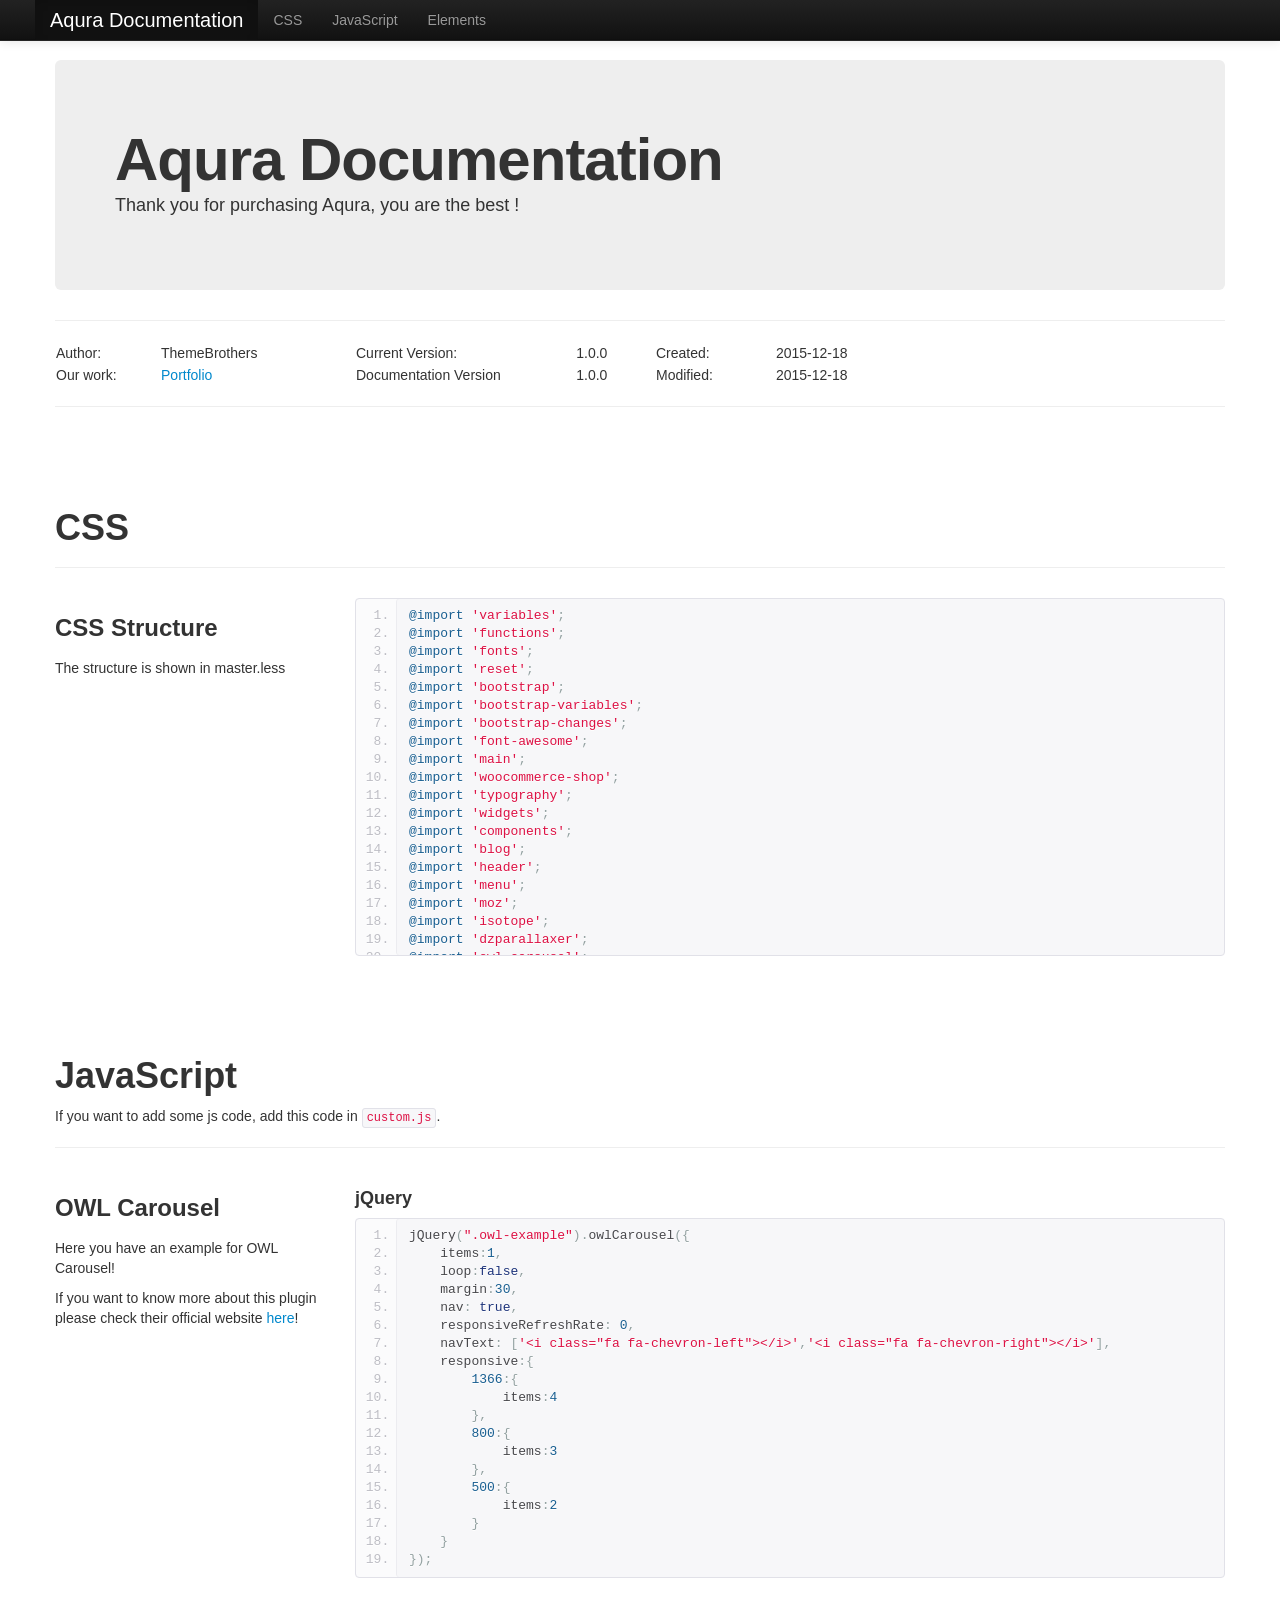
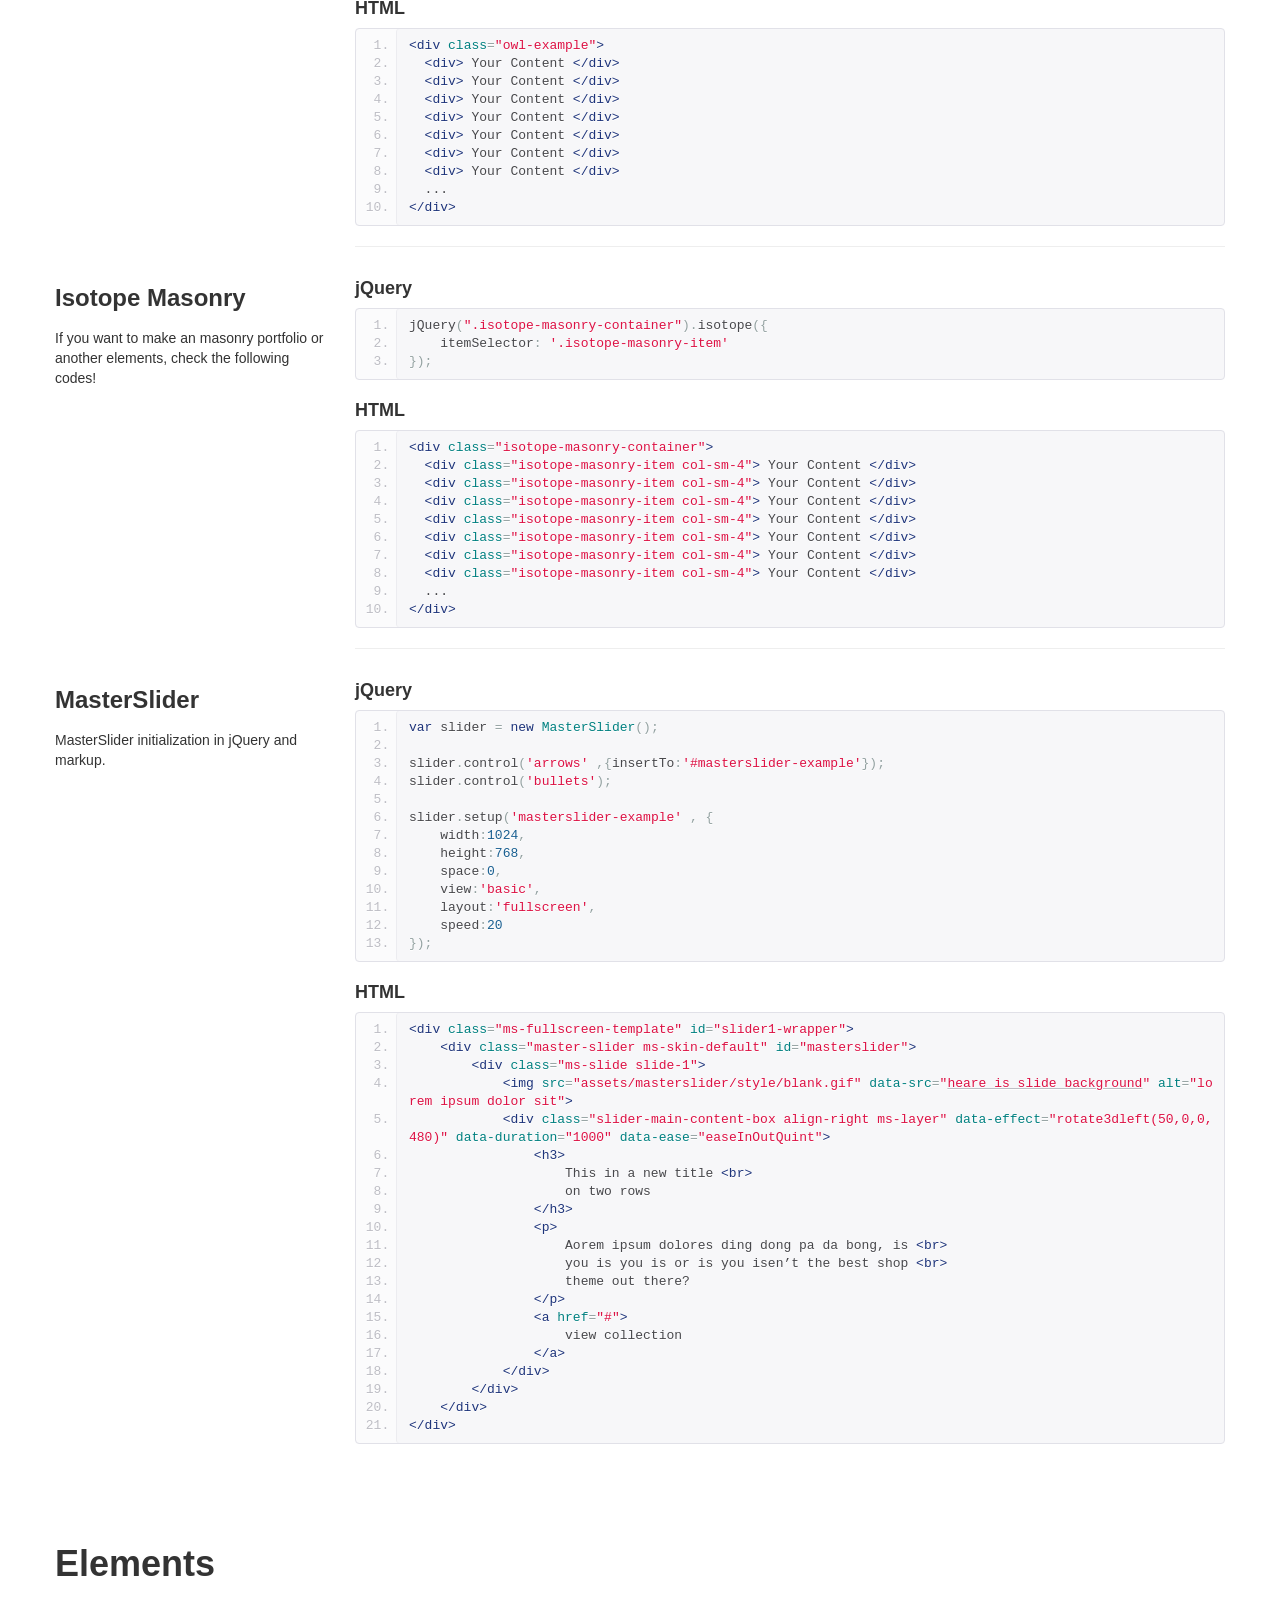
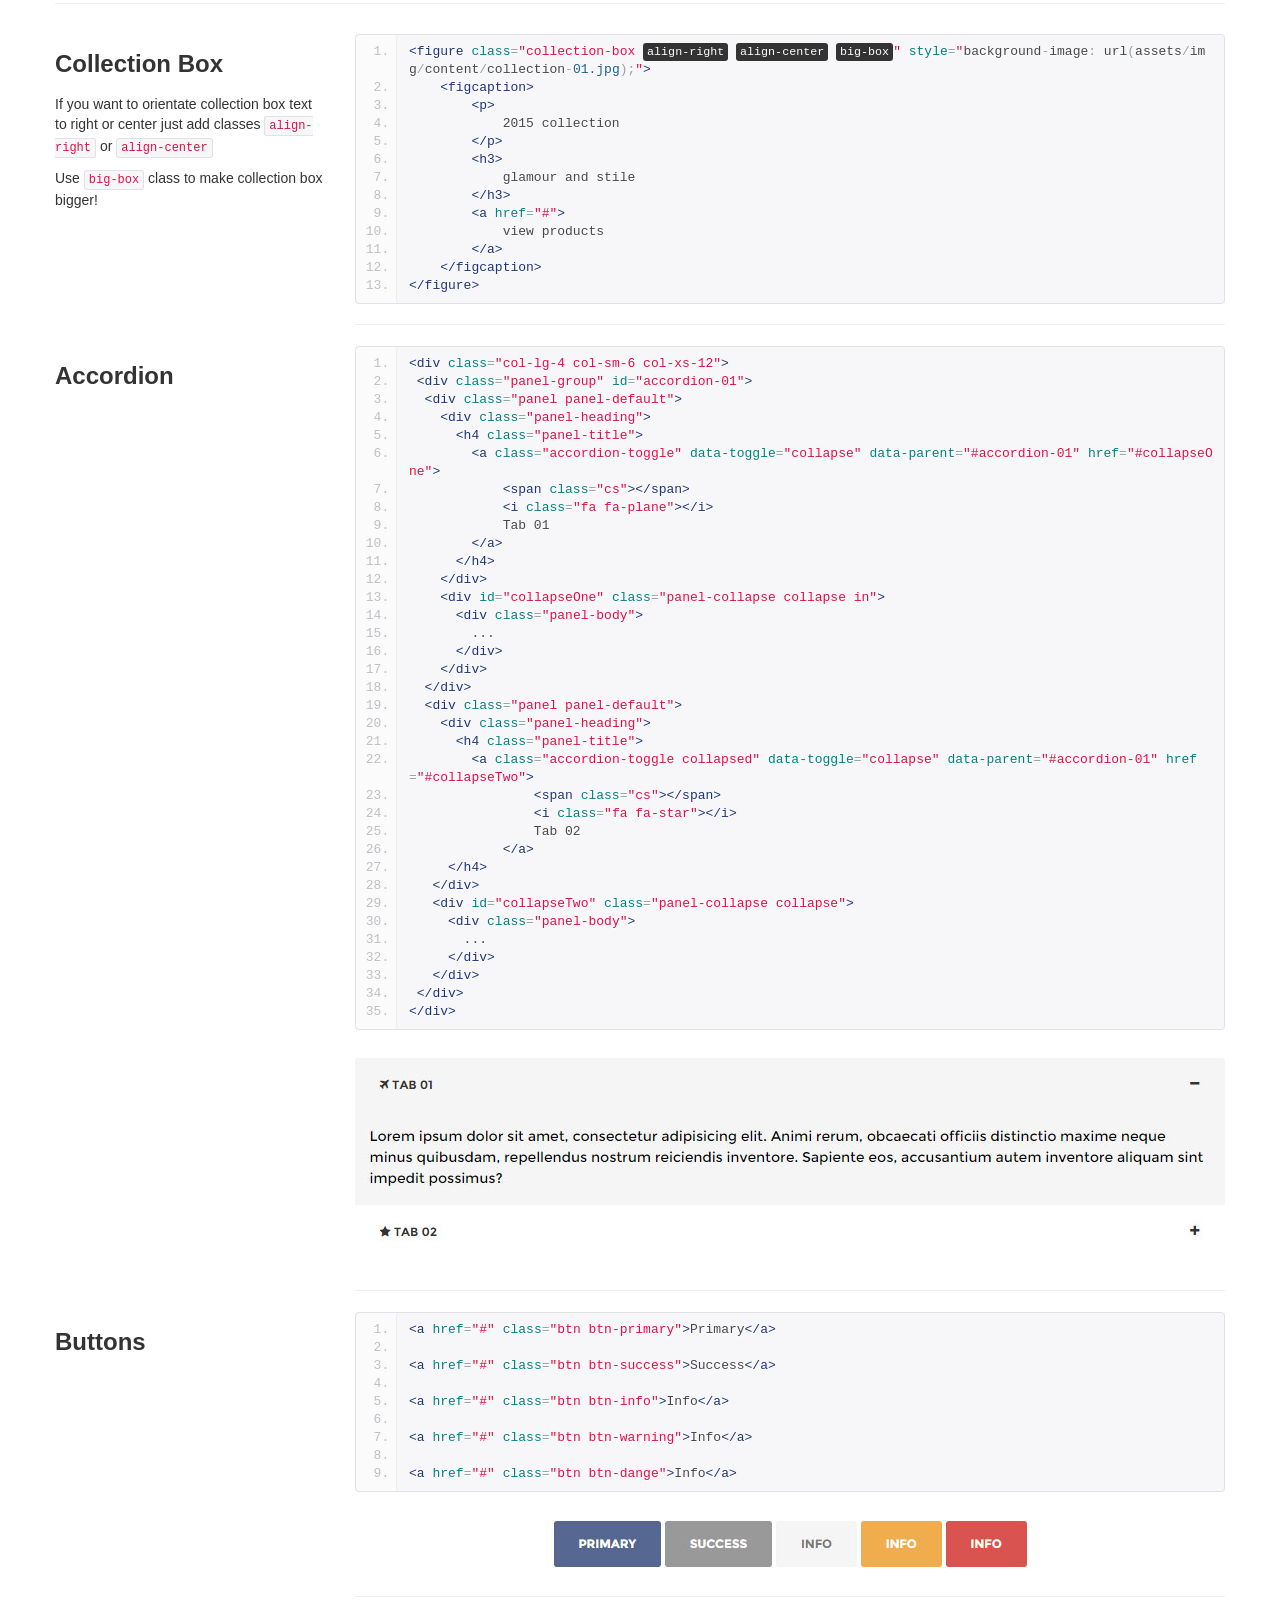
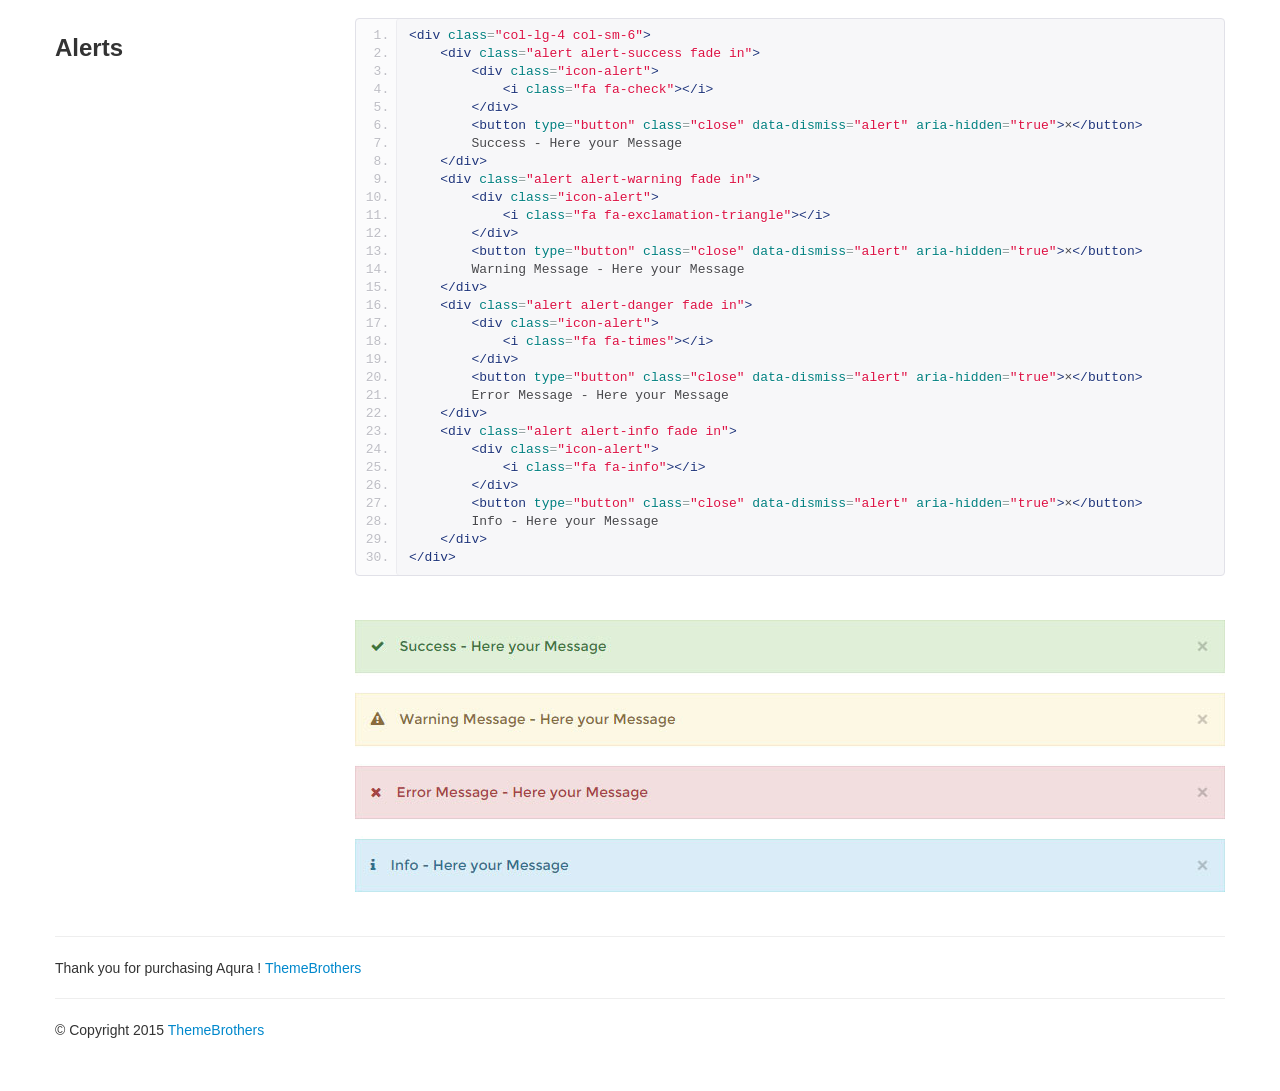
<file: AquraDocumentation/index.html>
<!DOCTYPE html>
<html lang="en">

    <head>
        <meta charset="utf-8">
        <title>Aqura Documentation</title>
        <meta name="viewport" content="width=device-width, initial-scale=1.0">
        <meta name="description" content="Description">
        <meta name="author" content="Autor">
    
        <!-- loading the css -->
        <link href="assets/css/bootstrap.css" rel="stylesheet">
        <link href="assets/css/bootstrap-responsive.css" rel="stylesheet">

        <link href="assets/js/google-code-prettify/prettify.css" rel="stylesheet">
        
		<style type="text/css">
        body {
            padding-bottom: 40px;
        }
		
		section {padding: 60px 0 0 0;}
        </style>
        
        <!--[if lt IE 9]>
          <script src="//html5shim.googlecode.com/svn/trunk/html5.js"></script>
        <![endif]-->
    
        <!-- Various Icons (Favicon, Touch Icon,... -->
        <link rel="shortcut icon" href="assets/img/favicon.ico">
        <link rel="apple-touch-icon" href="assets/img/apple-touch-icon.png">
        <link rel="apple-touch-icon" sizes="72x72" href="assets/img/apple-touch-icon-72x72.png">
        <link rel="apple-touch-icon" sizes="114x114" href="assets/img/apple-touch-icon-114x114.png">
        
    </head>
    
    
        
    <body data-spy="scroll" data-target=".navbar" id="top">
    
        <!-- ========================= NAVIGATION BAR >> START ========================= -->
        <div class="navbar navbar-fixed-top navbar-inverse">
            <div class="navbar-inner">
                <div class="container">
                    <a class="btn btn-navbar" data-toggle="collapse" data-target=".nav-collapse"> <span class="icon-bar"></span> <span class="icon-bar"></span> <span class="icon-bar"></span> </a>
                    <div class="nav-collapse">
                        <ul class="nav">
                            <li><a class="brand" href="#overview">Aqura Documentation</a></li>
                            <li><a href="#css">CSS</a></li>
                            <li><a href="#javascript">JavaScript</a></li>
                            <li><a href="#elements">Elements</a></li>
                        </ul>
                    </div>
                </div>
            </div>
        </div>
        
        <!-- ========================= NAVIGATION BAR >> END ========================= -->
    
    
    
        <!-- ========================= MAIN CONTAINER >> START ========================= -->
        <div class="container">
        
            <!-- ========================= SECTION: OVERVIEW >> START ========================= -->
            <section id="overview">
            
                <div class="hero-unit">
                    <h1>Aqura Documentation</h1>
                    <p>
                        Thank you for purchasing Aqura, you are the best !
                    </p>
    
                </div>
                
                <hr>
                
                <div class="row-fluid">
                    <div class="span3">
                        <table width="100%">
                            <tr>
                                <td>Author:</td>
                                <td>ThemeBrothers</td>
                            </tr>
                            <tr>
                                <td>Our work:</td>
                                <td><a href="#">Portfolio</a></td>
                            </tr>
                        </table>
                    </div>
                    <div class="span3">
                        <table width="100%">
                            <tr>
                                <td>Current Version:</td>
                                <td>1.0.0</td>
                            </tr>
                            <tr>
                                <td>Documentation Version</td>
                                <td>1.0.0</td>
                            </tr>
                        </table>
                    </div>
                    <div class="span3">
                        <table width="100%">
                            <tr>
                                <td>Created:</td>
                                <td>2015-12-18</td>
                            </tr>
                            <tr>
                                <td>Modified:</td>
                                <td>2015-12-18</td>
                            </tr>
                        </table>
                    </div>
                </div>
                
                <hr>
                
            </section>

            <section id="css">
                <div class="page-header">
                    <h1>CSS</h1>
                </div>
                
                <div class="row">
                    <div class="span3">
                        <h3>CSS Structure</h3>
                        <p>The structure is shown in master.less</p>
                    </div>
                
                    <div class="span9">
                    
<!-- Code Block >> Start -->                   
<pre class="pre-scrollable prettyprint linenums">
@import 'variables';
@import 'functions';
@import 'fonts';
@import 'reset';
@import 'bootstrap';
@import 'bootstrap-variables';
@import 'bootstrap-changes';
@import 'font-awesome';
@import 'main';
@import 'woocommerce-shop';
@import 'typography';
@import 'widgets';
@import 'components';
@import 'blog';
@import 'header';
@import 'menu';
@import 'moz';
@import 'isotope';
@import 'dzparallaxer';
@import 'owl-carousel';
@import 'ui-slider';
@import 'master-slider';
@import 'prettyPhoto';
@import 'chosen';
</pre>
<!-- Code Block >> End -->                   

                    </div>
                </div>
                
            </section>
            

            <section id="javascript">
            
                <div class="page-header">
                    <h1>JavaScript</h1>
                    <p>
                        If you want to add some js code, add this code in <code>custom.js</code>. <br>
                    </p>
                </div>

                <div class="row">
                    <div class="span3">
                        <h3>OWL Carousel</h3>
                        <p>
                            Here you have an example for OWL Carousel!
                        </p>
                        <p>
                            If you want to know more about this plugin please check their official website <a href="http://www.owlgraphic.com/owlcarousel/" target="_blank">here</a>!
                        </p>
                    </div>
                    <div class="span9">
                    <h4>jQuery</h4>
<!-- Code Block >> Start -->                   
<pre class="prettyprint js linenums">
jQuery(".owl-example").owlCarousel({
    items:1,
    loop:false,
    margin:30,
    nav: true,
    responsiveRefreshRate: 0,
    navText: ['&lt;i class="fa fa-chevron-left"&gt;&lt;/i&gt;','&lt;i class="fa fa-chevron-right"&gt;&lt;/i&gt;'],
    responsive:{
        1366:{
            items:4
        },
        800:{
            items:3
        },
        500:{
            items:2
        }
    }
});
</pre>
<!-- Code Block >> End --> 
                    <h4>HTML</h4>
<pre class="prettyprint js linenums">
&lt;div class="owl-example"&gt;
  &lt;div&gt; Your Content &lt;/div&gt;
  &lt;div&gt; Your Content &lt;/div&gt;
  &lt;div&gt; Your Content &lt;/div&gt;
  &lt;div&gt; Your Content &lt;/div&gt;
  &lt;div&gt; Your Content &lt;/div&gt;
  &lt;div&gt; Your Content &lt;/div&gt;
  &lt;div&gt; Your Content &lt;/div&gt;
  ...
&lt;/div&gt;
</pre>
<hr>
                </div>

                    <div class="span3">
                        <h3>Isotope Masonry</h3>
                        <p>
                            If you want to make an masonry portfolio or another elements, check the following codes!
                        </p>
                    </div>
                    <div class="span9">
                    <h4>jQuery</h4>
<!-- Code Block >> Start -->                   
<pre class="prettyprint js linenums">
jQuery(".isotope-masonry-container").isotope({
    itemSelector: '.isotope-masonry-item'
});
</pre>
<!-- Code Block >> End --> 
                    <h4>HTML</h4>
<pre class="prettyprint js linenums">
&lt;div class="isotope-masonry-container"&gt;
  &lt;div class="isotope-masonry-item col-sm-4"&gt; Your Content &lt;/div&gt;
  &lt;div class="isotope-masonry-item col-sm-4"&gt; Your Content &lt;/div&gt;
  &lt;div class="isotope-masonry-item col-sm-4"&gt; Your Content &lt;/div&gt;
  &lt;div class="isotope-masonry-item col-sm-4"&gt; Your Content &lt;/div&gt;
  &lt;div class="isotope-masonry-item col-sm-4"&gt; Your Content &lt;/div&gt;
  &lt;div class="isotope-masonry-item col-sm-4"&gt; Your Content &lt;/div&gt;
  &lt;div class="isotope-masonry-item col-sm-4"&gt; Your Content &lt;/div&gt;
  ...
&lt;/div&gt;
</pre>
<hr>
                </div>

                <div class="span3">
                        <h3>MasterSlider</h3>
                        <p>
                            MasterSlider initialization in jQuery and markup.
                        </p>
                    </div>
                    <div class="span9">
                    <h4>jQuery</h4>
<!-- Code Block >> Start -->                   
<pre class="prettyprint js linenums">
var slider = new MasterSlider();

slider.control('arrows' ,{insertTo:'#masterslider-example'}); 
slider.control('bullets'); 

slider.setup('masterslider-example' , {
    width:1024,
    height:768,
    space:0,
    view:'basic',
    layout:'fullscreen',
    speed:20
});
</pre>
<!-- Code Block >> End --> 
                    <h4>HTML</h4>
<pre class="prettyprint js linenums">
&lt;div class="ms-fullscreen-template" id="slider1-wrapper"&gt;
    &lt;div class="master-slider ms-skin-default" id="masterslider"&gt;
        &lt;div class="ms-slide slide-1"&gt;
            &lt;img src="assets/masterslider/style/blank.gif" data-src="<u>heare is slide background</u>" alt="lorem ipsum dolor sit"&gt;
            &lt;div class="slider-main-content-box align-right ms-layer" data-effect="rotate3dleft(50,0,0,480)" data-duration="1000" data-ease="easeInOutQuint"&gt;
                &lt;h3&gt;
                    This in a new title &lt;br&gt;
                    on two rows
                &lt;/h3&gt;
                &lt;p&gt;
                    Aorem ipsum dolores ding dong pa da bong, is &lt;br&gt;
                    you is you is or is you isen’t the best shop &lt;br&gt;
                    theme out there?
                &lt;/p&gt;
                &lt;a href="#"&gt;
                    view collection
                &lt;/a&gt;
            &lt;/div&gt;
        &lt;/div&gt;
    &lt;/div&gt;
&lt;/div&gt;
</pre>
                </div>
                
            </section>

                
                
                
                

            <section id="elements">
                <div class="page-header">
                    <h1>Elements</h1>
                </div>
                <div class="row">
                    <div class="span3">
                        <h3>Collection Box</h3>
                        <p>
                            If you want to orientate collection box text to right or center just add classes <code>align-right</code> or <code>align-center</code>
                        </p>
                        <p>
                            Use <code>big-box</code> class to make collection box bigger!
                        </p>
                    </div>
                    <div class="span9">
                    
<!-- Code Block >> Start -->                   
<pre class="prettyprint js linenums">
&lt;figure class="collection-box <kbd>align-right</kbd> <kbd>align-center</kbd> <kbd>big-box</kbd>" style="background-image: url(assets/img/content/collection-01.jpg);"&gt;
    &lt;figcaption&gt;
        &lt;p&gt;
            2015 collection
        &lt;/p&gt;
        &lt;h3&gt;
            glamour and stile
        &lt;/h3&gt;
        &lt;a href="#"&gt;
            view products
        &lt;/a&gt;
    &lt;/figcaption&gt;
&lt;/figure&gt;
</pre>
<!-- Code Block >> End -->
<hr>
                    </div>
                </div>

                <div class="row">
                    <div class="span3">
                        <h3>Accordion</h3>
                    </div>
                    <div class="span9">
                    
<!-- Code Block >> Start -->                   
<pre class="prettyprint js linenums">
&lt;div class=&quot;col-lg-4 col-sm-6 col-xs-12&quot;&gt;
 &lt;div class=&quot;panel-group&quot; id=&quot;accordion-01&quot;&gt;
  &lt;div class=&quot;panel panel-default&quot;&gt;
    &lt;div class=&quot;panel-heading&quot;&gt;
      &lt;h4 class=&quot;panel-title&quot;&gt;
        &lt;a class=&quot;accordion-toggle&quot; data-toggle=&quot;collapse&quot; data-parent=&quot;#accordion-01&quot; href=&quot;#collapseOne&quot;&gt;
            &lt;span class=&quot;cs&quot;&gt;&lt;/span&gt;
            &lt;i class=&quot;fa fa-plane&quot;&gt;&lt;/i&gt;
            Tab 01
        &lt;/a&gt;
      &lt;/h4&gt;
    &lt;/div&gt;
    &lt;div id=&quot;collapseOne&quot; class=&quot;panel-collapse collapse in&quot;&gt;
      &lt;div class=&quot;panel-body&quot;&gt;
        ...
      &lt;/div&gt;
    &lt;/div&gt;
  &lt;/div&gt;
  &lt;div class=&quot;panel panel-default&quot;&gt;
    &lt;div class=&quot;panel-heading&quot;&gt;
      &lt;h4 class=&quot;panel-title&quot;&gt;
        &lt;a class=&quot;accordion-toggle collapsed&quot; data-toggle=&quot;collapse&quot; data-parent=&quot;#accordion-01&quot; href=&quot;#collapseTwo&quot;&gt;
                &lt;span class=&quot;cs&quot;&gt;&lt;/span&gt;
                &lt;i class=&quot;fa fa-star&quot;&gt;&lt;/i&gt;
                Tab 02
            &lt;/a&gt;
     &lt;/h4&gt;
   &lt;/div&gt;
   &lt;div id=&quot;collapseTwo&quot; class=&quot;panel-collapse collapse&quot;&gt;
     &lt;div class=&quot;panel-body&quot;&gt;
       ...
     &lt;/div&gt;
   &lt;/div&gt;
 &lt;/div&gt;
&lt;/div&gt;
</pre>
<!-- Code Block >> End -->
<img src="assets/img/tabs.jpg" alt="">
<hr>
                    </div>
                </div>

                <div class="row">
                    <div class="span3">
                        <h3>Buttons</h3>
                    </div>
                    <div class="span9">
                    
<!-- Code Block >> Start -->                   
<pre class="prettyprint js linenums">
&lt;a href="#" class="btn btn-primary"&gt;Primary&lt;/a&gt;

&lt;a href="#" class="btn btn-success"&gt;Success&lt;/a&gt;

&lt;a href="#" class="btn btn-info"&gt;Info&lt;/a&gt;

&lt;a href="#" class="btn btn-warning"&gt;Info&lt;/a&gt;

&lt;a href="#" class="btn btn-dange"&gt;Info&lt;/a&gt;
</pre>
<!-- Code Block >> End --> 
<img src="assets/img/buttons.jpg" alt="">
                       <hr>
                    </div>
                </div>
                
            </section>
            
            <div class="row">
                    <div class="span3">
                        <h3>Alerts</h3>
                    </div>
                    <div class="span9">
                    
<!-- Code Block >> Start -->                   
<pre class="prettyprint js linenums">
&lt;div class=&quot;col-lg-4 col-sm-6&quot;&gt;
    &lt;div class=&quot;alert alert-success fade in&quot;&gt;
        &lt;div class=&quot;icon-alert&quot;&gt;
            &lt;i class=&quot;fa fa-check&quot;&gt;&lt;/i&gt;
        &lt;/div&gt;
        &lt;button type=&quot;button&quot; class=&quot;close&quot; data-dismiss=&quot;alert&quot; aria-hidden=&quot;true&quot;&gt;×&lt;/button&gt;
        Success - Here your Message
    &lt;/div&gt;
    &lt;div class=&quot;alert alert-warning fade in&quot;&gt;
        &lt;div class=&quot;icon-alert&quot;&gt;
            &lt;i class=&quot;fa fa-exclamation-triangle&quot;&gt;&lt;/i&gt;
        &lt;/div&gt;
        &lt;button type=&quot;button&quot; class=&quot;close&quot; data-dismiss=&quot;alert&quot; aria-hidden=&quot;true&quot;&gt;×&lt;/button&gt;
        Warning Message - Here your Message
    &lt;/div&gt;
    &lt;div class=&quot;alert alert-danger fade in&quot;&gt;
        &lt;div class=&quot;icon-alert&quot;&gt;
            &lt;i class=&quot;fa fa-times&quot;&gt;&lt;/i&gt;
        &lt;/div&gt;
        &lt;button type=&quot;button&quot; class=&quot;close&quot; data-dismiss=&quot;alert&quot; aria-hidden=&quot;true&quot;&gt;×&lt;/button&gt;
        Error Message - Here your Message
    &lt;/div&gt;
    &lt;div class=&quot;alert alert-info fade in&quot;&gt;
        &lt;div class=&quot;icon-alert&quot;&gt;
            &lt;i class=&quot;fa fa-info&quot;&gt;&lt;/i&gt;
        &lt;/div&gt;
        &lt;button type=&quot;button&quot; class=&quot;close&quot; data-dismiss=&quot;alert&quot; aria-hidden=&quot;true&quot;&gt;×&lt;/button&gt;
        Info - Here your Message
    &lt;/div&gt;
&lt;/div&gt;
</pre>
<img src="assets/img/alerts.jpg" alt="">
                    </div>
                </div>
                
            </section>

            <hr>
    
            <div class="goodbye">
                <p>Thank you for purchasing Aqura ! <a href="#">ThemeBrothers</a></p>
            </div>
        
            <hr />
        
            <footer>
                <p>&copy; Copyright 2015 <a href="#">ThemeBrothers</a></p>
            </footer>
            
        </div>
        
        <!-- CREDITS >> START -->
        <div class="modal hide fade" id="credits" tabindex="-1" role="dialog" aria-labelledby="credits-label" aria-hidden="true">
            <div class="modal-header">
                <button type="button" class="close" data-dismiss="modal" aria-hidden="true">×</button>
                <h3 id="credits-label">Credits</h3>
            </div>
            <div class="modal-body">
                <p>I've used the following images, icons or other files as listed.</p>
                <h3>JavaScript</h3>
                <ol>
                    <li><a href="#">jQuery</a> <small>&mdash; Nullam quis risus eget urna mollis ornare vel eu leo. </small></li>
                    <li><a href="#">jCarousel</a> <small>&mdash; Nullam quis risus eget urna mollis ornare vel eu leo. </small></li>
                    <li><a href="#">CodeCanyon</a> <small>&mdash; Nullam quis risus eget urna mollis ornare vel eu leo. </small></li>
                </ol>
                <h3>CSS</h3>
                <ol>
                    <li><a href="#">960.gs</a> <small>&mdash; Nullam quis risus eget urna mollis ornare vel eu leo.</small> </li>
                </ol>
                <h3>Images</h3>
                <ol>
                    <li><a href="#">PhotoDune</a> <small>&mdash; Nullam quis risus eget urna mollis ornare vel eu leo. </small></li>
                </ol>
            </div>
            <div class="modal-footer">
                <button class="btn" data-dismiss="modal" aria-hidden="true">Close</button>
            </div>
        </div>
        <!-- CREDITS >> END -->

        <!-- loading javascripts -->
		<script src="assets/js/jquery.js"></script> 
        <script src="assets/js/bootstrap.min.js"></script>
        <script src="assets/js/google-code-prettify/prettify.js"></script>
        
        <!-- init javascripts -->
        <script src="assets/js/init.js"></script>
         
    </body>
    
</html>
</file>
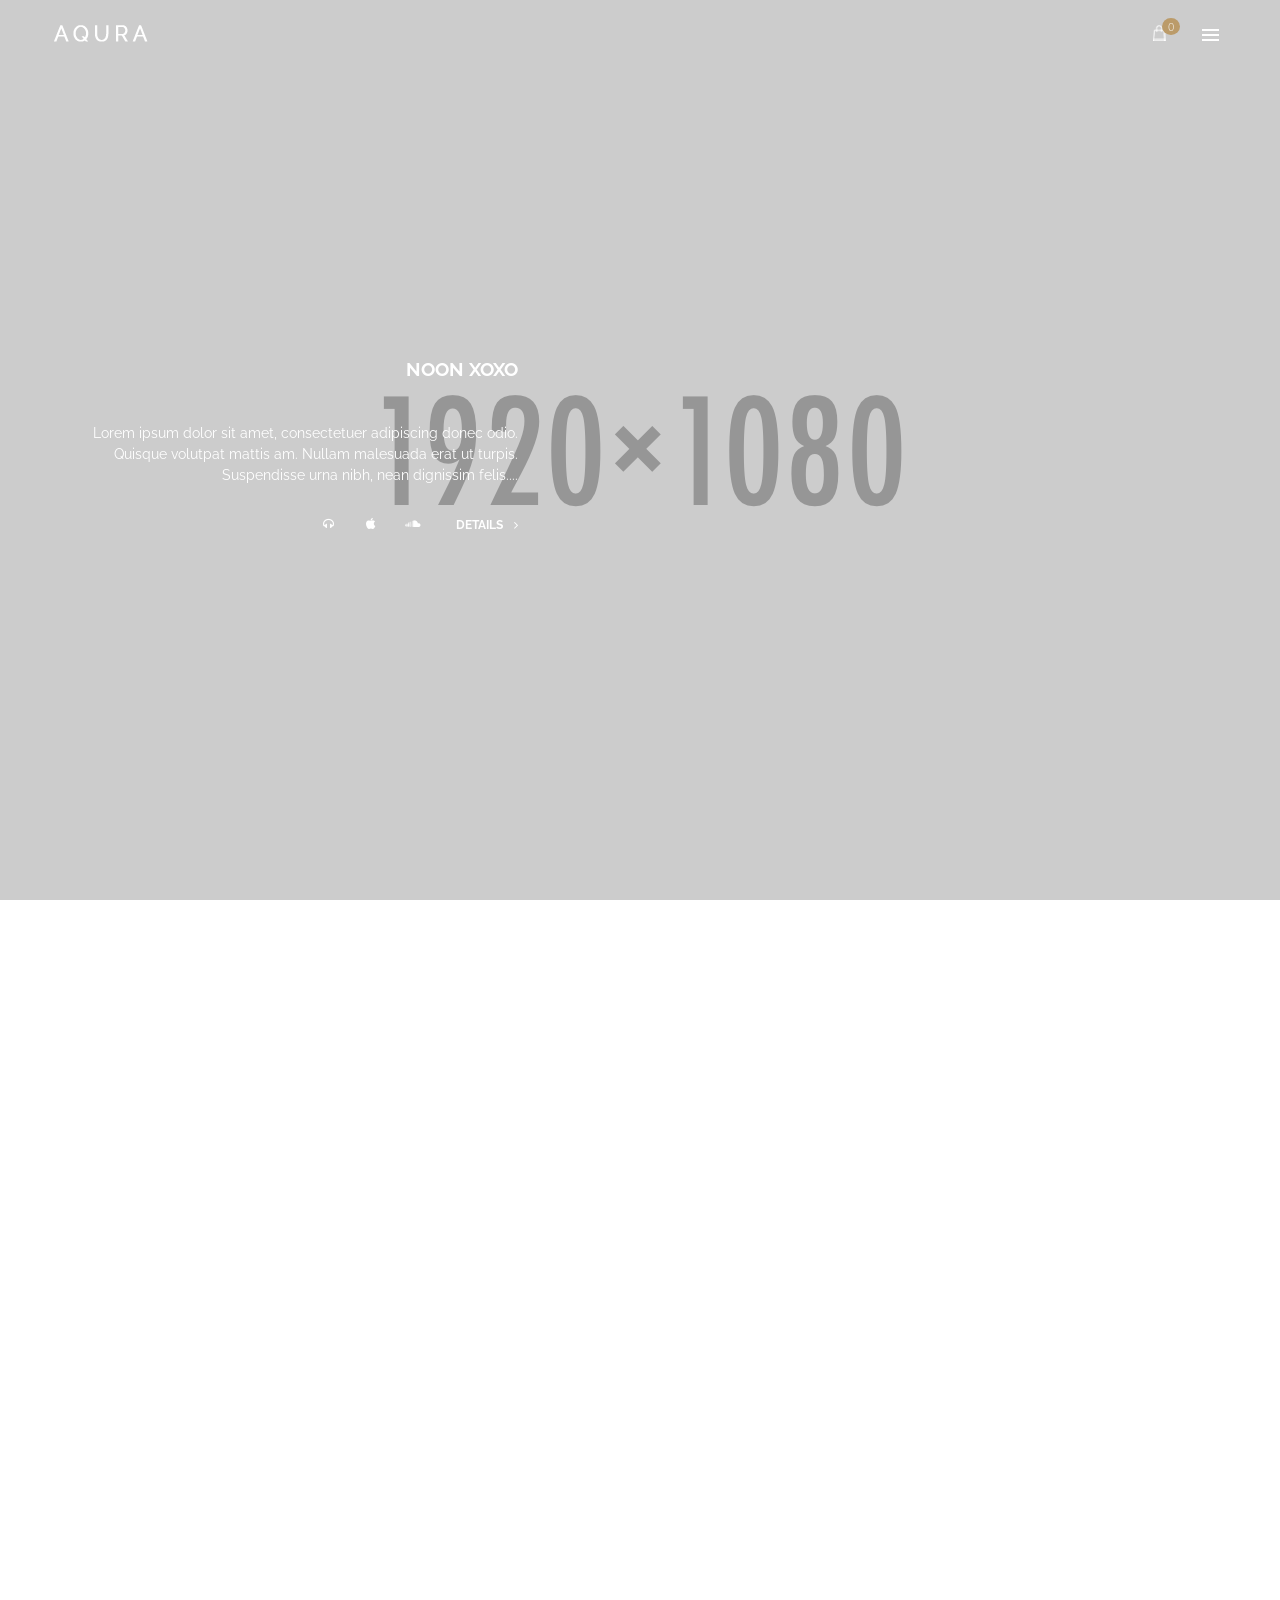
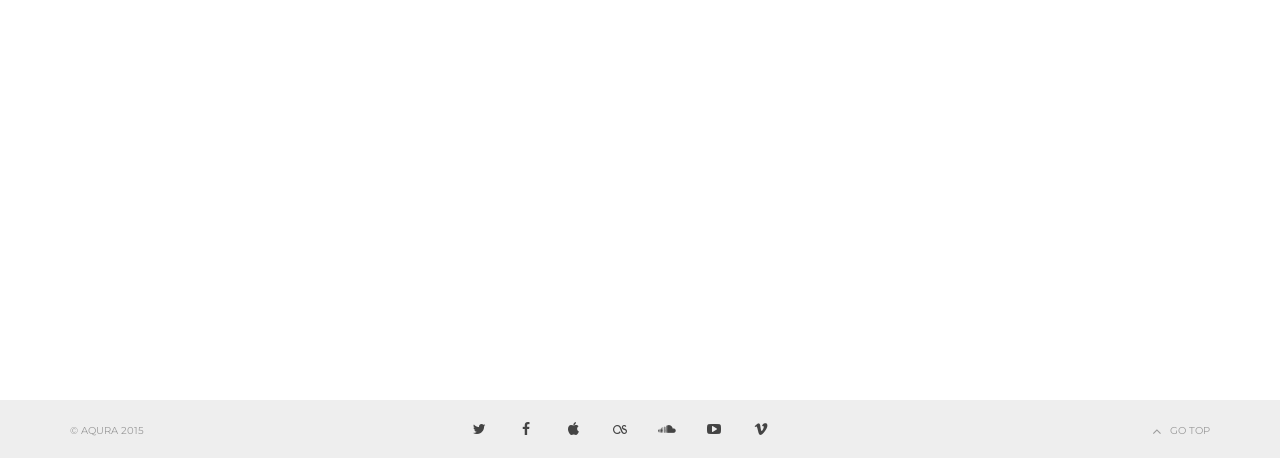
<file: albumsFullBackground.html>
<!DOCTYPE html>
<html lang="en">
<head>
	<meta charset="UTF-8">
	<meta name="HandheldFriendly" content="true" />
	<meta name="viewport" content="width=device-width, initial-scale=1.0, maximum-scale=1.0, user-scalable=no" />
	<title>Albums-Full-Background</title>
	<link rel="icon" href="assets/img/content/icon.png">
	<!-- ========== CSS INCLUDES ========== -->
	<link rel="stylesheet" href="assets/css/master.css">
</head>
<body>
	<div class="page-loader">
	     <div class="vertical-align align-center">
	          <img src="assets/loader/loader.gif" alt="" class="loader-img">
	     </div>
    </div>

	<!-- =============== START TOP HEADER ================ -->
	<div class="topHeader" >
		<div class="header">
			<div class="rightTopHeader">
				<div class="cartContainer">
					<div class="myCart">
						<ul>
							<li class="cartTitle"><img src="assets/img/shop/cart.png" alt=""><span>0</span></li>
						</ul>
					</div><!-- end myCart -->
					<div class="cartParent">
						<div class="cartItems">
							<ul>
								<li>
									<div class="priceCart">
										<img src="assets/img/shop/cartContainer.png" alt="">
										<a href="#">Hoodie T.Brothers <!-- <span><i class="fa fa-times"></i></span> --></a>
										<p>Price:&nbsp;<span>&pound;15,99</span></p>
										<p class="quantity">Quantity: <span>1</span></p>
									</div>
								</li>
								<li>
									<div class="priceCart">
										<img src="assets/img/shop/cartContainer.png" alt="">
										<a href="#">Hoodie T.Brothers <!-- <span><i class="fa fa-times"></i></span> --></a>
										<p>Price:&nbsp;<span>&pound;15,99</span></p>
										<p class="quantity">Quantity: <span>1</span></p>
									</div>						
								</li>
								<li>
									<div class="total">
										<a href="#">Sub Total<span>31,98&pound;</span></a>
									</div>
								</li>
							</ul>
							<button type="submit" class="single_add_to_cart_button button alt buttonView">
												View Cart
							</button>
							<button type="submit" class="single_add_to_cart_button button alt buttonCheck">
								Checkout
							</button>
						</div><!-- end cartItems -->
					</div><!-- end cartParent -->
				</div><!--end cartContainer  -->
				<!-- Open Menu Button -->
				<a class="open-menu">
					<!-- Buttons Bars -->
					<span class="span-1"></span>
					<span class="span-2"></span>
					<span class="span-3"></span>
				</a>
			</div><!-- end rightTopHeader -->
		</div><!-- end header -->
		<!-- Menu Fixed Container -->
		<div class="menu-fixed-container">
			<!-- Menu Fixed Centred Container -->
			<nav>
				<!-- Menu Fixed Close Button -->
				<div class="x-filter">
					<span></span>
					<span></span>
				</div>
				<!-- Menu Fixed Primary List -->
				<ul>
					<!-- Menu Fixed Item -->
					<li>
						<a href="index.html">
							home
						</a>
						<ul class="sub-menu">
							<!-- Menu Fixed Sub Menu Item -->
							<li>
								<a href="index.html">
									home star
								</a>
							</li>
							<li>
								<a href="index-royal-slider.html">
									home royal slider
								</a>
							</li>
							<!-- Menu Fixed Sub Menu Item -->
							<li>
								<a href="index-video.html">
									home video 
								</a>
							</li>
						</ul>
					</li>
					<li>
						<a href="albumsGrid.html">
							discography
						</a>
						<ul class="sub-menu">
							<!-- Menu Fixed Sub Menu Item -->
							<li>
								<a href="albumsFullBackground.html">
									albums full background
								</a>
							</li>
							<!-- Menu Fixed Sub Menu Item -->
							<li>
								<a href="albumsGrid.html">
									albums grid
								</a>
							</li>
							<!-- Menu Fixed Sub Menu Item -->
							<li>
								<a href="albumsSingle1.html">
									album description
								</a>
							</li>
						</ul>
					</li>
					<!-- Menu Fixed Item -->
					<li>
						<a href="events.html">
							events
						</a>
					</li>
					<!-- Menu Fixed Item -->
					<li>
						<a href="#">
							blog
						</a>
						<ul class="sub-menu">
							<!-- Menu Fixed Sub Menu Item -->
							<li>
								<a href="blogGrid.html">
									blog grid
								</a>
							</li>
							<!-- Menu Fixed Sub Menu Item -->
							<li>
								<a href="blogSidebarRight.html">
									blog sidebar
								</a>
							</li>
							<!-- Menu Fixed Sub Menu Item -->
							<li>
								<a href="blogSingle.html">
									blog single
								</a>
							</li>
						</ul>
					</li>
					<!-- Menu Fixed Item -->
					<li>
						<a href="#">
							gallery
						</a>
						<ul class="sub-menu">
							<!-- Menu Fixed Sub Menu Item -->
							<li>
								<a href="galleryGrid.html">
									albums grid
								</a>
							</li>
							<!-- Menu Fixed Sub Menu Item -->
							<li>
								<a href="galleryScroll.html">
									albums scroll
								</a>
							</li>
							<!-- Menu Fixed Sub Menu Item -->
							<li>
								<a href="gallerySingle.html">
									gallery single
								</a>
							</li>
						</ul>
					</li>
					<!-- Menu Fixed Item -->
					<li>
						<a href="#">
							Other Pages
						</a>
						<ul class="sub-menu">
							<!-- Menu Fixed Sub Menu Item -->
							<li>
								<a href="biography.html">
									Biography
								</a>
							</li>
							<!-- Menu Fixed Sub Menu Item -->
							<li>
								<a href="video.html">
									Video
								</a>
							</li>
						</ul>
					</li>
					<!-- Menu Fixed Item -->
					<li>
						<a href="contact.html">
							contact
						</a>
					</li>
					<!-- Menu Fixed Item -->
					<li>
						<a href="shop.html">
							shop
						</a>
					</li>
				</ul>
				<!-- Menu Fixed Close Button -->
				<div class="x-filter">
					<span></span>
					<span></span>
				</div>
			</nav>
		</div><!-- end menu-fixed-container -->
		<!-- =============== STAR LOGO ================ -->
		<div class="logo-container-top">
			<a href="index.html"><img src="assets/img/logo/whiteLogo.png" alt="Aqura"></a>
		</div><!-- end logo-container-top -->
		<!-- =============== END LOGO ================ -->
</div><!-- end topHeader -->
	<!-- =============== END TOP HEADER ================ -->

	<!-- =============== START ALBUMS SECTION ================ -->
	<section class="fullAlbums" style="background-image:url(assets/img/header/header.png);">
		<div class="fullAlbumsContent col-sm-5">
			<h1>Noon Xoxo</h1>
			<p>Lorem ipsum dolor sit amet, consectetuer adipiscing donec odio.<br>
			&nbsp;&nbsp;&nbsp;Quisque volutpat mattis am. Nullam malesuada erat ut turpis.<br> 
			&nbsp;&nbsp;&nbsp;&nbsp;&nbsp;&nbsp;&nbsp;&nbsp;&nbsp;&nbsp;&nbsp;&nbsp;Suspendisse urna nibh, nean dignissim felis....</p>
			<div class="social-icons">
				<a href="#" class="icon-button shopIcon" target="_blank"><i class="fa fa-headphones"></i><span></span></a>
				<a href="#" class="icon-button shopIcon" target="_blank"><i class="fa fa-apple"></i><span></span></a>
				<a href="#" class="icon-button shopIcon" target="_blank"><i class="fa fa-soundcloud"></i><span></span></a>   
				<a href="albumsSingle1.html" class="detailsSocial">Details <i class="fa fa-angle-right"></i></a>
			</div>
		</div><!-- end fullAlbumsContent -->
	</section>

	<section class="fullAlbums" style="background-image:url(assets/img/header/header.png);">
		<div class="fullAlbumsContent col-sm-5">
			<h1>Stunt Vibe</h1>
			<p>Lorem ipsum dolor sit amet, consectetuer adipiscing donec odio.<br>
			&nbsp;&nbsp;&nbsp;Quisque volutpat mattis am. Nullam malesuada erat ut turpis.<br> 
			&nbsp;&nbsp;&nbsp;&nbsp;&nbsp;&nbsp;&nbsp;&nbsp;&nbsp;&nbsp;&nbsp;&nbsp;Suspendisse urna nibh, nean dignissim felis....</p>
			<div class="social-icons">
				<a href="#" class="icon-button shopIcon" target="_blank"><i class="fa fa-headphones"></i><span></span></a>
				<a href="#" class="icon-button shopIcon" target="_blank"><i class="fa fa-apple"></i><span></span></a>
				<a href="#" class="icon-button shopIcon" target="_blank"><i class="fa fa-soundcloud"></i><span></span></a>   
				<a href="albumsSingle4.html" class="detailsSocial">Details <i class="fa fa-angle-right"></i></a>
			</div>
		</div><!-- end fullAlbumsContent -->
	</section>

	<section class="fullAlbums" style="background-image:url(assets/img/header/header.png);">
		<div class="fullAlbumsContent col-sm-5">
			<h1>Strange Clouds</h1>
			<p>Lorem ipsum dolor sit amet, consectetuer adipiscing donec odio.<br>
			&nbsp;&nbsp;&nbsp;Quisque volutpat mattis am. Nullam malesuada erat ut turpis.<br> 
			&nbsp;&nbsp;&nbsp;&nbsp;&nbsp;&nbsp;&nbsp;&nbsp;&nbsp;&nbsp;&nbsp;&nbsp;Suspendisse urna nibh, nean dignissim felis....</p>
			<div class="social-icons">
				<a href="#" class="icon-button shopIcon" target="_blank"><i class="fa fa-headphones"></i><span></span></a>
				<a href="#" class="icon-button shopIcon" target="_blank"><i class="fa fa-apple"></i><span></span></a>
				<a href="#" class="icon-button shopIcon" target="_blank"><i class="fa fa-soundcloud"></i><span></span></a>   
				<a href="albumsSingle3.html" class="detailsSocial">Details <i class="fa fa-angle-right"></i></a>
			</div>
		</div><!-- end fullAlbumsContent -->
	</section>

	<section class="fullAlbums" style="background-image:url(assets/img/header/header.png);">
		<div class="fullAlbumsContent col-sm-5">
			<h1>Natural Earth</h1>
			<p>Lorem ipsum dolor sit amet, consectetuer adipiscing donec odio.<br>
			&nbsp;&nbsp;&nbsp;Quisque volutpat mattis am. Nullam malesuada erat ut turpis.<br> 
			&nbsp;&nbsp;&nbsp;&nbsp;&nbsp;&nbsp;&nbsp;&nbsp;&nbsp;&nbsp;&nbsp;&nbsp;Suspendisse urna nibh, nean dignissim felis....</p>
			<div class="social-icons">
				<a href="#" class="icon-button shopIcon" target="_blank"><i class="fa fa-headphones"></i><span></span></a>
				<a href="#" class="icon-button shopIcon" target="_blank"><i class="fa fa-apple"></i><span></span></a>
				<a href="#" class="icon-button shopIcon" target="_blank"><i class="fa fa-soundcloud"></i><span></span></a>   
				<a href="albumsSingle2.html" class="detailsSocial">Details <i class="fa fa-angle-right"></i></a>
			</div>
		</div><!-- end fullAlbumsContent -->
	</section>
	<!-- =============== END ALBUMS SECTION ================ -->

	<!-- =============== START FOOTER ================ -->
	<section style="background-color:#eeeeee;">
		<div class="footer footerPadding">
			<div class="container">
				<div class="row">
					<div class="col-sm-4">
						<div class="copyFooter">
							<a href="#">&copy; Aqura 2015</a>
						</div>
					</div>
					<div class="col-sm-4">
						<nav class="social-icons">
							<ul class="clearfix">
	                			<li><a href="#" class="icon-button shopIcon"><i class="fa fa-twitter"></i><span></span></a></li>
	                			<li><a href="#" class="icon-button shopIcon"><i class="fa fa-facebook"></i><span></span></a></li>
	                			<li><a href="#" class="icon-button shopIcon"><i class="fa fa-apple"></i><span></span></a></li>
	                			<li><a href="#" class="icon-button shopIcon"><i class="fa fa-lastfm"></i><span></span></a></li>
	                			<li><a href="#" class="icon-button shopIcon"><i class="fa fa-soundcloud"></i><span></span></a></li>
	                			<li><a href="#" class="icon-button shopIcon"><i class="fa fa-youtube-play"></i><span></span></a></li>
	                			<li><a href="#" class="icon-button shopIcon"><i class="fa fa-vimeo"></i><span></span></a></li>  
                			</ul>
						</nav>
					</div>
					<div class="col-sm-4">
						<div class="goTop" id="back-to-top">
							<i class="fa fa-angle-up"></i>
							<a href="#">Go Top</a>
						</div>
					</div>
				</div>
			</div>
		</div>
	</section>
	<!-- =============== END FOOTER ================ -->

	<!-- ================================================== -->
	<!-- =============== START JQUERY SCRIPTS ================ -->
	<!-- ================================================== -->

	<script src="assets/js/jquery.js"></script>
	<script src="assets/js/bootstrap.min.js"></script>
	<script src="assets/js/plugins.js"></script>
	<script src="assets/js/main.js"></script>

	<!--[if lte IE 9 ]>
		<script src="assets/js/placeholder.js"></script>
		<script>
			jQuery(function() {
				jQuery('input, textarea').placeholder();
			});
		</script>
	<![endif]-->
	
	<!-- ================================================== -->
	<!-- =============== END JQUERY SCRIPTS ================ -->
	<!-- ================================================== -->
</body>
</html>
</file>
<file: AquraDocumentation/assets/js/google-code-prettify/prettify.css>
.com { color: #93a1a1; }
.lit { color: #195f91; }
.pun, .opn, .clo { color: #93a1a1; }
.fun { color: #dc322f; }
.str, .atv { color: #D14; }
kbd .str, kbd .atv { color: #fff; }
.kwd, .linenums .tag { color: #1e347b; }
.typ, .atn, .dec, .var { color: teal; }
.pln { color: #48484c; }

.prettyprint {
  padding: 8px;
  background-color: #f7f7f9;
  border: 1px solid #e1e1e8;
}
.prettyprint.linenums {
  -webkit-box-shadow: inset 40px 0 0 #fbfbfc, inset 41px 0 0 #ececf0;
     -moz-box-shadow: inset 40px 0 0 #fbfbfc, inset 41px 0 0 #ececf0;
          box-shadow: inset 40px 0 0 #fbfbfc, inset 41px 0 0 #ececf0;
}

/* Specify class=linenums on a pre to get line numbering */
ol.linenums {
  margin: 0 0 0 33px; /* IE indents via margin-left */
} 
ol.linenums li {
  padding-left: 12px;
  color: #bebec5;
  line-height: 18px;
  text-shadow: 0 1px 0 #fff;
}
</file>
<file: assets/css/master.css>
@charset "UTF-8";
@import url(https://fonts.googleapis.com/css?family=Montserrat:400,700);
@import url(http://fonts.googleapis.com/css?family=Open+Sans:400,300,600,700,800&subset=latin,latin-ext);
@import url(https://fonts.googleapis.com/css?family=Lekton);
@import url(https://fonts.googleapis.com/css?family=PT+Sans:400,700);
@import url(https://fonts.googleapis.com/css?family=Libre+Baskerville:400,700);
@import url(https://fonts.googleapis.com/css?family=Abel);
@import url(https://fonts.googleapis.com/css?family=Karla:400,700);
@import url(https://fonts.googleapis.com/css?family=Raleway:400,300,500,400italic,300italic,500italic,600,600italic,700,700italic);
@import url(http://fonts.googleapis.com/css?family=Raleway+Dots);
@import url(http://fonts.googleapis.com/css?family=Advent+Pro:400,200,700);
@font-face {
  font-family: codeBold;
  src: url(../fonts/codeBold.otf);
}
@font-face {
  font-family: codeLight;
  src: url(../fonts/codeLight.otf);
}
.padding {
  padding: 18rem 0;
}
.paddingBottom {
  padding-bottom: 14rem;
}
.shopHomePadding {
  padding-bottom: 8rem;
  padding-top: 18rem;
}
.paddingHomeEvents {
  padding: 18rem 0;
}
.paddingShopSingle {
  padding: 10rem 0;
}
.paddingTop {
  padding-top: 14rem;
}
.paddingGrid {
  padding: 18rem 0 12.5rem 0;
}
html,
body,
div,
span,
applet,
object,
iframe,
h1,
h2,
h3,
h4,
h5,
h6,
p,
blockquote,
pre,
a,
abbr,
acronym,
address,
big,
cite,
code,
del,
dfn,
em,
img,
ins,
kbd,
q,
s,
samp,
small,
strike,
strong,
tt,
var,
b,
u,
i,
center,
dl,
dt,
dd,
ol,
ul,
li,
fieldset,
form,
label,
legend,
table,
caption,
tbody,
tfoot,
thead,
tr,
th,
td,
article,
aside,
canvas,
details,
embed,
figure,
figcaption,
footer,
header,
hgroup,
menu,
nav,
output,
ruby,
section,
summary,
time,
mark,
audio,
video {
  margin: 0;
  padding: 0;
  border: 0;
  font-size: 1rem;
  font: inherit;
  font-family: 'Open Sans', Helvetica, Arial, sans-serif;
  font-weight: 300;
}
article,
aside,
details,
figcaption,
figure,
footer,
header,
hgroup,
menu,
nav,
section {
  display: block;
}
ol,
ul {
  padding-left: 2rem;
}
ul {
  list-style-type: square;
}
ol {
  list-style-type: decimal;
}
body {
  line-height: 1;
}
blockquote > p:before,
blockquote > p:after,
q > p:before,
q > p:after {
  content: '"';
  margin: 0 3px;
}
dd {
  margin-bottom: 1rem;
}
table {
  border-collapse: collapse;
  border-spacing: 0;
}
img {
  height: auto;
  max-width: 100%;
}
*,
*:focus,
*:active {
  outline: none;
}
/*! normalize.css v3.0.3 | MIT License | github.com/necolas/normalize.css */
html {
  font-family: sans-serif;
  -ms-text-size-adjust: 100%;
  -webkit-text-size-adjust: 100%;
}
body {
  margin: 0;
}
article,
aside,
details,
figcaption,
figure,
footer,
header,
hgroup,
main,
menu,
nav,
section,
summary {
  display: block;
}
audio,
canvas,
progress,
video {
  display: inline-block;
  vertical-align: baseline;
}
audio:not([controls]) {
  display: none;
  height: 0;
}
[hidden],
template {
  display: none;
}
a {
  background-color: transparent;
}
a:active,
a:hover {
  outline: 0;
}
abbr[title] {
  border-bottom: 1px dotted;
}
b,
strong {
  font-weight: bold;
}
dfn {
  font-style: italic;
}
h1 {
  font-size: 2em;
  margin: 0.67em 0;
}
mark {
  background: #ff0;
  color: #000;
}
small {
  font-size: 80%;
}
sub,
sup {
  font-size: 75%;
  line-height: 0;
  position: relative;
  vertical-align: baseline;
}
sup {
  top: -0.5em;
}
sub {
  bottom: -0.25em;
}
img {
  border: 0;
}
svg:not(:root) {
  overflow: hidden;
}
figure {
  margin: 1em 40px;
}
hr {
  box-sizing: content-box;
  height: 0;
}
pre {
  overflow: auto;
}
code,
kbd,
pre,
samp {
  font-family: monospace, monospace;
  font-size: 1em;
}
button,
input,
optgroup,
select,
textarea {
  color: inherit;
  font: inherit;
  margin: 0;
}
button {
  overflow: visible;
}
button,
select {
  text-transform: none;
}
button,
html input[type="button"],
input[type="reset"],
input[type="submit"] {
  -webkit-appearance: button;
  cursor: pointer;
}
button[disabled],
html input[disabled] {
  cursor: default;
}
button::-moz-focus-inner,
input::-moz-focus-inner {
  border: 0;
  padding: 0;
}
input {
  line-height: normal;
}
input[type="checkbox"],
input[type="radio"] {
  box-sizing: border-box;
  padding: 0;
}
input[type="number"]::-webkit-inner-spin-button,
input[type="number"]::-webkit-outer-spin-button {
  height: auto;
}
input[type="search"] {
  -webkit-appearance: textfield;
  box-sizing: content-box;
}
input[type="search"]::-webkit-search-cancel-button,
input[type="search"]::-webkit-search-decoration {
  -webkit-appearance: none;
}
fieldset {
  border: 1px solid #c0c0c0;
  margin: 0 2px;
  padding: 0.35em 0.625em 0.75em;
}
legend {
  border: 0;
  padding: 0;
}
textarea {
  overflow: auto;
}
optgroup {
  font-weight: bold;
}
table {
  border-collapse: collapse;
  border-spacing: 0;
}
td,
th {
  padding: 0;
}
/*! Source: https://github.com/h5bp/html5-boilerplate/blob/master/src/css/main.css */
@media print {
  *,
  *:before,
  *:after {
    background: transparent !important;
    color: #000 !important;
    box-shadow: none !important;
    text-shadow: none !important;
  }
  a,
  a:visited {
    text-decoration: underline;
  }
  a[href]:after {
    content: " (" attr(href) ")";
  }
  abbr[title]:after {
    content: " (" attr(title) ")";
  }
  a[href^="#"]:after,
  a[href^="javascript:"]:after {
    content: "";
  }
  pre,
  blockquote {
    border: 1px solid #999;
    page-break-inside: avoid;
  }
  thead {
    display: table-header-group;
  }
  tr,
  img {
    page-break-inside: avoid;
  }
  img {
    max-width: 100% !important;
  }
  p,
  h2,
  h3 {
    orphans: 3;
    widows: 3;
  }
  h2,
  h3 {
    page-break-after: avoid;
  }
  .navbar {
    display: none;
  }
  .btn > .caret,
  .dropup > .btn > .caret {
    border-top-color: #000 !important;
  }
  .label {
    border: 1px solid #000;
  }
  .table {
    border-collapse: collapse !important;
  }
  .table td,
  .table th {
    background-color: #fff !important;
  }
  .table-bordered th,
  .table-bordered td {
    border: 1px solid #ddd !important;
  }
}
@font-face {
  font-family: 'Glyphicons Halflings';
  src: url('../fonts/glyphicons-halflings-regular.eot');
  src: url('../fonts/glyphicons-halflings-regular.eot?#iefix') format('embedded-opentype'), url('../fonts/glyphicons-halflings-regular.woff2') format('woff2'), url('../fonts/glyphicons-halflings-regular.woff') format('woff'), url('../fonts/glyphicons-halflings-regular.ttf') format('truetype'), url('../fonts/glyphicons-halflings-regular.svg#glyphicons_halflingsregular') format('svg');
}
.glyphicon {
  position: relative;
  top: 1px;
  display: inline-block;
  font-family: 'Glyphicons Halflings';
  font-style: normal;
  font-weight: normal;
  line-height: 1;
  -webkit-font-smoothing: antialiased;
  -moz-osx-font-smoothing: grayscale;
}
.glyphicon-asterisk:before {
  content: "\2a";
}
.glyphicon-plus:before {
  content: "\2b";
}
.glyphicon-euro:before,
.glyphicon-eur:before {
  content: "\20ac";
}
.glyphicon-minus:before {
  content: "\2212";
}
.glyphicon-cloud:before {
  content: "\2601";
}
.glyphicon-envelope:before {
  content: "\2709";
}
.glyphicon-pencil:before {
  content: "\270f";
}
.glyphicon-glass:before {
  content: "\e001";
}
.glyphicon-music:before {
  content: "\e002";
}
.glyphicon-search:before {
  content: "\e003";
}
.glyphicon-heart:before {
  content: "\e005";
}
.glyphicon-star:before {
  content: "\e006";
}
.glyphicon-star-empty:before {
  content: "\e007";
}
.glyphicon-user:before {
  content: "\e008";
}
.glyphicon-film:before {
  content: "\e009";
}
.glyphicon-th-large:before {
  content: "\e010";
}
.glyphicon-th:before {
  content: "\e011";
}
.glyphicon-th-list:before {
  content: "\e012";
}
.glyphicon-ok:before {
  content: "\e013";
}
.glyphicon-remove:before {
  content: "\e014";
}
.glyphicon-zoom-in:before {
  content: "\e015";
}
.glyphicon-zoom-out:before {
  content: "\e016";
}
.glyphicon-off:before {
  content: "\e017";
}
.glyphicon-signal:before {
  content: "\e018";
}
.glyphicon-cog:before {
  content: "\e019";
}
.glyphicon-trash:before {
  content: "\e020";
}
.glyphicon-home:before {
  content: "\e021";
}
.glyphicon-file:before {
  content: "\e022";
}
.glyphicon-time:before {
  content: "\e023";
}
.glyphicon-road:before {
  content: "\e024";
}
.glyphicon-download-alt:before {
  content: "\e025";
}
.glyphicon-download:before {
  content: "\e026";
}
.glyphicon-upload:before {
  content: "\e027";
}
.glyphicon-inbox:before {
  content: "\e028";
}
.glyphicon-play-circle:before {
  content: "\e029";
}
.glyphicon-repeat:before {
  content: "\e030";
}
.glyphicon-refresh:before {
  content: "\e031";
}
.glyphicon-list-alt:before {
  content: "\e032";
}
.glyphicon-lock:before {
  content: "\e033";
}
.glyphicon-flag:before {
  content: "\e034";
}
.glyphicon-headphones:before {
  content: "\e035";
}
.glyphicon-volume-off:before {
  content: "\e036";
}
.glyphicon-volume-down:before {
  content: "\e037";
}
.glyphicon-volume-up:before {
  content: "\e038";
}
.glyphicon-qrcode:before {
  content: "\e039";
}
.glyphicon-barcode:before {
  content: "\e040";
}
.glyphicon-tag:before {
  content: "\e041";
}
.glyphicon-tags:before {
  content: "\e042";
}
.glyphicon-book:before {
  content: "\e043";
}
.glyphicon-bookmark:before {
  content: "\e044";
}
.glyphicon-print:before {
  content: "\e045";
}
.glyphicon-camera:before {
  content: "\e046";
}
.glyphicon-font:before {
  content: "\e047";
}
.glyphicon-bold:before {
  content: "\e048";
}
.glyphicon-italic:before {
  content: "\e049";
}
.glyphicon-text-height:before {
  content: "\e050";
}
.glyphicon-text-width:before {
  content: "\e051";
}
.glyphicon-align-left:before {
  content: "\e052";
}
.glyphicon-align-center:before {
  content: "\e053";
}
.glyphicon-align-right:before {
  content: "\e054";
}
.glyphicon-align-justify:before {
  content: "\e055";
}
.glyphicon-list:before {
  content: "\e056";
}
.glyphicon-indent-left:before {
  content: "\e057";
}
.glyphicon-indent-right:before {
  content: "\e058";
}
.glyphicon-facetime-video:before {
  content: "\e059";
}
.glyphicon-picture:before {
  content: "\e060";
}
.glyphicon-map-marker:before {
  content: "\e062";
}
.glyphicon-adjust:before {
  content: "\e063";
}
.glyphicon-tint:before {
  content: "\e064";
}
.glyphicon-edit:before {
  content: "\e065";
}
.glyphicon-share:before {
  content: "\e066";
}
.glyphicon-check:before {
  content: "\e067";
}
.glyphicon-move:before {
  content: "\e068";
}
.glyphicon-step-backward:before {
  content: "\e069";
}
.glyphicon-fast-backward:before {
  content: "\e070";
}
.glyphicon-backward:before {
  content: "\e071";
}
.glyphicon-play:before {
  content: "\e072";
}
.glyphicon-pause:before {
  content: "\e073";
}
.glyphicon-stop:before {
  content: "\e074";
}
.glyphicon-forward:before {
  content: "\e075";
}
.glyphicon-fast-forward:before {
  content: "\e076";
}
.glyphicon-step-forward:before {
  content: "\e077";
}
.glyphicon-eject:before {
  content: "\e078";
}
.glyphicon-chevron-left:before {
  content: "\e079";
}
.glyphicon-chevron-right:before {
  content: "\e080";
}
.glyphicon-plus-sign:before {
  content: "\e081";
}
.glyphicon-minus-sign:before {
  content: "\e082";
}
.glyphicon-remove-sign:before {
  content: "\e083";
}
.glyphicon-ok-sign:before {
  content: "\e084";
}
.glyphicon-question-sign:before {
  content: "\e085";
}
.glyphicon-info-sign:before {
  content: "\e086";
}
.glyphicon-screenshot:before {
  content: "\e087";
}
.glyphicon-remove-circle:before {
  content: "\e088";
}
.glyphicon-ok-circle:before {
  content: "\e089";
}
.glyphicon-ban-circle:before {
  content: "\e090";
}
.glyphicon-arrow-left:before {
  content: "\e091";
}
.glyphicon-arrow-right:before {
  content: "\e092";
}
.glyphicon-arrow-up:before {
  content: "\e093";
}
.glyphicon-arrow-down:before {
  content: "\e094";
}
.glyphicon-share-alt:before {
  content: "\e095";
}
.glyphicon-resize-full:before {
  content: "\e096";
}
.glyphicon-resize-small:before {
  content: "\e097";
}
.glyphicon-exclamation-sign:before {
  content: "\e101";
}
.glyphicon-gift:before {
  content: "\e102";
}
.glyphicon-leaf:before {
  content: "\e103";
}
.glyphicon-fire:before {
  content: "\e104";
}
.glyphicon-eye-open:before {
  content: "\e105";
}
.glyphicon-eye-close:before {
  content: "\e106";
}
.glyphicon-warning-sign:before {
  content: "\e107";
}
.glyphicon-plane:before {
  content: "\e108";
}
.glyphicon-calendar:before {
  content: "\e109";
}
.glyphicon-random:before {
  content: "\e110";
}
.glyphicon-comment:before {
  content: "\e111";
}
.glyphicon-magnet:before {
  content: "\e112";
}
.glyphicon-chevron-up:before {
  content: "\e113";
}
.glyphicon-chevron-down:before {
  content: "\e114";
}
.glyphicon-retweet:before {
  content: "\e115";
}
.glyphicon-shopping-cart:before {
  content: "\e116";
}
.glyphicon-folder-close:before {
  content: "\e117";
}
.glyphicon-folder-open:before {
  content: "\e118";
}
.glyphicon-resize-vertical:before {
  content: "\e119";
}
.glyphicon-resize-horizontal:before {
  content: "\e120";
}
.glyphicon-hdd:before {
  content: "\e121";
}
.glyphicon-bullhorn:before {
  content: "\e122";
}
.glyphicon-bell:before {
  content: "\e123";
}
.glyphicon-certificate:before {
  content: "\e124";
}
.glyphicon-thumbs-up:before {
  content: "\e125";
}
.glyphicon-thumbs-down:before {
  content: "\e126";
}
.glyphicon-hand-right:before {
  content: "\e127";
}
.glyphicon-hand-left:before {
  content: "\e128";
}
.glyphicon-hand-up:before {
  content: "\e129";
}
.glyphicon-hand-down:before {
  content: "\e130";
}
.glyphicon-circle-arrow-right:before {
  content: "\e131";
}
.glyphicon-circle-arrow-left:before {
  content: "\e132";
}
.glyphicon-circle-arrow-up:before {
  content: "\e133";
}
.glyphicon-circle-arrow-down:before {
  content: "\e134";
}
.glyphicon-globe:before {
  content: "\e135";
}
.glyphicon-wrench:before {
  content: "\e136";
}
.glyphicon-tasks:before {
  content: "\e137";
}
.glyphicon-filter:before {
  content: "\e138";
}
.glyphicon-briefcase:before {
  content: "\e139";
}
.glyphicon-fullscreen:before {
  content: "\e140";
}
.glyphicon-dashboard:before {
  content: "\e141";
}
.glyphicon-paperclip:before {
  content: "\e142";
}
.glyphicon-heart-empty:before {
  content: "\e143";
}
.glyphicon-link:before {
  content: "\e144";
}
.glyphicon-phone:before {
  content: "\e145";
}
.glyphicon-pushpin:before {
  content: "\e146";
}
.glyphicon-usd:before {
  content: "\e148";
}
.glyphicon-gbp:before {
  content: "\e149";
}
.glyphicon-sort:before {
  content: "\e150";
}
.glyphicon-sort-by-alphabet:before {
  content: "\e151";
}
.glyphicon-sort-by-alphabet-alt:before {
  content: "\e152";
}
.glyphicon-sort-by-order:before {
  content: "\e153";
}
.glyphicon-sort-by-order-alt:before {
  content: "\e154";
}
.glyphicon-sort-by-attributes:before {
  content: "\e155";
}
.glyphicon-sort-by-attributes-alt:before {
  content: "\e156";
}
.glyphicon-unchecked:before {
  content: "\e157";
}
.glyphicon-expand:before {
  content: "\e158";
}
.glyphicon-collapse-down:before {
  content: "\e159";
}
.glyphicon-collapse-up:before {
  content: "\e160";
}
.glyphicon-log-in:before {
  content: "\e161";
}
.glyphicon-flash:before {
  content: "\e162";
}
.glyphicon-log-out:before {
  content: "\e163";
}
.glyphicon-new-window:before {
  content: "\e164";
}
.glyphicon-record:before {
  content: "\e165";
}
.glyphicon-save:before {
  content: "\e166";
}
.glyphicon-open:before {
  content: "\e167";
}
.glyphicon-saved:before {
  content: "\e168";
}
.glyphicon-import:before {
  content: "\e169";
}
.glyphicon-export:before {
  content: "\e170";
}
.glyphicon-send:before {
  content: "\e171";
}
.glyphicon-floppy-disk:before {
  content: "\e172";
}
.glyphicon-floppy-saved:before {
  content: "\e173";
}
.glyphicon-floppy-remove:before {
  content: "\e174";
}
.glyphicon-floppy-save:before {
  content: "\e175";
}
.glyphicon-floppy-open:before {
  content: "\e176";
}
.glyphicon-credit-card:before {
  content: "\e177";
}
.glyphicon-transfer:before {
  content: "\e178";
}
.glyphicon-cutlery:before {
  content: "\e179";
}
.glyphicon-header:before {
  content: "\e180";
}
.glyphicon-compressed:before {
  content: "\e181";
}
.glyphicon-earphone:before {
  content: "\e182";
}
.glyphicon-phone-alt:before {
  content: "\e183";
}
.glyphicon-tower:before {
  content: "\e184";
}
.glyphicon-stats:before {
  content: "\e185";
}
.glyphicon-sd-video:before {
  content: "\e186";
}
.glyphicon-hd-video:before {
  content: "\e187";
}
.glyphicon-subtitles:before {
  content: "\e188";
}
.glyphicon-sound-stereo:before {
  content: "\e189";
}
.glyphicon-sound-dolby:before {
  content: "\e190";
}
.glyphicon-sound-5-1:before {
  content: "\e191";
}
.glyphicon-sound-6-1:before {
  content: "\e192";
}
.glyphicon-sound-7-1:before {
  content: "\e193";
}
.glyphicon-copyright-mark:before {
  content: "\e194";
}
.glyphicon-registration-mark:before {
  content: "\e195";
}
.glyphicon-cloud-download:before {
  content: "\e197";
}
.glyphicon-cloud-upload:before {
  content: "\e198";
}
.glyphicon-tree-conifer:before {
  content: "\e199";
}
.glyphicon-tree-deciduous:before {
  content: "\e200";
}
.glyphicon-cd:before {
  content: "\e201";
}
.glyphicon-save-file:before {
  content: "\e202";
}
.glyphicon-open-file:before {
  content: "\e203";
}
.glyphicon-level-up:before {
  content: "\e204";
}
.glyphicon-copy:before {
  content: "\e205";
}
.glyphicon-paste:before {
  content: "\e206";
}
.glyphicon-alert:before {
  content: "\e209";
}
.glyphicon-equalizer:before {
  content: "\e210";
}
.glyphicon-king:before {
  content: "\e211";
}
.glyphicon-queen:before {
  content: "\e212";
}
.glyphicon-pawn:before {
  content: "\e213";
}
.glyphicon-bishop:before {
  content: "\e214";
}
.glyphicon-knight:before {
  content: "\e215";
}
.glyphicon-baby-formula:before {
  content: "\e216";
}
.glyphicon-tent:before {
  content: "\26fa";
}
.glyphicon-blackboard:before {
  content: "\e218";
}
.glyphicon-bed:before {
  content: "\e219";
}
.glyphicon-apple:before {
  content: "\f8ff";
}
.glyphicon-erase:before {
  content: "\e221";
}
.glyphicon-hourglass:before {
  content: "\231b";
}
.glyphicon-lamp:before {
  content: "\e223";
}
.glyphicon-duplicate:before {
  content: "\e224";
}
.glyphicon-piggy-bank:before {
  content: "\e225";
}
.glyphicon-scissors:before {
  content: "\e226";
}
.glyphicon-bitcoin:before {
  content: "\e227";
}
.glyphicon-btc:before {
  content: "\e227";
}
.glyphicon-xbt:before {
  content: "\e227";
}
.glyphicon-yen:before {
  content: "\00a5";
}
.glyphicon-jpy:before {
  content: "\00a5";
}
.glyphicon-ruble:before {
  content: "\20bd";
}
.glyphicon-rub:before {
  content: "\20bd";
}
.glyphicon-scale:before {
  content: "\e230";
}
.glyphicon-ice-lolly:before {
  content: "\e231";
}
.glyphicon-ice-lolly-tasted:before {
  content: "\e232";
}
.glyphicon-education:before {
  content: "\e233";
}
.glyphicon-option-horizontal:before {
  content: "\e234";
}
.glyphicon-option-vertical:before {
  content: "\e235";
}
.glyphicon-menu-hamburger:before {
  content: "\e236";
}
.glyphicon-modal-window:before {
  content: "\e237";
}
.glyphicon-oil:before {
  content: "\e238";
}
.glyphicon-grain:before {
  content: "\e239";
}
.glyphicon-sunglasses:before {
  content: "\e240";
}
.glyphicon-text-size:before {
  content: "\e241";
}
.glyphicon-text-color:before {
  content: "\e242";
}
.glyphicon-text-background:before {
  content: "\e243";
}
.glyphicon-object-align-top:before {
  content: "\e244";
}
.glyphicon-object-align-bottom:before {
  content: "\e245";
}
.glyphicon-object-align-horizontal:before {
  content: "\e246";
}
.glyphicon-object-align-left:before {
  content: "\e247";
}
.glyphicon-object-align-vertical:before {
  content: "\e248";
}
.glyphicon-object-align-right:before {
  content: "\e249";
}
.glyphicon-triangle-right:before {
  content: "\e250";
}
.glyphicon-triangle-left:before {
  content: "\e251";
}
.glyphicon-triangle-bottom:before {
  content: "\e252";
}
.glyphicon-triangle-top:before {
  content: "\e253";
}
.glyphicon-console:before {
  content: "\e254";
}
.glyphicon-superscript:before {
  content: "\e255";
}
.glyphicon-subscript:before {
  content: "\e256";
}
.glyphicon-menu-left:before {
  content: "\e257";
}
.glyphicon-menu-right:before {
  content: "\e258";
}
.glyphicon-menu-down:before {
  content: "\e259";
}
.glyphicon-menu-up:before {
  content: "\e260";
}
* {
  -webkit-box-sizing: border-box;
  -moz-box-sizing: border-box;
  box-sizing: border-box;
}
*:before,
*:after {
  -webkit-box-sizing: border-box;
  -moz-box-sizing: border-box;
  box-sizing: border-box;
}
html {
  font-size: 10px;
  -webkit-tap-highlight-color: rgba(0, 0, 0, 0);
}
body {
  font-family: "Open Sans", Helvetica, Arial, sans-serif;
  font-size: 14px;
  line-height: 1.42857143;
  color: #333333;
  background-color: #fff;
}
input,
button,
select,
textarea {
  font-family: inherit;
  font-size: inherit;
  line-height: inherit;
}
a {
  color: #337ab7;
  text-decoration: none;
}
a:hover,
a:focus {
  color: #23527c;
  text-decoration: underline;
}
a:focus {
  outline: thin dotted;
  outline: 5px auto -webkit-focus-ring-color;
  outline-offset: -2px;
}
figure {
  margin: 0;
}
img {
  vertical-align: middle;
}
.img-responsive {
  display: block;
  object-fit: cover;
  height: 540px;
}
.thumbnail > img,
.thumbnail a > img,
.carousel-inner > .item > img,
.carousel-inner > .item > a > img {
  display: block;
  max-width: 100%;
  height: auto;
}
.img-rounded {
  border-radius: 6px;
}
.img-thumbnail {
  padding: 4px;
  line-height: 1.42857143;
  background-color: #fff;
  border: 1px solid #ddd;
  border-radius: 0;
  -webkit-transition-delay: 0;
  transition-delay: 0;
  -webkit-transition-property: all;
  -webkit-transition-duration: all 0.2s ease-in-out;
  -webkit-transition-timing-function: ease-in-out;
  transition-property: all;
  transition-duration: all 0.2s ease-in-out;
  transition-timing-function: ease-in-out;
  -webkit-transition: all 0.2s ease-in-out;
  -o-transition: all 0.2s ease-in-out;
  transition: all 0.2s ease-in-out;
  display: inline-block;
  max-width: 100%;
  height: auto;
}
.img-circle {
  border-radius: 50%;
}
hr {
  margin-top: 20px;
  margin-bottom: 20px;
  border: 0;
  border-top: 1px solid #eeeeee;
}
.sr-only {
  position: absolute;
  width: 1px;
  height: 1px;
  margin: -1px;
  padding: 0;
  overflow: hidden;
  clip: rect(0, 0, 0, 0);
  border: 0;
}
.sr-only-focusable:active,
.sr-only-focusable:focus {
  position: static;
  width: auto;
  height: auto;
  margin: 0;
  overflow: visible;
  clip: auto;
}
[role="button"] {
  cursor: pointer;
}
h1,
h2,
h3,
h4,
h5,
h6,
.h1,
.h2,
.h3,
.h4,
.h5,
.h6 {
  font-family: "Open Sans", Helvetica, Arial, sans-serif;
  font-weight: 400;
  line-height: 1.1;
  color: inherit;
}
h1 small,
h2 small,
h3 small,
h4 small,
h5 small,
h6 small,
.h1 small,
.h2 small,
.h3 small,
.h4 small,
.h5 small,
.h6 small,
h1 .small,
h2 .small,
h3 .small,
h4 .small,
h5 .small,
h6 .small,
.h1 .small,
.h2 .small,
.h3 .small,
.h4 .small,
.h5 .small,
.h6 .small {
  font-weight: normal;
  line-height: 1;
  color: #777777;
}
h1,
.h1,
h2,
.h2,
h3,
.h3 {
  margin-top: 20px;
  margin-bottom: 10px;
}
h1 small,
.h1 small,
h2 small,
.h2 small,
h3 small,
.h3 small,
h1 .small,
.h1 .small,
h2 .small,
.h2 .small,
h3 .small,
.h3 .small {
  font-size: 65%;
}
h4,
.h4,
h5,
.h5,
h6,
.h6 {
  margin-top: 10px;
  margin-bottom: 10px;
}
h4 small,
.h4 small,
h5 small,
.h5 small,
h6 small,
.h6 small,
h4 .small,
.h4 .small,
h5 .small,
.h5 .small,
h6 .small,
.h6 .small {
  font-size: 75%;
}
h1,
.h1 {
  font-size: 36px;
}
h2,
.h2 {
  font-size: 30px;
}
h3,
.h3 {
  font-size: 24px;
}
h4,
.h4 {
  font-size: 18px;
}
h5,
.h5 {
  font-size: 14px;
}
h6,
.h6 {
  font-size: 12px;
}
p {
  margin: 0 0 10px;
}
.lead {
  margin-bottom: 20px;
  font-size: 16px;
  font-weight: 300;
  line-height: 1.4;
}
@media (min-width: 800px) {
  .lead {
    font-size: 21px;
  }
}
small,
.small {
  font-size: 85%;
}
mark,
.mark {
  background-color: #fcf8e3;
  padding: .2em;
}
.text-left {
  text-align: left;
}
.text-right {
  text-align: right;
}
.text-center {
  text-align: center;
}
.text-justify {
  text-align: justify;
}
.text-nowrap {
  white-space: nowrap;
}
.text-lowercase {
  text-transform: lowercase;
}
.text-uppercase {
  text-transform: uppercase;
}
.text-capitalize {
  text-transform: capitalize;
}
.text-muted {
  color: #777777;
}
.text-primary {
  color: #337ab7;
}
a.text-primary:hover,
a.text-primary:focus {
  color: #286090;
}
.text-success {
  color: #3c763d;
}
a.text-success:hover,
a.text-success:focus {
  color: #2b542c;
}
.text-info {
  color: #31708f;
}
a.text-info:hover,
a.text-info:focus {
  color: #245269;
}
.text-warning {
  color: #8a6d3b;
}
a.text-warning:hover,
a.text-warning:focus {
  color: #66512c;
}
.text-danger {
  color: #a94442;
}
a.text-danger:hover,
a.text-danger:focus {
  color: #843534;
}
.bg-primary {
  color: #fff;
  background-color: #337ab7;
}
a.bg-primary:hover,
a.bg-primary:focus {
  background-color: #286090;
}
.bg-success {
  background-color: #dff0d8;
}
a.bg-success:hover,
a.bg-success:focus {
  background-color: #c1e2b3;
}
.bg-info {
  background-color: #d9edf7;
}
a.bg-info:hover,
a.bg-info:focus {
  background-color: #afd9ee;
}
.bg-warning {
  background-color: #fcf8e3;
}
a.bg-warning:hover,
a.bg-warning:focus {
  background-color: #f7ecb5;
}
.bg-danger {
  background-color: #f2dede;
}
a.bg-danger:hover,
a.bg-danger:focus {
  background-color: #e4b9b9;
}
.page-header {
  padding-bottom: 9px;
  margin: 40px 0 20px;
  border-bottom: 1px solid #eeeeee;
}
ul,
ol {
  margin-top: 0;
  margin-bottom: 10px;
}
ul ul,
ol ul,
ul ol,
ol ol {
  margin-bottom: 0;
}
.list-unstyled {
  padding-left: 0;
  list-style: none;
}
.list-inline {
  padding-left: 0;
  list-style: none;
  margin-left: -5px;
}
.list-inline > li {
  display: inline-block;
  padding-left: 5px;
  padding-right: 5px;
}
dl {
  margin-top: 0;
  margin-bottom: 20px;
}
dt,
dd {
  line-height: 1.42857143;
}
dt {
  font-weight: bold;
}
dd {
  margin-left: 0;
}
@media (min-width: 800px) {
  .dl-horizontal dt {
    float: left;
    width: 160px;
    clear: left;
    text-align: right;
    overflow: hidden;
    text-overflow: ellipsis;
    white-space: nowrap;
  }
  .dl-horizontal dd {
    margin-left: 180px;
  }
}
abbr[title],
abbr[data-original-title] {
  cursor: help;
  border-bottom: 1px dotted #777777;
}
.initialism {
  font-size: 90%;
  text-transform: uppercase;
}
blockquote {
  padding: 10px 20px;
  margin: 0 0 20px;
  font-size: 17.5px;
  border-left: 5px solid #eeeeee;
}
blockquote p:last-child,
blockquote ul:last-child,
blockquote ol:last-child {
  margin-bottom: 0;
}
blockquote footer,
blockquote small,
blockquote .small {
  display: block;
  font-size: 80%;
  line-height: 1.42857143;
  color: #777777;
}
blockquote footer:before,
blockquote small:before,
blockquote .small:before {
  content: '\2014 \00A0';
}
.blockquote-reverse,
blockquote.pull-right {
  padding-right: 15px;
  padding-left: 0;
  border-right: 5px solid #eeeeee;
  border-left: 0;
  text-align: right;
}
.blockquote-reverse footer:before,
blockquote.pull-right footer:before,
.blockquote-reverse small:before,
blockquote.pull-right small:before,
.blockquote-reverse .small:before,
blockquote.pull-right .small:before {
  content: '';
}
.blockquote-reverse footer:after,
blockquote.pull-right footer:after,
.blockquote-reverse small:after,
blockquote.pull-right small:after,
.blockquote-reverse .small:after,
blockquote.pull-right .small:after {
  content: '\00A0 \2014';
}
address {
  margin-bottom: 20px;
  font-style: normal;
  line-height: 1.42857143;
}
code,
kbd,
pre,
samp {
  font-family: Menlo, Monaco, Consolas, "Open Sans", Helvetica, Arial, sans-serif, monospace;
}
code {
  padding: 2px 4px;
  font-size: 90%;
  color: #c7254e;
  background-color: #f9f2f4;
  border-radius: 0;
}
kbd {
  padding: 2px 4px;
  font-size: 90%;
  color: #fff;
  background-color: #333;
  border-radius: 3px;
  box-shadow: inset 0 -1px 0 rgba(0, 0, 0, 0.25);
}
kbd kbd {
  padding: 0;
  font-size: 100%;
  font-weight: bold;
  box-shadow: none;
}
pre {
  display: block;
  padding: 9.5px;
  margin: 0 0 10px;
  font-size: 13px;
  line-height: 1.42857143;
  word-break: break-all;
  word-wrap: break-word;
  color: #333333;
  background-color: #f5f5f5;
  border: 1px solid #ccc;
  border-radius: 0;
}
pre code {
  padding: 0;
  font-size: inherit;
  color: inherit;
  white-space: pre-wrap;
  background-color: transparent;
  border-radius: 0;
}
.pre-scrollable {
  max-height: 340px;
  overflow-y: scroll;
}
.container {
  margin-right: auto;
  margin-left: auto;
  padding-left: 15px;
  padding-right: 15px;
}
@media (min-width: 800px) {
  .container {
    width: 750px;
  }
}
@media (min-width: 1030px) {
  .container {
    width: 970px;
  }
}
@media (min-width: 1200px) {
  .container {
    width: 1170px;
  }
}
.container-fluid {
  margin-right: auto;
  margin-left: auto;
  padding-left: 15px;
  padding-right: 15px;
}
.row {
  margin-left: -15px;
  margin-right: -15px;
}
.col-xs-1, .col-sm-1, .col-md-1, .col-lg-1, .col-xs-2, .col-sm-2, .col-md-2, .col-lg-2, .col-xs-3, .col-sm-3, .col-md-3, .col-lg-3, .col-xs-4, .col-sm-4, .col-md-4, .col-lg-4, .col-xs-5, .col-sm-5, .col-md-5, .col-lg-5, .col-xs-6, .col-sm-6, .col-md-6, .col-lg-6, .col-xs-7, .col-sm-7, .col-md-7, .col-lg-7, .col-xs-8, .col-sm-8, .col-md-8, .col-lg-8, .col-xs-9, .col-sm-9, .col-md-9, .col-lg-9, .col-xs-10, .col-sm-10, .col-md-10, .col-lg-10, .col-xs-11, .col-sm-11, .col-md-11, .col-lg-11, .col-xs-12, .col-sm-12, .col-md-12, .col-lg-12 {
  position: relative;
  min-height: 1px;
  padding-left: 15px;
  padding-right: 15px;
}
.col-xs-1, .col-xs-2, .col-xs-3, .col-xs-4, .col-xs-5, .col-xs-6, .col-xs-7, .col-xs-8, .col-xs-9, .col-xs-10, .col-xs-11, .col-xs-12 {
  float: left;
}
.col-xs-12 {
  width: 100%;
}
.col-xs-11 {
  width: 91.66666667%;
}
.col-xs-10 {
  width: 83.33333333%;
}
.col-xs-9 {
  width: 75%;
}
.col-xs-8 {
  width: 66.66666667%;
}
.col-xs-7 {
  width: 58.33333333%;
}
.col-xs-6 {
  width: 50%;
}
.col-xs-5 {
  width: 41.66666667%;
}
.col-xs-4 {
  width: 33.33333333%;
}
.col-xs-3 {
  width: 25%;
}
.col-xs-2 {
  width: 16.66666667%;
}
.col-xs-1 {
  width: 8.33333333%;
}
.col-xs-pull-12 {
  right: 100%;
}
.col-xs-pull-11 {
  right: 91.66666667%;
}
.col-xs-pull-10 {
  right: 83.33333333%;
}
.col-xs-pull-9 {
  right: 75%;
}
.col-xs-pull-8 {
  right: 66.66666667%;
}
.col-xs-pull-7 {
  right: 58.33333333%;
}
.col-xs-pull-6 {
  right: 50%;
}
.col-xs-pull-5 {
  right: 41.66666667%;
}
.col-xs-pull-4 {
  right: 33.33333333%;
}
.col-xs-pull-3 {
  right: 25%;
}
.col-xs-pull-2 {
  right: 16.66666667%;
}
.col-xs-pull-1 {
  right: 8.33333333%;
}
.col-xs-pull-0 {
  right: auto;
}
.col-xs-push-12 {
  left: 100%;
}
.col-xs-push-11 {
  left: 91.66666667%;
}
.col-xs-push-10 {
  left: 83.33333333%;
}
.col-xs-push-9 {
  left: 75%;
}
.col-xs-push-8 {
  left: 66.66666667%;
}
.col-xs-push-7 {
  left: 58.33333333%;
}
.col-xs-push-6 {
  left: 50%;
}
.col-xs-push-5 {
  left: 41.66666667%;
}
.col-xs-push-4 {
  left: 33.33333333%;
}
.col-xs-push-3 {
  left: 25%;
}
.col-xs-push-2 {
  left: 16.66666667%;
}
.col-xs-push-1 {
  left: 8.33333333%;
}
.col-xs-push-0 {
  left: auto;
}
.col-xs-offset-12 {
  margin-left: 100%;
}
.col-xs-offset-11 {
  margin-left: 91.66666667%;
}
.col-xs-offset-10 {
  margin-left: 83.33333333%;
}
.col-xs-offset-9 {
  margin-left: 75%;
}
.col-xs-offset-8 {
  margin-left: 66.66666667%;
}
.col-xs-offset-7 {
  margin-left: 58.33333333%;
}
.col-xs-offset-6 {
  margin-left: 50%;
}
.col-xs-offset-5 {
  margin-left: 41.66666667%;
}
.col-xs-offset-4 {
  margin-left: 33.33333333%;
}
.col-xs-offset-3 {
  margin-left: 25%;
}
.col-xs-offset-2 {
  margin-left: 16.66666667%;
}
.col-xs-offset-1 {
  margin-left: 8.33333333%;
}
.col-xs-offset-0 {
  margin-left: 0%;
}
@media (min-width: 800px) {
  .col-sm-1, .col-sm-2, .col-sm-3, .col-sm-4, .col-sm-5, .col-sm-6, .col-sm-7, .col-sm-8, .col-sm-9, .col-sm-10, .col-sm-11, .col-sm-12 {
    float: left;
  }
  .col-sm-12 {
    width: 100%;
  }
  .col-sm-11 {
    width: 91.66666667%;
  }
  .col-sm-10 {
    width: 83.33333333%;
  }
  .col-sm-9 {
    width: 75%;
  }
  .col-sm-8 {
    width: 66.66666667%;
  }
  .col-sm-7 {
    width: 58.33333333%;
  }
  .col-sm-6 {
    width: 50%;
  }
  .col-sm-5 {
    width: 41.66666667%;
  }
  .col-sm-4 {
    width: 33.33333333%;
  }
  .col-sm-3 {
    width: 25%;
  }
  .col-sm-2 {
    width: 16.66666667%;
  }
  .col-sm-1 {
    width: 8.33333333%;
  }
  .col-sm-pull-12 {
    right: 100%;
  }
  .col-sm-pull-11 {
    right: 91.66666667%;
  }
  .col-sm-pull-10 {
    right: 83.33333333%;
  }
  .col-sm-pull-9 {
    right: 75%;
  }
  .col-sm-pull-8 {
    right: 66.66666667%;
  }
  .col-sm-pull-7 {
    right: 58.33333333%;
  }
  .col-sm-pull-6 {
    right: 50%;
  }
  .col-sm-pull-5 {
    right: 41.66666667%;
  }
  .col-sm-pull-4 {
    right: 33.33333333%;
  }
  .col-sm-pull-3 {
    right: 25%;
  }
  .col-sm-pull-2 {
    right: 16.66666667%;
  }
  .col-sm-pull-1 {
    right: 8.33333333%;
  }
  .col-sm-pull-0 {
    right: auto;
  }
  .col-sm-push-12 {
    left: 100%;
  }
  .col-sm-push-11 {
    left: 91.66666667%;
  }
  .col-sm-push-10 {
    left: 83.33333333%;
  }
  .col-sm-push-9 {
    left: 75%;
  }
  .col-sm-push-8 {
    left: 66.66666667%;
  }
  .col-sm-push-7 {
    left: 58.33333333%;
  }
  .col-sm-push-6 {
    left: 50%;
  }
  .col-sm-push-5 {
    left: 41.66666667%;
  }
  .col-sm-push-4 {
    left: 33.33333333%;
  }
  .col-sm-push-3 {
    left: 25%;
  }
  .col-sm-push-2 {
    left: 16.66666667%;
  }
  .col-sm-push-1 {
    left: 8.33333333%;
  }
  .col-sm-push-0 {
    left: auto;
  }
  .col-sm-offset-12 {
    margin-left: 100%;
  }
  .col-sm-offset-11 {
    margin-left: 91.66666667%;
  }
  .col-sm-offset-10 {
    margin-left: 83.33333333%;
  }
  .col-sm-offset-9 {
    margin-left: 75%;
  }
  .col-sm-offset-8 {
    margin-left: 66.66666667%;
  }
  .col-sm-offset-7 {
    margin-left: 58.33333333%;
  }
  .col-sm-offset-6 {
    margin-left: 50%;
  }
  .col-sm-offset-5 {
    margin-left: 41.66666667%;
  }
  .col-sm-offset-4 {
    margin-left: 33.33333333%;
  }
  .col-sm-offset-3 {
    margin-left: 25%;
  }
  .col-sm-offset-2 {
    margin-left: 16.66666667%;
  }
  .col-sm-offset-1 {
    margin-left: 8.33333333%;
  }
  .col-sm-offset-0 {
    margin-left: 0%;
  }
}
@media (min-width: 1030px) {
  .col-md-1, .col-md-2, .col-md-3, .col-md-4, .col-md-5, .col-md-6, .col-md-7, .col-md-8, .col-md-9, .col-md-10, .col-md-11, .col-md-12 {
    float: left;
  }
  .col-md-12 {
    width: 100%;
  }
  .col-md-11 {
    width: 91.66666667%;
  }
  .col-md-10 {
    width: 83.33333333%;
  }
  .col-md-9 {
    width: 75%;
  }
  .col-md-8 {
    width: 66.66666667%;
  }
  .col-md-7 {
    width: 58.33333333%;
  }
  .col-md-6 {
    width: 50%;
  }
  .col-md-5 {
    width: 41.66666667%;
  }
  .col-md-4 {
    width: 33.33333333%;
  }
  .col-md-3 {
    width: 25%;
  }
  .col-md-2 {
    width: 16.66666667%;
  }
  .col-md-1 {
    width: 8.33333333%;
  }
  .col-md-pull-12 {
    right: 100%;
  }
  .col-md-pull-11 {
    right: 91.66666667%;
  }
  .col-md-pull-10 {
    right: 83.33333333%;
  }
  .col-md-pull-9 {
    right: 75%;
  }
  .col-md-pull-8 {
    right: 66.66666667%;
  }
  .col-md-pull-7 {
    right: 58.33333333%;
  }
  .col-md-pull-6 {
    right: 50%;
  }
  .col-md-pull-5 {
    right: 41.66666667%;
  }
  .col-md-pull-4 {
    right: 33.33333333%;
  }
  .col-md-pull-3 {
    right: 25%;
  }
  .col-md-pull-2 {
    right: 16.66666667%;
  }
  .col-md-pull-1 {
    right: 8.33333333%;
  }
  .col-md-pull-0 {
    right: auto;
  }
  .col-md-push-12 {
    left: 100%;
  }
  .col-md-push-11 {
    left: 91.66666667%;
  }
  .col-md-push-10 {
    left: 83.33333333%;
  }
  .col-md-push-9 {
    left: 75%;
  }
  .col-md-push-8 {
    left: 66.66666667%;
  }
  .col-md-push-7 {
    left: 58.33333333%;
  }
  .col-md-push-6 {
    left: 50%;
  }
  .col-md-push-5 {
    left: 41.66666667%;
  }
  .col-md-push-4 {
    left: 33.33333333%;
  }
  .col-md-push-3 {
    left: 25%;
  }
  .col-md-push-2 {
    left: 16.66666667%;
  }
  .col-md-push-1 {
    left: 8.33333333%;
  }
  .col-md-push-0 {
    left: auto;
  }
  .col-md-offset-12 {
    margin-left: 100%;
  }
  .col-md-offset-11 {
    margin-left: 91.66666667%;
  }
  .col-md-offset-10 {
    margin-left: 83.33333333%;
  }
  .col-md-offset-9 {
    margin-left: 75%;
  }
  .col-md-offset-8 {
    margin-left: 66.66666667%;
  }
  .col-md-offset-7 {
    margin-left: 58.33333333%;
  }
  .col-md-offset-6 {
    margin-left: 50%;
  }
  .col-md-offset-5 {
    margin-left: 41.66666667%;
  }
  .col-md-offset-4 {
    margin-left: 33.33333333%;
  }
  .col-md-offset-3 {
    margin-left: 25%;
  }
  .col-md-offset-2 {
    margin-left: 16.66666667%;
  }
  .col-md-offset-1 {
    margin-left: 8.33333333%;
  }
  .col-md-offset-0 {
    margin-left: 0%;
  }
}
@media (min-width: 1200px) {
  .col-lg-1, .col-lg-2, .col-lg-3, .col-lg-4, .col-lg-5, .col-lg-6, .col-lg-7, .col-lg-8, .col-lg-9, .col-lg-10, .col-lg-11, .col-lg-12 {
    float: left;
  }
  .col-lg-12 {
    width: 100%;
  }
  .col-lg-11 {
    width: 91.66666667%;
  }
  .col-lg-10 {
    width: 83.33333333%;
  }
  .col-lg-9 {
    width: 75%;
  }
  .col-lg-8 {
    width: 66.66666667%;
  }
  .col-lg-7 {
    width: 58.33333333%;
  }
  .col-lg-6 {
    width: 50%;
  }
  .col-lg-5 {
    width: 41.66666667%;
  }
  .col-lg-4 {
    width: 33.33333333%;
  }
  .col-lg-3 {
    width: 25%;
  }
  .col-lg-2 {
    width: 16.66666667%;
  }
  .col-lg-1 {
    width: 8.33333333%;
  }
  .col-lg-pull-12 {
    right: 100%;
  }
  .col-lg-pull-11 {
    right: 91.66666667%;
  }
  .col-lg-pull-10 {
    right: 83.33333333%;
  }
  .col-lg-pull-9 {
    right: 75%;
  }
  .col-lg-pull-8 {
    right: 66.66666667%;
  }
  .col-lg-pull-7 {
    right: 58.33333333%;
  }
  .col-lg-pull-6 {
    right: 50%;
  }
  .col-lg-pull-5 {
    right: 41.66666667%;
  }
  .col-lg-pull-4 {
    right: 33.33333333%;
  }
  .col-lg-pull-3 {
    right: 25%;
  }
  .col-lg-pull-2 {
    right: 16.66666667%;
  }
  .col-lg-pull-1 {
    right: 8.33333333%;
  }
  .col-lg-pull-0 {
    right: auto;
  }
  .col-lg-push-12 {
    left: 100%;
  }
  .col-lg-push-11 {
    left: 91.66666667%;
  }
  .col-lg-push-10 {
    left: 83.33333333%;
  }
  .col-lg-push-9 {
    left: 75%;
  }
  .col-lg-push-8 {
    left: 66.66666667%;
  }
  .col-lg-push-7 {
    left: 58.33333333%;
  }
  .col-lg-push-6 {
    left: 50%;
  }
  .col-lg-push-5 {
    left: 41.66666667%;
  }
  .col-lg-push-4 {
    left: 33.33333333%;
  }
  .col-lg-push-3 {
    left: 25%;
  }
  .col-lg-push-2 {
    left: 16.66666667%;
  }
  .col-lg-push-1 {
    left: 8.33333333%;
  }
  .col-lg-push-0 {
    left: auto;
  }
  .col-lg-offset-12 {
    margin-left: 100%;
  }
  .col-lg-offset-11 {
    margin-left: 91.66666667%;
  }
  .col-lg-offset-10 {
    margin-left: 83.33333333%;
  }
  .col-lg-offset-9 {
    margin-left: 75%;
  }
  .col-lg-offset-8 {
    margin-left: 66.66666667%;
  }
  .col-lg-offset-7 {
    margin-left: 58.33333333%;
  }
  .col-lg-offset-6 {
    margin-left: 50%;
  }
  .col-lg-offset-5 {
    margin-left: 41.66666667%;
  }
  .col-lg-offset-4 {
    margin-left: 33.33333333%;
  }
  .col-lg-offset-3 {
    margin-left: 25%;
  }
  .col-lg-offset-2 {
    margin-left: 16.66666667%;
  }
  .col-lg-offset-1 {
    margin-left: 8.33333333%;
  }
  .col-lg-offset-0 {
    margin-left: 0%;
  }
}
table {
  background-color: transparent;
}
caption {
  padding-top: 8px;
  padding-bottom: 8px;
  color: #777777;
  text-align: left;
}
th {
  text-align: left;
}
.table {
  width: 100%;
  max-width: 100%;
  margin-bottom: 20px;
}
.table > thead > tr > th,
.table > tbody > tr > th,
.table > tfoot > tr > th,
.table > thead > tr > td,
.table > tbody > tr > td,
.table > tfoot > tr > td {
  padding: 8px;
  line-height: 1.42857143;
  vertical-align: top;
  border-top: 1px solid #ddd;
}
.table > thead > tr > th {
  vertical-align: bottom;
  border-bottom: 2px solid #ddd;
}
.table > caption + thead > tr:first-child > th,
.table > colgroup + thead > tr:first-child > th,
.table > thead:first-child > tr:first-child > th,
.table > caption + thead > tr:first-child > td,
.table > colgroup + thead > tr:first-child > td,
.table > thead:first-child > tr:first-child > td {
  border-top: 0;
}
.table > tbody + tbody {
  border-top: 2px solid #ddd;
}
.table .table {
  background-color: #fff;
}
.table-condensed > thead > tr > th,
.table-condensed > tbody > tr > th,
.table-condensed > tfoot > tr > th,
.table-condensed > thead > tr > td,
.table-condensed > tbody > tr > td,
.table-condensed > tfoot > tr > td {
  padding: 5px;
}
.table-bordered {
  border: 1px solid #ddd;
}
.table-bordered > thead > tr > th,
.table-bordered > tbody > tr > th,
.table-bordered > tfoot > tr > th,
.table-bordered > thead > tr > td,
.table-bordered > tbody > tr > td,
.table-bordered > tfoot > tr > td {
  border: 1px solid #ddd;
}
.table-bordered > thead > tr > th,
.table-bordered > thead > tr > td {
  border-bottom-width: 2px;
}
.table-striped > tbody > tr:nth-of-type(odd) {
  background-color: #f9f9f9;
}
.table-hover > tbody > tr:hover {
  background-color: #f5f5f5;
}
table col[class*="col-"] {
  position: static;
  float: none;
  display: table-column;
}
table td[class*="col-"],
table th[class*="col-"] {
  position: static;
  float: none;
  display: table-cell;
}
.table > thead > tr > td.active,
.table > tbody > tr > td.active,
.table > tfoot > tr > td.active,
.table > thead > tr > th.active,
.table > tbody > tr > th.active,
.table > tfoot > tr > th.active,
.table > thead > tr.active > td,
.table > tbody > tr.active > td,
.table > tfoot > tr.active > td,
.table > thead > tr.active > th,
.table > tbody > tr.active > th,
.table > tfoot > tr.active > th {
  background-color: #f5f5f5;
}
.table-hover > tbody > tr > td.active:hover,
.table-hover > tbody > tr > th.active:hover,
.table-hover > tbody > tr.active:hover > td,
.table-hover > tbody > tr:hover > .active,
.table-hover > tbody > tr.active:hover > th {
  background-color: #e8e8e8;
}
.table > thead > tr > td.success,
.table > tbody > tr > td.success,
.table > tfoot > tr > td.success,
.table > thead > tr > th.success,
.table > tbody > tr > th.success,
.table > tfoot > tr > th.success,
.table > thead > tr.success > td,
.table > tbody > tr.success > td,
.table > tfoot > tr.success > td,
.table > thead > tr.success > th,
.table > tbody > tr.success > th,
.table > tfoot > tr.success > th {
  background-color: #dff0d8;
}
.table-hover > tbody > tr > td.success:hover,
.table-hover > tbody > tr > th.success:hover,
.table-hover > tbody > tr.success:hover > td,
.table-hover > tbody > tr:hover > .success,
.table-hover > tbody > tr.success:hover > th {
  background-color: #d0e9c6;
}
.table > thead > tr > td.info,
.table > tbody > tr > td.info,
.table > tfoot > tr > td.info,
.table > thead > tr > th.info,
.table > tbody > tr > th.info,
.table > tfoot > tr > th.info,
.table > thead > tr.info > td,
.table > tbody > tr.info > td,
.table > tfoot > tr.info > td,
.table > thead > tr.info > th,
.table > tbody > tr.info > th,
.table > tfoot > tr.info > th {
  background-color: #d9edf7;
}
.table-hover > tbody > tr > td.info:hover,
.table-hover > tbody > tr > th.info:hover,
.table-hover > tbody > tr.info:hover > td,
.table-hover > tbody > tr:hover > .info,
.table-hover > tbody > tr.info:hover > th {
  background-color: #c4e3f3;
}
.table > thead > tr > td.warning,
.table > tbody > tr > td.warning,
.table > tfoot > tr > td.warning,
.table > thead > tr > th.warning,
.table > tbody > tr > th.warning,
.table > tfoot > tr > th.warning,
.table > thead > tr.warning > td,
.table > tbody > tr.warning > td,
.table > tfoot > tr.warning > td,
.table > thead > tr.warning > th,
.table > tbody > tr.warning > th,
.table > tfoot > tr.warning > th {
  background-color: #fcf8e3;
}
.table-hover > tbody > tr > td.warning:hover,
.table-hover > tbody > tr > th.warning:hover,
.table-hover > tbody > tr.warning:hover > td,
.table-hover > tbody > tr:hover > .warning,
.table-hover > tbody > tr.warning:hover > th {
  background-color: #faf2cc;
}
.table > thead > tr > td.danger,
.table > tbody > tr > td.danger,
.table > tfoot > tr > td.danger,
.table > thead > tr > th.danger,
.table > tbody > tr > th.danger,
.table > tfoot > tr > th.danger,
.table > thead > tr.danger > td,
.table > tbody > tr.danger > td,
.table > tfoot > tr.danger > td,
.table > thead > tr.danger > th,
.table > tbody > tr.danger > th,
.table > tfoot > tr.danger > th {
  background-color: #f2dede;
}
.table-hover > tbody > tr > td.danger:hover,
.table-hover > tbody > tr > th.danger:hover,
.table-hover > tbody > tr.danger:hover > td,
.table-hover > tbody > tr:hover > .danger,
.table-hover > tbody > tr.danger:hover > th {
  background-color: #ebcccc;
}
.table-responsive {
  overflow-x: auto;
  min-height: 0.01%;
}
@media screen and (max-width: 799px) {
  .table-responsive {
    width: 100%;
    margin-bottom: 15px;
    overflow-y: hidden;
    -ms-overflow-style: -ms-autohiding-scrollbar;
    border: 1px solid #ddd;
  }
  .table-responsive > .table {
    margin-bottom: 0;
  }
  .table-responsive > .table > thead > tr > th,
  .table-responsive > .table > tbody > tr > th,
  .table-responsive > .table > tfoot > tr > th,
  .table-responsive > .table > thead > tr > td,
  .table-responsive > .table > tbody > tr > td,
  .table-responsive > .table > tfoot > tr > td {
    white-space: nowrap;
  }
  .table-responsive > .table-bordered {
    border: 0;
  }
  .table-responsive > .table-bordered > thead > tr > th:first-child,
  .table-responsive > .table-bordered > tbody > tr > th:first-child,
  .table-responsive > .table-bordered > tfoot > tr > th:first-child,
  .table-responsive > .table-bordered > thead > tr > td:first-child,
  .table-responsive > .table-bordered > tbody > tr > td:first-child,
  .table-responsive > .table-bordered > tfoot > tr > td:first-child {
    border-left: 0;
  }
  .table-responsive > .table-bordered > thead > tr > th:last-child,
  .table-responsive > .table-bordered > tbody > tr > th:last-child,
  .table-responsive > .table-bordered > tfoot > tr > th:last-child,
  .table-responsive > .table-bordered > thead > tr > td:last-child,
  .table-responsive > .table-bordered > tbody > tr > td:last-child,
  .table-responsive > .table-bordered > tfoot > tr > td:last-child {
    border-right: 0;
  }
  .table-responsive > .table-bordered > tbody > tr:last-child > th,
  .table-responsive > .table-bordered > tfoot > tr:last-child > th,
  .table-responsive > .table-bordered > tbody > tr:last-child > td,
  .table-responsive > .table-bordered > tfoot > tr:last-child > td {
    border-bottom: 0;
  }
}
fieldset {
  padding: 0;
  margin: 0;
  border: 0;
  min-width: 0;
}
legend {
  display: block;
  width: 100%;
  padding: 0;
  margin-bottom: 20px;
  font-size: 21px;
  line-height: inherit;
  color: #333333;
  border: 0;
  border-bottom: 1px solid #e5e5e5;
}
label {
  display: inline-block;
  max-width: 100%;
  margin-bottom: 5px;
  font-weight: bold;
}
input[type="search"] {
  -webkit-box-sizing: border-box;
  -moz-box-sizing: border-box;
  box-sizing: border-box;
}
input[type="radio"],
input[type="checkbox"] {
  margin: 4px 0 0;
  margin-top: 1px \9;
  line-height: normal;
}
input[type="file"] {
  display: block;
}
input[type="range"] {
  display: block;
  width: 100%;
}
select[multiple],
select[size] {
  height: auto;
}
input[type="file"]:focus,
input[type="radio"]:focus,
input[type="checkbox"]:focus {
  outline: thin dotted;
  outline: 5px auto -webkit-focus-ring-color;
  outline-offset: -2px;
}
output {
  display: block;
  padding-top: 7px;
  font-size: 14px;
  line-height: 1.42857143;
  color: #555555;
}
.form-control {
  display: block;
  width: 100%;
  height: 34px;
  padding: 6px 12px;
  font-size: 14px;
  line-height: 1.42857143;
  color: #555555;
  background-color: #fff;
  background-image: none;
  border: 1px solid #ccc;
  border-radius: 0;
  -webkit-box-shadow: inset 0 1px 1px rgba(0, 0, 0, 0.075);
  box-shadow: inset 0 1px 1px rgba(0, 0, 0, 0.075);
  -webkit-transition-delay: 0;
  transition-delay: 0;
  -webkit-transition-property: all;
  -webkit-transition-duration: border-color ease-in-out .15s, box-shadow ease-in-out .15s;
  -webkit-transition-timing-function: ease-in-out;
  transition-property: all;
  transition-duration: border-color ease-in-out .15s, box-shadow ease-in-out .15s;
  transition-timing-function: ease-in-out;
  -webkit-transition: border-color ease-in-out .15s, box-shadow ease-in-out .15s;
  -o-transition: border-color ease-in-out .15s, box-shadow ease-in-out .15s;
  transition: border-color ease-in-out .15s, box-shadow ease-in-out .15s;
}
.form-control:focus {
  border-color: #66afe9;
  outline: 0;
  -webkit-box-shadow: inset 0 1px 1px rgba(0,0,0,.075), 0 0 8px rgba(102, 175, 233, 0.6);
  box-shadow: inset 0 1px 1px rgba(0,0,0,.075), 0 0 8px rgba(102, 175, 233, 0.6);
}
.form-control::-moz-placeholder {
  color: #999;
  opacity: 1;
}
.form-control:-ms-input-placeholder {
  color: #999;
}
.form-control::-webkit-input-placeholder {
  color: #999;
}
.form-control[disabled],
.form-control[readonly],
fieldset[disabled] .form-control {
  background-color: #eeeeee;
  opacity: 1;
}
.form-control[disabled],
fieldset[disabled] .form-control {
  cursor: not-allowed;
}
textarea.form-control {
  height: auto;
}
input[type="search"] {
  -webkit-appearance: none;
}
@media screen and (-webkit-min-device-pixel-ratio: 0) {
  input[type="date"].form-control,
  input[type="time"].form-control,
  input[type="datetime-local"].form-control,
  input[type="month"].form-control {
    line-height: 34px;
  }
  input[type="date"].input-sm,
  input[type="time"].input-sm,
  input[type="datetime-local"].input-sm,
  input[type="month"].input-sm,
  .input-group-sm input[type="date"],
  .input-group-sm input[type="time"],
  .input-group-sm input[type="datetime-local"],
  .input-group-sm input[type="month"] {
    line-height: 30px;
  }
  input[type="date"].input-lg,
  input[type="time"].input-lg,
  input[type="datetime-local"].input-lg,
  input[type="month"].input-lg,
  .input-group-lg input[type="date"],
  .input-group-lg input[type="time"],
  .input-group-lg input[type="datetime-local"],
  .input-group-lg input[type="month"] {
    line-height: 46px;
  }
}
.form-group {
  margin-bottom: 15px;
}
.radio,
.checkbox {
  position: relative;
  display: block;
  margin-top: 10px;
  margin-bottom: 10px;
}
.radio label,
.checkbox label {
  min-height: 20px;
  padding-left: 20px;
  margin-bottom: 0;
  cursor: pointer;
}
.radio input[type="radio"],
.radio-inline input[type="radio"],
.checkbox input[type="checkbox"],
.checkbox-inline input[type="checkbox"] {
  position: absolute;
  margin-left: -20px;
  margin-top: 4px \9;
}
.radio + .radio,
.checkbox + .checkbox {
  margin-top: -5px;
}
.radio-inline,
.checkbox-inline {
  position: relative;
  display: inline-block;
  padding-left: 20px;
  margin-bottom: 0;
  vertical-align: middle;
  font-weight: normal;
  cursor: pointer;
}
.radio-inline + .radio-inline,
.checkbox-inline + .checkbox-inline {
  margin-top: 0;
  margin-left: 10px;
}
input[type="radio"][disabled],
input[type="checkbox"][disabled],
input[type="radio"].disabled,
input[type="checkbox"].disabled,
fieldset[disabled] input[type="radio"],
fieldset[disabled] input[type="checkbox"] {
  cursor: not-allowed;
}
.radio-inline.disabled,
.checkbox-inline.disabled,
fieldset[disabled] .radio-inline,
fieldset[disabled] .checkbox-inline {
  cursor: not-allowed;
}
.radio.disabled label,
.checkbox.disabled label,
fieldset[disabled] .radio label,
fieldset[disabled] .checkbox label {
  cursor: not-allowed;
}
.form-control-static {
  padding-top: 7px;
  padding-bottom: 7px;
  margin-bottom: 0;
  min-height: 34px;
}
.form-control-static.input-lg,
.form-control-static.input-sm {
  padding-left: 0;
  padding-right: 0;
}
.input-sm {
  height: 30px;
  padding: 5px 10px;
  font-size: 12px;
  line-height: 1.5;
  border-radius: 3px;
}
select.input-sm {
  height: 30px;
  line-height: 30px;
}
textarea.input-sm,
select[multiple].input-sm {
  height: auto;
}
.form-group-sm .form-control {
  height: 30px;
  padding: 5px 10px;
  font-size: 12px;
  line-height: 1.5;
  border-radius: 3px;
}
.form-group-sm select.form-control {
  height: 30px;
  line-height: 30px;
}
.form-group-sm textarea.form-control,
.form-group-sm select[multiple].form-control {
  height: auto;
}
.form-group-sm .form-control-static {
  height: 30px;
  min-height: 32px;
  padding: 6px 10px;
  font-size: 12px;
  line-height: 1.5;
}
.input-lg {
  height: 46px;
  padding: 10px 16px;
  font-size: 18px;
  line-height: 1.3333333;
  border-radius: 6px;
}
select.input-lg {
  height: 46px;
  line-height: 46px;
}
textarea.input-lg,
select[multiple].input-lg {
  height: auto;
}
.form-group-lg .form-control {
  height: 46px;
  padding: 10px 16px;
  font-size: 18px;
  line-height: 1.3333333;
  border-radius: 6px;
}
.form-group-lg select.form-control {
  height: 46px;
  line-height: 46px;
}
.form-group-lg textarea.form-control,
.form-group-lg select[multiple].form-control {
  height: auto;
}
.form-group-lg .form-control-static {
  height: 46px;
  min-height: 38px;
  padding: 11px 16px;
  font-size: 18px;
  line-height: 1.3333333;
}
.has-feedback {
  position: relative;
}
.has-feedback .form-control {
  padding-right: 42.5px;
}
.form-control-feedback {
  position: absolute;
  top: 0;
  right: 0;
  z-index: 2;
  display: block;
  width: 34px;
  height: 34px;
  line-height: 34px;
  text-align: center;
  pointer-events: none;
}
.input-lg + .form-control-feedback,
.input-group-lg + .form-control-feedback,
.form-group-lg .form-control + .form-control-feedback {
  width: 46px;
  height: 46px;
  line-height: 46px;
}
.input-sm + .form-control-feedback,
.input-group-sm + .form-control-feedback,
.form-group-sm .form-control + .form-control-feedback {
  width: 30px;
  height: 30px;
  line-height: 30px;
}
.has-success .help-block,
.has-success .control-label,
.has-success .radio,
.has-success .checkbox,
.has-success .radio-inline,
.has-success .checkbox-inline,
.has-success.radio label,
.has-success.checkbox label,
.has-success.radio-inline label,
.has-success.checkbox-inline label {
  color: #3c763d;
}
.has-success .form-control {
  border-color: #3c763d;
  -webkit-box-shadow: inset 0 1px 1px rgba(0, 0, 0, 0.075);
  box-shadow: inset 0 1px 1px rgba(0, 0, 0, 0.075);
}
.has-success .form-control:focus {
  border-color: #2b542c;
  -webkit-box-shadow: inset 0 1px 1px rgba(0, 0, 0, 0.075), 0 0 6px #67b168;
  box-shadow: inset 0 1px 1px rgba(0, 0, 0, 0.075), 0 0 6px #67b168;
}
.has-success .input-group-addon {
  color: #3c763d;
  border-color: #3c763d;
  background-color: #dff0d8;
}
.has-success .form-control-feedback {
  color: #3c763d;
}
.has-warning .help-block,
.has-warning .control-label,
.has-warning .radio,
.has-warning .checkbox,
.has-warning .radio-inline,
.has-warning .checkbox-inline,
.has-warning.radio label,
.has-warning.checkbox label,
.has-warning.radio-inline label,
.has-warning.checkbox-inline label {
  color: #8a6d3b;
}
.has-warning .form-control {
  border-color: #8a6d3b;
  -webkit-box-shadow: inset 0 1px 1px rgba(0, 0, 0, 0.075);
  box-shadow: inset 0 1px 1px rgba(0, 0, 0, 0.075);
}
.has-warning .form-control:focus {
  border-color: #66512c;
  -webkit-box-shadow: inset 0 1px 1px rgba(0, 0, 0, 0.075), 0 0 6px #c0a16b;
  box-shadow: inset 0 1px 1px rgba(0, 0, 0, 0.075), 0 0 6px #c0a16b;
}
.has-warning .input-group-addon {
  color: #8a6d3b;
  border-color: #8a6d3b;
  background-color: #fcf8e3;
}
.has-warning .form-control-feedback {
  color: #8a6d3b;
}
.has-error .help-block,
.has-error .control-label,
.has-error .radio,
.has-error .checkbox,
.has-error .radio-inline,
.has-error .checkbox-inline,
.has-error.radio label,
.has-error.checkbox label,
.has-error.radio-inline label,
.has-error.checkbox-inline label {
  color: #a94442;
}
.has-error .form-control {
  border-color: #a94442;
  -webkit-box-shadow: inset 0 1px 1px rgba(0, 0, 0, 0.075);
  box-shadow: inset 0 1px 1px rgba(0, 0, 0, 0.075);
}
.has-error .form-control:focus {
  border-color: #843534;
  -webkit-box-shadow: inset 0 1px 1px rgba(0, 0, 0, 0.075), 0 0 6px #ce8483;
  box-shadow: inset 0 1px 1px rgba(0, 0, 0, 0.075), 0 0 6px #ce8483;
}
.has-error .input-group-addon {
  color: #a94442;
  border-color: #a94442;
  background-color: #f2dede;
}
.has-error .form-control-feedback {
  color: #a94442;
}
.has-feedback label ~ .form-control-feedback {
  top: 25px;
}
.has-feedback label.sr-only ~ .form-control-feedback {
  top: 0;
}
.help-block {
  display: block;
  margin-top: 5px;
  margin-bottom: 10px;
  color: #737373;
}
@media (min-width: 800px) {
  .form-inline .form-group {
    display: inline-block;
    margin-bottom: 0;
    vertical-align: middle;
  }
  .form-inline .form-control {
    display: inline-block;
    width: auto;
    vertical-align: middle;
  }
  .form-inline .form-control-static {
    display: inline-block;
  }
  .form-inline .input-group {
    display: inline-table;
    vertical-align: middle;
  }
  .form-inline .input-group .input-group-addon,
  .form-inline .input-group .input-group-btn,
  .form-inline .input-group .form-control {
    width: auto;
  }
  .form-inline .input-group > .form-control {
    width: 100%;
  }
  .form-inline .control-label {
    margin-bottom: 0;
    vertical-align: middle;
  }
  .form-inline .radio,
  .form-inline .checkbox {
    display: inline-block;
    margin-top: 0;
    margin-bottom: 0;
    vertical-align: middle;
  }
  .form-inline .radio label,
  .form-inline .checkbox label {
    padding-left: 0;
  }
  .form-inline .radio input[type="radio"],
  .form-inline .checkbox input[type="checkbox"] {
    position: relative;
    margin-left: 0;
  }
  .form-inline .has-feedback .form-control-feedback {
    top: 0;
  }
}
.form-horizontal .radio,
.form-horizontal .checkbox,
.form-horizontal .radio-inline,
.form-horizontal .checkbox-inline {
  margin-top: 0;
  margin-bottom: 0;
  padding-top: 7px;
}
.form-horizontal .radio,
.form-horizontal .checkbox {
  min-height: 27px;
}
.form-horizontal .form-group {
  margin-left: -15px;
  margin-right: -15px;
}
@media (min-width: 800px) {
  .form-horizontal .control-label {
    text-align: right;
    margin-bottom: 0;
    padding-top: 7px;
  }
}
.form-horizontal .has-feedback .form-control-feedback {
  right: 15px;
}
@media (min-width: 800px) {
  .form-horizontal .form-group-lg .control-label {
    padding-top: 14.333333px;
    font-size: 18px;
  }
}
@media (min-width: 800px) {
  .form-horizontal .form-group-sm .control-label {
    padding-top: 6px;
    font-size: 12px;
  }
}
.btn {
  display: inline-block;
  margin-bottom: 0;
  font-weight: normal;
  text-align: center;
  vertical-align: middle;
  touch-action: manipulation;
  cursor: pointer;
  background-image: none;
  border: 1px solid transparent;
  white-space: nowrap;
  padding: 6px 12px;
  font-size: 14px;
  line-height: 1.42857143;
  border-radius: 0;
  -webkit-user-select: none;
  -moz-user-select: none;
  -ms-user-select: none;
  user-select: none;
}
.btn:focus,
.btn:active:focus,
.btn.active:focus,
.btn.focus,
.btn:active.focus,
.btn.active.focus {
  outline: thin dotted;
  outline: 5px auto -webkit-focus-ring-color;
  outline-offset: -2px;
}
.btn:hover,
.btn:focus,
.btn.focus {
  color: #333;
  text-decoration: none;
}
.btn:active,
.btn.active {
  outline: 0;
  background-image: none;
  -webkit-box-shadow: inset 0 3px 5px rgba(0, 0, 0, 0.125);
  box-shadow: inset 0 3px 5px rgba(0, 0, 0, 0.125);
}
.btn.disabled,
.btn[disabled],
fieldset[disabled] .btn {
  cursor: not-allowed;
  opacity: 0.65;
  filter: alpha(opacity=65);
  -webkit-box-shadow: none;
  box-shadow: none;
}
a.btn.disabled,
fieldset[disabled] a.btn {
  pointer-events: none;
}
.btn-default {
  color: #333;
  background-color: #fff;
  border-color: #ccc;
}
.btn-default:focus,
.btn-default.focus {
  color: #333;
  background-color: #e6e6e6;
  border-color: #8c8c8c;
}
.btn-default:hover {
  color: #333;
  background-color: #e6e6e6;
  border-color: #adadad;
}
.btn-default:active,
.btn-default.active,
.open > .dropdown-toggle.btn-default {
  color: #333;
  background-color: #e6e6e6;
  border-color: #adadad;
}
.btn-default:active:hover,
.btn-default.active:hover,
.open > .dropdown-toggle.btn-default:hover,
.btn-default:active:focus,
.btn-default.active:focus,
.open > .dropdown-toggle.btn-default:focus,
.btn-default:active.focus,
.btn-default.active.focus,
.open > .dropdown-toggle.btn-default.focus {
  color: #333;
  background-color: #d4d4d4;
  border-color: #8c8c8c;
}
.btn-default:active,
.btn-default.active,
.open > .dropdown-toggle.btn-default {
  background-image: none;
}
.btn-default.disabled,
.btn-default[disabled],
fieldset[disabled] .btn-default,
.btn-default.disabled:hover,
.btn-default[disabled]:hover,
fieldset[disabled] .btn-default:hover,
.btn-default.disabled:focus,
.btn-default[disabled]:focus,
fieldset[disabled] .btn-default:focus,
.btn-default.disabled.focus,
.btn-default[disabled].focus,
fieldset[disabled] .btn-default.focus,
.btn-default.disabled:active,
.btn-default[disabled]:active,
fieldset[disabled] .btn-default:active,
.btn-default.disabled.active,
.btn-default[disabled].active,
fieldset[disabled] .btn-default.active {
  background-color: #fff;
  border-color: #ccc;
}
.btn-default .badge {
  color: #fff;
  background-color: #333;
}
.btn-primary {
  color: #fff;
  background-color: #337ab7;
  border-color: #2e6da4;
}
.btn-primary:focus,
.btn-primary.focus {
  color: #fff;
  background-color: #286090;
  border-color: #122b40;
}
.btn-primary:hover {
  color: #fff;
  background-color: #286090;
  border-color: #204d74;
}
.btn-primary:active,
.btn-primary.active,
.open > .dropdown-toggle.btn-primary {
  color: #fff;
  background-color: #286090;
  border-color: #204d74;
}
.btn-primary:active:hover,
.btn-primary.active:hover,
.open > .dropdown-toggle.btn-primary:hover,
.btn-primary:active:focus,
.btn-primary.active:focus,
.open > .dropdown-toggle.btn-primary:focus,
.btn-primary:active.focus,
.btn-primary.active.focus,
.open > .dropdown-toggle.btn-primary.focus {
  color: #fff;
  background-color: #204d74;
  border-color: #122b40;
}
.btn-primary:active,
.btn-primary.active,
.open > .dropdown-toggle.btn-primary {
  background-image: none;
}
.btn-primary.disabled,
.btn-primary[disabled],
fieldset[disabled] .btn-primary,
.btn-primary.disabled:hover,
.btn-primary[disabled]:hover,
fieldset[disabled] .btn-primary:hover,
.btn-primary.disabled:focus,
.btn-primary[disabled]:focus,
fieldset[disabled] .btn-primary:focus,
.btn-primary.disabled.focus,
.btn-primary[disabled].focus,
fieldset[disabled] .btn-primary.focus,
.btn-primary.disabled:active,
.btn-primary[disabled]:active,
fieldset[disabled] .btn-primary:active,
.btn-primary.disabled.active,
.btn-primary[disabled].active,
fieldset[disabled] .btn-primary.active {
  background-color: #337ab7;
  border-color: #2e6da4;
}
.btn-primary .badge {
  color: #337ab7;
  background-color: #fff;
}
.btn-success {
  color: #fff;
  background-color: #5cb85c;
  border-color: #4cae4c;
}
.btn-success:focus,
.btn-success.focus {
  color: #fff;
  background-color: #449d44;
  border-color: #255625;
}
.btn-success:hover {
  color: #fff;
  background-color: #449d44;
  border-color: #398439;
}
.btn-success:active,
.btn-success.active,
.open > .dropdown-toggle.btn-success {
  color: #fff;
  background-color: #449d44;
  border-color: #398439;
}
.btn-success:active:hover,
.btn-success.active:hover,
.open > .dropdown-toggle.btn-success:hover,
.btn-success:active:focus,
.btn-success.active:focus,
.open > .dropdown-toggle.btn-success:focus,
.btn-success:active.focus,
.btn-success.active.focus,
.open > .dropdown-toggle.btn-success.focus {
  color: #fff;
  background-color: #398439;
  border-color: #255625;
}
.btn-success:active,
.btn-success.active,
.open > .dropdown-toggle.btn-success {
  background-image: none;
}
.btn-success.disabled,
.btn-success[disabled],
fieldset[disabled] .btn-success,
.btn-success.disabled:hover,
.btn-success[disabled]:hover,
fieldset[disabled] .btn-success:hover,
.btn-success.disabled:focus,
.btn-success[disabled]:focus,
fieldset[disabled] .btn-success:focus,
.btn-success.disabled.focus,
.btn-success[disabled].focus,
fieldset[disabled] .btn-success.focus,
.btn-success.disabled:active,
.btn-success[disabled]:active,
fieldset[disabled] .btn-success:active,
.btn-success.disabled.active,
.btn-success[disabled].active,
fieldset[disabled] .btn-success.active {
  background-color: #5cb85c;
  border-color: #4cae4c;
}
.btn-success .badge {
  color: #5cb85c;
  background-color: #fff;
}
.btn-info {
  color: #fff;
  background-color: #5bc0de;
  border-color: #46b8da;
}
.btn-info:focus,
.btn-info.focus {
  color: #fff;
  background-color: #31b0d5;
  border-color: #1b6d85;
}
.btn-info:hover {
  color: #fff;
  background-color: #31b0d5;
  border-color: #269abc;
}
.btn-info:active,
.btn-info.active,
.open > .dropdown-toggle.btn-info {
  color: #fff;
  background-color: #31b0d5;
  border-color: #269abc;
}
.btn-info:active:hover,
.btn-info.active:hover,
.open > .dropdown-toggle.btn-info:hover,
.btn-info:active:focus,
.btn-info.active:focus,
.open > .dropdown-toggle.btn-info:focus,
.btn-info:active.focus,
.btn-info.active.focus,
.open > .dropdown-toggle.btn-info.focus {
  color: #fff;
  background-color: #269abc;
  border-color: #1b6d85;
}
.btn-info:active,
.btn-info.active,
.open > .dropdown-toggle.btn-info {
  background-image: none;
}
.btn-info.disabled,
.btn-info[disabled],
fieldset[disabled] .btn-info,
.btn-info.disabled:hover,
.btn-info[disabled]:hover,
fieldset[disabled] .btn-info:hover,
.btn-info.disabled:focus,
.btn-info[disabled]:focus,
fieldset[disabled] .btn-info:focus,
.btn-info.disabled.focus,
.btn-info[disabled].focus,
fieldset[disabled] .btn-info.focus,
.btn-info.disabled:active,
.btn-info[disabled]:active,
fieldset[disabled] .btn-info:active,
.btn-info.disabled.active,
.btn-info[disabled].active,
fieldset[disabled] .btn-info.active {
  background-color: #5bc0de;
  border-color: #46b8da;
}
.btn-info .badge {
  color: #5bc0de;
  background-color: #fff;
}
.btn-warning {
  color: #fff;
  background-color: #f0ad4e;
  border-color: #eea236;
}
.btn-warning:focus,
.btn-warning.focus {
  color: #fff;
  background-color: #ec971f;
  border-color: #985f0d;
}
.btn-warning:hover {
  color: #fff;
  background-color: #ec971f;
  border-color: #d58512;
}
.btn-warning:active,
.btn-warning.active,
.open > .dropdown-toggle.btn-warning {
  color: #fff;
  background-color: #ec971f;
  border-color: #d58512;
}
.btn-warning:active:hover,
.btn-warning.active:hover,
.open > .dropdown-toggle.btn-warning:hover,
.btn-warning:active:focus,
.btn-warning.active:focus,
.open > .dropdown-toggle.btn-warning:focus,
.btn-warning:active.focus,
.btn-warning.active.focus,
.open > .dropdown-toggle.btn-warning.focus {
  color: #fff;
  background-color: #d58512;
  border-color: #985f0d;
}
.btn-warning:active,
.btn-warning.active,
.open > .dropdown-toggle.btn-warning {
  background-image: none;
}
.btn-warning.disabled,
.btn-warning[disabled],
fieldset[disabled] .btn-warning,
.btn-warning.disabled:hover,
.btn-warning[disabled]:hover,
fieldset[disabled] .btn-warning:hover,
.btn-warning.disabled:focus,
.btn-warning[disabled]:focus,
fieldset[disabled] .btn-warning:focus,
.btn-warning.disabled.focus,
.btn-warning[disabled].focus,
fieldset[disabled] .btn-warning.focus,
.btn-warning.disabled:active,
.btn-warning[disabled]:active,
fieldset[disabled] .btn-warning:active,
.btn-warning.disabled.active,
.btn-warning[disabled].active,
fieldset[disabled] .btn-warning.active {
  background-color: #f0ad4e;
  border-color: #eea236;
}
.btn-warning .badge {
  color: #f0ad4e;
  background-color: #fff;
}
.btn-danger {
  color: #fff;
  background-color: #d9534f;
  border-color: #d43f3a;
}
.btn-danger:focus,
.btn-danger.focus {
  color: #fff;
  background-color: #c9302c;
  border-color: #761c19;
}
.btn-danger:hover {
  color: #fff;
  background-color: #c9302c;
  border-color: #ac2925;
}
.btn-danger:active,
.btn-danger.active,
.open > .dropdown-toggle.btn-danger {
  color: #fff;
  background-color: #c9302c;
  border-color: #ac2925;
}
.btn-danger:active:hover,
.btn-danger.active:hover,
.open > .dropdown-toggle.btn-danger:hover,
.btn-danger:active:focus,
.btn-danger.active:focus,
.open > .dropdown-toggle.btn-danger:focus,
.btn-danger:active.focus,
.btn-danger.active.focus,
.open > .dropdown-toggle.btn-danger.focus {
  color: #fff;
  background-color: #ac2925;
  border-color: #761c19;
}
.btn-danger:active,
.btn-danger.active,
.open > .dropdown-toggle.btn-danger {
  background-image: none;
}
.btn-danger.disabled,
.btn-danger[disabled],
fieldset[disabled] .btn-danger,
.btn-danger.disabled:hover,
.btn-danger[disabled]:hover,
fieldset[disabled] .btn-danger:hover,
.btn-danger.disabled:focus,
.btn-danger[disabled]:focus,
fieldset[disabled] .btn-danger:focus,
.btn-danger.disabled.focus,
.btn-danger[disabled].focus,
fieldset[disabled] .btn-danger.focus,
.btn-danger.disabled:active,
.btn-danger[disabled]:active,
fieldset[disabled] .btn-danger:active,
.btn-danger.disabled.active,
.btn-danger[disabled].active,
fieldset[disabled] .btn-danger.active {
  background-color: #d9534f;
  border-color: #d43f3a;
}
.btn-danger .badge {
  color: #d9534f;
  background-color: #fff;
}
.btn-link {
  color: #337ab7;
  font-weight: normal;
  border-radius: 0;
}
.btn-link,
.btn-link:active,
.btn-link.active,
.btn-link[disabled],
fieldset[disabled] .btn-link {
  background-color: transparent;
  -webkit-box-shadow: none;
  box-shadow: none;
}
.btn-link,
.btn-link:hover,
.btn-link:focus,
.btn-link:active {
  border-color: transparent;
}
.btn-link:hover,
.btn-link:focus {
  color: #23527c;
  text-decoration: underline;
  background-color: transparent;
}
.btn-link[disabled]:hover,
fieldset[disabled] .btn-link:hover,
.btn-link[disabled]:focus,
fieldset[disabled] .btn-link:focus {
  color: #777777;
  text-decoration: none;
}
.btn-lg,
.btn-group-lg > .btn {
  padding: 10px 16px;
  font-size: 18px;
  line-height: 1.3333333;
  border-radius: 6px;
}
.btn-sm,
.btn-group-sm > .btn {
  padding: 5px 10px;
  font-size: 12px;
  line-height: 1.5;
  border-radius: 3px;
}
.btn-xs,
.btn-group-xs > .btn {
  padding: 1px 5px;
  font-size: 12px;
  line-height: 1.5;
  border-radius: 3px;
}
.btn-block {
  display: block;
  width: 100%;
}
.btn-block + .btn-block {
  margin-top: 5px;
}
input[type="submit"].btn-block,
input[type="reset"].btn-block,
input[type="button"].btn-block {
  width: 100%;
}
.fade {
  opacity: 0;
  -webkit-transition-delay: 0;
  transition-delay: 0;
  -webkit-transition-property: all;
  -webkit-transition-duration: opacity 0.15s linear;
  -webkit-transition-timing-function: ease-in-out;
  transition-property: all;
  transition-duration: opacity 0.15s linear;
  transition-timing-function: ease-in-out;
  -webkit-transition: opacity 0.15s linear;
  -o-transition: opacity 0.15s linear;
  transition: opacity 0.15s linear;
}
.fade.in {
  opacity: 1;
}
.collapse {
  display: none;
}
.collapse.in {
  display: block;
}
tr.collapse.in {
  display: table-row;
}
tbody.collapse.in {
  display: table-row-group;
}
.collapsing {
  position: relative;
  height: 0;
  overflow: hidden;
  -webkit-transition-property: height, visibility;
  transition-property: height, visibility;
  -webkit-transition-duration: 0.35s;
  transition-duration: 0.35s;
  -webkit-transition-timing-function: ease;
  transition-timing-function: ease;
}
.caret {
  display: inline-block;
  width: 0;
  height: 0;
  margin-left: 2px;
  vertical-align: middle;
  border-top: 4px dashed;
  border-top: 4px solid \9;
  border-right: 4px solid transparent;
  border-left: 4px solid transparent;
}
.dropup,
.dropdown {
  position: relative;
}
.dropdown-toggle:focus {
  outline: 0;
}
.dropdown-menu {
  position: absolute;
  top: 100%;
  left: 0;
  z-index: 1000;
  display: none;
  float: left;
  min-width: 160px;
  padding: 5px 0;
  margin: 2px 0 0;
  list-style: none;
  font-size: 14px;
  text-align: left;
  background-color: #fff;
  border: 1px solid #ccc;
  border: 1px solid rgba(0, 0, 0, 0.15);
  border-radius: 0;
  -webkit-box-shadow: 0 6px 12px rgba(0, 0, 0, 0.175);
  box-shadow: 0 6px 12px rgba(0, 0, 0, 0.175);
  background-clip: padding-box;
}
.dropdown-menu.pull-right {
  right: 0;
  left: auto;
}
.dropdown-menu .divider {
  height: 1px;
  margin: 9px 0;
  overflow: hidden;
  background-color: #e5e5e5;
}
.dropdown-menu > li > a {
  display: block;
  padding: 3px 20px;
  clear: both;
  font-weight: normal;
  line-height: 1.42857143;
  color: #333333;
  white-space: nowrap;
}
.dropdown-menu > li > a:hover,
.dropdown-menu > li > a:focus {
  text-decoration: none;
  color: #262626;
  background-color: #f5f5f5;
}
.dropdown-menu > .active > a,
.dropdown-menu > .active > a:hover,
.dropdown-menu > .active > a:focus {
  color: #fff;
  text-decoration: none;
  outline: 0;
  background-color: #337ab7;
}
.dropdown-menu > .disabled > a,
.dropdown-menu > .disabled > a:hover,
.dropdown-menu > .disabled > a:focus {
  color: #777777;
}
.dropdown-menu > .disabled > a:hover,
.dropdown-menu > .disabled > a:focus {
  text-decoration: none;
  background-color: transparent;
  background-image: none;
  filter: progid:DXImageTransform.Microsoft.gradient(enabled = false);
  cursor: not-allowed;
}
.open > .dropdown-menu {
  display: block;
}
.open > a {
  outline: 0;
}
.dropdown-menu-right {
  left: auto;
  right: 0;
}
.dropdown-menu-left {
  left: 0;
  right: auto;
}
.dropdown-header {
  display: block;
  padding: 3px 20px;
  font-size: 12px;
  line-height: 1.42857143;
  color: #777777;
  white-space: nowrap;
}
.dropdown-backdrop {
  position: fixed;
  left: 0;
  right: 0;
  bottom: 0;
  top: 0;
  z-index: 990;
}
.pull-right > .dropdown-menu {
  right: 0;
  left: auto;
}
.dropup .caret,
.navbar-fixed-bottom .dropdown .caret {
  border-top: 0;
  border-bottom: 4px dashed;
  border-bottom: 4px solid \9;
  content: "";
}
.dropup .dropdown-menu,
.navbar-fixed-bottom .dropdown .dropdown-menu {
  top: auto;
  bottom: 100%;
  margin-bottom: 2px;
}
@media (min-width: 800px) {
  .navbar-right .dropdown-menu {
    left: auto;
    right: 0;
  }
  .navbar-right .dropdown-menu-left {
    left: 0;
    right: auto;
  }
}
.btn-group,
.btn-group-vertical {
  position: relative;
  display: inline-block;
  vertical-align: middle;
}
.btn-group > .btn,
.btn-group-vertical > .btn {
  position: relative;
  float: left;
}
.btn-group > .btn:hover,
.btn-group-vertical > .btn:hover,
.btn-group > .btn:focus,
.btn-group-vertical > .btn:focus,
.btn-group > .btn:active,
.btn-group-vertical > .btn:active,
.btn-group > .btn.active,
.btn-group-vertical > .btn.active {
  z-index: 2;
}
.btn-group .btn + .btn,
.btn-group .btn + .btn-group,
.btn-group .btn-group + .btn,
.btn-group .btn-group + .btn-group {
  margin-left: -1px;
}
.btn-toolbar {
  margin-left: -5px;
}
.btn-toolbar .btn,
.btn-toolbar .btn-group,
.btn-toolbar .input-group {
  float: left;
}
.btn-toolbar > .btn,
.btn-toolbar > .btn-group,
.btn-toolbar > .input-group {
  margin-left: 5px;
}
.btn-group > .btn:not(:first-child):not(:last-child):not(.dropdown-toggle) {
  border-radius: 0;
}
.btn-group > .btn:first-child {
  margin-left: 0;
}
.btn-group > .btn:first-child:not(:last-child):not(.dropdown-toggle) {
  border-bottom-right-radius: 0;
  border-top-right-radius: 0;
}
.btn-group > .btn:last-child:not(:first-child),
.btn-group > .dropdown-toggle:not(:first-child) {
  border-bottom-left-radius: 0;
  border-top-left-radius: 0;
}
.btn-group > .btn-group {
  float: left;
}
.btn-group > .btn-group:not(:first-child):not(:last-child) > .btn {
  border-radius: 0;
}
.btn-group > .btn-group:first-child:not(:last-child) > .btn:last-child,
.btn-group > .btn-group:first-child:not(:last-child) > .dropdown-toggle {
  border-bottom-right-radius: 0;
  border-top-right-radius: 0;
}
.btn-group > .btn-group:last-child:not(:first-child) > .btn:first-child {
  border-bottom-left-radius: 0;
  border-top-left-radius: 0;
}
.btn-group .dropdown-toggle:active,
.btn-group.open .dropdown-toggle {
  outline: 0;
}
.btn-group > .btn + .dropdown-toggle {
  padding-left: 8px;
  padding-right: 8px;
}
.btn-group > .btn-lg + .dropdown-toggle {
  padding-left: 12px;
  padding-right: 12px;
}
.btn-group.open .dropdown-toggle {
  -webkit-box-shadow: inset 0 3px 5px rgba(0, 0, 0, 0.125);
  box-shadow: inset 0 3px 5px rgba(0, 0, 0, 0.125);
}
.btn-group.open .dropdown-toggle.btn-link {
  -webkit-box-shadow: none;
  box-shadow: none;
}
.btn .caret {
  margin-left: 0;
}
.btn-lg .caret {
  border-width: 5px 5px 0;
  border-bottom-width: 0;
}
.dropup .btn-lg .caret {
  border-width: 0 5px 5px;
}
.btn-group-vertical > .btn,
.btn-group-vertical > .btn-group,
.btn-group-vertical > .btn-group > .btn {
  display: block;
  float: none;
  width: 100%;
  max-width: 100%;
}
.btn-group-vertical > .btn-group > .btn {
  float: none;
}
.btn-group-vertical > .btn + .btn,
.btn-group-vertical > .btn + .btn-group,
.btn-group-vertical > .btn-group + .btn,
.btn-group-vertical > .btn-group + .btn-group {
  margin-top: -1px;
  margin-left: 0;
}
.btn-group-vertical > .btn:not(:first-child):not(:last-child) {
  border-radius: 0;
}
.btn-group-vertical > .btn:first-child:not(:last-child) {
  border-top-right-radius: 0;
  border-bottom-right-radius: 0;
  border-bottom-left-radius: 0;
}
.btn-group-vertical > .btn:last-child:not(:first-child) {
  border-bottom-left-radius: 0;
  border-top-right-radius: 0;
  border-top-left-radius: 0;
}
.btn-group-vertical > .btn-group:not(:first-child):not(:last-child) > .btn {
  border-radius: 0;
}
.btn-group-vertical > .btn-group:first-child:not(:last-child) > .btn:last-child,
.btn-group-vertical > .btn-group:first-child:not(:last-child) > .dropdown-toggle {
  border-bottom-right-radius: 0;
  border-bottom-left-radius: 0;
}
.btn-group-vertical > .btn-group:last-child:not(:first-child) > .btn:first-child {
  border-top-right-radius: 0;
  border-top-left-radius: 0;
}
.btn-group-justified {
  display: table;
  width: 100%;
  table-layout: fixed;
  border-collapse: separate;
}
.btn-group-justified > .btn,
.btn-group-justified > .btn-group {
  float: none;
  display: table-cell;
  width: 1%;
}
.btn-group-justified > .btn-group .btn {
  width: 100%;
}
.btn-group-justified > .btn-group .dropdown-menu {
  left: auto;
}
[data-toggle="buttons"] > .btn input[type="radio"],
[data-toggle="buttons"] > .btn-group > .btn input[type="radio"],
[data-toggle="buttons"] > .btn input[type="checkbox"],
[data-toggle="buttons"] > .btn-group > .btn input[type="checkbox"] {
  position: absolute;
  clip: rect(0, 0, 0, 0);
  pointer-events: none;
}
.input-group {
  position: relative;
  display: table;
  border-collapse: separate;
}
.input-group[class*="col-"] {
  float: none;
  padding-left: 0;
  padding-right: 0;
}
.input-group .form-control {
  position: relative;
  z-index: 2;
  float: left;
  width: 100%;
  margin-bottom: 0;
}
.input-group-lg > .form-control,
.input-group-lg > .input-group-addon,
.input-group-lg > .input-group-btn > .btn {
  height: 46px;
  padding: 10px 16px;
  font-size: 18px;
  line-height: 1.3333333;
  border-radius: 6px;
}
select.input-group-lg > .form-control,
select.input-group-lg > .input-group-addon,
select.input-group-lg > .input-group-btn > .btn {
  height: 46px;
  line-height: 46px;
}
textarea.input-group-lg > .form-control,
textarea.input-group-lg > .input-group-addon,
textarea.input-group-lg > .input-group-btn > .btn,
select[multiple].input-group-lg > .form-control,
select[multiple].input-group-lg > .input-group-addon,
select[multiple].input-group-lg > .input-group-btn > .btn {
  height: auto;
}
.input-group-sm > .form-control,
.input-group-sm > .input-group-addon,
.input-group-sm > .input-group-btn > .btn {
  height: 30px;
  padding: 5px 10px;
  font-size: 12px;
  line-height: 1.5;
  border-radius: 3px;
}
select.input-group-sm > .form-control,
select.input-group-sm > .input-group-addon,
select.input-group-sm > .input-group-btn > .btn {
  height: 30px;
  line-height: 30px;
}
textarea.input-group-sm > .form-control,
textarea.input-group-sm > .input-group-addon,
textarea.input-group-sm > .input-group-btn > .btn,
select[multiple].input-group-sm > .form-control,
select[multiple].input-group-sm > .input-group-addon,
select[multiple].input-group-sm > .input-group-btn > .btn {
  height: auto;
}
.input-group-addon,
.input-group-btn,
.input-group .form-control {
  display: table-cell;
}
.input-group-addon:not(:first-child):not(:last-child),
.input-group-btn:not(:first-child):not(:last-child),
.input-group .form-control:not(:first-child):not(:last-child) {
  border-radius: 0;
}
.input-group-addon,
.input-group-btn {
  width: 1%;
  white-space: nowrap;
  vertical-align: middle;
}
.input-group-addon {
  padding: 6px 12px;
  font-size: 14px;
  font-weight: normal;
  line-height: 1;
  color: #555555;
  text-align: center;
  background-color: #eeeeee;
  border: 1px solid #ccc;
  border-radius: 0;
}
.input-group-addon.input-sm {
  padding: 5px 10px;
  font-size: 12px;
  border-radius: 3px;
}
.input-group-addon.input-lg {
  padding: 10px 16px;
  font-size: 18px;
  border-radius: 6px;
}
.input-group-addon input[type="radio"],
.input-group-addon input[type="checkbox"] {
  margin-top: 0;
}
.input-group .form-control:first-child,
.input-group-addon:first-child,
.input-group-btn:first-child > .btn,
.input-group-btn:first-child > .btn-group > .btn,
.input-group-btn:first-child > .dropdown-toggle,
.input-group-btn:last-child > .btn:not(:last-child):not(.dropdown-toggle),
.input-group-btn:last-child > .btn-group:not(:last-child) > .btn {
  border-bottom-right-radius: 0;
  border-top-right-radius: 0;
}
.input-group-addon:first-child {
  border-right: 0;
}
.input-group .form-control:last-child,
.input-group-addon:last-child,
.input-group-btn:last-child > .btn,
.input-group-btn:last-child > .btn-group > .btn,
.input-group-btn:last-child > .dropdown-toggle,
.input-group-btn:first-child > .btn:not(:first-child),
.input-group-btn:first-child > .btn-group:not(:first-child) > .btn {
  border-bottom-left-radius: 0;
  border-top-left-radius: 0;
}
.input-group-addon:last-child {
  border-left: 0;
}
.input-group-btn {
  position: relative;
  font-size: 0;
  white-space: nowrap;
}
.input-group-btn > .btn {
  position: relative;
}
.input-group-btn > .btn + .btn {
  margin-left: -1px;
}
.input-group-btn > .btn:hover,
.input-group-btn > .btn:focus,
.input-group-btn > .btn:active {
  z-index: 2;
}
.input-group-btn:first-child > .btn,
.input-group-btn:first-child > .btn-group {
  margin-right: -1px;
}
.input-group-btn:last-child > .btn,
.input-group-btn:last-child > .btn-group {
  z-index: 2;
  margin-left: -1px;
}
.nav {
  margin-bottom: 0;
  padding-left: 0;
  list-style: none;
}
.nav > li {
  position: relative;
  display: block;
}
.nav > li > a {
  position: relative;
  display: block;
  padding: 10px 15px;
}
.nav > li > a:hover,
.nav > li > a:focus {
  text-decoration: none;
  background-color: #eeeeee;
}
.nav > li.disabled > a {
  color: #777777;
}
.nav > li.disabled > a:hover,
.nav > li.disabled > a:focus {
  color: #777777;
  text-decoration: none;
  background-color: transparent;
  cursor: not-allowed;
}
.nav .open > a,
.nav .open > a:hover,
.nav .open > a:focus {
  background-color: #eeeeee;
  border-color: #337ab7;
}
.nav .nav-divider {
  height: 1px;
  margin: 9px 0;
  overflow: hidden;
  background-color: #e5e5e5;
}
.nav > li > a > img {
  max-width: none;
}
.nav-tabs {
  border-bottom: 1px solid #ddd;
}
.nav-tabs > li {
  float: left;
  margin-bottom: -1px;
}
.nav-tabs > li > a {
  margin-right: 2px;
  line-height: 1.42857143;
  border: 1px solid transparent;
  border-radius: 0 0 0 0;
}
.nav-tabs > li > a:hover {
  border-color: #eeeeee #eeeeee #ddd;
}
.nav-tabs > li.active > a,
.nav-tabs > li.active > a:hover,
.nav-tabs > li.active > a:focus {
  color: #555555;
  background-color: #fff;
  border: 1px solid #ddd;
  border-bottom-color: transparent;
  cursor: default;
}
.nav-tabs.nav-justified {
  width: 100%;
  border-bottom: 0;
}
.nav-tabs.nav-justified > li {
  float: none;
}
.nav-tabs.nav-justified > li > a {
  text-align: center;
  margin-bottom: 5px;
}
.nav-tabs.nav-justified > .dropdown .dropdown-menu {
  top: auto;
  left: auto;
}
@media (min-width: 800px) {
  .nav-tabs.nav-justified > li {
    display: table-cell;
    width: 1%;
  }
  .nav-tabs.nav-justified > li > a {
    margin-bottom: 0;
  }
}
.nav-tabs.nav-justified > li > a {
  margin-right: 0;
  border-radius: 0;
}
.nav-tabs.nav-justified > .active > a,
.nav-tabs.nav-justified > .active > a:hover,
.nav-tabs.nav-justified > .active > a:focus {
  border: 1px solid #ddd;
}
@media (min-width: 800px) {
  .nav-tabs.nav-justified > li > a {
    border-bottom: 1px solid #ddd;
    border-radius: 0 0 0 0;
  }
  .nav-tabs.nav-justified > .active > a,
  .nav-tabs.nav-justified > .active > a:hover,
  .nav-tabs.nav-justified > .active > a:focus {
    border-bottom-color: #fff;
  }
}
.nav-pills > li {
  float: left;
}
.nav-pills > li > a {
  border-radius: 0;
}
.nav-pills > li + li {
  margin-left: 2px;
}
.nav-pills > li.active > a,
.nav-pills > li.active > a:hover,
.nav-pills > li.active > a:focus {
  color: #fff;
  background-color: #337ab7;
}
.nav-stacked > li {
  float: none;
}
.nav-stacked > li + li {
  margin-top: 2px;
  margin-left: 0;
}
.nav-justified {
  width: 100%;
}
.nav-justified > li {
  float: none;
}
.nav-justified > li > a {
  text-align: center;
  margin-bottom: 5px;
}
.nav-justified > .dropdown .dropdown-menu {
  top: auto;
  left: auto;
}
@media (min-width: 800px) {
  .nav-justified > li {
    display: table-cell;
    width: 1%;
  }
  .nav-justified > li > a {
    margin-bottom: 0;
  }
}
.nav-tabs-justified {
  border-bottom: 0;
}
.nav-tabs-justified > li > a {
  margin-right: 0;
  border-radius: 0;
}
.nav-tabs-justified > .active > a,
.nav-tabs-justified > .active > a:hover,
.nav-tabs-justified > .active > a:focus {
  border: 1px solid #ddd;
}
@media (min-width: 800px) {
  .nav-tabs-justified > li > a {
    border-bottom: 1px solid #ddd;
    border-radius: 0 0 0 0;
  }
  .nav-tabs-justified > .active > a,
  .nav-tabs-justified > .active > a:hover,
  .nav-tabs-justified > .active > a:focus {
    border-bottom-color: #fff;
  }
}
.tab-content > .tab-pane {
  display: none;
}
.tab-content > .active {
  display: block;
}
.nav-tabs .dropdown-menu {
  margin-top: -1px;
  border-top-right-radius: 0;
  border-top-left-radius: 0;
}
.navbar {
  position: relative;
  min-height: 50px;
  margin-bottom: 20px;
  border: 1px solid transparent;
}
@media (min-width: 800px) {
  .navbar {
    border-radius: 0;
  }
}
@media (min-width: 800px) {
  .navbar-header {
    float: left;
  }
}
.navbar-collapse {
  overflow-x: visible;
  padding-right: 15px;
  padding-left: 15px;
  border-top: 1px solid transparent;
  box-shadow: inset 0 1px 0 rgba(255, 255, 255, 0.1);
  -webkit-overflow-scrolling: touch;
}
.navbar-collapse.in {
  overflow-y: auto;
}
@media (min-width: 800px) {
  .navbar-collapse {
    width: auto;
    border-top: 0;
    box-shadow: none;
  }
  .navbar-collapse.collapse {
    display: block !important;
    height: auto !important;
    padding-bottom: 0;
    overflow: visible !important;
  }
  .navbar-collapse.in {
    overflow-y: visible;
  }
  .navbar-fixed-top .navbar-collapse,
  .navbar-static-top .navbar-collapse,
  .navbar-fixed-bottom .navbar-collapse {
    padding-left: 0;
    padding-right: 0;
  }
}
.navbar-fixed-top .navbar-collapse,
.navbar-fixed-bottom .navbar-collapse {
  max-height: 340px;
}
@media (max-device-width: 500px) and (orientation: landscape) {
  .navbar-fixed-top .navbar-collapse,
  .navbar-fixed-bottom .navbar-collapse {
    max-height: 200px;
  }
}
.container > .navbar-header,
.container-fluid > .navbar-header,
.container > .navbar-collapse,
.container-fluid > .navbar-collapse {
  margin-right: -15px;
  margin-left: -15px;
}
@media (min-width: 800px) {
  .container > .navbar-header,
  .container-fluid > .navbar-header,
  .container > .navbar-collapse,
  .container-fluid > .navbar-collapse {
    margin-right: 0;
    margin-left: 0;
  }
}
.navbar-static-top {
  z-index: 1000;
  border-width: 0 0 1px;
}
@media (min-width: 800px) {
  .navbar-static-top {
    border-radius: 0;
  }
}
.navbar-fixed-top,
.navbar-fixed-bottom {
  position: fixed;
  right: 0;
  left: 0;
  z-index: 1030;
}
@media (min-width: 800px) {
  .navbar-fixed-top,
  .navbar-fixed-bottom {
    border-radius: 0;
  }
}
.navbar-fixed-top {
  top: 0;
  border-width: 0 0 1px;
}
.navbar-fixed-bottom {
  bottom: 0;
  margin-bottom: 0;
  border-width: 1px 0 0;
}
.navbar-brand {
  float: left;
  padding: 15px 15px;
  font-size: 18px;
  line-height: 20px;
  height: 50px;
}
.navbar-brand:hover,
.navbar-brand:focus {
  text-decoration: none;
}
.navbar-brand > img {
  display: block;
}
@media (min-width: 800px) {
  .navbar > .container .navbar-brand,
  .navbar > .container-fluid .navbar-brand {
    margin-left: -15px;
  }
}
.navbar-toggle {
  position: relative;
  float: right;
  margin-right: 15px;
  padding: 9px 10px;
  margin-top: 8px;
  margin-bottom: 8px;
  background-color: transparent;
  background-image: none;
  border: 1px solid transparent;
  border-radius: 0;
}
.navbar-toggle:focus {
  outline: 0;
}
.navbar-toggle .icon-bar {
  display: block;
  width: 22px;
  height: 2px;
  border-radius: 1px;
}
.navbar-toggle .icon-bar + .icon-bar {
  margin-top: 4px;
}
@media (min-width: 800px) {
  .navbar-toggle {
    display: none;
  }
}
.navbar-nav {
  margin: 7.5px -15px;
}
.navbar-nav > li > a {
  padding-top: 10px;
  padding-bottom: 10px;
  line-height: 20px;
}
@media (max-width: 799px) {
  .navbar-nav .open .dropdown-menu {
    position: static;
    float: none;
    width: auto;
    margin-top: 0;
    background-color: transparent;
    border: 0;
    box-shadow: none;
  }
  .navbar-nav .open .dropdown-menu > li > a,
  .navbar-nav .open .dropdown-menu .dropdown-header {
    padding: 5px 15px 5px 25px;
  }
  .navbar-nav .open .dropdown-menu > li > a {
    line-height: 20px;
  }
  .navbar-nav .open .dropdown-menu > li > a:hover,
  .navbar-nav .open .dropdown-menu > li > a:focus {
    background-image: none;
  }
}
@media (min-width: 800px) {
  .navbar-nav {
    float: left;
    margin: 0;
  }
  .navbar-nav > li {
    float: left;
  }
  .navbar-nav > li > a {
    padding-top: 15px;
    padding-bottom: 15px;
  }
}
.navbar-form {
  margin-left: -15px;
  margin-right: -15px;
  padding: 10px 15px;
  border-top: 1px solid transparent;
  border-bottom: 1px solid transparent;
  -webkit-box-shadow: inset 0 1px 0 rgba(255, 255, 255, 0.1), 0 1px 0 rgba(255, 255, 255, 0.1);
  box-shadow: inset 0 1px 0 rgba(255, 255, 255, 0.1), 0 1px 0 rgba(255, 255, 255, 0.1);
  margin-top: 8px;
  margin-bottom: 8px;
}
@media (min-width: 800px) {
  .navbar-form .form-group {
    display: inline-block;
    margin-bottom: 0;
    vertical-align: middle;
  }
  .navbar-form .form-control {
    display: inline-block;
    width: auto;
    vertical-align: middle;
  }
  .navbar-form .form-control-static {
    display: inline-block;
  }
  .navbar-form .input-group {
    display: inline-table;
    vertical-align: middle;
  }
  .navbar-form .input-group .input-group-addon,
  .navbar-form .input-group .input-group-btn,
  .navbar-form .input-group .form-control {
    width: auto;
  }
  .navbar-form .input-group > .form-control {
    width: 100%;
  }
  .navbar-form .control-label {
    margin-bottom: 0;
    vertical-align: middle;
  }
  .navbar-form .radio,
  .navbar-form .checkbox {
    display: inline-block;
    margin-top: 0;
    margin-bottom: 0;
    vertical-align: middle;
  }
  .navbar-form .radio label,
  .navbar-form .checkbox label {
    padding-left: 0;
  }
  .navbar-form .radio input[type="radio"],
  .navbar-form .checkbox input[type="checkbox"] {
    position: relative;
    margin-left: 0;
  }
  .navbar-form .has-feedback .form-control-feedback {
    top: 0;
  }
}
@media (max-width: 799px) {
  .navbar-form .form-group {
    margin-bottom: 5px;
  }
  .navbar-form .form-group:last-child {
    margin-bottom: 0;
  }
}
@media (min-width: 800px) {
  .navbar-form {
    width: auto;
    border: 0;
    margin-left: 0;
    margin-right: 0;
    padding-top: 0;
    padding-bottom: 0;
    -webkit-box-shadow: none;
    box-shadow: none;
  }
}
.navbar-nav > li > .dropdown-menu {
  margin-top: 0;
  border-top-right-radius: 0;
  border-top-left-radius: 0;
}
.navbar-fixed-bottom .navbar-nav > li > .dropdown-menu {
  margin-bottom: 0;
  border-top-right-radius: 0;
  border-top-left-radius: 0;
  border-bottom-right-radius: 0;
  border-bottom-left-radius: 0;
}
.navbar-btn {
  margin-top: 8px;
  margin-bottom: 8px;
}
.navbar-btn.btn-sm {
  margin-top: 10px;
  margin-bottom: 10px;
}
.navbar-btn.btn-xs {
  margin-top: 14px;
  margin-bottom: 14px;
}
.navbar-text {
  margin-top: 15px;
  margin-bottom: 15px;
}
@media (min-width: 800px) {
  .navbar-text {
    float: left;
    margin-left: 15px;
    margin-right: 15px;
  }
}
@media (min-width: 800px) {
  .navbar-left {
    float: left !important;
    float: left;
  }
  .navbar-right {
    float: right !important;
    float: right;
    margin-right: -15px;
  }
  .navbar-right ~ .navbar-right {
    margin-right: 0;
  }
}
.navbar-default {
  background-color: #f8f8f8;
  border-color: #e7e7e7;
}
.navbar-default .navbar-brand {
  color: #777;
}
.navbar-default .navbar-brand:hover,
.navbar-default .navbar-brand:focus {
  color: #5e5e5e;
  background-color: transparent;
}
.navbar-default .navbar-text {
  color: #777;
}
.navbar-default .navbar-nav > li > a {
  color: #777;
}
.navbar-default .navbar-nav > li > a:hover,
.navbar-default .navbar-nav > li > a:focus {
  color: #333;
  background-color: transparent;
}
.navbar-default .navbar-nav > .active > a,
.navbar-default .navbar-nav > .active > a:hover,
.navbar-default .navbar-nav > .active > a:focus {
  color: #555;
  background-color: #e7e7e7;
}
.navbar-default .navbar-nav > .disabled > a,
.navbar-default .navbar-nav > .disabled > a:hover,
.navbar-default .navbar-nav > .disabled > a:focus {
  color: #ccc;
  background-color: transparent;
}
.navbar-default .navbar-toggle {
  border-color: #ddd;
}
.navbar-default .navbar-toggle:hover,
.navbar-default .navbar-toggle:focus {
  background-color: #ddd;
}
.navbar-default .navbar-toggle .icon-bar {
  background-color: #888;
}
.navbar-default .navbar-collapse,
.navbar-default .navbar-form {
  border-color: #e7e7e7;
}
.navbar-default .navbar-nav > .open > a,
.navbar-default .navbar-nav > .open > a:hover,
.navbar-default .navbar-nav > .open > a:focus {
  background-color: #e7e7e7;
  color: #555;
}
@media (max-width: 799px) {
  .navbar-default .navbar-nav .open .dropdown-menu > li > a {
    color: #777;
  }
  .navbar-default .navbar-nav .open .dropdown-menu > li > a:hover,
  .navbar-default .navbar-nav .open .dropdown-menu > li > a:focus {
    color: #333;
    background-color: transparent;
  }
  .navbar-default .navbar-nav .open .dropdown-menu > .active > a,
  .navbar-default .navbar-nav .open .dropdown-menu > .active > a:hover,
  .navbar-default .navbar-nav .open .dropdown-menu > .active > a:focus {
    color: #555;
    background-color: #e7e7e7;
  }
  .navbar-default .navbar-nav .open .dropdown-menu > .disabled > a,
  .navbar-default .navbar-nav .open .dropdown-menu > .disabled > a:hover,
  .navbar-default .navbar-nav .open .dropdown-menu > .disabled > a:focus {
    color: #ccc;
    background-color: transparent;
  }
}
.navbar-default .navbar-link {
  color: #777;
}
.navbar-default .navbar-link:hover {
  color: #333;
}
.navbar-default .btn-link {
  color: #777;
}
.navbar-default .btn-link:hover,
.navbar-default .btn-link:focus {
  color: #333;
}
.navbar-default .btn-link[disabled]:hover,
fieldset[disabled] .navbar-default .btn-link:hover,
.navbar-default .btn-link[disabled]:focus,
fieldset[disabled] .navbar-default .btn-link:focus {
  color: #ccc;
}
.navbar-inverse {
  background-color: #222;
  border-color: #080808;
}
.navbar-inverse .navbar-brand {
  color: #9d9d9d;
}
.navbar-inverse .navbar-brand:hover,
.navbar-inverse .navbar-brand:focus {
  color: #fff;
  background-color: transparent;
}
.navbar-inverse .navbar-text {
  color: #9d9d9d;
}
.navbar-inverse .navbar-nav > li > a {
  color: #9d9d9d;
}
.navbar-inverse .navbar-nav > li > a:hover,
.navbar-inverse .navbar-nav > li > a:focus {
  color: #fff;
  background-color: transparent;
}
.navbar-inverse .navbar-nav > .active > a,
.navbar-inverse .navbar-nav > .active > a:hover,
.navbar-inverse .navbar-nav > .active > a:focus {
  color: #fff;
  background-color: #080808;
}
.navbar-inverse .navbar-nav > .disabled > a,
.navbar-inverse .navbar-nav > .disabled > a:hover,
.navbar-inverse .navbar-nav > .disabled > a:focus {
  color: #444;
  background-color: transparent;
}
.navbar-inverse .navbar-toggle {
  border-color: #333;
}
.navbar-inverse .navbar-toggle:hover,
.navbar-inverse .navbar-toggle:focus {
  background-color: #333;
}
.navbar-inverse .navbar-toggle .icon-bar {
  background-color: #fff;
}
.navbar-inverse .navbar-collapse,
.navbar-inverse .navbar-form {
  border-color: #101010;
}
.navbar-inverse .navbar-nav > .open > a,
.navbar-inverse .navbar-nav > .open > a:hover,
.navbar-inverse .navbar-nav > .open > a:focus {
  background-color: #080808;
  color: #fff;
}
@media (max-width: 799px) {
  .navbar-inverse .navbar-nav .open .dropdown-menu > .dropdown-header {
    border-color: #080808;
  }
  .navbar-inverse .navbar-nav .open .dropdown-menu .divider {
    background-color: #080808;
  }
  .navbar-inverse .navbar-nav .open .dropdown-menu > li > a {
    color: #9d9d9d;
  }
  .navbar-inverse .navbar-nav .open .dropdown-menu > li > a:hover,
  .navbar-inverse .navbar-nav .open .dropdown-menu > li > a:focus {
    color: #fff;
    background-color: transparent;
  }
  .navbar-inverse .navbar-nav .open .dropdown-menu > .active > a,
  .navbar-inverse .navbar-nav .open .dropdown-menu > .active > a:hover,
  .navbar-inverse .navbar-nav .open .dropdown-menu > .active > a:focus {
    color: #fff;
    background-color: #080808;
  }
  .navbar-inverse .navbar-nav .open .dropdown-menu > .disabled > a,
  .navbar-inverse .navbar-nav .open .dropdown-menu > .disabled > a:hover,
  .navbar-inverse .navbar-nav .open .dropdown-menu > .disabled > a:focus {
    color: #444;
    background-color: transparent;
  }
}
.navbar-inverse .navbar-link {
  color: #9d9d9d;
}
.navbar-inverse .navbar-link:hover {
  color: #fff;
}
.navbar-inverse .btn-link {
  color: #9d9d9d;
}
.navbar-inverse .btn-link:hover,
.navbar-inverse .btn-link:focus {
  color: #fff;
}
.navbar-inverse .btn-link[disabled]:hover,
fieldset[disabled] .navbar-inverse .btn-link:hover,
.navbar-inverse .btn-link[disabled]:focus,
fieldset[disabled] .navbar-inverse .btn-link:focus {
  color: #444;
}
.no-mb .breadcrumb.breadcrumb-fullscreen {
  margin-bottom: 0;
}
.breadcrumb-fullscreen-parent {
  -webkit-transform: translateZ(0);
  transform: translateZ(0);
  overflow: hidden;
  -webkit-transition: transform 0.4s ease-in-out, left 0.4s ease-in-out;
  -moz-transition: transform 0.4s ease-in-out, left 0.4s ease-in-out;
  -ms-transition: transform 0.4s ease-in-out, left 0.4s ease-in-out;
  transition: transform 0.4s ease-in-out, left 0.4s ease-in-out;
  left: 0;
  width: 100%;
  z-index: 0;
  position: relative;
}
.breadcrumb-fullscreen-parent.affix {
  overflow: hidden;
  z-index: 6;
  bottom: -webkit-calc(100% - 67px);
  bottom: -moz-calc(100% - 67px);
  bottom: calc(100% - 67px);
}
.breadcrumbCustom {
  height: 50rem!important;
}
.slideBread {
  margin-bottom: 0!important;
}
.breadcrumb-fullscreen-parent.affix {
  z-index: 2!important;
}
.breadcrumb {
  padding: 700px 50px 175px 50px;
  list-style: none;
  border-radius: 0;
  text-align: center;
  width: 100%;
  background-position: center top;
  z-index: 1;
  background-size: cover;
  position: relative;
  -webkit-transform: translateZ(0);
  transform: translateZ(0);
}
.breadcrumb.ava-slider-container {
  padding: 0!important;
}
.breadcrumb.slim {
  padding: 130px 120px 50px 120px;
}
.breadcrumb .video-thumbnail {
  opacity: 1 !important;
  position: absolute;
  width: 100%;
  height: 100%;
  background-position: center center;
  -webkit-background-size: cover;
  background-size: cover;
  z-index: 5;
  visibility: hidden;
  opacity: 0;
}
.breadcrumb.breadcrumb-video-content {
  padding: 0;
  margin-bottom: 0;
  background: transparent;
}
.breadcrumb .fluid-width-video-wrapper {
  padding-top: 56% !important;
  margin-top: -4%;
  position: relative;
  opacity: 1 !important;
}
.breadcrumb .fluid-width-video-wrapper iframe {
  opacity: 1 !important;
}
.breadcrumb.overlay:before {
  content: '';
  position: absolute;
  left: 0;
  top: 0;
  width: 100%;
  height: 100%;
  z-index: 1;
  display: none;
}
.breadcrumb.affix {
  position: fixed;
}
.breadcrumb.alignleft {
  float: none;
  text-align: left;
}
.breadcrumb.alignright {
  float: none;
  text-align: right;
}
.breadcrumb.breadcrumb-fullscreen {
  padding-top: 120px;
  display: table;
}
.breadcrumb.breadcrumb-fullscreen > * {
  display: table-cell;
  vertical-align: middle;
}
.breadcrumb.breadcrumb-fullscreen > * > a {
  font-size: 12px;
  font-weight: 700;
  text-transform: uppercase;
}
.breadcrumb.breadcrumb-fullscreen > * > a i {
  margin-left: 5px;
  margin-top: 15px;
}
.breadcrumb.breadcrumb-fullscreen iframe {
  z-index: 0 !important;
}
.breadcrumb.breadcrumb-fullscreen.affix {
  height: 70px !important;
  padding: 35px 0 !important;
  z-index: 2;
}
.breadcrumb.breadcrumb-fullscreen.affix * {
  display: none;
}
.breadcrumb .category a {
  color: #f2f2f2;
  font-size: 14px;
  font-weight: 400;
  font-family: 'Raleway';
  text-transform: uppercase;
  margin-bottom: 10px;
  margin-left: 10px;
  min-height: 10px;
  display: inline-block;
}
.breadcrumb h2 {
  color: #fff;
  font-weight: 700;
  font-size: 32px;
  font-family: 'Raleway';
}
.breadcrumb h2 a {
  color: #fff;
  font-weight: 700;
  font-size: 32px;
  font-family: 'Raleway';
}
.breadcrumb .info {
  margin-top: 20px;
}
.breadcrumb .info a {
  font-size: 14px;
  color: #f2f2f2;
  font-family: 'Raleway';
}
.breadcrumb .info a span {
  color: #595959;
}
.breadcrumb .info a:before {
  content: '\f111';
  color: #1f2021;
  font-size: 6px;
  position: relative;
  top: -2px;
  margin: 0 15px;
  font-family: FontAwesome;
  font-style: normal;
  font-weight: normal;
  line-height: 1;
  -webkit-font-smoothing: antialiased;
  -moz-osx-font-smoothing: grayscale;
}
.breadcrumb .info a:first-child:before {
  display: none;
}
.breadcrumb > li {
  display: inline-block;
}
.breadcrumb > li + li:before {
  content: "/\00a0";
  padding: 0 5px;
  color: #ccc;
}
.breadcrumb > .active {
  color: #777777;
}
@media (max-width: 1200px) {
  .breadcrumb.breadcrumb-fullscreen {
    padding-left: 30px;
    padding-right: 30px;
  }
  .breadcrumb.breadcrumb-fullscreen p,
  .breadcrumb.small-description > div p {
    width: 100%;
  }
  .breadcrumb .video-thumbnail {
    visibility: visible;
    opacity: 1;
  }
}
@media (max-width: 780px) {
  .breadcrumb {
    padding: 100px 15px 100px 15px;
  }
  .breadcrumb h1 {
    font-size: 42px;
  }
  .breadcrumb.slim {
    padding: 80px 15px 5px 15px;
  }
  .breadcrumb.breadcrumb-fullscreen {
    padding-top: 70px;
    padding-bottom: 30px;
  }
  .breadcrumb {
    height: auto;
    position: relative!important;
  }
  .breadcrumb.affix {
    position: relative!important;
  }
  .breadcrumb-fullscreen-parent.affix {
    position: relative!important;
  }
  .before-affix-breadcrumb {
    height: 0 !important;
  }
}
@media (max-width: 320px) {
  .breadcrumb h1 {
    font-size: 20px;
  }
}
.pagination {
  display: inline-block;
  padding-left: 0;
  margin: 20px 0;
  border-radius: 0;
}
.pagination > li {
  display: inline;
}
.pagination > li > a,
.pagination > li > span {
  position: relative;
  float: left;
  padding: 6px 12px;
  line-height: 1.42857143;
  text-decoration: none;
  color: #337ab7;
  background-color: #fff;
  border: 1px solid #ddd;
  margin-left: -1px;
}
.pagination > li:first-child > a,
.pagination > li:first-child > span {
  margin-left: 0;
  border-bottom-left-radius: 0;
  border-top-left-radius: 0;
}
.pagination > li:last-child > a,
.pagination > li:last-child > span {
  border-bottom-right-radius: 0;
  border-top-right-radius: 0;
}
.pagination > li > a:hover,
.pagination > li > span:hover,
.pagination > li > a:focus,
.pagination > li > span:focus {
  z-index: 3;
  color: #23527c;
  background-color: #eeeeee;
  border-color: #ddd;
}
.pagination > .active > a,
.pagination > .active > span,
.pagination > .active > a:hover,
.pagination > .active > span:hover,
.pagination > .active > a:focus,
.pagination > .active > span:focus {
  z-index: 2;
  color: #fff;
  background-color: #337ab7;
  border-color: #337ab7;
  cursor: default;
}
.pagination > .disabled > span,
.pagination > .disabled > span:hover,
.pagination > .disabled > span:focus,
.pagination > .disabled > a,
.pagination > .disabled > a:hover,
.pagination > .disabled > a:focus {
  color: #777777;
  background-color: #fff;
  border-color: #ddd;
  cursor: not-allowed;
}
.pagination-lg > li > a,
.pagination-lg > li > span {
  padding: 10px 16px;
  font-size: 18px;
  line-height: 1.3333333;
}
.pagination-lg > li:first-child > a,
.pagination-lg > li:first-child > span {
  border-bottom-left-radius: 6px;
  border-top-left-radius: 6px;
}
.pagination-lg > li:last-child > a,
.pagination-lg > li:last-child > span {
  border-bottom-right-radius: 6px;
  border-top-right-radius: 6px;
}
.pagination-sm > li > a,
.pagination-sm > li > span {
  padding: 5px 10px;
  font-size: 12px;
  line-height: 1.5;
}
.pagination-sm > li:first-child > a,
.pagination-sm > li:first-child > span {
  border-bottom-left-radius: 3px;
  border-top-left-radius: 3px;
}
.pagination-sm > li:last-child > a,
.pagination-sm > li:last-child > span {
  border-bottom-right-radius: 3px;
  border-top-right-radius: 3px;
}
.pager {
  padding-left: 0;
  margin: 20px 0;
  list-style: none;
  text-align: center;
}
.pager li {
  display: inline;
}
.pager li > a,
.pager li > span {
  display: inline-block;
  padding: 5px 14px;
  background-color: #fff;
  border: 1px solid #ddd;
  border-radius: 15px;
}
.pager li > a:hover,
.pager li > a:focus {
  text-decoration: none;
  background-color: #eeeeee;
}
.pager .next > a,
.pager .next > span {
  float: right;
}
.pager .previous > a,
.pager .previous > span {
  float: left;
}
.pager .disabled > a,
.pager .disabled > a:hover,
.pager .disabled > a:focus,
.pager .disabled > span {
  color: #777777;
  background-color: #fff;
  cursor: not-allowed;
}
.label-default {
  background-color: #777777;
}
.label-default[href]:hover,
.label-default[href]:focus {
  background-color: #5e5e5e;
}
.label-primary {
  background-color: #337ab7;
}
.label-primary[href]:hover,
.label-primary[href]:focus {
  background-color: #286090;
}
.label-success {
  background-color: #5cb85c;
}
.label-success[href]:hover,
.label-success[href]:focus {
  background-color: #449d44;
}
.label-info {
  background-color: #5bc0de;
}
.label-info[href]:hover,
.label-info[href]:focus {
  background-color: #31b0d5;
}
.label-warning {
  background-color: #f0ad4e;
}
.label-warning[href]:hover,
.label-warning[href]:focus {
  background-color: #ec971f;
}
.label-danger {
  background-color: #d9534f;
}
.label-danger[href]:hover,
.label-danger[href]:focus {
  background-color: #c9302c;
}
.badge {
  display: inline-block;
  min-width: 10px;
  padding: 3px 7px;
  font-size: 12px;
  font-weight: bold;
  color: #fff;
  line-height: 1;
  vertical-align: middle;
  white-space: nowrap;
  text-align: center;
  background-color: #777777;
  border-radius: 10px;
}
.badge:empty {
  display: none;
}
.btn .badge {
  position: relative;
  top: -1px;
}
.btn-xs .badge,
.btn-group-xs > .btn .badge {
  top: 0;
  padding: 1px 5px;
}
a.badge:hover,
a.badge:focus {
  color: #fff;
  text-decoration: none;
  cursor: pointer;
}
.list-group-item.active > .badge,
.nav-pills > .active > a > .badge {
  color: #337ab7;
  background-color: #fff;
}
.list-group-item > .badge {
  float: right;
}
.list-group-item > .badge + .badge {
  margin-right: 5px;
}
.nav-pills > li > a > .badge {
  margin-left: 3px;
}
.jumbotron {
  padding-top: 30px;
  padding-bottom: 30px;
  margin-bottom: 30px;
  color: inherit;
  background-color: #eeeeee;
}
.jumbotron h1,
.jumbotron .h1 {
  color: inherit;
}
.jumbotron p {
  margin-bottom: 15px;
  font-size: 21px;
  font-weight: 200;
}
.jumbotron > hr {
  border-top-color: #d5d5d5;
}
.container .jumbotron,
.container-fluid .jumbotron {
  border-radius: 6px;
}
.jumbotron .container {
  max-width: 100%;
}
@media screen and (min-width: 800px) {
  .jumbotron {
    padding-top: 48px;
    padding-bottom: 48px;
  }
  .container .jumbotron,
  .container-fluid .jumbotron {
    padding-left: 60px;
    padding-right: 60px;
  }
  .jumbotron h1,
  .jumbotron .h1 {
    font-size: 63px;
  }
}
.thumbnail {
  display: block;
  padding: 4px;
  margin-bottom: 20px;
  line-height: 1.42857143;
  background-color: #fff;
  border: 1px solid #ddd;
  border-radius: 0;
  -webkit-transition-delay: 0;
  transition-delay: 0;
  -webkit-transition-property: all;
  -webkit-transition-duration: border 0.2s ease-in-out;
  -webkit-transition-timing-function: ease-in-out;
  transition-property: all;
  transition-duration: border 0.2s ease-in-out;
  transition-timing-function: ease-in-out;
  -webkit-transition: border 0.2s ease-in-out;
  -o-transition: border 0.2s ease-in-out;
  transition: border 0.2s ease-in-out;
}
.thumbnail > img,
.thumbnail a > img {
  margin-left: auto;
  margin-right: auto;
}
a.thumbnail:hover,
a.thumbnail:focus,
a.thumbnail.active {
  border-color: #337ab7;
}
.thumbnail .caption {
  padding: 9px;
  color: #333333;
}
.alert {
  padding: 15px;
  margin-bottom: 20px;
  border: 1px solid transparent;
  border-radius: 0;
}
.alert h4 {
  margin-top: 0;
  color: inherit;
}
.alert .alert-link {
  font-weight: bold;
}
.alert > p,
.alert > ul {
  margin-bottom: 0;
}
.alert > p + p {
  margin-top: 5px;
}
.alert-dismissable,
.alert-dismissible {
  padding-right: 35px;
}
.alert-dismissable .close,
.alert-dismissible .close {
  position: relative;
  top: -2px;
  right: -21px;
  color: inherit;
}
.alert-success {
  background-color: #dff0d8;
  border-color: #d6e9c6;
  color: #3c763d;
}
.alert-success hr {
  border-top-color: #c9e2b3;
}
.alert-success .alert-link {
  color: #2b542c;
}
.alert-info {
  background-color: #d9edf7;
  border-color: #bce8f1;
  color: #31708f;
}
.alert-info hr {
  border-top-color: #a6e1ec;
}
.alert-info .alert-link {
  color: #245269;
}
.alert-warning {
  background-color: #fcf8e3;
  border-color: #faebcc;
  color: #8a6d3b;
}
.alert-warning hr {
  border-top-color: #f7e1b5;
}
.alert-warning .alert-link {
  color: #66512c;
}
.alert-danger {
  background-color: #f2dede;
  border-color: #ebccd1;
  color: #a94442;
}
.alert-danger hr {
  border-top-color: #e4b9c0;
}
.alert-danger .alert-link {
  color: #843534;
}
@-webkit-keyframes progress-bar-stripes {
  from {
    background-position: 40px 0;
  }
  to {
    background-position: 0 0;
  }
}
@keyframes progress-bar-stripes {
  from {
    background-position: 40px 0;
  }
  to {
    background-position: 0 0;
  }
}
.progress {
  overflow: hidden;
  height: 20px;
  margin-bottom: 20px;
  background-color: #f5f5f5;
  border-radius: 0;
  -webkit-box-shadow: inset 0 1px 2px rgba(0, 0, 0, 0.1);
  box-shadow: inset 0 1px 2px rgba(0, 0, 0, 0.1);
}
.progress-bar {
  float: left;
  width: 0%;
  height: 100%;
  font-size: 12px;
  line-height: 20px;
  color: #fff;
  text-align: center;
  background-color: #337ab7;
  -webkit-box-shadow: inset 0 -1px 0 rgba(0, 0, 0, 0.15);
  box-shadow: inset 0 -1px 0 rgba(0, 0, 0, 0.15);
  -webkit-transition-delay: 0;
  transition-delay: 0;
  -webkit-transition-property: all;
  -webkit-transition-duration: width 0.6s ease;
  -webkit-transition-timing-function: ease-in-out;
  transition-property: all;
  transition-duration: width 0.6s ease;
  transition-timing-function: ease-in-out;
  -webkit-transition: width 0.6s ease;
  -o-transition: width 0.6s ease;
  transition: width 0.6s ease;
}
.progress-striped .progress-bar,
.progress-bar-striped {
  background-image: -webkit-linear-gradient(45deg, rgba(255, 255, 255, 0.15) 25%, transparent 25%, transparent 50%, rgba(255, 255, 255, 0.15) 50%, rgba(255, 255, 255, 0.15) 75%, transparent 75%, transparent);
  background-image: -o-linear-gradient(45deg, rgba(255, 255, 255, 0.15) 25%, transparent 25%, transparent 50%, rgba(255, 255, 255, 0.15) 50%, rgba(255, 255, 255, 0.15) 75%, transparent 75%, transparent);
  background-image: linear-gradient(45deg, rgba(255, 255, 255, 0.15) 25%, transparent 25%, transparent 50%, rgba(255, 255, 255, 0.15) 50%, rgba(255, 255, 255, 0.15) 75%, transparent 75%, transparent);
  background-size: 40px 40px;
}
.progress.active .progress-bar,
.progress-bar.active {
  -webkit-animation: progress-bar-stripes 2s linear infinite;
  -o-animation: progress-bar-stripes 2s linear infinite;
  animation: progress-bar-stripes 2s linear infinite;
}
.progress-bar-success {
  background-color: #5cb85c;
}
.progress-striped .progress-bar-success {
  background-image: -webkit-linear-gradient(45deg, rgba(255, 255, 255, 0.15) 25%, transparent 25%, transparent 50%, rgba(255, 255, 255, 0.15) 50%, rgba(255, 255, 255, 0.15) 75%, transparent 75%, transparent);
  background-image: -o-linear-gradient(45deg, rgba(255, 255, 255, 0.15) 25%, transparent 25%, transparent 50%, rgba(255, 255, 255, 0.15) 50%, rgba(255, 255, 255, 0.15) 75%, transparent 75%, transparent);
  background-image: linear-gradient(45deg, rgba(255, 255, 255, 0.15) 25%, transparent 25%, transparent 50%, rgba(255, 255, 255, 0.15) 50%, rgba(255, 255, 255, 0.15) 75%, transparent 75%, transparent);
}
.progress-bar-info {
  background-color: #5bc0de;
}
.progress-striped .progress-bar-info {
  background-image: -webkit-linear-gradient(45deg, rgba(255, 255, 255, 0.15) 25%, transparent 25%, transparent 50%, rgba(255, 255, 255, 0.15) 50%, rgba(255, 255, 255, 0.15) 75%, transparent 75%, transparent);
  background-image: -o-linear-gradient(45deg, rgba(255, 255, 255, 0.15) 25%, transparent 25%, transparent 50%, rgba(255, 255, 255, 0.15) 50%, rgba(255, 255, 255, 0.15) 75%, transparent 75%, transparent);
  background-image: linear-gradient(45deg, rgba(255, 255, 255, 0.15) 25%, transparent 25%, transparent 50%, rgba(255, 255, 255, 0.15) 50%, rgba(255, 255, 255, 0.15) 75%, transparent 75%, transparent);
}
.progress-bar-warning {
  background-color: #f0ad4e;
}
.progress-striped .progress-bar-warning {
  background-image: -webkit-linear-gradient(45deg, rgba(255, 255, 255, 0.15) 25%, transparent 25%, transparent 50%, rgba(255, 255, 255, 0.15) 50%, rgba(255, 255, 255, 0.15) 75%, transparent 75%, transparent);
  background-image: -o-linear-gradient(45deg, rgba(255, 255, 255, 0.15) 25%, transparent 25%, transparent 50%, rgba(255, 255, 255, 0.15) 50%, rgba(255, 255, 255, 0.15) 75%, transparent 75%, transparent);
  background-image: linear-gradient(45deg, rgba(255, 255, 255, 0.15) 25%, transparent 25%, transparent 50%, rgba(255, 255, 255, 0.15) 50%, rgba(255, 255, 255, 0.15) 75%, transparent 75%, transparent);
}
.progress-bar-danger {
  background-color: #d9534f;
}
.progress-striped .progress-bar-danger {
  background-image: -webkit-linear-gradient(45deg, rgba(255, 255, 255, 0.15) 25%, transparent 25%, transparent 50%, rgba(255, 255, 255, 0.15) 50%, rgba(255, 255, 255, 0.15) 75%, transparent 75%, transparent);
  background-image: -o-linear-gradient(45deg, rgba(255, 255, 255, 0.15) 25%, transparent 25%, transparent 50%, rgba(255, 255, 255, 0.15) 50%, rgba(255, 255, 255, 0.15) 75%, transparent 75%, transparent);
  background-image: linear-gradient(45deg, rgba(255, 255, 255, 0.15) 25%, transparent 25%, transparent 50%, rgba(255, 255, 255, 0.15) 50%, rgba(255, 255, 255, 0.15) 75%, transparent 75%, transparent);
}
.media {
  margin-top: 15px;
}
.media:first-child {
  margin-top: 0;
}
.media,
.media-body {
  zoom: 1;
  overflow: hidden;
}
.media-body {
  width: 10000px;
}
.media-object {
  display: block;
}
.media-object.img-thumbnail {
  max-width: none;
}
.media-right,
.media > .pull-right {
  padding-left: 10px;
}
.media-left,
.media > .pull-left {
  padding-right: 10px;
}
.media-left,
.media-right,
.media-body {
  display: table-cell;
  vertical-align: top;
}
.media-middle {
  vertical-align: middle;
}
.media-bottom {
  vertical-align: bottom;
}
.media-heading {
  margin-top: 0;
  margin-bottom: 5px;
}
.media-list {
  padding-left: 0;
  list-style: none;
}
.list-group {
  margin-bottom: 20px;
  padding-left: 0;
}
.list-group-item {
  position: relative;
  display: block;
  padding: 10px 15px;
  margin-bottom: -1px;
  background-color: #fff;
  border: 1px solid #ddd;
}
.list-group-item:first-child {
  border-top-right-radius: 0;
  border-top-left-radius: 0;
}
.list-group-item:last-child {
  margin-bottom: 0;
  border-bottom-right-radius: 0;
  border-bottom-left-radius: 0;
}
a.list-group-item,
button.list-group-item {
  color: #555;
}
a.list-group-item .list-group-item-heading,
button.list-group-item .list-group-item-heading {
  color: #333;
}
a.list-group-item:hover,
button.list-group-item:hover,
a.list-group-item:focus,
button.list-group-item:focus {
  text-decoration: none;
  color: #555;
  background-color: #f5f5f5;
}
button.list-group-item {
  width: 100%;
  text-align: left;
}
.list-group-item.disabled,
.list-group-item.disabled:hover,
.list-group-item.disabled:focus {
  background-color: #eeeeee;
  color: #777777;
  cursor: not-allowed;
}
.list-group-item.disabled .list-group-item-heading,
.list-group-item.disabled:hover .list-group-item-heading,
.list-group-item.disabled:focus .list-group-item-heading {
  color: inherit;
}
.list-group-item.disabled .list-group-item-text,
.list-group-item.disabled:hover .list-group-item-text,
.list-group-item.disabled:focus .list-group-item-text {
  color: #777777;
}
.list-group-item.active,
.list-group-item.active:hover,
.list-group-item.active:focus {
  z-index: 2;
  color: #fff;
  background-color: #337ab7;
  border-color: #337ab7;
}
.list-group-item.active .list-group-item-heading,
.list-group-item.active:hover .list-group-item-heading,
.list-group-item.active:focus .list-group-item-heading,
.list-group-item.active .list-group-item-heading > small,
.list-group-item.active:hover .list-group-item-heading > small,
.list-group-item.active:focus .list-group-item-heading > small,
.list-group-item.active .list-group-item-heading > .small,
.list-group-item.active:hover .list-group-item-heading > .small,
.list-group-item.active:focus .list-group-item-heading > .small {
  color: inherit;
}
.list-group-item.active .list-group-item-text,
.list-group-item.active:hover .list-group-item-text,
.list-group-item.active:focus .list-group-item-text {
  color: #c7ddef;
}
.list-group-item-success {
  color: #3c763d;
  background-color: #dff0d8;
}
a.list-group-item-success,
button.list-group-item-success {
  color: #3c763d;
}
a.list-group-item-success .list-group-item-heading,
button.list-group-item-success .list-group-item-heading {
  color: inherit;
}
a.list-group-item-success:hover,
button.list-group-item-success:hover,
a.list-group-item-success:focus,
button.list-group-item-success:focus {
  color: #3c763d;
  background-color: #d0e9c6;
}
a.list-group-item-success.active,
button.list-group-item-success.active,
a.list-group-item-success.active:hover,
button.list-group-item-success.active:hover,
a.list-group-item-success.active:focus,
button.list-group-item-success.active:focus {
  color: #fff;
  background-color: #3c763d;
  border-color: #3c763d;
}
.list-group-item-info {
  color: #31708f;
  background-color: #d9edf7;
}
a.list-group-item-info,
button.list-group-item-info {
  color: #31708f;
}
a.list-group-item-info .list-group-item-heading,
button.list-group-item-info .list-group-item-heading {
  color: inherit;
}
a.list-group-item-info:hover,
button.list-group-item-info:hover,
a.list-group-item-info:focus,
button.list-group-item-info:focus {
  color: #31708f;
  background-color: #c4e3f3;
}
a.list-group-item-info.active,
button.list-group-item-info.active,
a.list-group-item-info.active:hover,
button.list-group-item-info.active:hover,
a.list-group-item-info.active:focus,
button.list-group-item-info.active:focus {
  color: #fff;
  background-color: #31708f;
  border-color: #31708f;
}
.list-group-item-warning {
  color: #8a6d3b;
  background-color: #fcf8e3;
}
a.list-group-item-warning,
button.list-group-item-warning {
  color: #8a6d3b;
}
a.list-group-item-warning .list-group-item-heading,
button.list-group-item-warning .list-group-item-heading {
  color: inherit;
}
a.list-group-item-warning:hover,
button.list-group-item-warning:hover,
a.list-group-item-warning:focus,
button.list-group-item-warning:focus {
  color: #8a6d3b;
  background-color: #faf2cc;
}
a.list-group-item-warning.active,
button.list-group-item-warning.active,
a.list-group-item-warning.active:hover,
button.list-group-item-warning.active:hover,
a.list-group-item-warning.active:focus,
button.list-group-item-warning.active:focus {
  color: #fff;
  background-color: #8a6d3b;
  border-color: #8a6d3b;
}
.list-group-item-danger {
  color: #a94442;
  background-color: #f2dede;
}
a.list-group-item-danger,
button.list-group-item-danger {
  color: #a94442;
}
a.list-group-item-danger .list-group-item-heading,
button.list-group-item-danger .list-group-item-heading {
  color: inherit;
}
a.list-group-item-danger:hover,
button.list-group-item-danger:hover,
a.list-group-item-danger:focus,
button.list-group-item-danger:focus {
  color: #a94442;
  background-color: #ebcccc;
}
a.list-group-item-danger.active,
button.list-group-item-danger.active,
a.list-group-item-danger.active:hover,
button.list-group-item-danger.active:hover,
a.list-group-item-danger.active:focus,
button.list-group-item-danger.active:focus {
  color: #fff;
  background-color: #a94442;
  border-color: #a94442;
}
.list-group-item-heading {
  margin-top: 0;
  margin-bottom: 5px;
}
.list-group-item-text {
  margin-bottom: 0;
  line-height: 1.3;
}
.panel {
  margin-bottom: 20px;
  background-color: #fff;
  border: 1px solid transparent;
  border-radius: 0;
  -webkit-box-shadow: 0 1px 1px rgba(0, 0, 0, 0.05);
  box-shadow: 0 1px 1px rgba(0, 0, 0, 0.05);
}
.panel-body {
  padding: 15px;
}
.panel-heading {
  padding: 10px 15px;
  border-bottom: 1px solid transparent;
  border-top-right-radius: -1;
  border-top-left-radius: -1;
}
.panel-heading > .dropdown .dropdown-toggle {
  color: inherit;
}
.panel-title {
  margin-top: 0;
  margin-bottom: 0;
  font-size: 16px;
  color: inherit;
}
.panel-title > a,
.panel-title > small,
.panel-title > .small,
.panel-title > small > a,
.panel-title > .small > a {
  color: inherit;
}
.panel-footer {
  padding: 10px 15px;
  background-color: #f5f5f5;
  border-top: 1px solid #ddd;
  border-bottom-right-radius: -1;
  border-bottom-left-radius: -1;
}
.panel > .list-group,
.panel > .panel-collapse > .list-group {
  margin-bottom: 0;
}
.panel > .list-group .list-group-item,
.panel > .panel-collapse > .list-group .list-group-item {
  border-width: 1px 0;
  border-radius: 0;
}
.panel > .list-group:first-child .list-group-item:first-child,
.panel > .panel-collapse > .list-group:first-child .list-group-item:first-child {
  border-top: 0;
  border-top-right-radius: -1;
  border-top-left-radius: -1;
}
.panel > .list-group:last-child .list-group-item:last-child,
.panel > .panel-collapse > .list-group:last-child .list-group-item:last-child {
  border-bottom: 0;
  border-bottom-right-radius: -1;
  border-bottom-left-radius: -1;
}
.panel > .panel-heading + .panel-collapse > .list-group .list-group-item:first-child {
  border-top-right-radius: 0;
  border-top-left-radius: 0;
}
.panel-heading + .list-group .list-group-item:first-child {
  border-top-width: 0;
}
.list-group + .panel-footer {
  border-top-width: 0;
}
.panel > .table,
.panel > .table-responsive > .table,
.panel > .panel-collapse > .table {
  margin-bottom: 0;
}
.panel > .table caption,
.panel > .table-responsive > .table caption,
.panel > .panel-collapse > .table caption {
  padding-left: 15px;
  padding-right: 15px;
}
.panel > .table:first-child,
.panel > .table-responsive:first-child > .table:first-child {
  border-top-right-radius: -1;
  border-top-left-radius: -1;
}
.panel > .table:first-child > thead:first-child > tr:first-child,
.panel > .table-responsive:first-child > .table:first-child > thead:first-child > tr:first-child,
.panel > .table:first-child > tbody:first-child > tr:first-child,
.panel > .table-responsive:first-child > .table:first-child > tbody:first-child > tr:first-child {
  border-top-left-radius: -1;
  border-top-right-radius: -1;
}
.panel > .table:first-child > thead:first-child > tr:first-child td:first-child,
.panel > .table-responsive:first-child > .table:first-child > thead:first-child > tr:first-child td:first-child,
.panel > .table:first-child > tbody:first-child > tr:first-child td:first-child,
.panel > .table-responsive:first-child > .table:first-child > tbody:first-child > tr:first-child td:first-child,
.panel > .table:first-child > thead:first-child > tr:first-child th:first-child,
.panel > .table-responsive:first-child > .table:first-child > thead:first-child > tr:first-child th:first-child,
.panel > .table:first-child > tbody:first-child > tr:first-child th:first-child,
.panel > .table-responsive:first-child > .table:first-child > tbody:first-child > tr:first-child th:first-child {
  border-top-left-radius: -1;
}
.panel > .table:first-child > thead:first-child > tr:first-child td:last-child,
.panel > .table-responsive:first-child > .table:first-child > thead:first-child > tr:first-child td:last-child,
.panel > .table:first-child > tbody:first-child > tr:first-child td:last-child,
.panel > .table-responsive:first-child > .table:first-child > tbody:first-child > tr:first-child td:last-child,
.panel > .table:first-child > thead:first-child > tr:first-child th:last-child,
.panel > .table-responsive:first-child > .table:first-child > thead:first-child > tr:first-child th:last-child,
.panel > .table:first-child > tbody:first-child > tr:first-child th:last-child,
.panel > .table-responsive:first-child > .table:first-child > tbody:first-child > tr:first-child th:last-child {
  border-top-right-radius: -1;
}
.panel > .table:last-child,
.panel > .table-responsive:last-child > .table:last-child {
  border-bottom-right-radius: -1;
  border-bottom-left-radius: -1;
}
.panel > .table:last-child > tbody:last-child > tr:last-child,
.panel > .table-responsive:last-child > .table:last-child > tbody:last-child > tr:last-child,
.panel > .table:last-child > tfoot:last-child > tr:last-child,
.panel > .table-responsive:last-child > .table:last-child > tfoot:last-child > tr:last-child {
  border-bottom-left-radius: -1;
  border-bottom-right-radius: -1;
}
.panel > .table:last-child > tbody:last-child > tr:last-child td:first-child,
.panel > .table-responsive:last-child > .table:last-child > tbody:last-child > tr:last-child td:first-child,
.panel > .table:last-child > tfoot:last-child > tr:last-child td:first-child,
.panel > .table-responsive:last-child > .table:last-child > tfoot:last-child > tr:last-child td:first-child,
.panel > .table:last-child > tbody:last-child > tr:last-child th:first-child,
.panel > .table-responsive:last-child > .table:last-child > tbody:last-child > tr:last-child th:first-child,
.panel > .table:last-child > tfoot:last-child > tr:last-child th:first-child,
.panel > .table-responsive:last-child > .table:last-child > tfoot:last-child > tr:last-child th:first-child {
  border-bottom-left-radius: -1;
}
.panel > .table:last-child > tbody:last-child > tr:last-child td:last-child,
.panel > .table-responsive:last-child > .table:last-child > tbody:last-child > tr:last-child td:last-child,
.panel > .table:last-child > tfoot:last-child > tr:last-child td:last-child,
.panel > .table-responsive:last-child > .table:last-child > tfoot:last-child > tr:last-child td:last-child,
.panel > .table:last-child > tbody:last-child > tr:last-child th:last-child,
.panel > .table-responsive:last-child > .table:last-child > tbody:last-child > tr:last-child th:last-child,
.panel > .table:last-child > tfoot:last-child > tr:last-child th:last-child,
.panel > .table-responsive:last-child > .table:last-child > tfoot:last-child > tr:last-child th:last-child {
  border-bottom-right-radius: -1;
}
.panel > .panel-body + .table,
.panel > .panel-body + .table-responsive,
.panel > .table + .panel-body,
.panel > .table-responsive + .panel-body {
  border-top: 1px solid #ddd;
}
.panel > .table > tbody:first-child > tr:first-child th,
.panel > .table > tbody:first-child > tr:first-child td {
  border-top: 0;
}
.panel > .table-bordered,
.panel > .table-responsive > .table-bordered {
  border: 0;
}
.panel > .table-bordered > thead > tr > th:first-child,
.panel > .table-responsive > .table-bordered > thead > tr > th:first-child,
.panel > .table-bordered > tbody > tr > th:first-child,
.panel > .table-responsive > .table-bordered > tbody > tr > th:first-child,
.panel > .table-bordered > tfoot > tr > th:first-child,
.panel > .table-responsive > .table-bordered > tfoot > tr > th:first-child,
.panel > .table-bordered > thead > tr > td:first-child,
.panel > .table-responsive > .table-bordered > thead > tr > td:first-child,
.panel > .table-bordered > tbody > tr > td:first-child,
.panel > .table-responsive > .table-bordered > tbody > tr > td:first-child,
.panel > .table-bordered > tfoot > tr > td:first-child,
.panel > .table-responsive > .table-bordered > tfoot > tr > td:first-child {
  border-left: 0;
}
.panel > .table-bordered > thead > tr > th:last-child,
.panel > .table-responsive > .table-bordered > thead > tr > th:last-child,
.panel > .table-bordered > tbody > tr > th:last-child,
.panel > .table-responsive > .table-bordered > tbody > tr > th:last-child,
.panel > .table-bordered > tfoot > tr > th:last-child,
.panel > .table-responsive > .table-bordered > tfoot > tr > th:last-child,
.panel > .table-bordered > thead > tr > td:last-child,
.panel > .table-responsive > .table-bordered > thead > tr > td:last-child,
.panel > .table-bordered > tbody > tr > td:last-child,
.panel > .table-responsive > .table-bordered > tbody > tr > td:last-child,
.panel > .table-bordered > tfoot > tr > td:last-child,
.panel > .table-responsive > .table-bordered > tfoot > tr > td:last-child {
  border-right: 0;
}
.panel > .table-bordered > thead > tr:first-child > td,
.panel > .table-responsive > .table-bordered > thead > tr:first-child > td,
.panel > .table-bordered > tbody > tr:first-child > td,
.panel > .table-responsive > .table-bordered > tbody > tr:first-child > td,
.panel > .table-bordered > thead > tr:first-child > th,
.panel > .table-responsive > .table-bordered > thead > tr:first-child > th,
.panel > .table-bordered > tbody > tr:first-child > th,
.panel > .table-responsive > .table-bordered > tbody > tr:first-child > th {
  border-bottom: 0;
}
.panel > .table-bordered > tbody > tr:last-child > td,
.panel > .table-responsive > .table-bordered > tbody > tr:last-child > td,
.panel > .table-bordered > tfoot > tr:last-child > td,
.panel > .table-responsive > .table-bordered > tfoot > tr:last-child > td,
.panel > .table-bordered > tbody > tr:last-child > th,
.panel > .table-responsive > .table-bordered > tbody > tr:last-child > th,
.panel > .table-bordered > tfoot > tr:last-child > th,
.panel > .table-responsive > .table-bordered > tfoot > tr:last-child > th {
  border-bottom: 0;
}
.panel > .table-responsive {
  border: 0;
  margin-bottom: 0;
}
.panel-group {
  margin-bottom: 20px;
}
.panel-group .panel {
  margin-bottom: 0;
  border-radius: 0;
}
.panel-group .panel + .panel {
  margin-top: 5px;
}
.panel-group .panel-heading {
  border-bottom: 0;
}
.panel-group .panel-heading + .panel-collapse > .panel-body,
.panel-group .panel-heading + .panel-collapse > .list-group {
  border-top: 1px solid #ddd;
}
.panel-group .panel-footer {
  border-top: 0;
}
.panel-group .panel-footer + .panel-collapse .panel-body {
  border-bottom: 1px solid #ddd;
}
.panel-default {
  border-color: #ddd;
}
.panel-default > .panel-heading {
  color: #333333;
  background-color: #f5f5f5;
  border-color: #ddd;
}
.panel-default > .panel-heading + .panel-collapse > .panel-body {
  border-top-color: #ddd;
}
.panel-default > .panel-heading .badge {
  color: #f5f5f5;
  background-color: #333333;
}
.panel-default > .panel-footer + .panel-collapse > .panel-body {
  border-bottom-color: #ddd;
}
.panel-primary {
  border-color: #337ab7;
}
.panel-primary > .panel-heading {
  color: #fff;
  background-color: #337ab7;
  border-color: #337ab7;
}
.panel-primary > .panel-heading + .panel-collapse > .panel-body {
  border-top-color: #337ab7;
}
.panel-primary > .panel-heading .badge {
  color: #337ab7;
  background-color: #fff;
}
.panel-primary > .panel-footer + .panel-collapse > .panel-body {
  border-bottom-color: #337ab7;
}
.panel-success {
  border-color: #d6e9c6;
}
.panel-success > .panel-heading {
  color: #3c763d;
  background-color: #dff0d8;
  border-color: #d6e9c6;
}
.panel-success > .panel-heading + .panel-collapse > .panel-body {
  border-top-color: #d6e9c6;
}
.panel-success > .panel-heading .badge {
  color: #dff0d8;
  background-color: #3c763d;
}
.panel-success > .panel-footer + .panel-collapse > .panel-body {
  border-bottom-color: #d6e9c6;
}
.panel-info {
  border-color: #bce8f1;
}
.panel-info > .panel-heading {
  color: #31708f;
  background-color: #d9edf7;
  border-color: #bce8f1;
}
.panel-info > .panel-heading + .panel-collapse > .panel-body {
  border-top-color: #bce8f1;
}
.panel-info > .panel-heading .badge {
  color: #d9edf7;
  background-color: #31708f;
}
.panel-info > .panel-footer + .panel-collapse > .panel-body {
  border-bottom-color: #bce8f1;
}
.panel-warning {
  border-color: #faebcc;
}
.panel-warning > .panel-heading {
  color: #8a6d3b;
  background-color: #fcf8e3;
  border-color: #faebcc;
}
.panel-warning > .panel-heading + .panel-collapse > .panel-body {
  border-top-color: #faebcc;
}
.panel-warning > .panel-heading .badge {
  color: #fcf8e3;
  background-color: #8a6d3b;
}
.panel-warning > .panel-footer + .panel-collapse > .panel-body {
  border-bottom-color: #faebcc;
}
.panel-danger {
  border-color: #ebccd1;
}
.panel-danger > .panel-heading {
  color: #a94442;
  background-color: #f2dede;
  border-color: #ebccd1;
}
.panel-danger > .panel-heading + .panel-collapse > .panel-body {
  border-top-color: #ebccd1;
}
.panel-danger > .panel-heading .badge {
  color: #f2dede;
  background-color: #a94442;
}
.panel-danger > .panel-footer + .panel-collapse > .panel-body {
  border-bottom-color: #ebccd1;
}
.embed-responsive {
  position: relative;
  display: block;
  height: 0;
  padding: 0;
  overflow: hidden;
}
.embed-responsive .embed-responsive-item,
.embed-responsive iframe,
.embed-responsive embed,
.embed-responsive object,
.embed-responsive video {
  position: absolute;
  top: 0;
  left: 0;
  bottom: 0;
  height: 100%;
  width: 100%;
  border: 0;
}
.embed-responsive-16by9 {
  padding-bottom: 56.25%;
}
.embed-responsive-4by3 {
  padding-bottom: 75%;
}
.well {
  min-height: 20px;
  padding: 19px;
  margin-bottom: 20px;
  background-color: #f5f5f5;
  border: 1px solid #e3e3e3;
  border-radius: 0;
  -webkit-box-shadow: inset 0 1px 1px rgba(0, 0, 0, 0.05);
  box-shadow: inset 0 1px 1px rgba(0, 0, 0, 0.05);
}
.well blockquote {
  border-color: #ddd;
  border-color: rgba(0, 0, 0, 0.15);
}
.well-lg {
  padding: 24px;
  border-radius: 6px;
}
.well-sm {
  padding: 9px;
  border-radius: 3px;
}
.close {
  float: right;
  font-size: 21px;
  font-weight: bold;
  line-height: 1;
  color: #000;
  text-shadow: 0 1px 0 #fff;
  opacity: 0.2;
  filter: alpha(opacity=20);
}
.close:hover,
.close:focus {
  color: #000;
  text-decoration: none;
  cursor: pointer;
  opacity: 0.5;
  filter: alpha(opacity=50);
}
button.close {
  padding: 0;
  cursor: pointer;
  background: transparent;
  border: 0;
  -webkit-appearance: none;
}
.modal-open {
  overflow: hidden;
}
.modal {
  display: none;
  overflow: hidden;
  position: fixed;
  top: 0;
  right: 0;
  bottom: 0;
  left: 0;
  z-index: 1050;
  -webkit-overflow-scrolling: touch;
  outline: 0;
}
.modal.fade .modal-dialog {
  -moz-transform: translate(0, -25%);
  -webkit-transform: translate(0, -25%);
  -ms-transform: translate(0, -25%);
  -o-transform: translate(0, -25%);
  transform: translate(0, -25%);
  -webkit-transition: -webkit-transform 0.3s ease-out;
  -moz-transition: -moz-transform 0.3s ease-out;
  -o-transition: -o-transform 0.3s ease-out;
  transition: transform 0.3s ease-out;
}
.modal.in .modal-dialog {
  -moz-transform: translate(0, 0);
  -webkit-transform: translate(0, 0);
  -ms-transform: translate(0, 0);
  -o-transform: translate(0, 0);
  transform: translate(0, 0);
}
.modal-open .modal {
  overflow-x: hidden;
  overflow-y: auto;
}
.modal-dialog {
  position: relative;
  width: auto;
  margin: 10px;
}
.modal-content {
  position: relative;
  background-color: #fff;
  border: 1px solid #999;
  border: 1px solid rgba(0, 0, 0, 0.2);
  border-radius: 6px;
  -webkit-box-shadow: 0 3px 9px rgba(0, 0, 0, 0.5);
  box-shadow: 0 3px 9px rgba(0, 0, 0, 0.5);
  background-clip: padding-box;
  outline: 0;
}
.modal-backdrop {
  position: fixed;
  top: 0;
  right: 0;
  bottom: 0;
  left: 0;
  z-index: 1040;
  background-color: #000;
}
.modal-backdrop.fade {
  opacity: 0;
  filter: alpha(opacity=0);
}
.modal-backdrop.in {
  opacity: 0.5;
  filter: alpha(opacity=50);
}
.modal-header {
  padding: 15px;
  border-bottom: 1px solid #e5e5e5;
  min-height: 16.42857143px;
}
.modal-header .close {
  margin-top: -2px;
}
.modal-title {
  margin: 0;
  line-height: 1.42857143;
}
.modal-body {
  position: relative;
  padding: 15px;
}
.modal-footer {
  padding: 15px;
  text-align: right;
  border-top: 1px solid #e5e5e5;
}
.modal-footer .btn + .btn {
  margin-left: 5px;
  margin-bottom: 0;
}
.modal-footer .btn-group .btn + .btn {
  margin-left: -1px;
}
.modal-footer .btn-block + .btn-block {
  margin-left: 0;
}
.modal-scrollbar-measure {
  position: absolute;
  top: -9999px;
  width: 50px;
  height: 50px;
  overflow: scroll;
}
@media (min-width: 800px) {
  .modal-dialog {
    width: 600px;
    margin: 30px auto;
  }
  .modal-content {
    -webkit-box-shadow: 0 5px 15px rgba(0, 0, 0, 0.5);
    box-shadow: 0 5px 15px rgba(0, 0, 0, 0.5);
  }
  .modal-sm {
    width: 300px;
  }
}
@media (min-width: 1030px) {
  .modal-lg {
    width: 900px;
  }
}
.tooltip {
  position: absolute;
  z-index: 1070;
  display: block;
  font-family: "Open Sans", Helvetica, Arial, sans-serif;
  font-style: normal;
  font-weight: normal;
  letter-spacing: normal;
  line-break: auto;
  line-height: 1.42857143;
  text-align: left;
  text-align: start;
  text-decoration: none;
  text-shadow: none;
  text-transform: none;
  white-space: normal;
  word-break: normal;
  word-spacing: normal;
  word-wrap: normal;
  font-size: 12px;
  opacity: 0;
  filter: alpha(opacity=0);
}
.tooltip.in {
  opacity: 0.9;
  filter: alpha(opacity=90);
}
.tooltip.top {
  margin-top: -3px;
  padding: 5px 0;
}
.tooltip.right {
  margin-left: 3px;
  padding: 0 5px;
}
.tooltip.bottom {
  margin-top: 3px;
  padding: 5px 0;
}
.tooltip.left {
  margin-left: -3px;
  padding: 0 5px;
}
.tooltip-inner {
  max-width: 200px;
  padding: 3px 8px;
  color: #fff;
  text-align: center;
  background-color: #000;
  border-radius: 0;
}
.tooltip-arrow {
  position: absolute;
  width: 0;
  height: 0;
  border-color: transparent;
  border-style: solid;
}
.tooltip.top .tooltip-arrow {
  bottom: 0;
  left: 50%;
  margin-left: -5px;
  border-width: 5px 5px 0;
  border-top-color: #000;
}
.tooltip.top-left .tooltip-arrow {
  bottom: 0;
  right: 5px;
  margin-bottom: -5px;
  border-width: 5px 5px 0;
  border-top-color: #000;
}
.tooltip.top-right .tooltip-arrow {
  bottom: 0;
  left: 5px;
  margin-bottom: -5px;
  border-width: 5px 5px 0;
  border-top-color: #000;
}
.tooltip.right .tooltip-arrow {
  top: 50%;
  left: 0;
  margin-top: -5px;
  border-width: 5px 5px 5px 0;
  border-right-color: #000;
}
.tooltip.left .tooltip-arrow {
  top: 50%;
  right: 0;
  margin-top: -5px;
  border-width: 5px 0 5px 5px;
  border-left-color: #000;
}
.tooltip.bottom .tooltip-arrow {
  top: 0;
  left: 50%;
  margin-left: -5px;
  border-width: 0 5px 5px;
  border-bottom-color: #000;
}
.tooltip.bottom-left .tooltip-arrow {
  top: 0;
  right: 5px;
  margin-top: -5px;
  border-width: 0 5px 5px;
  border-bottom-color: #000;
}
.tooltip.bottom-right .tooltip-arrow {
  top: 0;
  left: 5px;
  margin-top: -5px;
  border-width: 0 5px 5px;
  border-bottom-color: #000;
}
.popover {
  position: absolute;
  top: 0;
  left: 0;
  z-index: 1060;
  display: none;
  max-width: 276px;
  padding: 1px;
  font-family: "Open Sans", Helvetica, Arial, sans-serif;
  font-style: normal;
  font-weight: normal;
  letter-spacing: normal;
  line-break: auto;
  line-height: 1.42857143;
  text-align: left;
  text-align: start;
  text-decoration: none;
  text-shadow: none;
  text-transform: none;
  white-space: normal;
  word-break: normal;
  word-spacing: normal;
  word-wrap: normal;
  font-size: 14px;
  background-color: #fff;
  background-clip: padding-box;
  border: 1px solid #ccc;
  border: 1px solid rgba(0, 0, 0, 0.2);
  border-radius: 6px;
  -webkit-box-shadow: 0 5px 10px rgba(0, 0, 0, 0.2);
  box-shadow: 0 5px 10px rgba(0, 0, 0, 0.2);
}
.popover.top {
  margin-top: -10px;
}
.popover.right {
  margin-left: 10px;
}
.popover.bottom {
  margin-top: 10px;
}
.popover.left {
  margin-left: -10px;
}
.popover-title {
  margin: 0;
  padding: 8px 14px;
  font-size: 14px;
  background-color: #f7f7f7;
  border-bottom: 1px solid #ebebeb;
  border-radius: 5px 5px 0 0;
}
.popover-content {
  padding: 9px 14px;
}
.popover > .arrow,
.popover > .arrow:after {
  position: absolute;
  display: block;
  width: 0;
  height: 0;
  border-color: transparent;
  border-style: solid;
}
.popover > .arrow {
  border-width: 11px;
}
.popover > .arrow:after {
  border-width: 10px;
  content: "";
}
.popover.top > .arrow {
  left: 50%;
  margin-left: -11px;
  border-bottom-width: 0;
  border-top-color: #999999;
  border-top-color: rgba(0, 0, 0, 0.25);
  bottom: -11px;
}
.popover.top > .arrow:after {
  content: " ";
  bottom: 1px;
  margin-left: -10px;
  border-bottom-width: 0;
  border-top-color: #fff;
}
.popover.right > .arrow {
  top: 50%;
  left: -11px;
  margin-top: -11px;
  border-left-width: 0;
  border-right-color: #999999;
  border-right-color: rgba(0, 0, 0, 0.25);
}
.popover.right > .arrow:after {
  content: " ";
  left: 1px;
  bottom: -10px;
  border-left-width: 0;
  border-right-color: #fff;
}
.popover.bottom > .arrow {
  left: 50%;
  margin-left: -11px;
  border-top-width: 0;
  border-bottom-color: #999999;
  border-bottom-color: rgba(0, 0, 0, 0.25);
  top: -11px;
}
.popover.bottom > .arrow:after {
  content: " ";
  top: 1px;
  margin-left: -10px;
  border-top-width: 0;
  border-bottom-color: #fff;
}
.popover.left > .arrow {
  top: 50%;
  right: -11px;
  margin-top: -11px;
  border-right-width: 0;
  border-left-color: #999999;
  border-left-color: rgba(0, 0, 0, 0.25);
}
.popover.left > .arrow:after {
  content: " ";
  right: 1px;
  border-right-width: 0;
  border-left-color: #fff;
  bottom: -10px;
}
.carousel {
  position: relative;
}
.carousel-inner {
  position: relative;
  overflow: hidden;
  width: 100%;
}
.carousel-inner > .item {
  display: none;
  position: relative;
  -webkit-transition-delay: 0;
  transition-delay: 0;
  -webkit-transition-property: all;
  -webkit-transition-duration: 0.6s ease-in-out left;
  -webkit-transition-timing-function: ease-in-out;
  transition-property: all;
  transition-duration: 0.6s ease-in-out left;
  transition-timing-function: ease-in-out;
  -webkit-transition: 0.6s ease-in-out left;
  -o-transition: 0.6s ease-in-out left;
  transition: 0.6s ease-in-out left;
}
.carousel-inner > .item > img,
.carousel-inner > .item > a > img {
  line-height: 1;
}
@media all and (transform-3d), (-webkit-transform-3d) {
  .carousel-inner > .item {
    -webkit-transition: -webkit-transform 0.6s ease-in-out;
    -moz-transition: -moz-transform 0.6s ease-in-out;
    -o-transition: -o-transform 0.6s ease-in-out;
    transition: transform 0.6s ease-in-out;
    -webkit-backface-visibility: hidden;
    -moz-backface-visibility: hidden;
    backface-visibility: hidden;
    -webkit-perspective: 1000px;
    -moz-perspective: 1000px;
    perspective: 1000px;
  }
  .carousel-inner > .item.next,
  .carousel-inner > .item.active.right {
    -webkit-transform: translate3d(100%, 0, 0);
    transform: translate3d(100%, 0, 0);
    left: 0;
  }
  .carousel-inner > .item.prev,
  .carousel-inner > .item.active.left {
    -webkit-transform: translate3d(-100%, 0, 0);
    transform: translate3d(-100%, 0, 0);
    left: 0;
  }
  .carousel-inner > .item.next.left,
  .carousel-inner > .item.prev.right,
  .carousel-inner > .item.active {
    -webkit-transform: translate3d(0, 0, 0);
    transform: translate3d(0, 0, 0);
    left: 0;
  }
}
.carousel-inner > .active,
.carousel-inner > .next,
.carousel-inner > .prev {
  display: block;
}
.carousel-inner > .active {
  left: 0;
}
.carousel-inner > .next,
.carousel-inner > .prev {
  position: absolute;
  top: 0;
  width: 100%;
}
.carousel-inner > .next {
  left: 100%;
}
.carousel-inner > .prev {
  left: -100%;
}
.carousel-inner > .next.left,
.carousel-inner > .prev.right {
  left: 0;
}
.carousel-inner > .active.left {
  left: -100%;
}
.carousel-inner > .active.right {
  left: 100%;
}
.carousel-control {
  position: absolute;
  top: 0;
  left: 0;
  bottom: 0;
  width: 15%;
  opacity: 0.5;
  filter: alpha(opacity=50);
  font-size: 20px;
  color: #fff;
  text-align: center;
  text-shadow: 0 1px 2px rgba(0, 0, 0, 0.6);
}
.carousel-control.left {
  background-image: -webkit-linear-gradient(left, rgba(0, 0, 0, 0.5) 0%, rgba(0, 0, 0, 0.0001) 100%);
  background-image: -o-linear-gradient(left, rgba(0, 0, 0, 0.5) 0%, rgba(0, 0, 0, 0.0001) 100%);
  background-image: linear-gradient(to right, rgba(0, 0, 0, 0.5) 0%, rgba(0, 0, 0, 0.0001) 100%);
  background-repeat: repeat-x;
  filter: progid:DXImageTransform.Microsoft.gradient(startColorstr='#80000000', endColorstr='#00000000', GradientType=1);
}
.carousel-control.right {
  left: auto;
  right: 0;
  background-image: -webkit-linear-gradient(left, rgba(0, 0, 0, 0.0001) 0%, rgba(0, 0, 0, 0.5) 100%);
  background-image: -o-linear-gradient(left, rgba(0, 0, 0, 0.0001) 0%, rgba(0, 0, 0, 0.5) 100%);
  background-image: linear-gradient(to right, rgba(0, 0, 0, 0.0001) 0%, rgba(0, 0, 0, 0.5) 100%);
  background-repeat: repeat-x;
  filter: progid:DXImageTransform.Microsoft.gradient(startColorstr='#00000000', endColorstr='#80000000', GradientType=1);
}
.carousel-control:hover,
.carousel-control:focus {
  outline: 0;
  color: #fff;
  text-decoration: none;
  opacity: 0.9;
  filter: alpha(opacity=90);
}
.carousel-control .icon-prev,
.carousel-control .icon-next,
.carousel-control .glyphicon-chevron-left,
.carousel-control .glyphicon-chevron-right {
  position: absolute;
  top: 50%;
  margin-top: -10px;
  z-index: 5;
  display: inline-block;
}
.carousel-control .icon-prev,
.carousel-control .glyphicon-chevron-left {
  left: 50%;
  margin-left: -10px;
}
.carousel-control .icon-next,
.carousel-control .glyphicon-chevron-right {
  right: 50%;
  margin-right: -10px;
}
.carousel-control .icon-prev,
.carousel-control .icon-next {
  width: 20px;
  height: 20px;
  line-height: 1;
  font-family: serif;
}
.carousel-control .icon-prev:before {
  content: '\2039';
}
.carousel-control .icon-next:before {
  content: '\203a';
}
.carousel-indicators {
  position: absolute;
  bottom: 10px;
  left: 50%;
  z-index: 15;
  width: 60%;
  margin-left: -30%;
  padding-left: 0;
  list-style: none;
  text-align: center;
}
.carousel-indicators li {
  display: inline-block;
  width: 10px;
  height: 10px;
  margin: 1px;
  text-indent: -999px;
  border: 1px solid #fff;
  border-radius: 10px;
  cursor: pointer;
  background-color: #000 \9;
  background-color: rgba(0, 0, 0, 0);
}
.carousel-indicators .active {
  margin: 0;
  width: 12px;
  height: 12px;
  background-color: #fff;
}
.carousel-caption {
  position: absolute;
  left: 15%;
  right: 15%;
  bottom: 20px;
  z-index: 10;
  padding-top: 20px;
  padding-bottom: 20px;
  color: #fff;
  text-align: center;
  text-shadow: 0 1px 2px rgba(0, 0, 0, 0.6);
}
.carousel-caption .btn {
  text-shadow: none;
}
@media screen and (min-width: 800px) {
  .carousel-control .glyphicon-chevron-left,
  .carousel-control .glyphicon-chevron-right,
  .carousel-control .icon-prev,
  .carousel-control .icon-next {
    width: 30px;
    height: 30px;
    margin-top: -15px;
    font-size: 30px;
  }
  .carousel-control .glyphicon-chevron-left,
  .carousel-control .icon-prev {
    margin-left: -15px;
  }
  .carousel-control .glyphicon-chevron-right,
  .carousel-control .icon-next {
    margin-right: -15px;
  }
  .carousel-caption {
    left: 20%;
    right: 20%;
    padding-bottom: 30px;
  }
  .carousel-indicators {
    bottom: 20px;
  }
}
.clearfix:before,
.clearfix:after,
.dl-horizontal dd:before,
.dl-horizontal dd:after,
.container:before,
.container:after,
.container-fluid:before,
.container-fluid:after,
.row:before,
.row:after,
.form-horizontal .form-group:before,
.form-horizontal .form-group:after,
.btn-toolbar:before,
.btn-toolbar:after,
.btn-group-vertical > .btn-group:before,
.btn-group-vertical > .btn-group:after,
.nav:before,
.nav:after,
.navbar:before,
.navbar:after,
.navbar-header:before,
.navbar-header:after,
.navbar-collapse:before,
.navbar-collapse:after,
.pager:before,
.pager:after,
.panel-body:before,
.panel-body:after,
.modal-footer:before,
.modal-footer:after {
  content: " ";
  display: table;
}
.clearfix:after,
.dl-horizontal dd:after,
.container:after,
.container-fluid:after,
.row:after,
.form-horizontal .form-group:after,
.btn-toolbar:after,
.btn-group-vertical > .btn-group:after,
.nav:after,
.navbar:after,
.navbar-header:after,
.navbar-collapse:after,
.pager:after,
.panel-body:after,
.modal-footer:after {
  clear: both;
}
.center-block {
  display: block;
  margin-left: auto;
  margin-right: auto;
}
.pull-right {
  float: right !important;
}
.pull-left {
  float: left !important;
}
.hide {
  display: none !important;
}
.show {
  display: block !important;
}
.invisible {
  visibility: hidden;
}
.text-hide {
  font: 0/0 a;
  color: transparent;
  text-shadow: none;
  background-color: transparent;
  border: 0;
}
.hidden {
  display: none !important;
}
.affix {
  position: fixed;
}
@-ms-viewport {
  width: device-width;
}
.visible-xs,
.visible-sm,
.visible-md,
.visible-lg {
  display: none !important;
}
.visible-xs-block,
.visible-xs-inline,
.visible-xs-inline-block,
.visible-sm-block,
.visible-sm-inline,
.visible-sm-inline-block,
.visible-md-block,
.visible-md-inline,
.visible-md-inline-block,
.visible-lg-block,
.visible-lg-inline,
.visible-lg-inline-block {
  display: none !important;
}
@media (max-width: 799px) {
  .visible-xs {
    display: block !important;
  }
  table.visible-xs {
    display: table !important;
  }
  tr.visible-xs {
    display: table-row !important;
  }
  th.visible-xs,
  td.visible-xs {
    display: table-cell !important;
  }
}
@media (max-width: 799px) {
  .visible-xs-block {
    display: block !important;
  }
}
@media (max-width: 799px) {
  .visible-xs-inline {
    display: inline !important;
  }
}
@media (max-width: 799px) {
  .visible-xs-inline-block {
    display: inline-block !important;
  }
}
@media (min-width: 800px) and (max-width: 1029px) {
  .visible-sm {
    display: block !important;
  }
  table.visible-sm {
    display: table !important;
  }
  tr.visible-sm {
    display: table-row !important;
  }
  th.visible-sm,
  td.visible-sm {
    display: table-cell !important;
  }
}
@media (min-width: 800px) and (max-width: 1029px) {
  .visible-sm-block {
    display: block !important;
  }
}
@media (min-width: 800px) and (max-width: 1029px) {
  .visible-sm-inline {
    display: inline !important;
  }
}
@media (min-width: 800px) and (max-width: 1029px) {
  .visible-sm-inline-block {
    display: inline-block !important;
  }
}
@media (min-width: 1030px) and (max-width: 1199px) {
  .visible-md {
    display: block !important;
  }
  table.visible-md {
    display: table !important;
  }
  tr.visible-md {
    display: table-row !important;
  }
  th.visible-md,
  td.visible-md {
    display: table-cell !important;
  }
}
@media (min-width: 1030px) and (max-width: 1199px) {
  .visible-md-block {
    display: block !important;
  }
}
@media (min-width: 1030px) and (max-width: 1199px) {
  .visible-md-inline {
    display: inline !important;
  }
}
@media (min-width: 1030px) and (max-width: 1199px) {
  .visible-md-inline-block {
    display: inline-block !important;
  }
}
@media (min-width: 1200px) {
  .visible-lg {
    display: block !important;
  }
  table.visible-lg {
    display: table !important;
  }
  tr.visible-lg {
    display: table-row !important;
  }
  th.visible-lg,
  td.visible-lg {
    display: table-cell !important;
  }
}
@media (min-width: 1200px) {
  .visible-lg-block {
    display: block !important;
  }
}
@media (min-width: 1200px) {
  .visible-lg-inline {
    display: inline !important;
  }
}
@media (min-width: 1200px) {
  .visible-lg-inline-block {
    display: inline-block !important;
  }
}
@media (max-width: 799px) {
  .hidden-xs {
    display: none !important;
  }
}
@media (min-width: 800px) and (max-width: 1029px) {
  .hidden-sm {
    display: none !important;
  }
}
@media (min-width: 1030px) and (max-width: 1199px) {
  .hidden-md {
    display: none !important;
  }
}
@media (min-width: 1200px) {
  .hidden-lg {
    display: none !important;
  }
}
.visible-print {
  display: none !important;
}
@media print {
  .visible-print {
    display: block !important;
  }
  table.visible-print {
    display: table !important;
  }
  tr.visible-print {
    display: table-row !important;
  }
  th.visible-print,
  td.visible-print {
    display: table-cell !important;
  }
}
.visible-print-block {
  display: none !important;
}
@media print {
  .visible-print-block {
    display: block !important;
  }
}
.visible-print-inline {
  display: none !important;
}
@media print {
  .visible-print-inline {
    display: inline !important;
  }
}
.visible-print-inline-block {
  display: none !important;
}
@media print {
  .visible-print-inline-block {
    display: inline-block !important;
  }
}
@media print {
  .hidden-print {
    display: none !important;
  }
}
.form-control,
input[type=text],
textarea,
.post-password-form input[type=password],
.cart-collaterals .input-text,
.create-account .input-text,
.login .input-text {
  margin-bottom: 2rem;
  display: block;
  width: 100%;
  line-height: 1.5rem;
  padding: 1rem 1.5rem;
  font-size: 1.4rem;
  color: #8e8e8e;
  text-transform: uppercase;
  letter-spacing: 2px;
  font-family: 'Open Sans';
  font-weight: 600;
  background-color: #ffffff;
  background-image: none;
  border: 2px solid #f5f5f5;
  border-radius: 0;
  box-shadow: none;
  -webkit-transition-delay: 0;
  transition-delay: 0;
  -webkit-transition-property: all;
  -webkit-transition-duration: border-color ease-in-out 0.3s, box-shadow ease-in-out .15s;
  -webkit-transition-timing-function: ease-in-out;
  transition-property: all;
  transition-duration: border-color ease-in-out 0.3s, box-shadow ease-in-out .15s;
  transition-timing-function: ease-in-out;
  -webkit-transition: border-color ease-in-out 0.3s, box-shadow ease-in-out .15s;
  -o-transition: border-color ease-in-out 0.3s, box-shadow ease-in-out .15s;
  transition: border-color ease-in-out 0.3s, box-shadow ease-in-out .15s;
}
.form-control:hover,
input[type=text]:hover,
textarea:hover,
.post-password-form input[type=password]:hover,
.cart-collaterals .input-text:hover,
.create-account .input-text:hover,
.login .input-text:hover,
.form-control:active,
input[type=text]:active,
textarea:active,
.post-password-form input[type=password]:active,
.cart-collaterals .input-text:active,
.create-account .input-text:active,
.login .input-text:active,
.form-control:focus,
input[type=text]:focus,
textarea:focus,
.post-password-form input[type=password]:focus,
.cart-collaterals .input-text:focus,
.create-account .input-text:focus,
.login .input-text:focus {
  border-color: #000;
  box-shadow: none;
}
.btn,
input[type=submit],
button[type=submit] {
  display: inline-block;
  outline: none;
  background: transparent;
  margin-bottom: 0;
  font-weight: 700;
  text-align: center;
  text-transform: uppercase;
  position: relative;
  cursor: pointer;
  z-index: 1;
  -webkit-transition-delay: 0;
  transition-delay: 0;
  -webkit-transition-property: all;
  -webkit-transition-duration: 0.2s;
  -webkit-transition-timing-function: ease-in-out;
  transition-property: all;
  transition-duration: 0.2s;
  transition-timing-function: ease-in-out;
  background-image: none;
  border: 2px solid #000;
  white-space: nowrap;
  padding: 1.3rem 2rem;
  font-size: 1.4rem;
  line-height: 1;
  border-radius: 0;
  -webkit-user-select: none;
  -moz-user-select: none;
  -ms-user-select: none;
  user-select: none;
}
.btn:after,
input[type=submit]:after,
button[type=submit]:after {
  content: '';
  position: absolute;
  width: 100%;
  bottom: 0;
  height: 0;
  left: 0;
  background: #313537;
  -webkit-transition-delay: 0;
  transition-delay: 0;
  -webkit-transition-property: all;
  -webkit-transition-duration: 0.2s;
  -webkit-transition-timing-function: ease-in-out;
  transition-property: all;
  transition-duration: 0.2s;
  transition-timing-function: ease-in-out;
  z-index: -1;
}
.btn:hover,
input[type=submit]:hover,
button[type=submit]:hover {
  text-decoration: none;
  outline: none;
  color: #fff;
  border-color: #000;
}
.btn:hover:after,
input[type=submit]:hover:after,
button[type=submit]:hover:after {
  background: #000;
  height: 100%;
}
.alert .icon-alert {
  float: left;
  margin-right: 15px;
}
table {
  width: 100%;
  max-width: 100%;
  margin-bottom: 20px;
}
table > thead > tr > th,
table > tbody > tr > th,
table > tfoot > tr > th,
table > thead > tr > td,
table > tbody > tr > td,
table > tfoot > tr > td {
  padding: 8px;
  line-height: 1.42857143;
  vertical-align: top;
  border-top: 1px solid #ddd;
}
table > thead > tr > th {
  vertical-align: bottom;
  border-bottom: 2px solid #ddd;
}
table > caption + thead > tr:first-child > th,
table > colgroup + thead > tr:first-child > th,
table > thead:first-child > tr:first-child > th,
table > caption + thead > tr:first-child > td,
table > colgroup + thead > tr:first-child > td,
table > thead:first-child > tr:first-child > td {
  border-top: 0;
}
table > tbody + tbody {
  border-top: 2px solid #ddd;
}
/*!
 *  Font Awesome 4.4.0 by @davegandy - http://fontawesome.io - @fontawesome
 *  License - http://fontawesome.io/license (Font: SIL OFL 1.1, CSS: MIT License)
 */
/* FONT PATH
 * -------------------------- */
@font-face {
  font-family: 'FontAwesome';
  src: url('../fonts/fontawesome-webfont.eot?v=4.4.0');
  src: url('../fonts/fontawesome-webfont.eot?#iefix&v=4.4.0') format('embedded-opentype'), url('../fonts/fontawesome-webfont.woff2?v=4.4.0') format('woff2'), url('../fonts/fontawesome-webfont.woff?v=4.4.0') format('woff'), url('../fonts/fontawesome-webfont.ttf?v=4.4.0') format('truetype'), url('../fonts/fontawesome-webfont.svg?v=4.4.0#fontawesomeregular') format('svg');
  font-weight: normal;
  font-style: normal;
}
.fa {
  display: inline-block;
  font: normal normal normal 14px/1 FontAwesome;
  font-size: inherit;
  text-rendering: auto;
  -webkit-font-smoothing: antialiased;
  -moz-osx-font-smoothing: grayscale;
}
/* makes the font 33% larger relative to the icon container */
.fa-lg {
  font-size: 1.33333333em;
  line-height: 0.75em;
  vertical-align: -15%;
}
.fa-2x {
  font-size: 2em;
}
.fa-3x {
  font-size: 3em;
}
.fa-4x {
  font-size: 4em;
}
.fa-5x {
  font-size: 5em;
}
.fa-fw {
  width: 1.28571429em;
  text-align: center;
}
.fa-ul {
  padding-left: 0;
  margin-left: 2.14285714em;
  list-style-type: none;
}
.fa-ul > li {
  position: relative;
}
.fa-li {
  position: absolute;
  left: -2.14285714em;
  width: 2.14285714em;
  top: 0.14285714em;
  text-align: center;
}
.fa-li.fa-lg {
  left: -1.85714286em;
}
.fa-border {
  padding: .2em .25em .15em;
  border: solid 0.08em #eeeeee;
  border-radius: .1em;
}
.fa-pull-left {
  float: left;
}
.fa-pull-right {
  float: right;
}
.fa.fa-pull-left {
  margin-right: .3em;
}
.fa.fa-pull-right {
  margin-left: .3em;
}
/* Deprecated as of 4.4.0 */
.pull-right {
  float: right;
}
.pull-left {
  float: left;
}
.fa.pull-left {
  margin-right: .3em;
}
.fa.pull-right {
  margin-left: .3em;
}
.fa-spin {
  -webkit-animation: fa-spin 2s infinite linear;
  animation: fa-spin 2s infinite linear;
}
.fa-pulse {
  -webkit-animation: fa-spin 1s infinite steps(8);
  animation: fa-spin 1s infinite steps(8);
}
@-webkit-keyframes fa-spin {
  0% {
    -webkit-transform: rotate(0deg);
    transform: rotate(0deg);
  }
  100% {
    -webkit-transform: rotate(359deg);
    transform: rotate(359deg);
  }
}
@keyframes fa-spin {
  0% {
    -webkit-transform: rotate(0deg);
    transform: rotate(0deg);
  }
  100% {
    -webkit-transform: rotate(359deg);
    transform: rotate(359deg);
  }
}
.fa-rotate-90 {
  filter: progid:DXImageTransform.Microsoft.BasicImage(rotation=1);
  -webkit-transform: rotate(90deg);
  -ms-transform: rotate(90deg);
  transform: rotate(90deg);
}
.fa-rotate-180 {
  filter: progid:DXImageTransform.Microsoft.BasicImage(rotation=2);
  -webkit-transform: rotate(180deg);
  -ms-transform: rotate(180deg);
  transform: rotate(180deg);
}
.fa-rotate-270 {
  filter: progid:DXImageTransform.Microsoft.BasicImage(rotation=3);
  -webkit-transform: rotate(270deg);
  -ms-transform: rotate(270deg);
  transform: rotate(270deg);
}
.fa-flip-horizontal {
  filter: progid:DXImageTransform.Microsoft.BasicImage(rotation=0, mirror=1);
  -webkit-transform: scale(-1, 1);
  -ms-transform: scale(-1, 1);
  transform: scale(-1, 1);
}
.fa-flip-vertical {
  filter: progid:DXImageTransform.Microsoft.BasicImage(rotation=2, mirror=1);
  -webkit-transform: scale(1, -1);
  -ms-transform: scale(1, -1);
  transform: scale(1, -1);
}
:root .fa-rotate-90,
:root .fa-rotate-180,
:root .fa-rotate-270,
:root .fa-flip-horizontal,
:root .fa-flip-vertical {
  filter: none;
}
.fa-stack {
  position: relative;
  display: inline-block;
  width: 2em;
  height: 2em;
  line-height: 2em;
  vertical-align: middle;
}
.fa-stack-1x,
.fa-stack-2x {
  position: absolute;
  left: 0;
  width: 100%;
  text-align: center;
}
.fa-stack-1x {
  line-height: inherit;
}
.fa-stack-2x {
  font-size: 2em;
}
.fa-inverse {
  color: #ffffff;
}
/* Font Awesome uses the Unicode Private Use Area (PUA) to ensure screen
   readers do not read off random characters that represent icons */
.fa-glass:before {
  content: "\f000";
}
.fa-music:before {
  content: "\f001";
}
.fa-search:before {
  content: "\f002";
}
.fa-envelope-o:before {
  content: "\f003";
}
.fa-heart:before {
  content: "\f004";
}
.fa-star:before {
  content: "\f005";
}
.fa-star-o:before {
  content: "\f006";
}
.fa-user:before {
  content: "\f007";
}
.fa-film:before {
  content: "\f008";
}
.fa-th-large:before {
  content: "\f009";
}
.fa-th:before {
  content: "\f00a";
}
.fa-th-list:before {
  content: "\f00b";
}
.fa-check:before {
  content: "\f00c";
}
.fa-remove:before,
.fa-close:before,
.fa-times:before {
  content: "\f00d";
}
.fa-search-plus:before {
  content: "\f00e";
}
.fa-search-minus:before {
  content: "\f010";
}
.fa-power-off:before {
  content: "\f011";
}
.fa-signal:before {
  content: "\f012";
}
.fa-gear:before,
.fa-cog:before {
  content: "\f013";
}
.fa-trash-o:before {
  content: "\f014";
}
.fa-home:before {
  content: "\f015";
}
.fa-file-o:before {
  content: "\f016";
}
.fa-clock-o:before {
  content: "\f017";
}
.fa-road:before {
  content: "\f018";
}
.fa-download:before {
  content: "\f019";
}
.fa-arrow-circle-o-down:before {
  content: "\f01a";
}
.fa-arrow-circle-o-up:before {
  content: "\f01b";
}
.fa-inbox:before {
  content: "\f01c";
}
.fa-play-circle-o:before {
  content: "\f01d";
}
.fa-rotate-right:before,
.fa-repeat:before {
  content: "\f01e";
}
.fa-refresh:before {
  content: "\f021";
}
.fa-list-alt:before {
  content: "\f022";
}
.fa-lock:before {
  content: "\f023";
}
.fa-flag:before {
  content: "\f024";
}
.fa-headphones:before {
  content: "\f025";
}
.fa-volume-off:before {
  content: "\f026";
}
.fa-volume-down:before {
  content: "\f027";
}
.fa-volume-up:before {
  content: "\f028";
}
.fa-qrcode:before {
  content: "\f029";
}
.fa-barcode:before {
  content: "\f02a";
}
.fa-tag:before {
  content: "\f02b";
}
.fa-tags:before {
  content: "\f02c";
}
.fa-book:before {
  content: "\f02d";
}
.fa-bookmark:before {
  content: "\f02e";
}
.fa-print:before {
  content: "\f02f";
}
.fa-camera:before {
  content: "\f030";
}
.fa-font:before {
  content: "\f031";
}
.fa-bold:before {
  content: "\f032";
}
.fa-italic:before {
  content: "\f033";
}
.fa-text-height:before {
  content: "\f034";
}
.fa-text-width:before {
  content: "\f035";
}
.fa-align-left:before {
  content: "\f036";
}
.fa-align-center:before {
  content: "\f037";
}
.fa-align-right:before {
  content: "\f038";
}
.fa-align-justify:before {
  content: "\f039";
}
.fa-list:before {
  content: "\f03a";
}
.fa-dedent:before,
.fa-outdent:before {
  content: "\f03b";
}
.fa-indent:before {
  content: "\f03c";
}
.fa-video-camera:before {
  content: "\f03d";
}
.fa-photo:before,
.fa-image:before,
.fa-picture-o:before {
  content: "\f03e";
}
.fa-pencil:before {
  content: "\f040";
}
.fa-map-marker:before {
  content: "\f041";
}
.fa-adjust:before {
  content: "\f042";
}
.fa-tint:before {
  content: "\f043";
}
.fa-edit:before,
.fa-pencil-square-o:before {
  content: "\f044";
}
.fa-share-square-o:before {
  content: "\f045";
}
.fa-check-square-o:before {
  content: "\f046";
}
.fa-arrows:before {
  content: "\f047";
}
.fa-step-backward:before {
  content: "\f048";
}
.fa-fast-backward:before {
  content: "\f049";
}
.fa-backward:before {
  content: "\f04a";
}
.fa-play:before {
  content: "\f04b";
}
.fa-pause:before {
  content: "\f04c";
}
.fa-stop:before {
  content: "\f04d";
}
.fa-forward:before {
  content: "\f04e";
}
.fa-fast-forward:before {
  content: "\f050";
}
.fa-step-forward:before {
  content: "\f051";
}
.fa-eject:before {
  content: "\f052";
}
.fa-chevron-left:before {
  content: "\f053";
}
.fa-chevron-right:before {
  content: "\f054";
}
.fa-plus-circle:before {
  content: "\f055";
}
.fa-minus-circle:before {
  content: "\f056";
}
.fa-times-circle:before {
  content: "\f057";
}
.fa-check-circle:before {
  content: "\f058";
}
.fa-question-circle:before {
  content: "\f059";
}
.fa-info-circle:before {
  content: "\f05a";
}
.fa-crosshairs:before {
  content: "\f05b";
}
.fa-times-circle-o:before {
  content: "\f05c";
}
.fa-check-circle-o:before {
  content: "\f05d";
}
.fa-ban:before {
  content: "\f05e";
}
.fa-arrow-left:before {
  content: "\f060";
}
.fa-arrow-right:before {
  content: "\f061";
}
.fa-arrow-up:before {
  content: "\f062";
}
.fa-arrow-down:before {
  content: "\f063";
}
.fa-mail-forward:before,
.fa-share:before {
  content: "\f064";
}
.fa-expand:before {
  content: "\f065";
}
.fa-compress:before {
  content: "\f066";
}
.fa-plus:before {
  content: "\f067";
}
.fa-minus:before {
  content: "\f068";
}
.fa-asterisk:before {
  content: "\f069";
}
.fa-exclamation-circle:before {
  content: "\f06a";
}
.fa-gift:before {
  content: "\f06b";
}
.fa-leaf:before {
  content: "\f06c";
}
.fa-fire:before {
  content: "\f06d";
}
.fa-eye:before {
  content: "\f06e";
}
.fa-eye-slash:before {
  content: "\f070";
}
.fa-warning:before,
.fa-exclamation-triangle:before {
  content: "\f071";
}
.fa-plane:before {
  content: "\f072";
}
.fa-calendar:before {
  content: "\f073";
}
.fa-random:before {
  content: "\f074";
}
.fa-comment:before {
  content: "\f075";
}
.fa-magnet:before {
  content: "\f076";
}
.fa-chevron-up:before {
  content: "\f077";
}
.fa-chevron-down:before {
  content: "\f078";
}
.fa-retweet:before {
  content: "\f079";
}
.fa-shopping-cart:before {
  content: "\f07a";
}
.fa-folder:before {
  content: "\f07b";
}
.fa-folder-open:before {
  content: "\f07c";
}
.fa-arrows-v:before {
  content: "\f07d";
}
.fa-arrows-h:before {
  content: "\f07e";
}
.fa-bar-chart-o:before,
.fa-bar-chart:before {
  content: "\f080";
}
.fa-twitter-square:before {
  content: "\f081";
}
.fa-facebook-square:before {
  content: "\f082";
}
.fa-camera-retro:before {
  content: "\f083";
}
.fa-key:before {
  content: "\f084";
}
.fa-gears:before,
.fa-cogs:before {
  content: "\f085";
}
.fa-comments:before {
  content: "\f086";
}
.fa-thumbs-o-up:before {
  content: "\f087";
}
.fa-thumbs-o-down:before {
  content: "\f088";
}
.fa-star-half:before {
  content: "\f089";
}
.fa-heart-o:before {
  content: "\f08a";
}
.fa-sign-out:before {
  content: "\f08b";
}
.fa-linkedin-square:before {
  content: "\f08c";
}
.fa-thumb-tack:before {
  content: "\f08d";
}
.fa-external-link:before {
  content: "\f08e";
}
.fa-sign-in:before {
  content: "\f090";
}
.fa-trophy:before {
  content: "\f091";
}
.fa-github-square:before {
  content: "\f092";
}
.fa-upload:before {
  content: "\f093";
}
.fa-lemon-o:before {
  content: "\f094";
}
.fa-phone:before {
  content: "\f095";
}
.fa-square-o:before {
  content: "\f096";
}
.fa-bookmark-o:before {
  content: "\f097";
}
.fa-phone-square:before {
  content: "\f098";
}
.fa-twitter:before {
  content: "\f099";
}
.fa-facebook-f:before,
.fa-facebook:before {
  content: "\f09a";
}
.fa-github:before {
  content: "\f09b";
}
.fa-unlock:before {
  content: "\f09c";
}
.fa-credit-card:before {
  content: "\f09d";
}
.fa-feed:before,
.fa-rss:before {
  content: "\f09e";
}
.fa-hdd-o:before {
  content: "\f0a0";
}
.fa-bullhorn:before {
  content: "\f0a1";
}
.fa-bell:before {
  content: "\f0f3";
}
.fa-certificate:before {
  content: "\f0a3";
}
.fa-hand-o-right:before {
  content: "\f0a4";
}
.fa-hand-o-left:before {
  content: "\f0a5";
}
.fa-hand-o-up:before {
  content: "\f0a6";
}
.fa-hand-o-down:before {
  content: "\f0a7";
}
.fa-arrow-circle-left:before {
  content: "\f0a8";
}
.fa-arrow-circle-right:before {
  content: "\f0a9";
}
.fa-arrow-circle-up:before {
  content: "\f0aa";
}
.fa-arrow-circle-down:before {
  content: "\f0ab";
}
.fa-globe:before {
  content: "\f0ac";
}
.fa-wrench:before {
  content: "\f0ad";
}
.fa-tasks:before {
  content: "\f0ae";
}
.fa-filter:before {
  content: "\f0b0";
}
.fa-briefcase:before {
  content: "\f0b1";
}
.fa-arrows-alt:before {
  content: "\f0b2";
}
.fa-group:before,
.fa-users:before {
  content: "\f0c0";
}
.fa-chain:before,
.fa-link:before {
  content: "\f0c1";
}
.fa-cloud:before {
  content: "\f0c2";
}
.fa-flask:before {
  content: "\f0c3";
}
.fa-cut:before,
.fa-scissors:before {
  content: "\f0c4";
}
.fa-copy:before,
.fa-files-o:before {
  content: "\f0c5";
}
.fa-paperclip:before {
  content: "\f0c6";
}
.fa-save:before,
.fa-floppy-o:before {
  content: "\f0c7";
}
.fa-square:before {
  content: "\f0c8";
}
.fa-navicon:before,
.fa-reorder:before,
.fa-bars:before {
  content: "\f0c9";
}
.fa-list-ul:before {
  content: "\f0ca";
}
.fa-list-ol:before {
  content: "\f0cb";
}
.fa-strikethrough:before {
  content: "\f0cc";
}
.fa-underline:before {
  content: "\f0cd";
}
.fa-table:before {
  content: "\f0ce";
}
.fa-magic:before {
  content: "\f0d0";
}
.fa-truck:before {
  content: "\f0d1";
}
.fa-pinterest:before {
  content: "\f0d2";
}
.fa-pinterest-square:before {
  content: "\f0d3";
}
.fa-google-plus-square:before {
  content: "\f0d4";
}
.fa-google-plus:before {
  content: "\f0d5";
}
.fa-money:before {
  content: "\f0d6";
}
.fa-caret-down:before {
  content: "\f0d7";
}
.fa-caret-up:before {
  content: "\f0d8";
}
.fa-caret-left:before {
  content: "\f0d9";
}
.fa-caret-right:before {
  content: "\f0da";
}
.fa-columns:before {
  content: "\f0db";
}
.fa-unsorted:before,
.fa-sort:before {
  content: "\f0dc";
}
.fa-sort-down:before,
.fa-sort-desc:before {
  content: "\f0dd";
}
.fa-sort-up:before,
.fa-sort-asc:before {
  content: "\f0de";
}
.fa-envelope:before {
  content: "\f0e0";
}
.fa-linkedin:before {
  content: "\f0e1";
}
.fa-rotate-left:before,
.fa-undo:before {
  content: "\f0e2";
}
.fa-legal:before,
.fa-gavel:before {
  content: "\f0e3";
}
.fa-dashboard:before,
.fa-tachometer:before {
  content: "\f0e4";
}
.fa-comment-o:before {
  content: "\f0e5";
}
.fa-comments-o:before {
  content: "\f0e6";
}
.fa-flash:before,
.fa-bolt:before {
  content: "\f0e7";
}
.fa-sitemap:before {
  content: "\f0e8";
}
.fa-umbrella:before {
  content: "\f0e9";
}
.fa-paste:before,
.fa-clipboard:before {
  content: "\f0ea";
}
.fa-lightbulb-o:before {
  content: "\f0eb";
}
.fa-exchange:before {
  content: "\f0ec";
}
.fa-cloud-download:before {
  content: "\f0ed";
}
.fa-cloud-upload:before {
  content: "\f0ee";
}
.fa-user-md:before {
  content: "\f0f0";
}
.fa-stethoscope:before {
  content: "\f0f1";
}
.fa-suitcase:before {
  content: "\f0f2";
}
.fa-bell-o:before {
  content: "\f0a2";
}
.fa-coffee:before {
  content: "\f0f4";
}
.fa-cutlery:before {
  content: "\f0f5";
}
.fa-file-text-o:before {
  content: "\f0f6";
}
.fa-building-o:before {
  content: "\f0f7";
}
.fa-hospital-o:before {
  content: "\f0f8";
}
.fa-ambulance:before {
  content: "\f0f9";
}
.fa-medkit:before {
  content: "\f0fa";
}
.fa-fighter-jet:before {
  content: "\f0fb";
}
.fa-beer:before {
  content: "\f0fc";
}
.fa-h-square:before {
  content: "\f0fd";
}
.fa-plus-square:before {
  content: "\f0fe";
}
.fa-angle-double-left:before {
  content: "\f100";
}
.fa-angle-double-right:before {
  content: "\f101";
}
.fa-angle-double-up:before {
  content: "\f102";
}
.fa-angle-double-down:before {
  content: "\f103";
}
.fa-angle-left:before {
  content: "\f104";
}
.fa-angle-right:before {
  content: "\f105";
}
.fa-angle-up:before {
  content: "\f106";
}
.fa-angle-down:before {
  content: "\f107";
}
.fa-desktop:before {
  content: "\f108";
}
.fa-laptop:before {
  content: "\f109";
}
.fa-tablet:before {
  content: "\f10a";
}
.fa-mobile-phone:before,
.fa-mobile:before {
  content: "\f10b";
}
.fa-circle-o:before {
  content: "\f10c";
}
.fa-quote-left:before {
  content: "\f10d";
}
.fa-quote-right:before {
  content: "\f10e";
}
.fa-spinner:before {
  content: "\f110";
}
.fa-circle:before {
  content: "\f111";
}
.fa-mail-reply:before,
.fa-reply:before {
  content: "\f112";
}
.fa-github-alt:before {
  content: "\f113";
}
.fa-folder-o:before {
  content: "\f114";
}
.fa-folder-open-o:before {
  content: "\f115";
}
.fa-smile-o:before {
  content: "\f118";
}
.fa-frown-o:before {
  content: "\f119";
}
.fa-meh-o:before {
  content: "\f11a";
}
.fa-gamepad:before {
  content: "\f11b";
}
.fa-keyboard-o:before {
  content: "\f11c";
}
.fa-flag-o:before {
  content: "\f11d";
}
.fa-flag-checkered:before {
  content: "\f11e";
}
.fa-terminal:before {
  content: "\f120";
}
.fa-code:before {
  content: "\f121";
}
.fa-mail-reply-all:before,
.fa-reply-all:before {
  content: "\f122";
}
.fa-star-half-empty:before,
.fa-star-half-full:before,
.fa-star-half-o:before {
  content: "\f123";
}
.fa-location-arrow:before {
  content: "\f124";
}
.fa-crop:before {
  content: "\f125";
}
.fa-code-fork:before {
  content: "\f126";
}
.fa-unlink:before,
.fa-chain-broken:before {
  content: "\f127";
}
.fa-question:before {
  content: "\f128";
}
.fa-info:before {
  content: "\f129";
}
.fa-exclamation:before {
  content: "\f12a";
}
.fa-superscript:before {
  content: "\f12b";
}
.fa-subscript:before {
  content: "\f12c";
}
.fa-eraser:before {
  content: "\f12d";
}
.fa-puzzle-piece:before {
  content: "\f12e";
}
.fa-microphone:before {
  content: "\f130";
}
.fa-microphone-slash:before {
  content: "\f131";
}
.fa-shield:before {
  content: "\f132";
}
.fa-calendar-o:before {
  content: "\f133";
}
.fa-fire-extinguisher:before {
  content: "\f134";
}
.fa-rocket:before {
  content: "\f135";
}
.fa-maxcdn:before {
  content: "\f136";
}
.fa-chevron-circle-left:before {
  content: "\f137";
}
.fa-chevron-circle-right:before {
  content: "\f138";
}
.fa-chevron-circle-up:before {
  content: "\f139";
}
.fa-chevron-circle-down:before {
  content: "\f13a";
}
.fa-html5:before {
  content: "\f13b";
}
.fa-css3:before {
  content: "\f13c";
}
.fa-anchor:before {
  content: "\f13d";
}
.fa-unlock-alt:before {
  content: "\f13e";
}
.fa-bullseye:before {
  content: "\f140";
}
.fa-ellipsis-h:before {
  content: "\f141";
}
.fa-ellipsis-v:before {
  content: "\f142";
}
.fa-rss-square:before {
  content: "\f143";
}
.fa-play-circle:before {
  content: "\f144";
}
.fa-ticket:before {
  content: "\f145";
}
.fa-minus-square:before {
  content: "\f146";
}
.fa-minus-square-o:before {
  content: "\f147";
}
.fa-level-up:before {
  content: "\f148";
}
.fa-level-down:before {
  content: "\f149";
}
.fa-check-square:before {
  content: "\f14a";
}
.fa-pencil-square:before {
  content: "\f14b";
}
.fa-external-link-square:before {
  content: "\f14c";
}
.fa-share-square:before {
  content: "\f14d";
}
.fa-compass:before {
  content: "\f14e";
}
.fa-toggle-down:before,
.fa-caret-square-o-down:before {
  content: "\f150";
}
.fa-toggle-up:before,
.fa-caret-square-o-up:before {
  content: "\f151";
}
.fa-toggle-right:before,
.fa-caret-square-o-right:before {
  content: "\f152";
}
.fa-euro:before,
.fa-eur:before {
  content: "\f153";
}
.fa-gbp:before {
  content: "\f154";
}
.fa-dollar:before,
.fa-usd:before {
  content: "\f155";
}
.fa-rupee:before,
.fa-inr:before {
  content: "\f156";
}
.fa-cny:before,
.fa-rmb:before,
.fa-yen:before,
.fa-jpy:before {
  content: "\f157";
}
.fa-ruble:before,
.fa-rouble:before,
.fa-rub:before {
  content: "\f158";
}
.fa-won:before,
.fa-krw:before {
  content: "\f159";
}
.fa-bitcoin:before,
.fa-btc:before {
  content: "\f15a";
}
.fa-file:before {
  content: "\f15b";
}
.fa-file-text:before {
  content: "\f15c";
}
.fa-sort-alpha-asc:before {
  content: "\f15d";
}
.fa-sort-alpha-desc:before {
  content: "\f15e";
}
.fa-sort-amount-asc:before {
  content: "\f160";
}
.fa-sort-amount-desc:before {
  content: "\f161";
}
.fa-sort-numeric-asc:before {
  content: "\f162";
}
.fa-sort-numeric-desc:before {
  content: "\f163";
}
.fa-thumbs-up:before {
  content: "\f164";
}
.fa-thumbs-down:before {
  content: "\f165";
}
.fa-youtube-square:before {
  content: "\f166";
}
.fa-youtube:before {
  content: "\f167";
}
.fa-xing:before {
  content: "\f168";
}
.fa-xing-square:before {
  content: "\f169";
}
.fa-youtube-play:before {
  content: "\f16a";
}
.fa-dropbox:before {
  content: "\f16b";
}
.fa-stack-overflow:before {
  content: "\f16c";
}
.fa-instagram:before {
  content: "\f16d";
}
.fa-flickr:before {
  content: "\f16e";
}
.fa-adn:before {
  content: "\f170";
}
.fa-bitbucket:before {
  content: "\f171";
}
.fa-bitbucket-square:before {
  content: "\f172";
}
.fa-tumblr:before {
  content: "\f173";
}
.fa-tumblr-square:before {
  content: "\f174";
}
.fa-long-arrow-down:before {
  content: "\f175";
}
.fa-long-arrow-up:before {
  content: "\f176";
}
.fa-long-arrow-left:before {
  content: "\f177";
}
.fa-long-arrow-right:before {
  content: "\f178";
}
.fa-apple:before {
  content: "\f179";
}
.fa-windows:before {
  content: "\f17a";
}
.fa-android:before {
  content: "\f17b";
}
.fa-linux:before {
  content: "\f17c";
}
.fa-dribbble:before {
  content: "\f17d";
}
.fa-skype:before {
  content: "\f17e";
}
.fa-foursquare:before {
  content: "\f180";
}
.fa-trello:before {
  content: "\f181";
}
.fa-female:before {
  content: "\f182";
}
.fa-male:before {
  content: "\f183";
}
.fa-gittip:before,
.fa-gratipay:before {
  content: "\f184";
}
.fa-sun-o:before {
  content: "\f185";
}
.fa-moon-o:before {
  content: "\f186";
}
.fa-archive:before {
  content: "\f187";
}
.fa-bug:before {
  content: "\f188";
}
.fa-vk:before {
  content: "\f189";
}
.fa-weibo:before {
  content: "\f18a";
}
.fa-renren:before {
  content: "\f18b";
}
.fa-pagelines:before {
  content: "\f18c";
}
.fa-stack-exchange:before {
  content: "\f18d";
}
.fa-arrow-circle-o-right:before {
  content: "\f18e";
}
.fa-arrow-circle-o-left:before {
  content: "\f190";
}
.fa-toggle-left:before,
.fa-caret-square-o-left:before {
  content: "\f191";
}
.fa-dot-circle-o:before {
  content: "\f192";
}
.fa-wheelchair:before {
  content: "\f193";
}
.fa-vimeo-square:before {
  content: "\f194";
}
.fa-turkish-lira:before,
.fa-try:before {
  content: "\f195";
}
.fa-plus-square-o:before {
  content: "\f196";
}
.fa-space-shuttle:before {
  content: "\f197";
}
.fa-slack:before {
  content: "\f198";
}
.fa-envelope-square:before {
  content: "\f199";
}
.fa-wordpress:before {
  content: "\f19a";
}
.fa-openid:before {
  content: "\f19b";
}
.fa-institution:before,
.fa-bank:before,
.fa-university:before {
  content: "\f19c";
}
.fa-mortar-board:before,
.fa-graduation-cap:before {
  content: "\f19d";
}
.fa-yahoo:before {
  content: "\f19e";
}
.fa-google:before {
  content: "\f1a0";
}
.fa-reddit:before {
  content: "\f1a1";
}
.fa-reddit-square:before {
  content: "\f1a2";
}
.fa-stumbleupon-circle:before {
  content: "\f1a3";
}
.fa-stumbleupon:before {
  content: "\f1a4";
}
.fa-delicious:before {
  content: "\f1a5";
}
.fa-digg:before {
  content: "\f1a6";
}
.fa-pied-piper:before {
  content: "\f1a7";
}
.fa-pied-piper-alt:before {
  content: "\f1a8";
}
.fa-drupal:before {
  content: "\f1a9";
}
.fa-joomla:before {
  content: "\f1aa";
}
.fa-language:before {
  content: "\f1ab";
}
.fa-fax:before {
  content: "\f1ac";
}
.fa-building:before {
  content: "\f1ad";
}
.fa-child:before {
  content: "\f1ae";
}
.fa-paw:before {
  content: "\f1b0";
}
.fa-spoon:before {
  content: "\f1b1";
}
.fa-cube:before {
  content: "\f1b2";
}
.fa-cubes:before {
  content: "\f1b3";
}
.fa-behance:before {
  content: "\f1b4";
}
.fa-behance-square:before {
  content: "\f1b5";
}
.fa-steam:before {
  content: "\f1b6";
}
.fa-steam-square:before {
  content: "\f1b7";
}
.fa-recycle:before {
  content: "\f1b8";
}
.fa-automobile:before,
.fa-car:before {
  content: "\f1b9";
}
.fa-cab:before,
.fa-taxi:before {
  content: "\f1ba";
}
.fa-tree:before {
  content: "\f1bb";
}
.fa-spotify:before {
  content: "\f1bc";
}
.fa-deviantart:before {
  content: "\f1bd";
}
.fa-soundcloud:before {
  content: "\f1be";
}
.fa-database:before {
  content: "\f1c0";
}
.fa-file-pdf-o:before {
  content: "\f1c1";
}
.fa-file-word-o:before {
  content: "\f1c2";
}
.fa-file-excel-o:before {
  content: "\f1c3";
}
.fa-file-powerpoint-o:before {
  content: "\f1c4";
}
.fa-file-photo-o:before,
.fa-file-picture-o:before,
.fa-file-image-o:before {
  content: "\f1c5";
}
.fa-file-zip-o:before,
.fa-file-archive-o:before {
  content: "\f1c6";
}
.fa-file-sound-o:before,
.fa-file-audio-o:before {
  content: "\f1c7";
}
.fa-file-movie-o:before,
.fa-file-video-o:before {
  content: "\f1c8";
}
.fa-file-code-o:before {
  content: "\f1c9";
}
.fa-vine:before {
  content: "\f1ca";
}
.fa-codepen:before {
  content: "\f1cb";
}
.fa-jsfiddle:before {
  content: "\f1cc";
}
.fa-life-bouy:before,
.fa-life-buoy:before,
.fa-life-saver:before,
.fa-support:before,
.fa-life-ring:before {
  content: "\f1cd";
}
.fa-circle-o-notch:before {
  content: "\f1ce";
}
.fa-ra:before,
.fa-rebel:before {
  content: "\f1d0";
}
.fa-ge:before,
.fa-empire:before {
  content: "\f1d1";
}
.fa-git-square:before {
  content: "\f1d2";
}
.fa-git:before {
  content: "\f1d3";
}
.fa-y-combinator-square:before,
.fa-yc-square:before,
.fa-hacker-news:before {
  content: "\f1d4";
}
.fa-tencent-weibo:before {
  content: "\f1d5";
}
.fa-qq:before {
  content: "\f1d6";
}
.fa-wechat:before,
.fa-weixin:before {
  content: "\f1d7";
}
.fa-send:before,
.fa-paper-plane:before {
  content: "\f1d8";
}
.fa-send-o:before,
.fa-paper-plane-o:before {
  content: "\f1d9";
}
.fa-history:before {
  content: "\f1da";
}
.fa-circle-thin:before {
  content: "\f1db";
}
.fa-header:before {
  content: "\f1dc";
}
.fa-paragraph:before {
  content: "\f1dd";
}
.fa-sliders:before {
  content: "\f1de";
}
.fa-share-alt:before {
  content: "\f1e0";
}
.fa-share-alt-square:before {
  content: "\f1e1";
}
.fa-bomb:before {
  content: "\f1e2";
}
.fa-soccer-ball-o:before,
.fa-futbol-o:before {
  content: "\f1e3";
}
.fa-tty:before {
  content: "\f1e4";
}
.fa-binoculars:before {
  content: "\f1e5";
}
.fa-plug:before {
  content: "\f1e6";
}
.fa-slideshare:before {
  content: "\f1e7";
}
.fa-twitch:before {
  content: "\f1e8";
}
.fa-yelp:before {
  content: "\f1e9";
}
.fa-newspaper-o:before {
  content: "\f1ea";
}
.fa-wifi:before {
  content: "\f1eb";
}
.fa-calculator:before {
  content: "\f1ec";
}
.fa-paypal:before {
  content: "\f1ed";
}
.fa-google-wallet:before {
  content: "\f1ee";
}
.fa-cc-visa:before {
  content: "\f1f0";
}
.fa-cc-mastercard:before {
  content: "\f1f1";
}
.fa-cc-discover:before {
  content: "\f1f2";
}
.fa-cc-amex:before {
  content: "\f1f3";
}
.fa-cc-paypal:before {
  content: "\f1f4";
}
.fa-cc-stripe:before {
  content: "\f1f5";
}
.fa-bell-slash:before {
  content: "\f1f6";
}
.fa-bell-slash-o:before {
  content: "\f1f7";
}
.fa-trash:before {
  content: "\f1f8";
}
.fa-copyright:before {
  content: "\f1f9";
}
.fa-at:before {
  content: "\f1fa";
}
.fa-eyedropper:before {
  content: "\f1fb";
}
.fa-paint-brush:before {
  content: "\f1fc";
}
.fa-birthday-cake:before {
  content: "\f1fd";
}
.fa-area-chart:before {
  content: "\f1fe";
}
.fa-pie-chart:before {
  content: "\f200";
}
.fa-line-chart:before {
  content: "\f201";
}
.fa-lastfm:before {
  content: "\f202";
}
.fa-lastfm-square:before {
  content: "\f203";
}
.fa-toggle-off:before {
  content: "\f204";
}
.fa-toggle-on:before {
  content: "\f205";
}
.fa-bicycle:before {
  content: "\f206";
}
.fa-bus:before {
  content: "\f207";
}
.fa-ioxhost:before {
  content: "\f208";
}
.fa-angellist:before {
  content: "\f209";
}
.fa-cc:before {
  content: "\f20a";
}
.fa-shekel:before,
.fa-sheqel:before,
.fa-ils:before {
  content: "\f20b";
}
.fa-meanpath:before {
  content: "\f20c";
}
.fa-buysellads:before {
  content: "\f20d";
}
.fa-connectdevelop:before {
  content: "\f20e";
}
.fa-dashcube:before {
  content: "\f210";
}
.fa-forumbee:before {
  content: "\f211";
}
.fa-leanpub:before {
  content: "\f212";
}
.fa-sellsy:before {
  content: "\f213";
}
.fa-shirtsinbulk:before {
  content: "\f214";
}
.fa-simplybuilt:before {
  content: "\f215";
}
.fa-skyatlas:before {
  content: "\f216";
}
.fa-cart-plus:before {
  content: "\f217";
}
.fa-cart-arrow-down:before {
  content: "\f218";
}
.fa-diamond:before {
  content: "\f219";
}
.fa-ship:before {
  content: "\f21a";
}
.fa-user-secret:before {
  content: "\f21b";
}
.fa-motorcycle:before {
  content: "\f21c";
}
.fa-street-view:before {
  content: "\f21d";
}
.fa-heartbeat:before {
  content: "\f21e";
}
.fa-venus:before {
  content: "\f221";
}
.fa-mars:before {
  content: "\f222";
}
.fa-mercury:before {
  content: "\f223";
}
.fa-intersex:before,
.fa-transgender:before {
  content: "\f224";
}
.fa-transgender-alt:before {
  content: "\f225";
}
.fa-venus-double:before {
  content: "\f226";
}
.fa-mars-double:before {
  content: "\f227";
}
.fa-venus-mars:before {
  content: "\f228";
}
.fa-mars-stroke:before {
  content: "\f229";
}
.fa-mars-stroke-v:before {
  content: "\f22a";
}
.fa-mars-stroke-h:before {
  content: "\f22b";
}
.fa-neuter:before {
  content: "\f22c";
}
.fa-genderless:before {
  content: "\f22d";
}
.fa-facebook-official:before {
  content: "\f230";
}
.fa-pinterest-p:before {
  content: "\f231";
}
.fa-whatsapp:before {
  content: "\f232";
}
.fa-server:before {
  content: "\f233";
}
.fa-user-plus:before {
  content: "\f234";
}
.fa-user-times:before {
  content: "\f235";
}
.fa-hotel:before,
.fa-bed:before {
  content: "\f236";
}
.fa-viacoin:before {
  content: "\f237";
}
.fa-train:before {
  content: "\f238";
}
.fa-subway:before {
  content: "\f239";
}
.fa-medium:before {
  content: "\f23a";
}
.fa-yc:before,
.fa-y-combinator:before {
  content: "\f23b";
}
.fa-optin-monster:before {
  content: "\f23c";
}
.fa-opencart:before {
  content: "\f23d";
}
.fa-expeditedssl:before {
  content: "\f23e";
}
.fa-battery-4:before,
.fa-battery-full:before {
  content: "\f240";
}
.fa-battery-3:before,
.fa-battery-three-quarters:before {
  content: "\f241";
}
.fa-battery-2:before,
.fa-battery-half:before {
  content: "\f242";
}
.fa-battery-1:before,
.fa-battery-quarter:before {
  content: "\f243";
}
.fa-battery-0:before,
.fa-battery-empty:before {
  content: "\f244";
}
.fa-mouse-pointer:before {
  content: "\f245";
}
.fa-i-cursor:before {
  content: "\f246";
}
.fa-object-group:before {
  content: "\f247";
}
.fa-object-ungroup:before {
  content: "\f248";
}
.fa-sticky-note:before {
  content: "\f249";
}
.fa-sticky-note-o:before {
  content: "\f24a";
}
.fa-cc-jcb:before {
  content: "\f24b";
}
.fa-cc-diners-club:before {
  content: "\f24c";
}
.fa-clone:before {
  content: "\f24d";
}
.fa-balance-scale:before {
  content: "\f24e";
}
.fa-hourglass-o:before {
  content: "\f250";
}
.fa-hourglass-1:before,
.fa-hourglass-start:before {
  content: "\f251";
}
.fa-hourglass-2:before,
.fa-hourglass-half:before {
  content: "\f252";
}
.fa-hourglass-3:before,
.fa-hourglass-end:before {
  content: "\f253";
}
.fa-hourglass:before {
  content: "\f254";
}
.fa-hand-grab-o:before,
.fa-hand-rock-o:before {
  content: "\f255";
}
.fa-hand-stop-o:before,
.fa-hand-paper-o:before {
  content: "\f256";
}
.fa-hand-scissors-o:before {
  content: "\f257";
}
.fa-hand-lizard-o:before {
  content: "\f258";
}
.fa-hand-spock-o:before {
  content: "\f259";
}
.fa-hand-pointer-o:before {
  content: "\f25a";
}
.fa-hand-peace-o:before {
  content: "\f25b";
}
.fa-trademark:before {
  content: "\f25c";
}
.fa-registered:before {
  content: "\f25d";
}
.fa-creative-commons:before {
  content: "\f25e";
}
.fa-gg:before {
  content: "\f260";
}
.fa-gg-circle:before {
  content: "\f261";
}
.fa-tripadvisor:before {
  content: "\f262";
}
.fa-odnoklassniki:before {
  content: "\f263";
}
.fa-odnoklassniki-square:before {
  content: "\f264";
}
.fa-get-pocket:before {
  content: "\f265";
}
.fa-wikipedia-w:before {
  content: "\f266";
}
.fa-safari:before {
  content: "\f267";
}
.fa-chrome:before {
  content: "\f268";
}
.fa-firefox:before {
  content: "\f269";
}
.fa-opera:before {
  content: "\f26a";
}
.fa-internet-explorer:before {
  content: "\f26b";
}
.fa-tv:before,
.fa-television:before {
  content: "\f26c";
}
.fa-contao:before {
  content: "\f26d";
}
.fa-500px:before {
  content: "\f26e";
}
.fa-amazon:before {
  content: "\f270";
}
.fa-calendar-plus-o:before {
  content: "\f271";
}
.fa-calendar-minus-o:before {
  content: "\f272";
}
.fa-calendar-times-o:before {
  content: "\f273";
}
.fa-calendar-check-o:before {
  content: "\f274";
}
.fa-industry:before {
  content: "\f275";
}
.fa-map-pin:before {
  content: "\f276";
}
.fa-map-signs:before {
  content: "\f277";
}
.fa-map-o:before {
  content: "\f278";
}
.fa-map:before {
  content: "\f279";
}
.fa-commenting:before {
  content: "\f27a";
}
.fa-commenting-o:before {
  content: "\f27b";
}
.fa-houzz:before {
  content: "\f27c";
}
.fa-vimeo:before {
  content: "\f27d";
}
.fa-black-tie:before {
  content: "\f27e";
}
.fa-fonticons:before {
  content: "\f280";
}
html {
  overflow-x: hidden;
  background-color: #fff;
  background-attachment: fixed;
  background-position: center center;
  background-size: cover;
  height: 100%;
}
html body {
  background-color: #fff;
  -webkit-background-size: cover;
  background-size: cover;
  background-repeat: no-repeat;
  background-position: center center;
  background-attachment: fixed;
  font-family: "Open Sans", Helvetica, Arial, sans-serif, Helvetica, Arial, sans-serif;
  font-weight: 300;
  font-size: 1.4rem;
  line-height: 2.1rem;
  color: #000;
  position: relative;
  z-index: 1;
  min-height: 100%;
  overflow-y: hidden;
}
/***********************************************************************************************/
/* HOME-SHOP SECTION */
/***********************************************************************************************/
.shopHomePage ul,
.shop-products ul,
.footer ul {
  padding-left: 0;
  list-style: none;
  margin-bottom: 0;
}
.shopHomePage ul li,
.shop-products ul li,
.footer ul li {
  position: relative;
  overflow: hidden;
  z-index: 1;
  padding-left: 0;
  padding-right: 0;
}
.shopHomePage ul li figure figcaption img,
.shop-products ul li figure figcaption img,
.footer ul li figure figcaption img {
  width: 100%;
}
.shopHomePage ul li figure .content,
.shop-products ul li figure .content,
.footer ul li figure .content {
  position: absolute;
  top: 0;
  width: 100%;
  height: 100%;
  z-index: 2;
  left: 0;
  background: rgba(255, 255, 255, 0.97);
  visibility: hidden;
  opacity: 0;
  text-align: center;
  -webkit-transition-delay: 0;
  transition-delay: 0;
  -webkit-transition-property: all;
  -webkit-transition-duration: 0.4s;
  -webkit-transition-timing-function: ease-in-out;
  transition-property: all;
  transition-duration: 0.4s;
  transition-timing-function: ease-in-out;
  -webkit-transition: 0.4s;
  -o-transition: 0.4s;
  transition: 0.4s;
}
.shopHomePage ul li figure .content .shopHover,
.shop-products ul li figure .content .shopHover,
.footer ul li figure .content .shopHover {
  position: relative;
  top: 45%;
  -webkit-transform: translateY(-50%);
  -moz-transform: translateY(-50%);
  -o-transform: translateY(-50%);
  -ms-transform: translateY(-50%);
  transform: translateY(-50%);
  -webkit-transform: translateY(-50px);
  -moz-transform: translateY(-50px);
  -o-transform: translateY(-50px);
  -ms-transform: translateY(-50px);
  transform: translateY(-50px);
}
.shopHomePage ul li:hover figure .content,
.shop-products ul li:hover figure .content,
.footer ul li:hover figure .content {
  opacity: 1;
  visibility: visible;
}
.shopHomePage .icon-button,
.shop-products .icon-button,
.footer .icon-button {
  background-color: #fff;
  border-radius: 3rem;
  border: 1px solid #f4f4f4;
  cursor: pointer;
  display: inline-block;
  font-size: 1.2rem;
  height: 3rem;
  line-height: 3rem;
  margin: 0 5px;
  position: relative;
  text-align: center;
  -webkit-user-select: none;
  -moz-user-select: none;
  -ms-user-select: none;
  user-select: none;
  width: 3rem;
}
.shopHomePage .icon-button i,
.shop-products .icon-button i,
.footer .icon-button i {
  background: none;
  color: #000;
  height: 3rem;
  left: -1px;
  line-height: 3rem;
  position: absolute;
  top: 0;
  -webkit-transition: all 0.3s;
  -moz-transition: all 0.3s;
  -o-transition: all 0.3s;
  transition: all 0.3s;
  width: 3rem;
  z-index: 10;
}
.shopHomePage .icon-button span,
.shop-products .icon-button span,
.footer .icon-button span {
  border-radius: 0;
  display: block;
  height: 0;
  left: 50%;
  margin: 0;
  position: absolute;
  top: 50%;
  -webkit-transition: all 0.3s;
  -moz-transition: all 0.3s;
  -o-transition: all 0.3s;
  transition: all 0.3s;
  width: 0;
}
.shopHomePage .icon-button:hover span,
.shop-products .icon-button:hover span,
.footer .icon-button:hover span {
  width: 3.2rem;
  height: 3.2rem;
  border-radius: 3.2rem;
  margin: -15.8px;
}
.shopHomePage .icon-button:hover i,
.shop-products .icon-button:hover i,
.footer .icon-button:hover i {
  color: #fff;
}
.shopHomePage .shopIcon span,
.shop-products .shopIcon span,
.footer .shopIcon span {
  background-color: #bb9b69;
}
.shopHomePage .price,
.shop-products .price,
.footer .price {
  font-size: 2.5rem;
  display: inline-block;
  font-weight: 700;
  color: #333;
  font-family: 'Libre Baskerville', serif;
  padding-bottom: 3.5rem;
}
.shopHomePage .price:before,
.shop-products .price:before,
.footer .price:before {
  content: '';
  width: 1.9rem;
  height: 0.1rem;
  position: absolute;
  background-color: #000;
  -webkit-transform: translateX(-50%);
  -moz-transform: translateX(-50%);
  -o-transform: translateX(-50%);
  -ms-transform: translateX(-50%);
  transform: translateX(-50%);
  left: 50%;
  top: 4rem;
}
.shopHomePage .proTitle a,
.shop-products .proTitle a,
.footer .proTitle a {
  display: block;
  font-size: 1.8rem;
  text-transform: uppercase;
  color: #5f5e5e;
  font-weight: 600;
  margin-bottom: 0.5rem;
  text-decoration: none;
}
.shopHomePage .proTitle a:hover,
.shop-products .proTitle a:hover,
.footer .proTitle a:hover {
  color: #bb9b69;
}
.shopHomePage .shopIcon,
.shop-products .shopIcon,
.footer .shopIcon {
  margin-top: 1rem;
}
.shopHomePage .product,
.shop-products .product,
.footer .product {
  color: #adacac;
  font-family: 'Karla', sans-serif;
  font-size: 1.1rem;
  font-weight: 600;
}
/***********************************************************************************************/
/* END HOME-SHOP SECTION */
/***********************************************************************************************/
/***********************************************************************************************/
/* START SINGLE SHOP SECTION */
/***********************************************************************************************/
.productDetails nav a {
  text-decoration: none;
  font-weight: 600;
  font-family: 'Karla', sans-serif;
  font-size: 1.3rem;
  color: #919191;
  text-transform: uppercase;
}
.productDetails nav a:hover {
  color: #bb9b69;
}
.productDetails nav i {
  padding: 0 0.5rem;
}
.productDetails h1 {
  padding: 3rem 0;
  font-size: 3.1rem;
  text-transform: uppercase;
  letter-spacing: 0.15em;
  font-weight: 300;
  font-family: 'Karla', sans-serif;
  color: #262526;
}
.productDetails .review {
  text-decoration: none;
  color: #000;
  font-family: 'PT Sans', sans-serif;
  font-size: 1.6rem;
  font-weight: 700;
}
.productDetails .price {
  padding: 4.5rem 0;
  font-size: 3.1rem;
  color: #fa5264;
  font-weight: 700;
  font-family: 'Libre Baskerville', serif;
}
.productDetails .starRate {
  float: left;
}
.productDetails .starRate a {
  padding-right: 1.2rem;
}
.productDetails .starRate i {
  color: #FAB400;
}
.c-shop-item__details h3 {
  display: none;
}
.c-shop-item__description {
  display: none;
}
.o-content {
  top: -6.3rem;
  float: left;
  position: relative;
  left: 7.5rem;
}
.variations tbody tr:nth-child(2) td.value {
  border-bottom: 1px solid #ddd;
}
.variations tbody tr:nth-child(2) td.label {
  border-bottom: 1px solid #ddd;
}
.variations tbody tr:nth-child(1) td.label {
  border-top: none;
}
.variations tbody tr:nth-child(1) td.value {
  border-top: none;
}
.variations tbody tr .label,
.variations tbody tr .value {
  width: 65%;
  vertical-align: middle;
}
.variations tbody tr .label label,
.variations tbody tr .value label {
  margin-bottom: 0;
}
.variations tbody tr td {
  padding-bottom: 1rem;
}
.variations tbody tr td label {
  color: #262526;
  font-weight: 400;
  font-family: 'Karla', sans-serif;
  font-size: 1.6rem;
  letter-spacing: -1px;
}
.variations tbody tr .value select {
  padding: 12px 100px 12px 5px;
  font-family: 'Karla', sans-serif;
  border: none;
  font-size: 1.6rem;
}
.variations tbody tr .value .attached .enabled {
  font-weight: 400;
}
.skuWrapper {
  font-family: 'Karla', sans-serif;
  font-weight: 400;
  color: #515150;
  font-size: 1.6rem;
}
.skuWrapper .sku {
  font-family: 'Karla', sans-serif;
  font-weight: 400;
  color: #515150;
  font-size: 1.6rem;
}
.meta-list {
  padding: 1.3rem 0;
}
.meta-list .metaListHead {
  font-family: 'Karla', sans-serif;
  font-weight: 400;
  color: #262526;
  font-size: 1.6rem;
}
.meta-list a {
  font-weight: 400;
  font-family: 'Karla', sans-serif;
  color: #919191;
  text-decoration: none;
  font-size: 1.6rem;
}
.metaList .metaListSpan {
  font-family: 'Karla', sans-serif;
  font-weight: 400;
  color: #262526;
  font-size: 1.6rem;
}
.metaList a {
  font-family: 'Karla', sans-serif;
  font-weight: 400;
  color: #919191;
  font-size: 1.6rem;
  text-decoration: none;
}
.quantity {
  float: left;
  margin-right: 0.4rem;
}
.quantity input {
  text-align: center;
  width: 70px;
  height: 40px;
  font-weight: 300;
  font-family: 'Karla', sans-serif;
  font-size: 1.6rem;
  padding: 0;
  border: none;
  background: #262526;
  color: white;
  -webkit-box-shadow: none;
  box-shadow: none;
  border-radius: 5px;
}
.buttonTT {
  padding: 12px 30px;
  font-size: 12px;
  line-height: 1;
  font-weight: normal;
  text-transform: uppercase;
  letter-spacing: .2em;
  border: 0;
  font-weight: 300;
  font-size: 1.6rem;
  -webkit-box-shadow: none;
  box-shadow: none;
  border-radius: 5px;
  font-family: 'Karla', sans-serif;
  background-color: #262526;
  color: white;
  -webkit-transition-delay: 0;
  transition-delay: 0;
  -webkit-transition-property: all;
  -webkit-transition-duration: 0.2s;
  -webkit-transition-timing-function: ease-in-out;
  transition-property: all;
  transition-duration: 0.2s;
  transition-timing-function: ease-in-out;
}
.buttonTT:hover {
  background-color: #bb9b69;
}
.product-quantity {
  padding-bottom: 6.5rem;
}
.clothing .products {
  padding-top: 10rem;
}
.clothing .products a {
  padding-right: 4rem;
}
.clothing .products a:last-child {
  padding-right: 0;
}
.nav-tabs > li.active > a,
.nav-tabs > li.active > a:hover,
.nav-tabs > li.active > a:focus {
  background-color: #000!important;
  color: #fff!important;
}
.shopTab ul {
  padding-left: 3rem;
}
.shopTab ul .firstTab a {
  padding: 6px 15px;
  font-weight: 400;
  font-family: 'Karla', sans-serif;
  font-size: 1.5remshi;
  color: #000;
  margin-right: 0;
  border: 1px solid #dddcdc;
  border-top-left-radius: 7px;
}
.shopTab ul .firstTab a:hover {
  background-color: transparent;
}
.shopTab ul .firstTab a:focus {
  background-color: #000!important;
}
.shopTab ul .reviews {
  padding: 6px 15px;
  font-weight: 400;
  font-family: 'Karla', sans-serif;
  font-size: 1.5remshi;
  color: #000;
  margin-right: 0;
  border: 1px solid #dddcdc;
  border-top-left-radius: 0px;
  border-top-right-radius: 7px;
}
.shopTab ul .reviews:hover {
  background-color: transparent;
}
.shopTab .singleBlogForm .starRate {
  top: -6.3rem;
  float: left;
  position: relative;
  left: 20rem;
}
.shopTab .singleBlogForm .starRate i {
  color: #FAB400;
}
.tab-content .tab-pane {
  padding: 5rem 0;
  font-size: 1.5rem;
  line-height: 2.5rem;
  color: #4e4e4e;
  font-weight: 400;
  font-family: 'Karla', sans-serif;
}
.tab-content h4 {
  font-size: 1.8rem;
  color: #000;
  font-weight: 700;
  font-family: 'Montserrat', sans-serif;
}
.tab-content .singleBlogForm {
  padding-top: 2rem;
}
/***********************************************************************************************/
/* END SINGLE SHOP SECTION */
/***********************************************************************************************/
@media (max-width: 800px) {
  .starRate {
    display: none;
  }
  .shopTab #rating {
    display: none;
  }
  .shopTab .singleBlogForm form {
    padding-right: 10rem;
    padding-left: 10rem;
  }
  .clothing {
    padding-bottom: 8rem;
  }
  .paddingTop {
    padding-top: 5rem;
  }
  .topHeaderShop {
    background-color: #ffffff !important;
  }
}
@media (max-width: 500px) {
  .shopTab .singleBlogForm form {
    padding-right: 5rem;
    padding-left: 5rem;
  }
}
/***********************************************************************************************/
/* START HOME-STAR LESS */
/***********************************************************************************************/
body {
  overflow-x: hidden;
}
.to-top-container {
  display: none!important;
}
.star-pattern-1 {
  content: " ";
  width: 100%;
  height: 100%;
  position: absolute;
  top: 0;
  left: 0;
  background-repeat: repeat;
  opacity: .1;
}
.page-loader {
  height: 100%;
  width: 100%;
  position: fixed;
  z-index: 100000;
  background-color: #ffffff;
}
.page-loader .loader-img {
  width: 100px;
  display: block;
  margin-right: auto;
  margin-left: auto;
  height: 100px;
  -webkit-filter: grayscale(100%);
  -moz-filter: grayscale(100%);
  -o-filter: grayscale(100%);
  -ms-filter: grayscale(100%);
  filter: grayscale(100%);
}
.vertical-align {
  -webkit-transform: translateY(-50%);
  -moz-transform: translateY(-50%);
  -o-transform: translateY(-50%);
  -ms-transform: translateY(-50%);
  top: 50%;
  position: relative;
  z-index: 300;
}
.align-center {
  text-align: center !important;
}
/***********************************************************************************************/
/* END HOME-STAR LESS */
/***********************************************************************************************/
/***********************************************************************************************/
/* START RATING SYSTEM */
/***********************************************************************************************/
.c-rating {
  display: -webkit-box;
  display: -webkit-flex;
  display: -ms-flexbox;
  display: flex;
  list-style: none;
  margin: 0;
  padding: 0;
}
.c-rating__item {
  -webkit-box-flex: 0;
  -webkit-flex: 0 0 24px;
  -ms-flex: 0 0 24px;
  flex: 0 0 24px;
  height: 24px;
  background: url("../img/stars.svg");
  background-position: 0 0;
  cursor: pointer;
}
.c-rating__item:hover,
.c-rating__item.is-active {
  background-position: -24px 0;
}
/***********************************************************************************************/
/* END RATING SYSTEM */
/***********************************************************************************************/
/***********************************************************************************************/
/* START BACKGROUND PROPERTIES */
/***********************************************************************************************/
.background-properties {
  background-repeat: no-repeat;
  -webkit-background-size: cover;
  -moz-background-size: cover;
  -o-background-size: cover;
  background-size: cover;
  background-position: center;
  background-attachment: fixed;
}
@media screen and (max-width: 1030px) {
  .background-properties {
    background-attachment: initial;
  }
}
/***********************************************************************************************/
/* END BACKGROUND PROPERTIES */
/***********************************************************************************************/
/***********************************************************************************************/
/* TWITTER */
/***********************************************************************************************/
.twitter {
  text-align: center;
}
.twitter .twitterLogo {
  text-align: center;
}
.twitter .twitterLogo a {
  display: block;
}
.twitter .linkTwitter {
  font-family: 'Karla', sans-serif;
  font-weight: 600;
  font-size: 1.6rem;
  line-height: 2.8rem;
  color: #fff;
  padding-top: 0.7rem;
  text-decoration: none;
}
.twitter p {
  font-family: 'Karla', sans-serif;
  font-weight: 400;
  font-size: 1.4rem;
  line-height: 2.8rem;
  color: #fff;
  letter-spacing: 0.5px;
  padding-top: 2rem;
  margin-bottom: 0;
}
.twitter p a {
  text-decoration: none;
  font-family: 'Karla', sans-serif;
  font-weight: 400;
  font-size: 1.4rem;
  line-height: 2.8rem;
  color: #fff;
}
/***********************************************************************************************/
/* END TWITTER */
/***********************************************************************************************/
/***********************************************************************************************/
/* START HOME-ALBUM-COVER */
/***********************************************************************************************/
.list-albums {
  float: left;
  width: 100%;
}
.list-albums .list-feature {
  width: 100%;
  height: auto;
  list-style: none;
  padding-left: 0px;
  margin-bottom: 0px;
  position: relative;
  z-index: 0;
}
.list-albums .list-feature li {
  padding: 0 1.5rem;
}
.list-albums .list-feature .thumbs-album {
  float: left;
  width: 203px;
  height: 203px;
  overflow: hidden;
  display: inline-block !important;
  position: relative;
  z-index: 10;
  transition: all 0.3s;
  -webkit-transition: 0.3s;
}
.list-albums .list-feature .thumbs-album span {
  opacity: 0;
  position: absolute;
  transition: all 0.3s;
  -webkit-transition: all 0.3s;
}
.list-albums .list-feature .name h3 {
  font-weight: 800;
  font-size: 1.5rem;
  line-height: 28px;
  letter-spacing: 1.2px;
  font-family: 'Montserrat', sans-serif;
  color: #5D5D5D;
  padding-bottom: 0;
}
.list-albums .list-feature .name p {
  margin: 0;
  color: #bb9b69;
  font-family: 'Montserrat', sans-serif;
  font-size: 1.1rem;
  font-weight: 300;
}
@media only screen and (max-width: 1025px) {
  .list-albums .list-feature li {
    overflow: hidden;
  }
}
@media only screen and (max-width: 767px) {
  .list-albums .list-feature li {
    margin-bottom: 40px;
  }
}
@media only screen and (min-width: 1025px) {
  .list-albums .list-feature li .album-icon {
    width: 370px;
  }
}
@media only screen and (max-width: 1025px) {
  .list-albums .list-feature li .album-icon {
    float: left;
    width: 100%;
    overflow: visible;
    position: relative;
    left: 50%;
    right: auto;
    -webkit-transform: translateX(-50%);
    -moz-transform: translateX(-50%);
    -ms-transform: translateX(-50%);
    -o-transform: translateX(-50%);
    transform: translateX(-50%);
  }
}
@media only screen and (max-width: 1025px) and only screen and (max-width: 767px) {
  .list-albums .list-feature li .album-icon {
    height: 270px;
  }
}
@media only screen and (min-width: 1025px) {
  .list-albums .list-feature li .album-icon .thumbs-album {
    margin: 0px 50px 20px 50px;
  }
}
@media only screen and (max-width: 1025px) {
  .list-albums .list-feature li .album-icon .thumbs-album {
    margin-bottom: 40px;
  }
}
@media only screen and (max-width: 1024px) {
  .list-albums .list-feature li .album-icon .thumbs-album {
    position: relative !important;
    left: 40%;
    right: auto;
    -webkit-transform: translateX(-50%);
    -moz-transform: translateX(-50%);
    -ms-transform: translateX(-50%);
    -o-transform: translateX(-50%);
    transform: translateX(-50%);
  }
}
@media only screen and (min-width: 768px) and (max-width: 1023px) {
  .list-albums .list-feature li .album-icon .thumbs-album {
    position: relative !important;
    left: 170%;
    right: auto;
    -webkit-transform: translateX(-50%);
    -moz-transform: translateX(-50%);
    -ms-transform: translateX(-50%);
    -o-transform: translateX(-50%);
    transform: translateX(-50%);
  }
}
@media only screen and (min-width: 412px) and (max-width: 767px) {
  .list-albums .list-feature li .album-icon .thumbs-album {
    position: relative !important;
    left: 83%;
    right: auto;
    -webkit-transform: translateX(-50%);
    -moz-transform: translateX(-50%);
    -ms-transform: translateX(-50%);
    -o-transform: translateX(-50%);
    transform: translateX(-50%);
  }
}
@media only screen and (min-width: 375px) and (max-width: 411px) {
  .list-albums .list-feature li .album-icon .thumbs-album {
    position: relative !important;
    left: 75%;
    right: auto;
    -webkit-transform: translateX(-50%);
    -moz-transform: translateX(-50%);
    -ms-transform: translateX(-50%);
    -o-transform: translateX(-50%);
    transform: translateX(-50%);
  }
}
@media only screen and (max-width: 374px) {
  .list-albums .list-feature li .album-icon .thumbs-album {
    position: relative !important;
    left: 70%;
    right: auto;
    -webkit-transform: translateX(-50%);
    -moz-transform: translateX(-50%);
    -ms-transform: translateX(-50%);
    -o-transform: translateX(-50%);
    transform: translateX(-50%);
  }
}
@media only screen and (max-width: 1025px) {
  .list-albums .list-feature li .album-icon .thumbs-album span {
    opacity: 1;
  }
}
.list-albums .list-feature li .album-icon .disk {
  position: absolute;
  transition: all 0.3s;
  -webkit-transition: all 0.3s;
  top: 4px;
  left: 55px;
  width: 193px;
  height: 194px;
  float: left;
  background: url(../img/albums/lik-disc-large.png) no-repeat center center;
  background-size: 193px 193px;
  z-index: 9;
}
.list-albums .list-feature li .albumIcon1 .disk {
  position: absolute;
  transition: all 0.3s;
  -webkit-transition: all 0.3s;
  top: 4px;
  left: 55px;
  width: 193px;
  height: 194px;
  float: left;
  background: url(../img/albums/ific-disc-large.jpg) no-repeat center center;
  background-size: 193px 193px;
  z-index: 9;
}
.list-albums .list-feature li .albumIcon2 .disk {
  position: absolute;
  transition: all 0.3s;
  -webkit-transition: all 0.3s;
  top: 4px;
  left: 55px;
  width: 193px;
  height: 194px;
  float: left;
  background: url(../img/albums/citythemask-disc.jpg) no-repeat center center;
  background-size: 193px 193px;
  z-index: 9;
}
.list-albums .list-feature li .albumIcon3 .disk {
  position: absolute;
  transition: all 0.3s;
  -webkit-transition: all 0.3s;
  top: 4px;
  left: 55px;
  width: 193px;
  height: 194px;
  float: left;
  background: url(../img/albums/phtheforest-disc.jpg) no-repeat center center;
  background-size: 193px 193px;
  z-index: 9;
}
@media only screen and (max-width: 1025px) {
  .list-albums .list-feature li .album-icon .disk {
    display: none;
  }
}
.list-albums .list-feature li .name {
  width: 203px;
  text-align: center;
}
@media only screen and (min-width: 1025px) {
  .list-albums .list-feature li .name {
    margin-left: 50px;
  }
}
@media only screen and (max-width: 1025px) {
  .list-albums .list-feature li .name {
    float: left;
    width: 100%;
    overflow: hidden;
  }
}
@media only screen and (min-width: 1170px) {
  .list-albums .list-feature li:hover .album-icon {
    width: 270px;
    left: -20px;
  }
  .list-albums .list-feature li:hover .album-icon .thumbs-album {
    margin-left: 0px;
  }
  .list-albums .list-feature li:hover .album-icon .thumbs-album span {
    opacity: 1;
  }
  .list-albums .list-feature li:hover .disk {
    left: 120px;
  }
}
/***********************************************************************************************/
/* END HOME-ALBUM-COVER */
/***********************************************************************************************/
/***********************************************************************************************/
/* START TABLE EVENTS */
/***********************************************************************************************/
.tableEvents table {
  width: 100%;
}
.tableEvents table tr:hover {
  background-color: rgba(255, 255, 255, 0.5);
}
.tableEvents table tr:hover:first-child:hover {
  background-color: transparent;
}
.tableEvents table td {
  padding: 1.5rem 0;
  border-bottom: 1px solid rgba(206, 206, 206, 0.3);
  font-family: 'Montserrat', sans-serif;
}
.tableEvents table td a {
  text-decoration: none;
  color: #757575;
  font-family: 'Karla', sans-serif;
  font-weight: 400;
  font-size: 1.4rem;
}
.tableEvents table td a:hover {
  color: #757575;
}
.tableEvents table td a i {
  padding: 0 2rem;
}
.tableEvents table th {
  font-weight: 700;
  text-transform: uppercase;
  color: #525252;
  font-size: 1.3rem;
  padding: 1.5rem 0;
  border-top: 1px solid rgba(206, 206, 206, 0.3);
  border-bottom: 1px solid rgba(206, 206, 206, 0.3);
}
.tableEvents table td {
  color: #757575;
}
.tableEvents table .aqura-vip a,
.tableEvents table .aqura-tickets a {
  padding: 0.4rem 1.5rem;
  border-radius: 1.3rem;
}
.tableEvents table .aqura-vip {
  text-align: center;
}
.tableEvents table .aqura-vip a {
  -webkit-transition-delay: 0;
  transition-delay: 0;
  -webkit-transition-property: all;
  -webkit-transition-duration: 0.2s;
  -webkit-transition-timing-function: ease-in-out;
  transition-property: all;
  transition-duration: 0.2s;
  transition-timing-function: ease-in-out;
  color: #fff;
  background-color: #000;
}
.tableEvents table .aqura-vip a:hover {
  color: #fff;
  background: #bb9b69;
}
.tableEvents table .aqura-tickets {
  text-align: center;
}
.tableEvents table .aqura-tickets a {
  -webkit-transition-delay: 0;
  transition-delay: 0;
  -webkit-transition-property: all;
  -webkit-transition-duration: 0.2s;
  -webkit-transition-timing-function: ease-in-out;
  transition-property: all;
  transition-duration: 0.2s;
  transition-timing-function: ease-in-out;
}
.tableEvents table .aqura-tickets a:hover {
  color: #fff;
  background: #bb9b69;
}
.tableEvents table .tickets {
  text-align: center;
  width: 5%;
}
/***********************************************************************************************/
/* END TABLE EVENTS */
/***********************************************************************************************/
/***********************************************************************************************/
/* COUNTER */
/***********************************************************************************************/
.countdownSection {
  position: relative;
}
.displayCounter {
  display: inline-block;
  margin: 0;
}
.displayCounter .column {
  width: auto!important;
  padding-right: 5rem;
}
.displayCounter .column:last-child {
  padding-right: 0;
}
.sm-countdown {
  text-align: center;
  position: relative;
  left: 50%;
  -webkit-transform: translateX(-51%);
  -moz-transform: translateX(-51%);
  -o-transform: translateX(-51%);
  -ms-transform: translateX(-51%);
  transform: translateX(-51%);
}
.sm-countdown .column {
  float: left;
}
.sm-countdown.sm-style1 .sm_countdown_inner {
  height: 200px;
  width: 200px;
  margin: 0 auto 30px;
}
.sm-countdown.sm-style1 input {
  font-size: 68px!important;
  font-weight: 300!important;
  height: 90px!important;
  line-height: 90px!important;
  color: #fff;
}
.sm-countdown.sm-style1 .unit {
  display: inline-block;
  min-width: 100px;
  font-size: 16px;
  font-weight: 300;
  position: relative;
  text-transform: uppercase;
  vertical-align: top;
  z-index: 9;
  color: #fff;
}
.sm-countdown.sm-style2 .sm_countdown_inner {
  text-align: left;
}
.sm-countdown.sm-style2 input {
  background: none;
  padding: 0;
  border: none;
  font-size: 6rem;
  font-weight: 400;
  font-family: 'Montserrat', sans-serif;
  width: 8rem;
  color: #fff;
  margin-right: 5px;
  vertical-align: middle;
  text-align: right;
}
.sm-countdown.sm-style2 .unit {
  text-align: center;
  display: inline-block;
  width: 8px;
  font-size: 0.9rem;
  font-weight: 800;
  line-height: 1.1;
  text-transform: uppercase;
  vertical-align: middle;
  word-wrap: break-word;
  color: #fff!important;
}
.sm-countdown.sm-style3 .element {
  display: block;
  border: 3px solid #4396e6;
  line-height: 154px;
  width: 160px;
  height: 160px;
  font-size: 85px;
  text-align: center;
  background-color: transparent;
  -webkit-border-radius: 10px;
  -webkit-background-clip: border-box;
  -moz-border-radius: 10px;
  -moz-background-clip: border;
  border-radius: 10px;
  background-clip: border-box;
  margin-bottom: 15px;
}
.sm-countdown.sm-style3 .unit {
  font-size: 14px;
  letter-spacing: 2px;
  text-transform: uppercase;
}
@media screen and (max-width: 559px) {
  .sm-countdown {
    width: 200px;
  }
}
@media screen and (min-width: 560px) {
  .sm-countdown {
    width: 550px;
  }
  .sm-countdown .column {
    width: 50%;
  }
}
@media screen and (min-width: 992px) {
  .sm-countdown.sm-style1 {
    width: 890px;
  }
  .sm-countdown.sm-style3 {
    width: 780px;
  }
  .sm-countdown .sm_countdown_inner {
    margin-bottom: 0;
  }
  .sm-countdown .column {
    width: 12%;
  }
}
.sm-countdown.sm-style1 .unit,
.sm-countdown.sm-style1 input {
  font-family: Lato !important;
}
.sm-countdown.sm-style2 .unit,
.sm-countdown.sm-style2 input {
  font-family: 'Karla', sans-serif !important;
}
.countdownSection .countdownTitle {
  text-align: center;
  color: #fff;
  padding-bottom: 3rem;
  text-transform: uppercase;
  font-family: 'Montserrat', sans-serif;
}
.countdownSection .countdownTitle h4 {
  font-size: 1.5rem;
  font-weight: 400;
  padding-bottom: 2rem;
}
.countdownSection .countdownTitle h2 {
  position: relative;
  font-size: 3rem;
  font-weight: 700;
  display: inline-block;
}
.countdownSection .countdownTitle h2:before {
  content: '';
  position: absolute;
  top: 6.5rem;
  -webkit-transform: translateX(-50%);
  -moz-transform: translateX(-50%);
  -o-transform: translateX(-50%);
  -ms-transform: translateX(-50%);
  transform: translateX(-50%);
  left: 50%;
  width: 44px;
  height: 0.2rem;
  background-color: #fff;
}
/***********************************************************************************************/
/* END COUNTER */
/***********************************************************************************************/
/***********************************************************************************************/
/* VIDEO-HOME SECTION */
/***********************************************************************************************/
.videoHome {
  text-align: center;
}
.videoHome .sectionTitle p {
  font-family: 'Karla', sans-serif;
  font-size: 1.8rem;
  color: #757575;
  font-weight: 400;
  padding: 5.5rem 0;
  margin-bottom: 0!important;
}
.videoHome .sectionTitle p a {
  font-family: 'Karla', sans-serif;
  font-size: 1.8rem;
  color: #bb9b69;
  font-weight: 400;
  text-decoration: none;
}
/***********************************************************************************************/
/* END VIDEO-HOME SECTION */
/***********************************************************************************************/
/***********************************************************************************************/
/* SINGLE EVENTS */
/***********************************************************************************************/
.SingleEventTitle {
  text-align: center;
  padding-bottom: 3rem;
}
.SingleEventTitle h1 {
  font-family: 'Montserrat', sans-serif;
  font-size: 3rem;
  color: #fff;
  font-weight: 700;
  text-transform: uppercase;
  display: inline-block;
  position: relative;
}
.SingleEventTitle h1:before {
  content: '';
  position: absolute;
  top: 6.5rem;
  -webkit-transform: translateX(-50%);
  -moz-transform: translateX(-50%);
  -o-transform: translateX(-50%);
  -ms-transform: translateX(-50%);
  transform: translateX(-50%);
  left: 50%;
  width: 9rem;
  height: 0.2rem;
  background-color: #fff;
}
.descriptionEvent p {
  font-size: 1.4rem;
  font-family: 'Karla', sans-serif;
  font-weight: 400;
  color: #555454;
  padding-bottom: 2rem;
  line-height: 2.5rem;
}
.descriptionEvent p:last-child {
  padding-bottom: 0;
}
.coverEvent {
  padding: 10rem 0;
}
.ticket h4 {
  padding-bottom: 4rem;
  font-family: 'Montserrat', sans-serif;
  color: #525252;
  font-weight: 700;
  font-size: 1.8rem;
  text-transform: uppercase;
}
.ticket a {
  font-size: 1.1rem;
  font-weight: 400;
  font-family: 'Karla', sans-serif;
  color: #fff;
  background-color: #000;
  padding: 0.6rem 1.5rem;
  text-transform: uppercase;
  text-decoration: none;
  -webkit-transition-delay: 0;
  transition-delay: 0;
  -webkit-transition-property: all;
  -webkit-transition-duration: 0.2s;
  -webkit-transition-timing-function: ease-in-out;
  transition-property: all;
  transition-duration: 0.2s;
  transition-timing-function: ease-in-out;
}
.ticket a:hover {
  background-color: #bb9b69;
}
.google-map {
  min-height: 50rem;
}
.google-map img {
  max-width: inherit;
}
.googleMap .container-fluid {
  padding: 0;
}
/***********************************************************************************************/
/* END SINGLE EVENTS */
/***********************************************************************************************/
/***********************************************************************************************/
/* START CONTACT */
/***********************************************************************************************/
.contactSingle .singleBlogForm {
  padding-top: 0;
}
.contactSingle .singleBlogForm h2 {
  font-size: 2rem;
  padding: 0;
  margin: 0;
  font-weight: 700;
  padding-bottom: 6rem;
  text-transform: uppercase;
  font-family: 'Montserrat', sans-serif;
  /* color: #525252; */
  color: #FFFFFF;
}
.contactSingle .singleBlogForm form {
  padding-top: 0;
}
.contactSingle .singleBlogForm form input {
  display: inline-block;
  background-color: transparent;
}
.contactSingle .singleBlogForm form input:first-child {
  margin-right: 11.5rem;
}
.contactSingle .singleBlogForm form input:nth-child(3) {
  margin-right: 11.5rem;
}
.contactSingle .singleBlogForm form textarea {
  background-color: transparent;
}
.contactSingle .singleBlogForm form .form-submit input {
  font-family: 'Karla', sans-serif;
  font-size: 1.1rem;
  color: #fff;
  background-color: #000;
  border-color: #000;
  padding: 1rem 2rem;
  font-weight: 600;
}
.contactSingle .singleBlogForm form .form-submit input:hover {
  background-color: #bb9b69;
}
.contactTop h2 {
  font-size: 2rem;
  padding: 0;
  margin: 0;
  font-weight: 700;
  padding-bottom: 6rem;
  text-transform: uppercase;
  font-family: 'Montserrat', sans-serif;
  /* color: #525252; */
  color: #FFFFFF;
}
.contactTop h4 {
  font-size: 1.6rem;
  padding: 0;
  margin: 0;
  font-family: 'Montserrat', sans-serif;
  font-weight: 400;
  padding-bottom: 3rem;
  /* color: #757575; */
  color: #FFFFFF;
}
.contactTop p {
  padding: 0;
  margin: 0;
  font-weight: 400;
  font-size: 1.4rem;
  /* color: #555454; */
  color: #FFFFFF;
  padding-bottom: 5rem;
  line-height: 2.4rem;
}
.contactTop .contactInfo ul {
  list-style: none;
  padding: 0;
  margin: 0;
}
.contactTop .contactInfo ul li {
  font-family: 'Karla', sans-serif;
  font-weight: 600;
  /* color: #525252; */
  color: #FFFFFF;
  font-size: 1.5rem;
  position: relative;
  text-transform: uppercase;
  line-height: 2.6rem;
}
.contactTop .contactInfo ul li a {
  font-family: 'Karla', sans-serif;
  font-weight: 400;
  /* color: #757575; */
  color: #FFFFFF;
  font-size: 1.5rem;
  position: absolute;
  left: 0;
  padding-left: 8rem;
}
/***********************************************************************************************/
/* END CONTACT */
/***********************************************************************************************/
/***********************************************************************************************/
/* FOOTER */
/***********************************************************************************************/
.footer {
  padding-top: 1rem;
}
.footer .social-icons ul li {
  display: inline-block;
  padding-right: 0.5rem;
}
.footer .social-icons ul li a {
  width: 3.8rem;
  height: 3.8rem;
  display: inline-block;
  background-color: transparent;
  border-color: transparent;
  margin: 0;
}
.footer .social-icons ul li a i {
  line-height: 3.6rem;
  color: #444;
  font-size: 1.4rem;
  width: 3.8rem;
  height: 3.8rem;
}
.footer .social-icons ul li a i:before {
  font-size: inherit;
}
.footer .social-icons ul li a:hover {
  width: 3.8rem;
  height: 3.8rem;
}
.copyFooter,
.goTop {
  line-height: 38px;
}
.copyFooter {
  text-align: left;
}
.copyFooter a {
  font-family: 'Montserrat', sans-serif;
  font-size: 1rem;
  font-weight: 400;
  color: #9a9a9a;
  text-transform: uppercase;
  text-decoration: none;
}
.goTop {
  text-align: right;
}
.goTop a {
  font-family: 'Montserrat', sans-serif;
  font-size: 1rem;
  font-weight: 400;
  color: #9a9a9a;
  text-transform: uppercase;
  padding-left: 0.5rem;
  text-decoration: none;
}
.goTop i {
  position: relative;
  top: 0.2rem;
  color: #9a9a9a;
}
/***********************************************************************************************/
/* END FOOTER */
/***********************************************************************************************/
/***********************************************************************************************/
/* GALLERY SECTION */
/***********************************************************************************************/
.galleryIndex {
  position: relative;
  z-index: 4;
}
.single-photo-album-container article {
  margin-right: 0!important;
}
.single-photo-album-container article {
  padding: 0;
  margin-right: -1px;
}
.single-photo-album-container article figure {
  position: relative;
  overflow: hidden;
}
.single-photo-album-container article figure figcaption {
  position: relative;
}
.single-photo-album-container article figure figcaption img {
  width: 100%;
}
.single-photo-album-container article figure figcaption:after {
  content: '';
  position: absolute;
  top: 0;
  left: 0;
  width: 100%;
  height: 100%;
  opacity: 0;
  background-color: rgba(0, 0, 0, 0.2);
  -webkit-transition: all 0.4s ease-in-out;
  transition: all 0.4s ease-in-out;
  -webkit-transition-delay: 0;
  transition-delay: 0;
  -webkit-transition-property: all;
  -webkit-transition-duration: 0.2s;
  -webkit-transition-timing-function: ease-in-out;
  transition-property: all;
  transition-duration: 0.2s;
  transition-timing-function: ease-in-out;
}
.single-photo-album-container article figure > a {
  width: 100%;
  display: block;
  border-radius: 50%;
  position: absolute;
  z-index: 300;
  top: 50%;
  left: 50%;
  margin-left: -50%;
  margin-top: -6rem;
  text-align: center;
  line-height: 85px;
  font-family: 'Montserrat', sans-serif;
  color: #fff;
  font-weight: 700;
  font-size: 1.4rem;
  text-transform: uppercase;
  opacity: 0;
  -moz-transform: scale(1.2);
  -webkit-transform: scale(1.2);
  -ms-transform: scale(1.2);
  -o-transform: scale(1.2);
  transform: scale(1.2);
}
.single-photo-album-container article figure > a:hover {
  text-decoration: none;
}
.single-photo-album-container article figure p {
  font-size: 1.2rem;
  color: #fff;
  text-transform: uppercase;
  font-family: 'Karla', sans-serif;
  font-weight: 300;
  line-height: 2.8rem;
  position: absolute;
  left: 3.5rem;
  bottom: 1rem;
  -webkit-transition-delay: 0;
  transition-delay: 0;
  -webkit-transition-property: all;
  -webkit-transition-duration: 0.2s;
  -webkit-transition-timing-function: ease-in-out;
  transition-property: all;
  transition-duration: 0.2s;
  transition-timing-function: ease-in-out;
  opacity: 0;
}
.single-photo-album-container article figure:hover h4,
.single-photo-album-container article figure:hover p {
  opacity: 1;
}
.single-photo-album-container article figure:hover figcaption:after {
  opacity: 1;
}
.single-photo-album-container article figure:hover > a {
  -moz-transform: scale(1);
  -webkit-transform: scale(1);
  -ms-transform: scale(1);
  -o-transform: scale(1);
  transform: scale(1);
  opacity: 1;
  margin-top: -4.3rem;
}
.breadSingle {
  text-align: center;
}
.breadSingle h2 {
  color: #fff;
  position: relative;
  font-size: 2.5rem;
  display: inline-block;
  font-weight: 700;
  font-family: 'Abel', sans-serif;
  text-transform: uppercase;
  letter-spacing: 2px;
}
.breadSingle h2 span {
  font-weight: 300;
}
.breadSingle p {
  color: #fff;
  position: relative;
  text-transform: uppercase;
  font-size: 2rem;
  line-height: 2.8rem;
  display: block;
  font-weight: 700;
  font-family: 'Lekton', sans-serif;
}
.fusion-row {
  text-align: center;
}
.fusion-row a {
  font-family: 'Raleway', sans-serif;
  color: #fff;
  font-weight: 700;
  font-size: 1.4rem;
  text-transform: uppercase;
  text-decoration: none;
  opacity: 0;
  width: 100%;
  height: 100%;
  -webkit-transition-delay: 0;
  transition-delay: 0;
  -webkit-transition-property: all;
  -webkit-transition-duration: 0.2s;
  -webkit-transition-timing-function: ease-in-out;
  transition-property: all;
  transition-duration: 0.2s;
  transition-timing-function: ease-in-out;
}
.fusion-row a span {
  font-weight: 300;
  color: #fff;
  font-size: 1.4rem;
  text-transform: uppercase;
  font-family: 'Raleway', sans-serif;
}
.fusion-row p {
  font-family: 'Lekton', sans-serif;
  color: #fff;
  font-weight: 400;
  margin-top: -2px;
  font-size: 1rem;
  text-transform: uppercase;
  opacity: 0;
  -webkit-transition-delay: 0;
  transition-delay: 0;
  -webkit-transition-property: all;
  -webkit-transition-duration: 1s;
  -webkit-transition-timing-function: ease-in-out;
  transition-property: all;
  transition-duration: 1s;
  transition-timing-function: ease-in-out;
  -webkit-transition: 1s;
  -o-transition: 1s;
  transition: 1s;
}
.fusion-fullwidth {
  -webkit-transition: all 1s ease;
  /* Safari and Chrome */
  -moz-transition: all 1s ease;
  /* Firefox */
  -ms-transition: all 1s ease;
  /* IE 9 */
  -o-transition: all 1s ease;
  /* Opera */
  transition: all 1s ease;
  position: relative;
}
.fusion-fullwidth:hover {
  -webkit-transform: scale(1.1);
  /* Safari and Chrome */
  -moz-transform: scale(1.1);
  /* Firefox */
  -ms-transform: scale(1.1);
  /* IE 9 */
  -o-transform: scale(1.1);
  /* Opera */
  transform: scale(1.1);
}
.fusion-fullwidth:hover .fusion-row {
  position: relative;
  z-index: 9;
}
.fusion-fullwidth:hover .fusion-row a,
.fusion-fullwidth:hover .fusion-row p {
  opacity: 1;
}
.fusion-fullwidth:hover:after {
  opacity: 1;
}
.fusion-fullwidth:after {
  content: '';
  position: absolute;
  top: 0;
  left: 0;
  width: 100%;
  height: 100%;
  opacity: 0;
  background: rgba(0, 0, 0, 0.5);
  -webkit-transition-delay: 0;
  transition-delay: 0;
  -webkit-transition-property: all;
  -webkit-transition-duration: 0.2s;
  -webkit-transition-timing-function: ease-in-out;
  transition-property: all;
  transition-duration: 0.2s;
  transition-timing-function: ease-in-out;
  -webkit-transition: all 0.2s linear;
  -moz-transition: all 0.2s linear;
  -ms-transition: all 0.2s linear;
  -o-transition: all 0.2s linear;
  transition: all 0.2s linear;
}
body > div.fusion-fullwidth.fullwidth-box.fusion-fullwidth-2.fusion-parallax-left.nonhundred-percent-fullwidth.bg-parallax-parent > div.parallax-inner {
  height: 31rem!important;
}
/***********************************************************************************************/
/* END GALLERY SECTION */
/***********************************************************************************************/
/***********************************************************************************************/
/* START HOME GALLERY SECTION */
/***********************************************************************************************/
.gallerySection .hovereffect {
  width: 100%;
  height: 100%;
  float: left;
  overflow: hidden;
  position: relative;
  text-align: center;
}
.gallerySection .hovereffect .overlay {
  width: 100%;
  height: 100%;
  position: absolute;
  overflow: hidden;
  top: 0;
  left: 0;
  opacity: 0;
  background-color: rgba(0, 0, 0, 0.2);
  -webkit-transition: all 0.4s ease-in-out;
  transition: all 0.4s ease-in-out;
}
.gallerySection .hovereffect img {
  display: block;
  position: relative;
  -webkit-transition: all .4s linear;
  transition: all .4s linear;
}
.gallerySection .hovereffect a.info {
  text-decoration: none;
  display: inline-block;
  text-transform: uppercase;
  color: #fff;
  height: 100%;
  width: 100%;
  background-color: transparent;
  opacity: 0;
  filter: alpha(opacity=0);
  -webkit-transition: all 0.2s ease-in-out;
  transition: all 0.2s ease-in-out;
}
.gallerySection .hovereffect:hover img {
  -ms-transform: scale(1.2);
  -webkit-transform: scale(1.2);
  transform: scale(1.2);
}
.gallerySection .hovereffect:hover .overlay {
  opacity: 1;
  filter: alpha(opacity=100);
}
.gallerySection .hovereffect:hover h2,
.gallerySection .hovereffect:hover a.info {
  opacity: 1;
  filter: alpha(opacity=100);
  -ms-transform: translatey(0);
  -webkit-transform: translatey(0);
  transform: translatey(0);
}
.gallerySection .hovereffect:hover a.info {
  -webkit-transition-delay: .2s;
  transition-delay: .2s;
}
/***********************************************************************************************/
/* END HOME GALLERY SECTION */
/***********************************************************************************************/
/***********************************************************************************************/
/* BIO */
/***********************************************************************************************/
.biography p {
  color: #000;
  font-weight: 400;
  font-size: 1.5rem;
  line-height: 2.8rem;
  font-family: 'Karla', sans-serif;
  line-height: 2;
  letter-spacing: 0.5px;
}
.bioTitle h1 {
  top: 37.3rem;
  float: none;
  color: #fff;
  left: 36.5rem;
}
.bioTitle h1:before {
  background-color: #fff;
}
.signature {
  padding-top: 3rem;
}
.signature a {
  text-decoration: none;
  font-family: 'Karla', sans-serif;
  font-weight: 700;
  color: #000;
  font-size: 1.5rem;
}
.signature a:hover {
  color: #bb9b69;
}
.signature .imgSignuature {
  padding-left: 7rem;
}
/***********************************************************************************************/
/* END BIO */
/***********************************************************************************************/
/***********************************************************************************************/
/* START VIDEO */
/***********************************************************************************************/
.videoG .videoTitle {
  padding-bottom: 5rem;
}
.videoG:nth-child(7) .videoTitle {
  padding-bottom: 0;
}
.videoG:nth-child(8) {
  padding-bottom: 0;
}
.videoG:nth-child(9) {
  padding-bottom: 0;
}
/***********************************************************************************************/
/* END VIDEO */
/***********************************************************************************************/
/***********************************************************************************************/
/* START FARI */
/***********************************************************************************************/
@supports (overflow:-webkit-marquee) and (justify-content:inherit) {
  .jplayerButton {
    top: -2rem;
    margin-left: 18rem!important;
    position: relative;
  }
}
/***********************************************************************************************/
/* END SAFARI */
/***********************************************************************************************/
/***********************************************************************************************/
/* START MEDIA QUERY */
/***********************************************************************************************/
@media (max-width: 780px) {
  .breadcrumb {
    height: auto;
    position: relative!important;
    background-size: cover;
    background-attachment: initial;
    background-position: center!important;
  }
}
@media (max-width: 800px) {
  .paginationFooter .pagination-next {
    text-align: center!important;
  }
  .paginationFooter .pagination-previous {
    text-align: center!important;
  }
  .footer .social-icons a {
    width: 2.8rem!important;
    height: 2.8rem!important;
  }
  .footer .social-icons a:hover {
    color: #bb9b69;
  }
  .starVideo h4,
  .starVideo h1 {
    display: none;
  }
  .goTop {
    padding-top: 0;
    padding-bottom: 1rem;
  }
  .before-FullscreenSlider {
    height: 0 !important;
  }
  .padding {
    padding: 12rem 0!important;
  }
  .paddingBottom {
    padding-bottom: 8rem!important;
  }
  .videoHome .col-sm-4 {
    padding-bottom: 8rem;
  }
  .videoHome .col-sm-4:last-child {
    padding-bottom: 0;
  }
  .paddingHomeEvents {
    padding-top: 0!important;
  }
  .albumsHome .name {
    margin-top: -2rem;
  }
  .videoHome .sectionTitle p {
    padding-bottom: 4.5rem!important;
  }
  .ticket {
    text-align: center;
    padding-bottom: 5rem;
  }
  .coverEvent {
    padding: 5rem 0;
  }
  .contactTop {
    text-align: center;
    padding-bottom: 5rem;
  }
  .contactSingle .contactInfo ul li a {
    position: relative;
    padding-left: 0;
    left: 1rem;
  }
  .copyFooter,
  .goTop {
    text-align: center;
  }
  .footer {
    text-align: center;
  }
}
@media (max-width: 600px) {
  @supports (overflow:-webkit-marquee) and (justify-content:inherit) {
    .jplayerButton {
      top: -1.8rem;
      margin-left: 3rem!important;
      position: relative;
    }
  }
}
@media (max-width: 500px) {
  .tableEvents table th {
    font-size: 0.6rem;
  }
  .tableEvents table td a {
    font-size: 0.7rem;
  }
  .tableEvents table td a i {
    display: none;
  }
  .tableEvents table .aqura-tickets a {
    padding: 0.4rem 0.4rem;
  }
  .contactSingle form {
    padding-right: 5rem!important;
    padding-left: 5rem!important;
  }
  .sm-countdown.sm-style2 input {
    width: 4rem;
    font-size: 3rem;
    margin: 0;
  }
  .displayCounter .column {
    padding-right: 0;
  }
  .sectionTitle h2 a {
    font-size: 2rem!important;
  }
  .sectionTitle .heading-b3 {
    top: 1.2rem!important;
  }
  .videoHome .sectionTitle p {
    font-size: 1.5rem;
  }
  .countdownTitle {
    padding-bottom: 5rem!important;
  }
  .countdownTitle h4 {
    font-size: 1.2rem!important;
  }
  .countdownTitle h2 {
    font-size: 2rem!important;
  }
  .countdownTitle h2:before {
    top: 4.5rem!important;
  }
  .cartContainer {
    display: none;
  }
  .topHeader {
    padding-bottom: 2.8rem!important;
  }
  .sm-countdown.sm-style2 .unit {
    width: 0.5rem;
    font-size: 0.6rem;
  }
  .SingleEventTitle {
    padding-bottom: 2rem;
  }
  .SingleEventTitle h1 {
    font-size: 2rem;
  }
  .SingleEventTitle h1:before {
    content: none;
  }
  .singleCounter .sm-countdown {
    -webkit-transform: translateX(-52%);
    -moz-transform: translateX(-52%);
    -o-transform: translateX(-52%);
    -ms-transform: translateX(-52%);
    transform: translateX(-52%);
  }
}
@media (max-width: 330px) {
  .sm-countdown.sm-style2 input {
    font-size: 2rem;
  }
  .sm-countdown.sm-style2 .unit {
    font-size: 8px;
  }
}
/***********************************************************************************************/
/* END MEDIA QUERY */
/***********************************************************************************************/
/***********************************************************************************************/
/* START BLOG-HOME SECTION */
/***********************************************************************************************/
.blogHomeSection .blogBoxContent,
.aquraFilter .blogBoxContent,
.blogSidebarRight .blogBoxContent {
  padding: 3.5rem 3rem;
  background-color: #f4f4f4;
}
.blogHomeSection .blogBoxContent h1,
.aquraFilter .blogBoxContent h1,
.blogSidebarRight .blogBoxContent h1 {
  font-size: 2.2rem;
}
.blogHomeSection .blogBoxContent h1 a,
.aquraFilter .blogBoxContent h1 a,
.blogSidebarRight .blogBoxContent h1 a {
  text-decoration: none;
  color: #525252;
  font-family: 'Montserrat', sans-serif;
  font-weight: 700;
  -webkit-transition-delay: 0;
  transition-delay: 0;
  -webkit-transition-property: all;
  -webkit-transition-duration: 0.2s;
  -webkit-transition-timing-function: ease-in-out;
  transition-property: all;
  transition-duration: 0.2s;
  transition-timing-function: ease-in-out;
}
.blogHomeSection .blogBoxContent h1 a:hover,
.aquraFilter .blogBoxContent h1 a:hover,
.blogSidebarRight .blogBoxContent h1 a:hover {
  color: #bb9b69;
}
.blogHomeSection .blogBoxContent .admin-list,
.aquraFilter .blogBoxContent .admin-list,
.blogSidebarRight .blogBoxContent .admin-list {
  padding-bottom: 1rem;
}
.blogHomeSection .blogBoxContent .admin-list ul li,
.aquraFilter .blogBoxContent .admin-list ul li,
.blogSidebarRight .blogBoxContent .admin-list ul li {
  float: left;
}
.blogHomeSection .blogBoxContent .admin-list ul li a,
.aquraFilter .blogBoxContent .admin-list ul li a,
.blogSidebarRight .blogBoxContent .admin-list ul li a {
  font-family: 'Montserrat', sans-serif;
  font-size: 1.1rem;
  line-height: 2.8rem;
  font-weight: 400;
  text-transform: uppercase;
  color: #727272;
  text-decoration: none;
}
.blogHomeSection .blogBoxContent .admin-list ul li:last-child a,
.aquraFilter .blogBoxContent .admin-list ul li:last-child a,
.blogSidebarRight .blogBoxContent .admin-list ul li:last-child a {
  color: #bb9b69;
}
.blogHomeSection .blogBoxContent .blogParagraph p,
.aquraFilter .blogBoxContent .blogParagraph p,
.blogSidebarRight .blogBoxContent .blogParagraph p {
  font-family: 'Karla', sans-serif;
  font-size: 1.4rem;
  line-height: 2.4rem;
  font-weight: 400;
  color: #4e4e4e;
}
.blogHomeSection .blogBoxContent .rmButton,
.aquraFilter .blogBoxContent .rmButton,
.blogSidebarRight .blogBoxContent .rmButton {
  display: inline-block;
  background: #000;
  margin-top: 2rem;
  -webkit-transition-delay: 0;
  transition-delay: 0;
  -webkit-transition-property: all;
  -webkit-transition-duration: 0.2s;
  -webkit-transition-timing-function: ease-in-out;
  transition-property: all;
  transition-duration: 0.2s;
  transition-timing-function: ease-in-out;
}
.blogHomeSection .blogBoxContent .rmButton a,
.aquraFilter .blogBoxContent .rmButton a,
.blogSidebarRight .blogBoxContent .rmButton a {
  font-family: 'Karla', sans-serif;
  font-size: 1.1rem;
  font-weight: 600;
  color: #fff;
  line-height: 2.8rem;
  padding: 0.6rem 1.4rem;
  text-decoration: none;
}
.blogHomeSection .blogBoxContent .rmButton:hover,
.aquraFilter .blogBoxContent .rmButton:hover,
.blogSidebarRight .blogBoxContent .rmButton:hover {
  background-color: #bb9b69;
}
/***********************************************************************************************/
/* END BLOG HOME SECTION */
/***********************************************************************************************/
/***********************************************************************************************/
/* BLOG GRID */
/***********************************************************************************************/
.aquraFilter .categories {
  padding-bottom: 6rem;
}
.aquraFilter .categories ul {
  list-style: none;
}
.aquraFilter .categories ul li {
  float: left;
  padding: 0 2rem;
}
.aquraFilter .categories ul li:last-child {
  padding-right: 0;
}
.aquraFilter .categories ul li a {
  text-decoration: none;
  font-family: 'Montserrat', sans-serif;
  font-size: 1.2rem;
  font-weight: 400;
  color: #666;
  text-transform: uppercase;
}
.aquraFilter .categories ul li a:hover {
  color: #bb9b69;
}
.aquraFilter .categories ul li a i {
  font-size: 1.8rem;
}
.aqura-filter-content ul li.col-sm-4 {
  margin-bottom: 3.4rem;
}
/***********************************************************************************************/
/* END BLOG GRID */
/***********************************************************************************************/
/***********************************************************************************************/
/* BLOG SINGLE */
/***********************************************************************************************/
.blogSingle .admin-list {
  padding: 2.7rem 0 2.5rem 0;
}
.blogSingle .admin-list ul li {
  float: left;
}
.blogSingle .admin-list ul li a {
  font-family: 'Montserrat', sans-serif;
  font-size: 1rem;
  line-height: 2.8rem;
  font-weight: 400;
  text-transform: uppercase;
  color: #454545;
  text-decoration: none;
}
.blogSingle .admin-list ul li:nth-child(2) a {
  color: #bb9b69;
}
.blogSingle .admin-list ul li:nth-child(4) a {
  color: #bb9b69;
}
.blogSingle .title h2 {
  font-family: 'Montserrat', sans-serif;
  color: #525252;
  font-size: 2.2rem;
  font-weight: 700;
  padding-bottom: 2.7rem;
}
.blogSingle .paragraph p {
  font-family: 'Karla', sans-serif;
  font-size: 1.4rem;
  color: #4e4e4e;
  font-weight: 400;
  line-height: 1.8;
  padding-bottom: 2rem;
}
.blogSingle .paragraph p:last-child {
  padding-bottom: 0;
}
.blogSingle .tagBlogSingle {
  padding: 4rem 0 0 0;
}
.blogSingle .tagBlogSingle .content {
  padding: 2.6rem 0;
  border-top: 1px solid #dddcdc;
  border-bottom: 1px solid #dddcdc;
}
.blogSingle .tagBlogSingle .content p,
.blogSingle .tagBlogSingle .content a {
  display: inline-block;
  padding: 0 0.8rem;
}
.blogSingle .tagBlogSingle .content p {
  padding-left: 0;
  color: #555454;
  font-weight: 700;
  font-size: 1.2rem;
  font-family: 'Karla', sans-serif;
}
.blogSingle .tagBlogSingle .content a {
  color: #bb9b69;
  font-weight: 700;
  font-size: 1.2rem;
  text-decoration: none;
  font-family: 'Karla', sans-serif;
}
.blogSingle .author-info {
  padding: 2rem 0;
  border-bottom: 1px solid #dddcdc;
}
.blogSingle .author-info .left-author-info {
  float: left;
  padding: 1.2rem 1.2rem 1.2rem 0;
}
.blogSingle .author-info .right-author-info {
  padding: 1.2rem 0 0 7rem;
}
.blogSingle .author-info .right-author-info h1 {
  color: #525252;
  font-size: 1.6rem;
  letter-spacing: 0.1rem;
  text-transform: initial;
  font-weight: 700;
  font-family: 'Montserrat', sans-serif;
  padding-bottom: 1rem;
}
.blogSingle .author-info .right-author-info p {
  font-family: 'Karla', sans-serif;
  font-size: 1.4rem;
  line-height: 1.8;
  color: #555454;
}
.comment-form-theme,
.comments .comment-respond {
  text-align: center;
}
.comment-form-theme > h3,
.comments .comment-respond > h3 {
  text-transform: uppercase;
  color: #404041;
  font-size: 2.5rem;
  letter-spacing: 2px;
}
.comment-form-theme > h3 small a,
.comments .comment-respond > h3 small a {
  text-transform: uppercase;
  color: #404041;
  font-size: 1.6rem;
}
.comment-form-theme > h3 small a:hover,
.comments .comment-respond > h3 small a:hover {
  text-decoration: none;
}
.comment-form-theme ul,
.comments .comment-respond ul {
  padding-left: 0;
  list-style: none;
  margin-bottom: 2rem;
}
.comment-form-theme ul:after,
.comments .comment-respond ul:after,
.comment-form-theme ul:before,
.comments .comment-respond ul:before {
  content: " ";
  display: table;
}
.comment-form-theme ul:after,
.comments .comment-respond ul:after {
  clear: both;
}
.comment-form-theme ul li,
.comments .comment-respond ul li {
  width: 33.333333333333333%;
  float: left;
  padding: 0 1rem;
}
.comment-form-theme ul li:first-child,
.comments .comment-respond ul li:first-child {
  padding-left: 0;
}
.comment-form-theme ul li:last-child,
.comments .comment-respond ul li:last-child {
  padding-right: 0;
}
.comment-form-theme ul li input,
.comments .comment-respond ul li input {
  border-bottom: 2px solid #eeeeee;
  background: #fafafa;
  padding: 0.7rem 1.5rem;
  color: #8e8e8e;
  text-transform: none;
  width: 100%;
}
.comment-form-theme ul li input::-webkit-input-placeholder,
.comments .comment-respond ul li input::-webkit-input-placeholder {
  color: #8e8e8e;
}
.comment-form-theme ul li input:-moz-placeholder,
.comments .comment-respond ul li input:-moz-placeholder {
  /* Firefox 18- */
  color: #8e8e8e;
}
.comment-form-theme ul li input::-moz-placeholder,
.comments .comment-respond ul li input::-moz-placeholder {
  /* Firefox 19+ */
  color: #8e8e8e;
}
.comment-form-theme ul li input:-ms-input-placeholder,
.comments .comment-respond ul li input:-ms-input-placeholder {
  color: #8e8e8e;
}
.comment-form-theme textarea,
.comments .comment-respond textarea {
  border: 2px solid #e6e6e6;
  background: #fafafa;
  padding: 1rem 1.5rem;
  color: #8e8e8e;
  text-transform: none;
  width: 100%;
}
.comment-form-theme textarea::-webkit-input-placeholder,
.comments .comment-respond textarea::-webkit-input-placeholder {
  color: #8e8e8e;
}
.comment-form-theme textarea:-moz-placeholder,
.comments .comment-respond textarea:-moz-placeholder {
  /* Firefox 18- */
  color: #8e8e8e;
}
.comment-form-theme textarea::-moz-placeholder,
.comments .comment-respond textarea::-moz-placeholder {
  /* Firefox 19+ */
  color: #8e8e8e;
}
.comment-form-theme textarea:-ms-input-placeholder,
.comments .comment-respond textarea:-ms-input-placeholder {
  color: #8e8e8e;
}
.comment-form-theme textarea:hover,
.comments .comment-respond textarea:hover,
.comment-form-theme textarea:active,
.comments .comment-respond textarea:active,
.comment-form-theme textarea:focus,
.comments .comment-respond textarea:focus {
  border-color: #000;
}
.comment-form-theme .comment-respond,
.comments .comment-respond .comment-respond {
  margin-top: 2rem;
}
.comment-form-theme .form-submit,
.comments .comment-respond .form-submit {
  position: relative;
  z-index: 1;
  margin-bottom: 0;
  display: inline-block;
  margin-top: 2rem;
  border: 2px solid #e6e6e6;
  -webkit-transition-delay: 0;
  transition-delay: 0;
  -webkit-transition-property: all;
  -webkit-transition-duration: 0.2s;
  -webkit-transition-timing-function: ease-in-out;
  transition-property: all;
  transition-duration: 0.2s;
  transition-timing-function: ease-in-out;
}
.comment-form-theme .form-submit input[type=submit],
.comments .comment-respond .form-submit input[type=submit] {
  margin: 0;
  border: none;
  background: transparent;
  font-size: 1.2rem;
  line-height: 1.6rem;
  color: #c86ea6;
  font-family: 'Open Sans';
  font-weight: 600;
  text-transform: uppercase;
  padding: 1.3rem 3.3rem;
  position: relative;
  z-index: 1;
  -webkit-transition-delay: 0;
  transition-delay: 0;
  -webkit-transition-property: all;
  -webkit-transition-duration: 0.2s;
  -webkit-transition-timing-function: ease-in-out;
  transition-property: all;
  transition-duration: 0.2s;
  transition-timing-function: ease-in-out;
  -webkit-transition: 0.2s;
  -o-transition: 0.2s;
  transition: 0.2s;
}
.comment-form-theme .form-submit input[type=submit]:hover,
.comments .comment-respond .form-submit input[type=submit]:hover,
.comment-form-theme .form-submit input[type=submit]:active,
.comments .comment-respond .form-submit input[type=submit]:active,
.comment-form-theme .form-submit input[type=submit]:focus,
.comments .comment-respond .form-submit input[type=submit]:focus {
  color: #000;
}
.comment-form-theme .form-submit:hover,
.comments .comment-respond .form-submit:hover,
.comment-form-theme .form-submit:active,
.comments .comment-respond .form-submit:active,
.comment-form-theme .form-submit:focus,
.comments .comment-respond .form-submit:focus {
  border-color: #000;
}
.comment-container .title-comments {
  text-transform: initial;
  text-align: left;
  font-size: 2.2rem;
  letter-spacing: 0.1rem;
  color: #525252;
  font-weight: 700;
  font-family: 'Montserrat', sans-serif;
  padding: 3.5rem 0 !important;
}
.comment-container ul.comments {
  padding-left: 0;
  list-style: none;
  border-bottom: 1px solid #eeeeee;
}
.comment-container ul.comments ul.children {
  list-style: none;
  padding-left: 0;
  margin-left: -6rem;
}
.comment-container ul.comments ul:not(.children),
.comment-container ul.comments ol:not(.children) {
  padding-left: 3rem;
}
.comment-container ul.comments ul:not(.children) li,
.comment-container ul.comments ol:not(.children) li {
  padding-left: 0;
}
.comment-container ul.comments ul:not(.children) {
  list-style-type: square;
}
.comment-container ul.comments li {
  padding-left: 12rem;
}
.comment-container ul.comments li:last-child {
  margin-bottom: 4.5rem;
}
.comment-container ul.comments li .comment,
.comment-container ul.comments li .pingback {
  margin-bottom: 2.5rem;
}
.comment-container ul.comments li .comment .left-section,
.comment-container ul.comments li .pingback .left-section {
  position: absolute;
  width: 4.4rem;
  margin-left: -12rem;
}
.comment-container ul.comments li .comment .left-section img,
.comment-container ul.comments li .pingback .left-section img {
  width: 100%;
  border-radius: 50%;
}
.comment-container ul.comments li .comment .right-section,
.comment-container ul.comments li .pingback .right-section {
  margin-left: -4rem;
  width: 100%;
}
.comment-container ul.comments li .comment .right-section ul,
.comment-container ul.comments li .pingback .right-section ul {
  padding-left: 3rem;
}
.comment-container ul.comments li .comment .right-section h1,
.comment-container ul.comments li .pingback .right-section h1 {
  line-height: 1.6rem;
  margin-bottom: 0;
  margin-top: 0;
  padding-top: 0!important;
  padding-bottom: 0.6rem!important;
}
.comment-container ul.comments li .comment .right-section h1 a,
.comment-container ul.comments li .pingback .right-section h1 a {
  font-size: 1.6rem;
  color: #525252;
  letter-spacing: 0.1rem;
  font-family: 'Montserrat', sans-serif;
  font-weight: 700;
  text-transform: initial;
}
.comment-container ul.comments li .comment .right-section h1 a:hover,
.comment-container ul.comments li .pingback .right-section h1 a:hover {
  text-decoration: none;
}
.comment-container ul.comments li .comment .right-section a.comment-reply-link,
.comment-container ul.comments li .pingback .right-section a.comment-reply-link {
  color: #404041;
  font-size: 1.4rem;
  font-family: 'Karla', sans-serif;
  font-weight: 700;
  color: #bb9b69;
}
.comment-container ul.comments li .comment .right-section .time-comment,
.comment-container ul.comments li .pingback .right-section .time-comment {
  font-size: 1.2rem;
  letter-spacing: 0.1rem;
  color: #bb9b69;
  font-weight: 700;
  font-family: 'Karla', sans-serif;
  margin-top: 0px;
  margin-bottom: 1rem;
}
.comment-container ul.comments li .comment .right-section .time-comment a,
.comment-container ul.comments li .pingback .right-section .time-comment a {
  font-size: 1.2rem;
  color: #bb9b69;
  font-weight: 700;
  font-family: 'Karla', sans-serif;
}
.comment-container ul.comments li .comment .right-section .time-comment a:hover,
.comment-container ul.comments li .pingback .right-section .time-comment a:hover {
  text-decoration: none;
}
.comment-container ul.comments li .comment .right-section .time-comment span,
.comment-container ul.comments li .pingback .right-section .time-comment span {
  margin-left: 0.8rem;
  margin-right: 0.8rem;
}
.comment-container ul.comments li .comment .right-section .slashComment,
.comment-container ul.comments li .pingback .right-section .slashComment {
  font-size: 1.2rem;
  color: #000;
  font-weight: 700;
  font-family: 'Karla', sans-serif;
}
.comment-container ul.comments li .comment .right-section .comment-text p,
.comment-container ul.comments li .pingback .right-section .comment-text p {
  color: #555454;
  font-weight: 400;
  font-size: 1.4rem;
  line-height: 1.8;
  font-family: 'Karla', sans-serif;
}
.comment-container ul.comments li .comment.depth-3 .comment-reply-link,
.comment-container ul.comments li .pingback.depth-3 .comment-reply-link {
  display: none;
}
.singleBlogForm {
  padding-top: 5rem;
  /*TEXTAREA*/
}
.singleBlogForm h1 {
  font-weight: 700;
  font-family: 'Montserrat', sans-serif;
  color: #525252 !important;
  font-size: 2.2rem!important;
  text-transform: initial;
  padding-bottom: 4rem;
}
.singleBlogForm form {
  padding-top: 1rem;
}
.singleBlogForm form input {
  padding-left: 0;
  color: #666;
  letter-spacing: 0!important;
  border: none!important;
  border-bottom: 1px solid #c6c6c6!important;
  text-transform: initial!important;
  margin-bottom: 3rem;
}
.singleBlogForm form textarea {
  padding-left: 0;
  color: #666;
  letter-spacing: 0!important;
  border: none!important;
  border-bottom: 1px solid #c6c6c6!important;
  text-transform: initial!important;
  margin-bottom: 4rem;
}
.singleBlogForm form input[type="text"] {
  width: 40%;
}
.singleBlogForm form input::-webkit-input-placeholder {
  /* WebKit browsers */
  font-weight: 600;
  font-family: 'Karla', sans-serif;
  color: #666 !important;
  font-size: 1.4rem;
  text-transform: initial;
}
.singleBlogForm form input:-moz-placeholder {
  /* Mozilla Firefox 4 to 18 */
  font-weight: 600;
  font-family: 'Karla', sans-serif;
  color: #666 !important;
  font-size: 1.4rem;
  text-transform: initial;
}
.singleBlogForm form input::-moz-placeholder {
  /* Mozilla Firefox 19+ */
  font-weight: 600;
  font-family: 'Karla', sans-serif;
  color: #666 !important;
  font-size: 1.4rem;
  text-transform: initial;
}
.singleBlogForm form input:-ms-input-placeholder {
  /* Internet Explorer 10+ */
  font-weight: 600;
  font-family: 'Karla', sans-serif;
  color: #666 !important;
  font-size: 1.4rem;
  text-transform: initial;
}
.singleBlogForm textarea::-webkit-input-placeholder {
  /* WebKit browsers */
  font-weight: 600;
  font-family: 'Karla', sans-serif;
  color: #666 !important;
  font-size: 1.4rem;
  text-transform: initial;
}
.singleBlogForm textarea:-moz-placeholder {
  /* Mozilla Firefox 4 to 18 */
  font-weight: 600;
  font-family: 'Karla', sans-serif;
  color: #666 !important;
  font-size: 1.4rem;
  text-transform: initial;
}
.singleBlogForm textarea::-moz-placeholder {
  /* Mozilla Firefox 19+ */
  font-weight: 600;
  font-family: 'Karla', sans-serif;
  color: #666 !important;
  font-size: 1.4rem;
  text-transform: initial;
}
.singleBlogForm textarea:-ms-textarea-placeholder {
  /* Internet Explorer 10+ */
  font-weight: 600;
  font-family: 'Karla', sans-serif;
  color: #666 !important;
  font-size: 1.4rem;
  text-transform: initial;
}
.singleBlogForm .form-submit input {
  font-family: 'Karla', sans-serif;
  font-size: 1.1rem;
  color: #fff;
  background-color: #000;
  border-color: #000;
  padding: 1rem 2rem;
  font-weight: 600;
}
.singleBlogForm .form-submit input:hover {
  background-color: #bb9b69;
  border-color: #bb9b69;
  color: #fff;
}
/***********************************************************************************************/
/* END BLOG SINGLE */
/***********************************************************************************************/
/***********************************************************************************************/
/* START PAGINATIN */
/***********************************************************************************************/
.paginationFooter {
  padding: 2.5rem 0;
  position: relative;
}
.paginationFooter .col-sm-4 {
  padding: 0;
}
.paginationFooter .pagination-previous {
  display: block;
  text-align: left;
}
.paginationFooter .pagination-previous small {
  font-size: 1.3rem;
  font-family: 'Raleway', sans-serif;
  color: #666;
  font-weight: 700;
  text-transform: uppercase;
}
.paginationFooter .pagination-next {
  display: block;
  text-align: right;
}
.paginationFooter .pagination-next small {
  font-size: 1.3rem;
  font-family: 'Raleway', sans-serif;
  color: #666;
  font-weight: 700;
  text-transform: uppercase;
}
.paginationFooter .pagination-next,
.paginationFooter .pagination-previous {
  text-decoration: none;
}
.page-list {
  text-align: center;
  position: relative;
  top: 7px;
}
.page-list ul {
  list-style: none;
  margin: 0;
}
.page-list ul li {
  display: inline-block;
  padding: 0 0.7rem;
}
.page-list ul li a {
  display: block;
  font-family: 'Karla', sans-serif;
  font-size: 1.7rem;
  font-weight: 700;
  line-height: 2rem;
  color: #acacab;
  text-decoration: none;
}
.page-list ul li a:hover {
  color: #000;
}
.page-list ul li a:active {
  color: #000;
}
.page-list ul li .current {
  color: #333;
}
/***********************************************************************************************/
/* END PAGINATION */
/***********************************************************************************************/
/***********************************************************************************************/
/* BLOG SIDEBAR */
/***********************************************************************************************/
.blogSingle .widget,
.blogSidebarRight .widget {
  padding-bottom: 5rem;
}
.blogSingle .widget:last-child,
.blogSidebarRight .widget:last-child {
  padding-bottom: 0;
}
.blogSingle .widget h3,
.blogSidebarRight .widget h3 {
  font-size: 1.8rem;
  font-weight: 700;
  font-family: 'Montserrat', sans-serif;
  color: #525252;
  padding-bottom: 2rem;
}
.blogSingle .widget a,
.blogSidebarRight .widget a {
  color: #555454;
  font-weight: 600;
  font-family: 'Karla', sans-serif;
  line-height: 2.8rem;
  font-weight: 400;
  font-size: 1.3rem;
  text-decoration: none;
}
.blogSingle .widget a:hover,
.blogSidebarRight .widget a:hover {
  color: #bb9b69;
}
.blogSingle .widget ul li,
.blogSidebarRight .widget ul li {
  font-size: 1.3rem;
  position: relative;
  color: #525252;
  line-height: 2.8rem;
  font-weight: 400;
  font-family: 'Karla', sans-serif;
  cursor: pointer;
}
.blogSingle .widget ul li span,
.blogSidebarRight .widget ul li span {
  position: absolute;
  font-size: 1.3rem;
  color: #757575;
  line-height: 2.8rem;
  font-weight: 400;
  text-transform: uppercase;
  font-family: 'Karla', sans-serif;
  left: 0;
  padding-left: 13rem;
}
.blogSingle .widget ul li:hover,
.blogSidebarRight .widget ul li:hover {
  color: #bb9b69;
}
.blogSingle .tagCloud ul li,
.blogSidebarRight .tagCloud ul li {
  float: left;
}
.blogSingle .tagCloud ul li a,
.blogSidebarRight .tagCloud ul li a {
  color: #bb9b69;
}
.blogSingle .tagCloud ul li a:hover,
.blogSidebarRight .tagCloud ul li a:hover {
  color: #525252;
}
/***********************************************************************************************/
/* END BLOG SIDEBAR */
/***********************************************************************************************/
/***********************************************************************************************/
/* START BLOG SIDEBAR RIGHT */
/***********************************************************************************************/
.blogSidebarRight .blog-sidebar-right .blogBoxContent {
  padding: 3rem 0 6.5rem 0;
  background-color: #fff;
}
/***********************************************************************************************/
/* END BLOG SIDEBAR RIGHT */
/***********************************************************************************************/
/***********************************************************************************************/
/* START MEDIA QUERY */
/***********************************************************************************************/
@media (max-width: 800px) {
  .blogHomeSection .blogBox {
    padding-bottom: 8rem!important;
  }
  .blogHomeSection .imgBox img {
    width: 100%!important;
  }
  body > section.padding.background-properties.blogHomeSection > div > div > div:nth-child(4) > div {
    padding-bottom: 0!important;
  }
  .blog-right {
    text-align: center;
  }
  .blog-right .tagCloud ul li {
    float: none;
  }
  .singleBlogForm {
    text-align: center;
  }
  .singleBlogForm form {
    padding-right: 15rem;
    padding-left: 15rem;
  }
  .singleBlogForm form input {
    text-align: center;
    width: 100%!important;
  }
  .singleBlogForm form textarea {
    width: 100%;
    text-align: center;
  }
  .blog-left .singleBlogForm {
    padding-bottom: 5rem;
  }
  .blog-right ul li span {
    display: none;
  }
}
@media (max-width: 500px) {
  .singleBlogForm form {
    padding-right: 5rem;
    padding-left: 5rem;
  }
}
/***********************************************************************************************/
/* END MEDIA QUERY */
/***********************************************************************************************/
.header {
  position: relative;
}
.topHeaderShop .open-menu span {
  background: #000!important;
}
.topHeader {
  position: fixed;
  top: 0;
  padding-bottom: 1.8rem;
  width: 100%;
  padding: 1.8rem 5rem;
  z-index: 4;
  -webkit-transition-delay: 0;
  transition-delay: 0;
  -webkit-transition-property: all;
  -webkit-transition-duration: 0.2s;
  -webkit-transition-timing-function: ease-in-out;
  transition-property: all;
  transition-duration: 0.2s;
  transition-timing-function: ease-in-out;
}
.topHeader.affix {
  background-color: #fdfdfd;
}
.logo-container-top {
  float: left;
  z-index: 1;
  top: 3px;
  position: relative;
}
.logo-container-top img {
  max-height: 75px;
  max-width: 100%;
}
.breadcrumb-fullscreen-parent.affix .ava-slider-container {
  margin-bottom: 0!important;
}
.starTitle {
  position: absolute;
  top: 50%;
  text-align: center;
  left: 50%;
  z-index: 1;
  transform: translate(-50%, -50%);
}
.starTitle h4,
.starTitle h1 {
  color: #fff;
  margin: 0;
  padding: 0;
  text-transform: uppercase;
  letter-spacing: 0.8rem;
}
.starTitle h4 {
  font-weight: 400;
  font-size: 1.1rem;
  font-family: 'Karla', sans-serif;
}
.starTitle h1 {
  font-weight: 300;
  font-size: 8.8rem;
  font-family: "Open Sans", Helvetica, Arial, sans-serif;
  padding: 3rem 0;
  letter-spacing: 2rem;
}
.breadTxt {
  position: relative;
  z-index: 1;
}
.breadTxt h1 {
  font-family: 'Abel', sans-serif;
  color: #fff;
  text-transform: uppercase;
  display: inline-block;
  font-size: 4.8rem;
  position: relative;
  letter-spacing: 2px;
  padding-bottom: 3.5rem;
  padding-top: 3.3rem;
}
.breadTxt p {
  font-family: 'Karla', sans-serif;
  color: #fff;
  font-weight: 300;
  line-height: 2.5rem;
  font-size: 1.5rem;
  padding-bottom: 2rem;
}
.breadTxt a {
  font-size: 1.2rem;
  font-weight: 700;
  font-family: 'Karla', sans-serif;
  color: #fff;
  text-transform: uppercase;
}
.breadTxt a:hover {
  text-decoration: none;
}
.breadTxt a i {
  color: #fff;
}
/* Yaku */
.link-yaku {
  color: #fff;
}
.link-yaku:focus {
  outline: none;
  outline-offset: 0;
  color: #fff;
}
.link-yaku:active {
  color: #fff;
}
.link-yaku span {
  display: inline-block;
  position: relative;
  -webkit-transform: perspective(1000px) rotate3d(0, 1, 0, 0deg);
  transform: perspective(1000px) rotate3d(0, 1, 0, 0deg);
  -webkit-transition: -webkit-transform 0.5s, color 0.5s;
  transition: transform 0.5s, color 0.5s;
}
.link-yaku:hover span {
  color: #fff;
  -webkit-transform: perspective(1000px) rotate3d(0, 1, 0, 360deg);
  transform: perspective(1000px) rotate3d(0, 1, 0, 360deg);
}
.link-yaku span:nth-child(4),
.link-yaku:hover span:first-child {
  -webkit-transition-delay: 0s;
  transition-delay: 0s;
}
.link-yaku span:nth-child(3),
.link-yaku:hover span:nth-child(2) {
  -webkit-transition-delay: 0.1s;
  transition-delay: 0.1s;
}
.link-yaku span:nth-child(2),
.link-yaku:hover span:nth-child(3) {
  -webkit-transition-delay: 0.2s;
  transition-delay: 0.2s;
}
.link-yaku span:first-child,
.link-yaku:hover span:nth-child(4) {
  -webkit-transition-delay: 0.3s;
  transition-delay: 0.3s;
}
/* Media Queries */
@media screen and (max-width: 42em) {
  .link-yaku {
    font-size: 4rem;
  }
}
/***********************************************************************************************/
/* SCREENS */
/***********************************************************************************************/
.container-screens {
  position: fixed;
  -moz-transform: translate(-50%, -50%);
  -webkit-transform: translate(-50%, -50%);
  -ms-transform: translate(-50%, -50%);
  -o-transform: translate(-50%, -50%);
  transform: translate(-50%, -50%);
  left: 50%;
  top: 50%;
}
.computer-empty {
  position: relative;
  width: 100%;
  overflow: hidden;
}
.computer-empty .computer-screen {
  overflow: hidden;
  position: absolute;
  height: 155px;
  width: 245px;
  left: 56px;
  top: 8px;
}
.computer-empty .computer-screen .screen-landing {
  left: 0;
  line-height: 0;
  position: absolute;
  width: 100%;
  transition: all 3.5s;
  -o-transition: all 3.5s;
  -ms-transition: all 3.5s;
  -moz-transition: all 3.5s;
  -webkit-transition: all 3.5s;
}
.computer-empty .computer-screen .screen-landing img {
  max-width: inherit;
  width: 100%;
  height: auto;
  vertical-align: middle;
  border: 0;
  -ms-interpolation-mode: bicubic;
}
.computer-empty .computer-screen .screen-landing:hover {
  cursor: pointer;
  margin-top: -785px;
}
.computer-empty h1 {
  text-align: center;
  font-family: codeLight;
  font-size: 2rem;
}
/* Media Queries */
@media screen and (max-width: 50em) {
  .link--surinami {
    font-size: 3em;
  }
}
@media screen and (max-width: 42em) {
  .link--takiri {
    font-size: 3.5em;
  }
  .link--kukuri {
    font-size: 3.5em;
  }
  .link--nukun {
    font-size: 3.5em;
  }
  .link--kumya {
    font-size: 3em;
  }
  .link--manko {
    font-size: 3.5em;
  }
  .link--urpi {
    font-size: 5em;
  }
  .link--mallki {
    font-size: 3.5em;
  }
  .link--ilin {
    font-size: 5em;
  }
  .link--asiri {
    -webkit-transform: scale3d(0.65, 0.65, 1);
    transform: scale3d(0.65, 0.65, 1);
  }
  .link--yaku {
    font-size: 4em;
  }
}
@media (max-width: 1200px) {
  .computer-empty {
    width: 232px;
  }
  .computer-screen {
    width: 153px!important;
    left: 39px!important;
    top: 8px!important;
    height: 98px!important;
  }
}
@media (max-width: 800px) {
  .starTitle h1 {
    font-size: 5rem;
  }
  .star canvas {
    visibility: hidden;
  }
  .topHeader {
    background-color: rgba(0, 0, 0, 0.9);
    z-index: 22;
  }
  .breadTxt {
    text-align: center;
  }
  .computer-empty {
    padding-bottom: 5rem;
  }
  .playlist-wrapper.open {
    z-index: 3;
  }
  .main-music-player.active {
    z-index: 22;
  }
  .container-screens .row .col-sm-4:last-child .computer-empty {
    padding-bottom: 0;
  }
}
@media (max-width: 500px) {
  .container-screens {
    max-height: 100%;
    overflow-y: auto;
    padding: 2rem 0;
  }
  .breadTxt h1 {
    padding-top: 0;
    font-size: 3rem;
    padding-bottom: 3rem;
  }
  .breadTxt p {
    font-size: 1.2rem;
    padding-bottom: 1.5rem;
  }
  .starTitle h1 {
    padding-top: 0;
    padding-bottom: 2rem;
  }
  .starTitle h1 a {
    font-size: 35px;
    letter-spacing: 10px;
  }
  .starTitle h4 {
    font-size: 0.7rem;
  }
  .aquraFilter .categories ul li {
    padding: 0 1rem;
  }
}
@media (max-width: 330px) {
  .starTitle h1 {
    padding-top: 0;
    padding-bottom: 2rem;
  }
  .starTitle h1 a {
    font-size: 2rem;
    letter-spacing: 2px;
  }
  .starTitle h4 {
    font-size: 0.5rem;
    letter-spacing: 2px;
  }
}
.menu-fixed-container {
  float: right;
  position: fixed;
  z-index: 10;
  top: 0;
  bottom: 0;
  width: 100%;
  display: table;
  height: 100%;
  text-align: center;
  opacity: 0;
  left: 0;
  visibility: hidden;
  -webkit-transition-delay: 0;
  transition-delay: 0;
  -webkit-transition-property: all;
  -webkit-transition-duration: 0.4s;
  -webkit-transition-timing-function: ease-in-out;
  transition-property: all;
  transition-duration: 0.4s;
  transition-timing-function: ease-in-out;
  -webkit-transition: 0.4s;
  -o-transition: 0.4s;
  transition: 0.4s;
  background: rgba(255, 255, 255, 0.98);
}
.menu-fixed-container nav {
  display: table-cell;
  vertical-align: middle;
}
.menu-fixed-container nav .x-filter {
  display: inline-block;
  width: 5rem;
  height: 5rem;
  background-position: center center;
  cursor: pointer;
  -webkit-transition-delay: 0;
  transition-delay: 0;
  -webkit-transition-property: all;
  -webkit-transition-duration: 0.5s;
  -webkit-transition-timing-function: ease-in-out;
  transition-property: all;
  transition-duration: 0.5s;
  transition-timing-function: ease-in-out;
  -webkit-transition: 0.5s;
  -o-transition: 0.5s;
  transition: 0.5s;
  -webkit-transform: translateX(70px);
  -moz-transform: translateX(70px);
  -o-transform: translateX(70px);
  -ms-transform: translateX(70px);
  transform: translateX(70px);
  opacity: 0;
}
.menu-fixed-container nav .x-filter span {
  height: 1px;
  width: 5rem;
  -webkit-transform: rotate(45deg);
  -ms-transform: rotate(45deg);
  -o-transform: rotate(45deg);
  transform: rotate(45deg);
  display: block;
  background: #000;
  margin-top: 2rem;
}
.menu-fixed-container nav .x-filter span:last-child {
  -webkit-transform: rotate(-45deg);
  -ms-transform: rotate(-45deg);
  -o-transform: rotate(-45deg);
  transform: rotate(-45deg);
  margin-top: 0;
}
.menu-fixed-container nav .x-filter:last-child {
  -webkit-transform: translateX(-70px);
  -moz-transform: translateX(-70px);
  -o-transform: translateX(-70px);
  -ms-transform: translateX(-70px);
  transform: translateX(-70px);
}
.menu-fixed-container nav ul {
  list-style-type: none;
  padding-left: 0;
  margin-top: 5rem;
  margin-bottom: 5rem;
  opacity: 0;
  -webkit-transform: translateY(70px);
  -moz-transform: translateY(70px);
  -o-transform: translateY(70px);
  -ms-transform: translateY(70px);
  transform: translateY(70px);
}
.menu-fixed-container nav ul li {
  padding: 1rem;
  position: relative;
  display: block;
  -webkit-transition-delay: 0;
  transition-delay: 0;
  -webkit-transition-property: all;
  -webkit-transition-duration: 0.2s;
  -webkit-transition-timing-function: ease-in-out;
  transition-property: all;
  transition-duration: 0.2s;
  transition-timing-function: ease-in-out;
}
.menu-fixed-container nav ul li a {
  font-family: 'Lekton', sans-serif;
  font-weight: 400;
  font-size: 2.4rem;
  line-height: 1.2rem;
  color: #000;
  text-transform: uppercase;
  cursor: pointer;
  text-decoration: none;
  letter-spacing: 0.1rem;
  z-index: 1;
  position: relative;
  outline: none;
  -webkit-transition-delay: 0;
  transition-delay: 0;
  -webkit-transition-property: all;
  -webkit-transition-duration: 0.2s;
  -webkit-transition-timing-function: ease-in-out;
  transition-property: all;
  transition-duration: 0.2s;
  transition-timing-function: ease-in-out;
}
.menu-fixed-container nav ul li a:before {
  content: '';
  display: block;
  position: absolute;
  left: 50%;
  top: 50%;
  margin-top: -3.5rem;
  margin-left: -3.5rem;
  width: 7rem;
  height: 7rem;
  border-radius: 50%;
  background: #000;
  z-index: -1;
  opacity: 0;
  -moz-transform: scale(0);
  -webkit-transform: scale(0);
  -ms-transform: scale(0);
  -o-transform: scale(0);
  transform: scale(0);
}
.menu-fixed-container nav ul li a:hover {
  color: #bb9b69 !important;
}
.menu-fixed-container nav ul li.no-hovered > a {
  color: rgba(0, 0, 0, 0.1);
}
.menu-fixed-container nav ul li .sub-menu {
  visibility: hidden;
  opacity: 0;
  max-height: 0;
  margin: 0;
  -webkit-transition-delay: 0;
  transition-delay: 0;
  -webkit-transition-property: all;
  -webkit-transition-duration: 0.3s;
  -webkit-transition-timing-function: ease-in-out;
  transition-property: all;
  transition-duration: 0.3s;
  transition-timing-function: ease-in-out;
  -webkit-transition: 0.3s;
  -o-transition: 0.3s;
  transition: 0.3s;
}
.menu-fixed-container nav ul li .sub-menu li {
  display: block;
  padding: 0.2rem 2rem;
}
.menu-fixed-container nav ul li .sub-menu li a {
  font-size: 1.8rem;
  font-weight: 400;
  letter-spacing: 0.1rem;
  color: #1F1F1F;
}
.menu-fixed-container nav ul li .sub-menu li a:hover {
  color: #bb9b69;
}
.menu-fixed-container nav ul li.hover-sub-menu.click > a + .sub-menu {
  opacity: 1;
  visibility: visible;
  max-height: 20rem;
  padding: 1rem 0;
}
.menu-fixed-container.open {
  visibility: visible;
  opacity: 1;
}
.menu-fixed-container.open nav .x-filter {
  -webkit-transform: translateX(0);
  -moz-transform: translateX(0);
  -o-transform: translateX(0);
  -ms-transform: translateX(0);
  transform: translateX(0);
  opacity: 1;
  visibility: visible;
}
.menu-fixed-container.open nav .x-filter:last-child {
  -webkit-transform: translateX(0);
  -moz-transform: translateX(0);
  -o-transform: translateX(0);
  -ms-transform: translateX(0);
  transform: translateX(0);
}
.menu-fixed-container.open nav ul {
  -webkit-transform: translateY(0);
  -moz-transform: translateY(0);
  -o-transform: translateY(0);
  -ms-transform: translateY(0);
  transform: translateY(0);
  opacity: 1;
  visibility: visible;
}
.open-menu {
  margin-left: 1.8rem;
  float: right;
  width: 36px;
  display: block;
  padding: 0 8px;
  cursor: pointer;
  z-index: 6;
  top: 11px;
  position: relative;
}
.open-menu span {
  display: block;
  background: #fff;
  height: 2px;
  width: 17px;
  margin-bottom: 3px;
  transform-origin: 0% 0%;
  -ms-transform-origin: 0% 0%;
  -webkit-transform-origin: 0% 0%;
  position: relative;
}
.open-menu span:last-child {
  margin-bottom: 0;
}
.open-menu.active {
  position: relative;
}
.open-menu.active span:first-child {
  -webkit-transform: rotate(45deg);
  -ms-transform: rotate(45deg);
  -o-transform: rotate(45deg);
  transform: rotate(45deg);
  top: -1px;
  left: 2px;
}
.open-menu.active span:nth-child(2) {
  opacity: 0;
}
.open-menu.active span:last-child {
  -webkit-transform: rotate(-45deg);
  -ms-transform: rotate(-45deg);
  -o-transform: rotate(-45deg);
  transform: rotate(-45deg);
}
.open-menu.affix {
  position: initial;
}
.open-menu.affix span {
  background-color: #000;
}
.rightTopHeader .myContact {
  position: relative;
  top: 5px;
}
.rightTopHeader {
  display: inline-flex;
  float: right;
  position: relative;
}
.rightTopHeader .cartContainer {
  position: relative;
  color: #fff;
  top: 3px;
  -webkit-transition-delay: 0;
  transition-delay: 0;
  -webkit-transition-property: all;
  -webkit-transition-duration: 0.2s;
  -webkit-transition-timing-function: ease-in-out;
  transition-property: all;
  transition-duration: 0.2s;
  transition-timing-function: ease-in-out;
}
.rightTopHeader .cartContainer .myCart ul {
  list-style: none;
  margin: 0;
  padding: 0;
}
.rightTopHeader .cartContainer .myCart ul li {
  float: left;
  padding: 0;
}
.rightTopHeader .cartContainer .myCart .cartTitle {
  text-transform: uppercase;
  font-family: 'Karla', sans-serif;
  font-weight: 600;
  font-size: 1.3rem;
  position: relative;
}
.rightTopHeader .cartContainer .myCart .cartTitle i {
  font-size: 1.6rem;
}
.rightTopHeader .cartContainer .myCart .cartTitle span {
  position: absolute;
  top: -3px;
  right: -4px;
  z-index: 10;
  font-size: 11px;
  line-height: 11px;
  background: #bb9b69;
  border-radius: 50%;
  padding: 3px 6px;
}
.rightTopHeader .cartContainer .myCart .cartNum {
  font-family: 'Karla', sans-serif;
  font-weight: 600;
  font-size: 1.3rem;
  padding: 0 0.9rem;
  position: relative;
  top: 0;
}
.rightTopHeader .cartContainer:hover .cartParent {
  display: block;
}
.rightTopHeader .cartParent {
  position: absolute;
  top: 100%;
  display: none;
  margin-left: -25rem;
  left: -50%;
  width: 33.8rem;
}
.rightTopHeader .cartItems {
  background-color: #fafafa;
  border: 1px solid #cecece;
  margin-top: 3rem;
}
.rightTopHeader .cartItems ul {
  list-style: none;
  margin: 0;
  padding: 0;
}
.rightTopHeader .cartItems ul li {
  padding: 1.8rem;
  border-bottom: 1px solid #cecece;
}
.rightTopHeader .cartItems ul li .priceCart {
  width: 100%;
  color: #fff;
  display: inline-block;
}
.rightTopHeader .cartItems ul li .priceCart img {
  margin-right: 1.5rem;
  float: left;
}
.rightTopHeader .cartItems ul li .priceCart a {
  padding: 0;
  margin: 0;
  display: block;
  font-size: 1.5rem;
  font-family: 'Karla', sans-serif;
  font-weight: 600;
  color: #525252;
  position: relative;
}
.rightTopHeader .cartItems ul li .priceCart a:before {
  content: '\f00d';
  position: absolute;
  font-family: FontAwesome;
  top: 0;
  right: 0;
}
.rightTopHeader .cartItems ul li .priceCart a:hover {
  text-decoration: none;
  color: #bb9b69;
}
.rightTopHeader .cartItems ul li .priceCart .quantity {
  margin-top: 0!important;
}
.rightTopHeader .cartItems ul li .priceCart p {
  color: #757575;
  font-family: 'Karla', sans-serif;
  font-weight: 600;
  font-size: 1.4rem;
  padding-right: 0.2rem;
}
.rightTopHeader .cartItems ul li .priceCart p span {
  font-family: 'Libre Baskerville', serif;
  font-weight: 400;
  font-size: 1.1rem;
  padding-left: 1rem;
}
.rightTopHeader .cartItems ul li .priceCart p {
  margin-top: 1rem;
  margin-bottom: 0rem;
}
.rightTopHeader .buttonView,
.rightTopHeader .buttonCheck {
  top: 0;
  display: inline-block;
  position: relative;
  font-weight: 400;
  font-size: 1.2rem;
  color: #fff;
  font-family: 'Karla', sans-serif;
  margin-top: 3rem;
  padding: 1.5rem 3rem;
  background-color: #bb9b69;
  border-color: transparent;
  letter-spacing: 2px;
}
.rightTopHeader .buttonView {
  margin-left: 2.3rem;
}
.rightTopHeader .buttonCheck {
  margin-bottom: 3rem;
  background-color: #bb9b69;
  padding: 1.5rem 3.4rem;
}
.rightTopHeader .total a {
  color: #757575;
  font-family: 'Karla', sans-serif;
  font-weight: 600;
  font-size: 1.4rem;
  text-decoration: none;
  text-transform: uppercase;
  -webkit-transition-delay: 0;
  transition-delay: 0;
  -webkit-transition-property: all;
  -webkit-transition-duration: 0.2s;
  -webkit-transition-timing-function: ease-in-out;
  transition-property: all;
  transition-duration: 0.2s;
  transition-timing-function: ease-in-out;
}
.rightTopHeader .total a span {
  float: right;
  color: #525252;
  font-family: 'Karla', sans-serif;
  font-weight: 600;
  font-size: 1.4rem;
}
.rightTopHeader .total a:hover {
  color: #bb9b69;
}
@media (max-width: 500px) {
  .menu-fixed-container ul li {
    padding: 0.5rem!important;
  }
  .menu-fixed-container ul li a {
    font-size: 1.6rem!important;
  }
  .x-filter {
    width: 3rem!important;
    height: 3rem!important;
  }
  .x-filter span {
    width: 3rem!important;
  }
}
.isotope,
.isotope .isotope-item {
  -webkit-transition-duration: 0.5s;
  -moz-transition-duration: 0.5s;
  -ms-transition-duration: 0.5s;
  -o-transition-duration: 0.5s;
  transition-duration: 0.5s;
}
.isotope {
  -webkit-transition-property: height, width;
  -moz-transition-property: height, width;
  -ms-transition-property: height, width;
  -o-transition-property: height, width;
  transition-property: height, width;
}
.isotope .isotope-item {
  -webkit-transition-property: -webkit-transform, opacity;
  -moz-transition-property: -moz-transform, opacity;
  -ms-transition-property: -ms-transform, opacity;
  -o-transition-property: -o-transform, opacity;
  transition-property: transform, opacity;
}
/**** disabling Isotope CSS3 transitions ****/
.isotope.no-transition,
.isotope.no-transition .isotope-item,
.isotope .isotope-item.no-transition {
  -webkit-transition-duration: 0s;
  -moz-transition-duration: 0s;
  -ms-transition-duration: 0s;
  -o-transition-duration: 0s;
  transition-duration: 0s;
}
/* End: Recommended Isotope styles */
/* disable CSS transitions for containers with infinite scrolling*/
.isotope.infinite-scrolling {
  -webkit-transition: none;
  -moz-transition: none;
  -ms-transition: none;
  -o-transition: none;
  transition: none;
}
@-moz-document url-prefix() {
  .content-container:hover .filter-container {
    overflow: inherit !important;
  }
}
#narcotic-masonry .isotope-item {
  padding: 0;
}
#narcotic-masonry .isotope-item > article {
  margin-bottom: 0;
  padding: 0;
}
#narcotic-masonry .isotope-item:nth-child(2n) > article .content-article {
  background: #191919;
}
@media (max-width: 800px) {
  .isotope-item {
    width: 100% !important;
  }
}
.fancybox-wrap,
.fancybox-skin,
.fancybox-outer,
.fancybox-inner,
.fancybox-image,
.fancybox-wrap iframe,
.fancybox-wrap object,
.fancybox-nav,
.fancybox-nav span,
.fancybox-tmp {
  padding: 0;
  margin: 0;
  border: 0;
  outline: none;
  vertical-align: top;
}
.fancybox-wrap {
  position: absolute;
  top: 0;
  left: 0;
  z-index: 99920;
}
.fancybox-skin {
  position: relative;
  padding: 0!important;
}
.fancybox-opened {
  z-index: 99930;
}
.fancybox-inner {
  overflow: hidden;
}
.fancybox-outer,
.fancybox-inner {
  position: relative;
  overflow: hidden;
}
.fancybox-type-iframe .fancybox-inner {
  -webkit-overflow-scrolling: touch;
}
.fancybox-error {
  color: #FFF;
  margin: 0;
  padding: 15px;
  white-space: nowrap;
}
.fancybox-image,
.fancybox-iframe {
  cursor: default;
  display: block;
  width: 100%;
  height: 100%;
}
.fancybox-image {
  max-width: 100%;
  max-height: 100%;
}
#fancybox-loading {
  cursor: pointer;
  height: 40px;
  left: 50%;
  margin-left: -20px;
  margin-top: -20px;
  position: relative;
  position: fixed;
  text-align: center;
  top: 50%;
  width: 40px;
  z-index: 99960;
  -webkit-animation: sk-chasingDotsRotate 1.5s infinite linear;
  animation: sk-chasingDotsRotate 1.5s infinite linear;
}
#fancybox-loading div {
  background-color: #181818;
  border-radius: 100%;
  display: inline-block;
  height: 60%;
  position: absolute;
  top: 0;
  width: 60%;
  -webkit-animation: sk-chasingDotsBounce 1.5s infinite ease-in-out;
  animation: sk-chasingDotsBounce 1.5s infinite ease-in-out;
}
#fancybox-loading .sk-dot2 {
  bottom: 0px;
  top: auto;
  -webkit-animation-delay: -1s;
  animation-delay: -1s;
}
.fancybox-close {
  display: none;
}
.fancybox-nav {
  cursor: pointer;
  height: 100%;
  position: absolute;
  text-decoration: none;
  top: 0;
  width: 50%;
  z-index: 99940;
  -webkit-tap-highlight-color: rgba(0, 0, 0, 0);
}
.fancybox-nav span {
  background: url(../img/content/sprite.png) no-repeat #FFF;
  cursor: pointer;
  height: 55px;
  margin-top: -27px;
  position: absolute;
  top: 50%;
  width: 55px;
  z-index: 99940;
  -webkit-transition: background-color 0.1s;
  -moz-transition: background-color 0.1s;
  -ms-transition: background-color 0.1s;
  -o-transition: background-color 0.1s;
}
.fancybox-nav:hover span {
  background-color: #181818;
}
.fancybox-next {
  right: 0;
}
.fancybox-prev {
  left: 0;
}
.ie9 .fancybox-next:hover,
.ie9 .fancybox-prev:hover {
  cursor: pointer;
}
.fancybox-next span {
  background-position: -22px -373px;
  right: 30px;
}
.fancybox-next:hover span {
  background-position: -22px -273px;
}
.fancybox-prev span {
  background-position: -24px -323px;
  left: 30px;
}
.fancybox-prev:hover span {
  background-position: -24px -223px;
}
.fancybox-nav span {
  visibility: visible!important;
  -webkit-animation-fill-mode: both;
  animation-fill-mode: both;
  -webkit-animation-name: fadeslideleft;
  animation-name: fadeslideleft;
  -webkit-animation-duration: .1s;
  animation-duration: .1s;
  -webkit-animation-timing-function: ease-in-out;
  animation-timing-function: ease-in-out;
}
@keyframes fadeslideleft {
  0% {
    transform: translateX(100%);
  }
  100% {
    transform: translateX(0%);
  }
}
@-webkit-keyframes fadeslideleft {
  0% {
    -webkit-transform: translateX(100%);
  }
  100% {
    -webkit-transform: translateX(0%);
  }
}
.fancybox-prev span {
  -webkit-animation-name: fadeslideright;
  animation-name: fadeslideright;
}
@keyframes fadeslideright {
  0% {
    transform: translateX(-100%);
  }
  100% {
    transform: translateX(0%);
  }
}
@-webkit-keyframes fadeslideright {
  0% {
    -webkit-transform: translateX(-100%);
  }
  100% {
    -webkit-transform: translateX(0%);
  }
}
.fancybox-tmp {
  left: -99999px;
  max-height: 99999px;
  max-width: 99999px;
  overflow: visible !important;
  position: absolute;
  top: -99999px;
  visibility: hidden;
}
/* OVERLAY HELPER */
.fancybox-lock {
  overflow: hidden !important;
  width: auto;
}
.fancybox-lock body {
  overflow: hidden !important;
}
.fancybox-lock-test {
  overflow-y: hidden !important;
}
.fancybox-overlay {
  background: rgba(0, 0, 0, 0.7);
  display: none;
  left: 0;
  overflow: hidden;
  position: absolute;
  top: 0;
  z-index: 99910;
}
.fancybox-overlay-fixed {
  bottom: 0;
  position: fixed;
  right: 0;
}
.fancybox-lock .fancybox-overlay {
  cursor: pointer;
  overflow-y: scroll;
  overflow-x: hidden;
}
.fancybox-title {
  visibility: hidden;
  position: relative;
  text-shadow: none;
  z-index: 99950;
}
.fancybox-opened .fancybox-title {
  visibility: visible;
}
.fancybox-title-float-wrap {
  bottom: 0;
  margin-bottom: -35px;
  position: absolute;
  right: 50%;
  text-align: center;
  z-index: 99950;
}
.fancybox-title-float-wrap .child {
  background: transparent;
  color: #FFF;
  display: inline-block;
  margin-right: -100%;
  padding: 2px 20px;
  white-space: nowrap;
  display: none;
}
.fancybox-title-outside-wrap {
  color: #FFF;
  margin-top: 10px;
  position: relative;
}
.fancybox-title-inside-wrap {
  padding-top: 10px;
}
.fancybox-title-over-wrap {
  background: #000;
  background: rgba(0, 0, 0, 0.8);
  bottom: 0;
  color: #6F6F6F;
  left: 0;
  padding: 10px;
  position: absolute;
}
img.hidden,
a.lightbox.hidden {
  display: none!important;
}
@media (max-width: 500px) {
  .fancybox-prev span {
    left: 0;
  }
  .fancybox-next span {
    right: 0;
  }
}
#ava-slider,
#ava-slider-home {
  width: 100%;
  color: #000;
  position: fixed;
  z-index: -1;
  left: 0;
  top: 0;
  -webkit-transition-delay: 0s;
  -o-transition-delay: 0s;
  transition-delay: 0s;
  -webkit-transition-property: left;
  -o-transition-property: left;
  transition-property: left;
  -webkit-transition-timing-function: cubic-bezier(0.645, 0.045, 0.095, 1.08);
  -o-transition-timing-function: cubic-bezier(0.645, 0.045, 0.095, 1.08);
  transition-timing-function: cubic-bezier(0.645, 0.045, 0.095, 1.08);
  -webkit-transition-duration: 800ms;
  -o-transition-duration: 800ms;
  transition-duration: 800ms;
}
#ava-slider .rsArrowLeft,
#ava-slider-home .rsArrowLeft,
#ava-slider .rsArrowRight,
#ava-slider-home .rsArrowRight {
  position: absolute;
  top: 0;
  height: 100%;
  width: 40%;
}
#ava-slider .rsArrowLeft *,
#ava-slider-home .rsArrowLeft *,
#ava-slider .rsArrowRight *,
#ava-slider-home .rsArrowRight * {
  display: none;
}
#ava-slider .rsArrowLeft,
#ava-slider-home .rsArrowLeft {
  left: 0;
  cursor: url('../royalslider/grab-gallery-left-dark.png') 8 8, move !important;
}
#ava-slider .rsArrowRight,
#ava-slider-home .rsArrowRight {
  right: 0;
  cursor: url('../royalslider/grab-gallery-right-dark.png') 8 8, move !important;
}
#ava-slider-home .rsArrowLeft,
#ava-slider-home .rsArrowRight {
  width: 50%;
}
.ava-slider-container {
  width: 100%;
  overflow: hidden;
  position: relative;
  z-index: 0;
}
#ava-slider {
  height: 965px!important;
}
/* v1.0.5 */
/* Core RS CSS file. 95% of time you shouldn't change anything here. */
.royalSlider {
  width: 600px;
  height: 400px;
  position: relative;
  direction: ltr;
}
.royalSlider > * {
  float: left;
}
.rsWebkit3d .rsSlide {
  -webkit-transform: translateZ(0);
}
.rsWebkit3d .rsSlide,
.rsWebkit3d .rsContainer,
.rsWebkit3d .rsThumbs,
.rsWebkit3d .rsPreloader,
.rsWebkit3d img,
.rsWebkit3d .rsOverflow,
.rsWebkit3d .rsBtnCenterer,
.rsWebkit3d .rsAbsoluteEl,
.rsWebkit3d .rsABlock,
.rsWebkit3d .rsLink {
  -webkit-backface-visibility: hidden;
}
.rsFade.rsWebkit3d .rsSlide,
.rsFade.rsWebkit3d img,
.rsFade.rsWebkit3d .rsContainer {
  -webkit-transform: none;
}
.rsOverflow {
  width: 100%;
  height: 100%;
  position: relative;
  overflow: hidden;
  float: left;
  -webkit-tap-highlight-color: rgba(0, 0, 0, 0);
  cursor: default!important;
}
.rsVisibleNearbyWrap {
  width: 100%;
  height: 100%;
  position: relative;
  overflow: hidden;
  left: 0;
  top: 0;
  -webkit-tap-highlight-color: rgba(0, 0, 0, 0);
}
.rsVisibleNearbyWrap .rsOverflow {
  position: absolute;
  left: 0;
  top: 0;
}
.rsContainer {
  position: relative;
  width: 100%;
  height: 100%;
  -webkit-tap-highlight-color: rgba(0, 0, 0, 0);
}
.rsArrow,
.rsThumbsArrow {
  cursor: pointer;
}
.rsThumb {
  float: left;
  position: relative;
}
.rsArrow,
.rsNav,
.rsThumbsArrow {
  opacity: 1;
  -webkit-transition: opacity 0.3s linear;
  -moz-transition: opacity 0.3s linear;
  -o-transition: opacity 0.3s linear;
  transition: opacity 0.3s linear;
}
.rsHidden {
  opacity: 0;
  visibility: hidden;
  -webkit-transition: visibility 0s linear 0.3s,opacity 0.3s linear;
  -moz-transition: visibility 0s linear 0.3s,opacity 0.3s linear;
  -o-transition: visibility 0s linear 0.3s,opacity 0.3s linear;
  transition: visibility 0s linear 0.3s,opacity 0.3s linear;
}
.rsGCaption {
  width: 100%;
  float: left;
  text-align: center;
}
/* Fullscreen options, very important ^^ */
.royalSlider.rsFullscreen {
  position: fixed !important;
  height: auto !important;
  width: auto !important;
  margin: 0 !important;
  padding: 0 !important;
  z-index: 2147483647 !important;
  top: 0 !important;
  left: 0 !important;
  bottom: 0 !important;
  right: 0 !important;
}
.royalSlider .rsSlide.rsFakePreloader {
  opacity: 1 !important;
  -webkit-transition: 0s;
  -moz-transition: 0s;
  -o-transition: 0s;
  transition: 0s;
  display: none;
}
.rsSlide {
  position: absolute;
  left: 0;
  top: 0;
  display: block;
  overflow: hidden;
  height: 100%;
  width: 100%;
}
.royalSlider.rsAutoHeight,
.rsAutoHeight .rsSlide {
  height: auto;
}
.rsContent {
  width: 100%;
  height: 100%;
  position: relative;
}
.rsPreloader {
  position: absolute;
  z-index: 0;
}
.rsNav {
  -moz-user-select: -moz-none;
  -webkit-user-select: none;
  user-select: none;
}
.rsNavItem {
  -webkit-tap-highlight-color: rgba(0, 0, 0, 0.25);
}
.rsThumbs {
  cursor: pointer;
  position: relative;
  overflow: hidden;
  float: left;
  z-index: 22;
}
.rsTabs {
  float: left;
  background: none !important;
}
.rsTabs,
.rsThumbs {
  -webkit-tap-highlight-color: rgba(0, 0, 0, 0);
}
.rsVideoContainer {
  /*left: 0;
	top: 0;
	position: absolute;*/
  /*width: 100%;
	height: 100%;
	position: absolute;
	left: 0;
	top: 0;
	float: left;*/
  width: auto;
  height: auto;
  line-height: 0;
  position: relative;
}
.rsVideoFrameHolder {
  position: absolute;
  left: 0;
  top: 0;
  background: #141414;
  opacity: 0;
  -webkit-transition: .3s;
}
.rsVideoFrameHolder.rsVideoActive {
  opacity: 1;
}
.rsVideoContainer iframe,
.rsVideoContainer video,
.rsVideoContainer embed,
.rsVideoContainer .rsVideoObj {
  position: absolute;
  z-index: 50;
  left: 0;
  top: 0;
  width: 100%;
  height: 100%;
}
/* ios controls over video bug, shifting video */
.rsVideoContainer.rsIOSVideo iframe,
.rsVideoContainer.rsIOSVideo video,
.rsVideoContainer.rsIOSVideo embed {
  -webkit-box-sizing: border-box;
  -moz-box-sizing: border-box;
  box-sizing: border-box;
  padding-right: 44px;
}
.rsABlock {
  left: 0;
  top: 0;
  position: absolute;
  z-index: 15;
}
img.rsImg {
  max-width: none;
}
.grab-cursor {
  cursor: move;
}
.grabbing-cursor {
  cursor: move;
}
.rsNoDrag {
  cursor: auto;
}
.rsLink {
  left: 0;
  top: 0;
  position: absolute;
  width: 100%;
  height: 100%;
  display: block;
  z-index: 20;
}
/******************************
*
*  RoyalSlider White Controls Skin
*
*    1. Arrows
*    2. Bullets
*    3. Thumbnails
*    4. Tabs
*    5. Fullscreen button
*    6. Play/close video button
*    7. Preloader
*    8. Caption
*
*  Sprite: 'rs-minimal-white.png'
*  Feel free to edit anything
*  If you don't some part - just delete it
*
******************************/
/* Background */
.rsMinW,
.rsMinW .rsOverflow,
.rsMinW .rsSlide,
.rsMinW .rsVideoFrameHolder,
.rsMinW .rsThumbs {
  background: #000;
  color: #FFF;
}
/***************
*
*  1. Arrows
*
****************/
.rsMinW .rsArrow {
  height: 32px;
  width: 32px;
  position: absolute;
  display: block;
  cursor: pointer;
  z-index: 21;
}
.rsMinW .rsArrowLeft {
  right: 37px;
  bottom: 7px;
}
.rsMinW .rsArrowRight {
  right: 7px;
  bottom: 7px;
}
.rsMinW .rsArrowIcn {
  width: 24px;
  height: 24px;
  margin-top: 3px;
  margin-left: 3px;
  position: absolute;
  cursor: pointer;
  border-radius: 2px;
}
.rsMinW.rsHor .rsArrowLeft .rsArrowIcn {
  background-position: -68px -36px;
}
.rsMinW.rsHor .rsArrowRight .rsArrowIcn {
  background-position: -68px -68px;
}
.rsMinW.rsVer .rsArrowLeft .rsArrowIcn {
  background-position: -100px -36px;
}
.rsMinW.rsVer .rsArrowRight .rsArrowIcn {
  background-position: -100px -68px;
}
.rsMinW .rsArrowDisabled .rsArrowIcn {
  opacity: .3 !important;
  filter: alpha(opacity=30);
  *display: none;
}
/***************
*
*  2. Bullets
*
****************/
.rsMinW .rsBullets {
  position: absolute;
  bottom: 15px;
  right: 73px;
  z-index: 35;
  padding-top: 4px;
  height: auto;
  text-align: center;
  line-height: 6px;
  overflow: hidden;
}
.rsMinW .rsBullet {
  width: 6px;
  height: 6px;
  display: inline-block;
  *display: inline;
  *zoom: 1;
  padding: 6px 5px 6px 4px;
}
.rsMinW .rsBullet span {
  display: block;
  width: 6px;
  height: 6px;
  border-radius: 50%;
  background: #CCC;
  background: rgba(255, 255, 255, 0.5);
  box-shadow: 0 0 1px 1px rgba(0, 0, 0, 0.1);
}
.rsMinW .rsBullet.rsNavSelected span {
  background: #FFF;
}
/***************
*
*  3. Thumbnails
*
****************/
.rsMinW .rsThumbsHor {
  width: 100%;
  height: 72px;
}
.rsMinW .rsThumbsVer {
  width: 96px;
  height: 100%;
  position: absolute;
  top: 0;
  right: 0;
}
.rsMinW.rsWithThumbsHor .rsThumbsContainer {
  position: relative;
  height: 100%;
}
.rsMinW.rsWithThumbsVer .rsThumbsContainer {
  position: relative;
  width: 100%;
}
.rsMinW .rsThumb {
  float: left;
  overflow: hidden;
  width: 96px;
  height: 72px;
}
.rsMinW .rsThumb img {
  width: 100%;
  height: 100%;
}
.rsMinW .rsThumb.rsNavSelected {
  background: #333;
}
.rsMinW .rsThumb.rsNavSelected img {
  filter: alpha(opacity=40);
  opacity: 0.7;
}
.rsMinW .rsThumb.rsNavSelected span.thumbIco {
  position: absolute;
  top: 0;
  bottom: 0;
  left: 0;
  right: 0;
  border: 2px solid #FFF;
  border: 2px solid rgba(255, 255, 255, 0.9);
  -webkit-backface-visibility: hidden;
}
.rsMinW .rsTmb {
  display: block;
}
/* Thumbnails arrow icons */
.rsMinW .rsThumbsArrow {
  height: 100%;
  width: 20px;
  position: absolute;
  display: block;
  cursor: pointer;
  z-index: 21;
}
.rsMinW.rsWithThumbsVer .rsThumbsArrow {
  width: 100%;
  height: 20px;
}
.rsMinW.rsWithThumbsVer .rsThumbsArrowLeft {
  top: 0;
  left: 0;
}
.rsMinW.rsWithThumbsVer .rsThumbsArrowRight {
  bottom: 0;
  left: 0;
}
.rsMinW.rsWithThumbsHor .rsThumbsArrowLeft {
  left: 0;
  top: 0;
}
.rsMinW.rsWithThumbsHor .rsThumbsArrowRight {
  right: 0;
  top: 0;
}
.rsMinW .rsThumbsArrowIcn {
  width: 16px;
  height: 16px;
  top: 50%;
  left: 50%;
  margin-top: -8px;
  margin-left: -8px;
  position: absolute;
  cursor: pointer;
  background: url('rs-minimal-white.png');
}
.rsMinW.rsWithThumbsHor .rsThumbsArrowLeft .rsThumbsArrowIcn {
  background-position: -128px -32px;
}
.rsMinW.rsWithThumbsHor .rsThumbsArrowRight .rsThumbsArrowIcn {
  background-position: -128px -48px;
}
.rsMinW.rsWithThumbsVer .rsThumbsArrowLeft .rsThumbsArrowIcn {
  background-position: -144px -32px;
}
.rsMinW.rsWithThumbsVer .rsThumbsArrowRight .rsThumbsArrowIcn {
  background-position: -144px -48px;
}
.rsMinW .rsThumbsArrowDisabled {
  display: none !important;
}
/* Thumbnails resizing on smaller screens */
@media screen and (min-width: 0px) and (max-width: 800px) {
  .rsMinW .rsThumb {
    width: 59px;
    height: 44px;
  }
  .rsMinW .rsThumbsHor {
    height: 44px;
  }
  .rsMinW .rsThumbsVer {
    width: 59px;
  }
}
/***************
*
*  4. Tabs
*
****************/
.rsMinW .rsTabs {
  width: 100%;
  height: auto;
  margin: 0 auto;
  text-align: center;
  overflow: hidden;
  padding-top: 12px;
  position: relative;
}
.rsMinW .rsTab {
  display: inline-block;
  cursor: pointer;
  text-align: center;
  height: auto;
  width: auto;
  color: #333;
  padding: 5px 13px 6px;
  min-width: 72px;
  border: 1px solid #D9D9DD;
  border-right: 1px solid #f5f5f5;
  text-decoration: none;
  background-color: #000;
  background-image: -webkit-linear-gradient(top, #fefefe, #f4f4f4);
  background-image: -moz-linear-gradient(top, #fefefe, #f4f4f4);
  background-image: linear-gradient(to bottom, #fefefe, #f4f4f4);
  *display: inline;
  *zoom: 1;
}
.rsMinW .rsTab:first-child {
  -webkit-border-top-left-radius: 4px;
  border-top-left-radius: 4px;
  -webkit-border-bottom-left-radius: 4px;
  border-bottom-left-radius: 4px;
}
.rsMinW .rsTab:last-child {
  -webkit-border-top-right-radius: 4px;
  border-top-right-radius: 4px;
  -webkit-border-bottom-right-radius: 4px;
  border-bottom-right-radius: 4px;
  border-right: 1px solid #cfcfcf;
}
.rsMinW .rsTab:active {
  border: 1px solid #D9D9DD;
  background-color: #f4f4f4;
  box-shadow: 0 1px 4px rgba(0, 0, 0, 0.2) inset;
}
.rsMinW .rsTab.rsNavSelected {
  color: #000;
  border: 1px solid #999;
  text-shadow: 1px 1px #838383;
  box-shadow: 0 1px 9px rgba(102, 102, 102, 0.65) inset;
  background: #ACACAC;
  background-image: -webkit-linear-gradient(top, #ACACAC, #BBB);
  background-image: -moz-llinear-gradient(top, #ACACAC, #BBB);
  background-image: linear-gradient(to bottom, #ACACAC, #BBB);
}
/***************
*
*  5. Fullscreen button
*
****************/
.rsMinW .rsFullscreenBtn {
  right: 0;
  top: 0;
  width: 44px;
  height: 44px;
  z-index: 22;
  display: block;
  position: absolute;
  cursor: pointer;
}
.rsMinW .rsFullscreenIcn {
  display: block;
  margin: 6px;
  width: 32px;
  height: 32px;
  background: url('rs-minimal-white.png') 0 0 transparent;
}
.rsMinW .rsFullscreenIcn:hover {
  opacity: 0.8;
}
.rsMinW.rsFullscreen .rsFullscreenIcn {
  background-position: -32px 0;
}
/***************
*
*  6. Play/close video button
*
****************/
.rsMinW .rsPlayBtn {
  -webkit-tap-highlight-color: rgba(0, 0, 0, 0.3);
  width: 64px;
  height: 64px;
  margin-left: -32px;
  margin-top: -32px;
  cursor: pointer;
}
.rsMinW .rsPlayBtnIcon {
  width: 64px;
  display: block;
  height: 64px;
  -webkit-border-radius: 4px;
  border-radius: 4px;
  -webkit-transition: .3s;
  -moz-transition: .3s;
  transition: .3s;
  background: url('rs-minimal-white.png') no-repeat 0 -32px;
  background-color: #000;
  background-color: rgba(0, 0, 0, 0.75);
  *background-color: #000;
}
.rsMinW .rsPlayBtn:hover .rsPlayBtnIcon {
  background-color: rgba(0, 0, 0, 0.9);
}
.rsMinW .rsBtnCenterer {
  position: absolute;
  left: 50%;
  top: 50%;
  width: 20px;
  height: 20px;
}
.rsMinW .rsCloseVideoBtn {
  right: 0;
  top: 0;
  width: 44px;
  height: 44px;
  z-index: 500;
  position: absolute;
  cursor: pointer;
  -webkit-backface-visibility: hidden;
  -webkit-transform: translateZ(0);
}
.rsMinW .rsCloseVideoBtn.rsiOSBtn {
  top: -38px;
  right: -6px;
}
.rsMinW .rsCloseVideoIcn {
  margin: 6px;
  width: 32px;
  height: 32px;
  background: url('rs-minimal-white.png') -64px 0;
  background-color: #000;
  background-color: rgba(0, 0, 0, 0.75);
  *background-color: #000;
}
.rsMinW .rsCloseVideoIcn:hover {
  background-color: rgba(0, 0, 0, 0.9);
}
/***************
*
*  7. Preloader
*
****************/
.rsMinW .rsPreloader {
  width: 20px;
  height: 20px;
  background-image: url('../royalslider/skins/preloaders/preloader-white.gif');
  left: 50%;
  top: 50%;
  margin-left: -10px;
  margin-top: -10px;
}
/***************
*
*  8. Global caption
*
****************/
.rsMinW .rsGCaption {
  position: absolute;
  float: none;
  bottom: 6px;
  left: 6px;
  text-align: left;
  background: #000;
  background: rgba(0, 0, 0, 0.75);
  color: #FFF;
  padding: 2px 8px;
  width: auto;
  font-size: 12px;
  border-radius: 2px;
}
body.top-slider .ava-slider-container {
  margin-top: -14rem;
}
@media (max-width: 800px) {
  body.top-slider .ava-slider-container {
    margin-top: -6rem;
  }
}
@font-face {
  font-family: 'ytpregular';
  src: url('font/ytp-regular.eot');
}
@font-face {
  font-family: 'ytpregular';
  src: url([data-uri]) format('woff'), url('font/ytp-regular.ttf') format('truetype');
  font-weight: normal;
  font-style: normal;
}
.mb_YTPlayer:focus {
  outline: 0;
}
.mbYTP_wrapper {
  display: block;
  transform: translateZ(0) translate3d(0, 0, 0);
  transform-style: preserve-3d;
  perspective: 1000;
  -webkit-backface-visibility: hidden;
  backface-visibility: hidden;
  box-sizing: border-box;
}
.mb_YTPlayer .loading {
  position: absolute;
  top: 10px;
  right: 10px;
  font-size: 12px;
  color: #fff;
  background: rgba(0, 0, 0, 0.51);
  text-align: center;
  padding: 2px 4px;
  border-radius: 5px;
  font-family: "Droid Sans", sans-serif;
  -webkit-animation: fade .1s infinite alternate;
  /* Chrome, Safari, Opera */
  animation: fade .1s infinite alternate;
}
/* Chrome, Safari, Opera */
@-webkit-keyframes fade {
  0% {
    opacity: .5;
  }
  100% {
    opacity: 1;
  }
}
/* Standard syntax */
@keyframes fade {
  0% {
    opacity: .5;
  }
  100% {
    opacity: 1;
  }
}
.fullscreen {
  display: block!important;
  position: fixed!important;
  width: 100%!important;
  height: 100%!important;
  top: 0!important;
  left: 0!important;
  margin: 0!important;
  border: none !important;
  opacity: 1 !important;
}
.mbYTP_wrapper iframe {
  max-width: 4000px !important;
}
.inline_YTPlayer {
  margin-bottom: 20px;
  vertical-align: top;
  position: relative;
  left: 0;
  overflow: hidden;
  border-radius: 4px;
  box-shadow: 0 0 5px rgba(0, 0, 0, 0.7);
  background: rgba(0, 0, 0, 0.5);
}
.inline_YTPlayer img {
  border: none!important;
  margin: 0!important;
  padding: 0!important;
  transform: none!important;
}
/*CONTROL BAR*/
.mb_YTPBar .ytpicon {
  font-size: 20px;
  font-family: 'ytpregular';
}
.mb_YTPBar .mb_YTPUrl.ytpicon {
  font-size: 30px;
}
.mb_YTPBar {
  transition: opacity .5s;
  display: block;
  width: 100%;
  height: 10px;
  padding: 5px;
  background: #333;
  position: fixed;
  bottom: 0;
  left: 0;
  text-align: left;
  z-index: 1000;
  font: 14px/16px sans-serif;
  color: white;
  opacity: .1;
  box-sizing: border-box;
}
.mb_YTPBar.visible,
.mb_YTPBar:hover {
  opacity: 1;
}
.mb_YTPBar .buttonBar {
  transition: all .5s;
  background: transparent;
  font: 12px/14px Calibri;
  position: absolute;
  top: -30px;
  left: 0;
  padding: 5px;
  width: 100%;
  box-sizing: border-box;
}
.mb_YTPBar:hover .buttonBar {
  background: rgba(0, 0, 0, 0.4);
}
.mb_YTPBar span {
  display: inline-block;
  font: 16px/20px Calibri, sans-serif;
  position: relative;
  width: 30px;
  height: 25px;
  vertical-align: middle;
}
.mb_YTPBar span.mb_YTPTime {
  display: none;
}
.mb_YTPBar span.mb_YTPUrl,
.mb_YTPBar span.mb_OnlyYT {
  display: none;
}
.mb_YTPBar span.mb_YTPUrl img {
  width: 60px;
}
.mb_YTPBar span.mb_OnlyYT {
  left: 300px;
  right: auto;
}
.mb_YTPBar span.mb_OnlyYT img {
  width: 25px;
}
.mb_YTPBar span.mb_YTPUrl a {
  color: white;
}
.mb_YTPBar .mb_YTPPlaypause,
.mb_YTPlayer .mb_YTPBar .mb_YTPPlaypause img {
  cursor: pointer;
}
.mb_YTPBar .mb_YTPMuteUnmute {
  cursor: pointer;
}
/*PROGRESS BAR*/
.mb_YTPBar .mb_YTPProgress {
  height: 10px;
  width: 100%;
  background: #222;
  bottom: 0;
  left: 0;
}
.mb_YTPBar .mb_YTPLoaded {
  height: 10px;
  width: 0;
  background: #444;
  left: 0;
}
.mb_YTPBar .mb_YTPseekbar {
  height: 10px;
  width: 0;
  background: rgba(255, 255, 255, 0.5);
  bottom: 0;
  left: 0;
  box-shadow: rgba(82, 82, 82, 0.47) 1px 1px 3px;
}
.mb_YTPBar .YTPOverlay {
  backface-visibility: hidden;
  -webkit-backface-visibility: hidden;
  -webkit-transform-style: "flat";
  box-sizing: border-box;
}
/*RASTER OVERLAY*/
.YTPOverlay.raster {
  background: url("images/raster.png");
}
.YTPOverlay.raster.retina {
  background: url("images/raster@2x.png");
}
.YTPOverlay.raster-dot {
  background: url("images/raster_dot.png");
}
.YTPOverlay.raster-dot.retina {
  background: url("images/raster_dot@2x.png");
}
/*VOLUME SLIDER*/
.mb_YTPVolumeBar {
  display: none!important;
}
.mb_YTPBar .simpleSlider {
  position: relative;
  width: 100px;
  height: 10px;
  border: 1px solid #fff;
  overflow: hidden;
  box-sizing: border-box;
  margin-right: 10px;
  cursor: pointer !important;
  border-radius: 3px;
}
.simpleSlider {
  visible: hidden;
}
.mb_YTPBar.compact .simpleSlider {
  width: 40px;
}
.mb_YTPBar .simpleSlider.muted {
  opacity: .3;
}
.mb_YTPBar .level {
  position: absolute;
  left: 0;
  bottom: 0;
  background-color: #fff;
  box-sizing: border-box;
}
.mb_YTPBar .level.horizontal {
  height: 100%;
  width: 0;
}
.mb_YTPBar .level.vertical {
  height: auto;
  width: 100%;
}
.player {
  height: 100vh;
  width: 100%;
  top: 0;
  left: 0;
  position: fixed;
  z-index: -1;
}
.videoBgk {
  position: absolute;
  width: 100%;
  height: 100%;
  left: 0;
  top: 0;
  background: rgba(0, 0, 0, 0.1);
}
body h1,
body h2,
body h3,
body h4,
body h5,
body h6,
body p,
body ul {
  margin: 0;
  padding: 0;
}
body ul {
  list-style: none;
}
.sectionTitle {
  text-align: center;
  text-transform: uppercase;
}
.sectionTitle h2 a {
  font-family: 'Montserrat', sans-serif;
  font-weight: 400;
  font-size: 3rem;
  letter-spacing: 2px;
  color: #333;
  text-decoration: none;
  -webkit-transition-delay: 0;
  transition-delay: 0;
  -webkit-transition-property: all;
  -webkit-transition-duration: 0.2s;
  -webkit-transition-timing-function: ease-in-out;
  transition-property: all;
  transition-duration: 0.2s;
  transition-timing-function: ease-in-out;
}
.sectionTitle h2 a:hover {
  color: #bb9b69;
}
.sectionTitle h2:hover {
  color: #bb9b69;
}
.sectionTitle p {
  font-family: 'Karla', sans-serif;
  font-weight: 400;
  font-size: 1.8rem;
  color: #757575;
  text-transform: initial;
}
.sectionTitle p a {
  font-family: 'Karla', sans-serif;
  font-weight: 400;
  font-size: 1.8rem;
  color: #bb9b69;
  text-transform: initial;
}
.sectionTitle p a:hover {
  text-decoration: none;
}
.sectionTitle span.heading-b3 {
  display: block;
  height: 1px;
  width: 70px;
  margin: 0 auto;
  background-color: #bb9b69;
  position: relative;
  top: 1.6rem;
}
/***********************************************************************************************/
/* START ALBUMS FULL-BACAKGDROUND */
/***********************************************************************************************/
.fullAlbums {
  z-index: 0;
  position: relative;
  background-attachment: fixed;
  background-position: center;
  height: 100vh;
}
.fullAlbums .fullAlbumsContent {
  position: relative;
  top: 50%;
  -webkit-transform: translateY(-50%);
  -moz-transform: translateY(-50%);
  -o-transform: translateY(-50%);
  -ms-transform: translateY(-50%);
  transform: translateY(-50%);
}
.fullAlbums .fullAlbumsContent h1 {
  font-weight: 700;
  font-size: 1.9rem;
  position: relative;
  font-family: 'Raleway', sans-serif;
  color: #fff;
  line-height: 2.8rem;
  text-transform: uppercase;
  text-align: right;
}
.fullAlbums .fullAlbumsContent p {
  line-height: 2.1rem;
  font-size: 1.4rem;
  padding: 4rem 0 2.3rem 0;
  font-weight: 400;
  font-family: 'Raleway', sans-serif;
  color: #fff;
  text-align: right;
}
.fullAlbums .fullAlbumsContent .social-icons {
  text-align: right;
}
.fullAlbums .fullAlbumsContent .social-icons .icon-button {
  background-color: transparent;
  border-radius: 3rem;
  cursor: pointer;
  display: inline-block;
  height: 3rem;
  line-height: 3rem;
  margin: 0 4px;
  position: relative;
  text-align: center;
  -webkit-user-select: none;
  -moz-user-select: none;
  -ms-user-select: none;
  user-select: none;
  width: 3rem;
}
.fullAlbums .fullAlbumsContent .social-icons .icon-button i {
  background: none;
  color: #fff;
  height: 3rem;
  left: -1px;
  line-height: 3rem;
  position: absolute;
  top: 0;
  -webkit-transition: all 0.3s;
  -moz-transition: all 0.3s;
  -o-transition: all 0.3s;
  transition: all 0.3s;
  width: 3rem;
  z-index: 10;
}
.fullAlbums .fullAlbumsContent .social-icons .icon-button i:before {
  font-size: inherit;
}
.fullAlbums .fullAlbumsContent .social-icons .icon-button span {
  border-radius: 0;
  display: block;
  height: 0;
  left: 50%;
  margin: 0;
  position: absolute;
  top: 50%;
  -webkit-transition: all 0.3s;
  -moz-transition: all 0.3s;
  -o-transition: all 0.3s;
  transition: all 0.3s;
  width: 0;
}
.fullAlbums .fullAlbumsContent .social-icons .icon-button:hover span {
  width: 3rem;
  height: 3rem;
  border-radius: 3rem;
  margin: -15.8px;
}
.fullAlbums .fullAlbumsContent .social-icons .icon-button:hover i {
  color: #000;
}
.fullAlbums .fullAlbumsContent .social-icons a {
  padding-right: 2rem;
  font-size: 1.2rem;
  font-family: 'Montserrat', sans-serif;
  text-transform: uppercase;
  font-weight: 700;
  color: #fff;
  text-decoration: none;
}
.fullAlbums .fullAlbumsContent .social-icons a:last-child {
  padding-right: 0;
}
.fullAlbums .fullAlbumsContent .social-icons .detailsSocial {
  padding-left: 2rem;
  position: relative;
  font-size: 1.2rem;
  font-family: 'Raleway', sans-serif;
  font-weight: 700;
  -webkit-transition-delay: 0;
  transition-delay: 0;
  -webkit-transition-property: all;
  -webkit-transition-duration: 0.2s;
  -webkit-transition-timing-function: ease-in-out;
  transition-property: all;
  transition-duration: 0.2s;
  transition-timing-function: ease-in-out;
  -webkit-transition: all 0.2s linear;
  -moz-transition: all 0.2s linear;
  -ms-transition: all 0.2s linear;
  -o-transition: all 0.2s linear;
  transition: all 0.2s linear;
  top: -1rem;
}
.fullAlbums .fullAlbumsContent .social-icons .detailsSocial i {
  padding-left: 8px;
}
.fullAlbums .fullAlbumsContent .social-icons .detailsSocial:hover {
  color: #000;
}
.fullAlbums .fullAlbumsContent .shopIcon span {
  background-color: #fff;
}
@media (max-width: 800px) {
  .fullAlbums:before {
    content: '';
    position: absolute;
    z-index: -1;
    width: 100%;
    height: 100%;
    left: 0;
    top: 0;
    background: rgba(0, 0, 0, 0.5);
  }
  .fullAlbums .fullAlbumsContent {
    float: none;
  }
  .fullAlbums .fullAlbumsContent h1,
  .fullAlbums .fullAlbumsContent p {
    float: none;
    text-align: center;
  }
  .fullAlbums .fullAlbumsContent p {
    padding-top: 2.5rem;
  }
  .fullAlbums .fullAlbumsContent .social-icons {
    text-align: center;
    float: none;
  }
}
/***********************************************************************************************/
/* END ALBUMS FULL-BACAKGDROUND  */
/***********************************************************************************************/
/***********************************************************************************************/
/* START SINGLE ALBUM */
/***********************************************************************************************/
.albumSingle table td {
  font-size: 1.4rem;
  font-weight: 400;
  line-height: 3rem;
  font-family: 'Karla', sans-serif;
  color: #757575;
  border-top: 1px solid #cecece;
}
.albumSingle table .nameTable,
.albumSingle table .lengthTable {
  font-weight: 700;
  font-size: 1.3rem;
  color: #525252;
  font-family: 'Montserrat', sans-serif;
  text-transform: uppercase;
}
.albumSingle table .tableWidth {
  width: 80%;
}
.albumSingle table tr:hover {
  background-color: rgba(255, 255, 255, 0.5);
}
.albumSingle table .btnPlay {
  padding-left: 2rem;
  width: 26px;
  height: 26px;
  display: inline-block;
  position: relative;
  z-index: 1;
  color: #000;
  text-align: center;
  line-height: 26px;
}
.albumSingle table .btnPlay i {
  font-size: 12px;
}
.albumSingle table .btnPlay:before {
  content: '';
  position: absolute;
  width: 100%;
  height: 100%;
  left: 1rem;
  top: 0;
  border-radius: 50%;
  background: #202020;
  opacity: 0;
  z-index: -1;
  -moz-transform: scale(0);
  -webkit-transform: scale(0);
  -ms-transform: scale(0);
  -o-transform: scale(0);
  transform: scale(0);
  -webkit-transition-delay: 0;
  transition-delay: 0;
  -webkit-transition-property: all;
  -webkit-transition-duration: 0.2s;
  -webkit-transition-timing-function: ease-in-out;
  transition-property: all;
  transition-duration: 0.2s;
  transition-timing-function: ease-in-out;
}
.albumSingle table .btnPlay:hover {
  color: #fff;
  border-color: transparent;
}
.albumSingle table .btnPlay:hover:before {
  opacity: 1;
  -moz-transform: scale(1);
  -webkit-transform: scale(1);
  -ms-transform: scale(1);
  -o-transform: scale(1);
  transform: scale(1);
}
.sidebarAlbum .widget {
  padding-bottom: 6rem;
}
.sidebarAlbum .widget:last-child {
  padding-bottom: 0;
}
.sidebarAlbum .widget h3 {
  padding-bottom: 3rem;
  font-weight: 700;
  font-family: 'Montserrat', sans-serif;
  color: #525252;
  font-size: 1.8rem;
  text-transform: uppercase;
}
.sidebarAlbum .widget ul li {
  font-size: 1.3rem;
  position: relative;
  color: #525252;
  line-height: 2.8rem;
  font-weight: 700;
  font-family: 'Karla', sans-serif;
  text-transform: uppercase;
}
.sidebarAlbum .widget ul li span {
  position: absolute;
  font-size: 1.3rem;
  color: #757575;
  line-height: 2.8rem;
  font-weight: 400;
  text-transform: uppercase;
  font-family: 'Karla', sans-serif;
  left: 0;
  padding-left: 13rem;
}
.sidebarAlbum .widget section #services li div i {
  font-size: 1.5rem;
}
.instagram-widget ul {
  display: block;
  margin: 0;
  padding: 0;
  margin-left: -5px;
  margin-right: -5px;
  padding-top: 1rem;
}
.instagram-widget ul li {
  display: block;
  float: left;
  width: 30%;
  padding: 2px;
  -webkit-transition-delay: 0;
  transition-delay: 0;
  -webkit-transition-property: all;
  -webkit-transition-duration: 0.2s;
  -webkit-transition-timing-function: ease-in-out;
  transition-property: all;
  transition-duration: 0.2s;
  transition-timing-function: ease-in-out;
}
.instagram-widget ul li:hover {
  opacity: .8;
}
/* entypo */
[class*="entypo-"]:before {
  font-family: 'entypo', sans-serif;
}
section #services {
  text-align: center;
  transform: translatez(0);
}
section #services li {
  width: 3rem;
  height: 5rem;
  display: inline-block;
  margin: 0 1rem 0 0;
  list-style: none;
  float: left;
}
section #services li div i {
  width: 3rem;
  height: 3rem;
  color: #fff;
  border-radius: 50%;
  font-size: 2rem;
  text-align: center;
  line-height: 2.7rem;
  transition: all 0.5s ease;
}
section #services li div i:hover {
  transform: rotate(360deg);
  border-radius: 10rem;
  background-color: #bb9b69;
}
.fa-apple {
  background-color: #CACACA;
}
.fa-soundcloud {
  background-color: #CACACA;
}
.fa-lastfm {
  background-color: #CACACA;
}
.fa-facebook {
  background-color: #CACACA;
}
.fa-twitter {
  background-color: #CACACA;
}
.fa-instagram {
  background-color: #CACACA;
}
.fa-youtube {
  background-color: #CACACA;
}
.fa-spotify {
  background-color: #CACACA;
}
.fa-amazon {
  background-color: #CACACA;
}
/***********************************************************************************************/
/* END INGLE ALBUM */
/***********************************************************************************************/
/***********************************************************************************************/
/* START BOTTOM HOVER */
/***********************************************************************************************/
.pagination-previous.disabled,
.pagination-next.disabled,
.pagination-previous.disabled:hover,
.pagination-next.disabled:hover {
  transition: none;
  cursor: default;
  background: none !important;
}
.pagination-1 small {
  font-size: 1.3rem;
  display: block;
  text-transform: uppercase;
}
.pagination-1 small span {
  font-size: 1.3rem;
  display: inline-block;
}
.pagination-1 [class*="icon-"] {
  height: 3.6rem;
  font-size: 3.6rem;
  display: inline-block;
  text-transform: uppercase;
}
.pagination-1 .pagination-previous {
  text-align: left;
}
.pagination-1 .pagination-previous [class*="icon-"] {
  margin-right: 1rem;
  float: left;
}
.pagination-1 .pagination-next {
  text-align: right;
}
.pagination-1 .pagination-next [class*="icon-"] {
  margin-left: 1rem;
  float: right;
}
.pagination-1 span {
  font-size: 2rem;
  font-weight: bold;
  display: block;
}
.pagination-1 a.disabled,
.pagination-1 a.disabled:hover {
  color: #ddd;
}
.pagination-1 .return-to-index,
.pagination-1 .page-list {
  margin-top: .3rem;
  margin-bottom: 0;
  font-size: 1.7rem;
  text-align: center;
  font-weight: bold;
}
.pagination-1 .page-list li {
  padding: 0 0.7rem;
}
.section-block.pagination-2 {
  padding-top: 0;
  padding-bottom: 0;
}
.pagination-2 .column,
.pagination-2 .column:hover {
  background-size: cover;
  background-position: center;
  -webkit-transform: translate(0, 0);
}
body.boxed .pagination-2 {
  padding-left: 0;
  padding-right: 0;
}
.pagination-2 .pagination-previous,
.pagination-2 .pagination-next {
  padding-top: 3.5rem;
  padding-bottom: 3.5rem;
  display: block;
  position: relative;
}
.pagination-2 .pagination-previous {
  padding-left: 37rem;
  background: #f9f9f9;
  text-align: left;
}
.pagination-2 .pagination-next {
  padding-right: 37rem;
  background: #f5f5f5;
  text-align: right;
}
.pagination-2 [style] a:hover {
  background: rgba(0, 0, 0, 0.3);
}
.pagination-2 small {
  font-size: 1.3rem;
  display: block;
  color: #888;
  font-family: 'Montserrat', sans-serif;
  font-weight: 400;
  text-transform: uppercase;
}
.pagination-2 small span {
  font-size: 1.3rem;
  display: inline-block;
  text-transform: uppercase;
  font-family: 'Montserrat', sans-serif;
  font-weight: 400;
  color: #555454!important;
}
.pagination-2 [class*="icon-"] {
  height: 3.6rem;
  font-size: 3.6rem;
  display: inline-block;
}
.pagination-2 .pagination-previous [class*="icon-"] {
  margin-left: 1rem;
  float: right;
}
.pagination-2 .pagination-next [class*="icon-"] {
  margin-right: 1rem;
  float: left;
}
.pagination-2 span {
  font-size: 2rem;
  font-weight: bold;
  display: block;
}
.pagination-2 a.disabled,
.pagination-2 a.disabled:hover {
  color: #ddd;
}
.pagination-3 ul {
  margin: 0;
  text-align: center;
}
.pagination-3 ul li {
  display: inline-block;
}
.pagination-3 ul li a {
  width: 4rem;
  height: 4rem;
  margin: 0;
  padding: 1rem;
  display: block;
  border: 1px solid #ddd;
  border-radius: 50%;
  font-size: 1.5rem;
  font-weight: bold;
  line-height: 1.8rem;
  text-align: center;
}
.pagination-3 ul li a.current,
.pagination-3 ul li a:hover {
  background: #333;
  color: #fff;
  border: transparent;
}
.pagination-3 ul li:first-child {
  float: left;
}
.pagination-3 ul li:last-child {
  float: right;
}
.pagination-3 a.disabled,
.pagination-3 a.disabled:hover {
  color: #ddd;
  border-color: #ddd;
}
.pagination-4 {
  text-align: center;
}
.pagination-4 .button {
  width: auto;
  margin: 0 .5rem;
  font-size: 1.6rem;
  font-weight: bold;
}
.pagination-4 .button.disabled,
.pagination-4 .button.disabled:hover {
  color: #ddd;
  background: 0;
  border-color: #ddd;
}
.pagination-4 .button [class*="icon-"]:before {
  margin: 0;
}
.pagination-4 .pagination-previous [class*="icon-"],
.pagination-4 .pagination-next [class*="icon-"] {
  display: none;
}
.pagination-5 {
  padding-top: 0!important;
  padding-bottom: 0!important;
  border-top: 1px solid #ddd;
}
.pagination-5 ul {
  margin: 0;
  text-align: center;
}
.pagination-5 ul li {
  display: inline-block;
  margin-left: -0.4rem;
}
.pagination-5 ul li a {
  width: 6rem;
  height: 6rem;
  color: #333;
  font-size: 1.4rem;
  font-weight: bold;
  line-height: 6rem;
  display: block;
}
.pagination-5 ul li a.current {
  color: #999;
}
.pagination-5 ul li a:hover {
  background: #333;
  color: #fff;
  border: transparent;
}
.pagination-5 ul li:first-child {
  float: left;
}
.pagination-5 ul li:last-child {
  float: right;
}
.pagination-5 a.disabled,
.pagination-5 a.disabled:hover {
  color: #ddd;
  border-color: #ddd;
}
.pagination-5 ul li a.pagination-previous,
.pagination-5 ul li a.pagination-next {
  width: auto;
  padding: 0 2rem;
  font-weight: bold;
  border-left: 1px solid #ddd;
  border-right: 1px solid #ddd;
}
.pagination-5 ul li a.pagination-previous {
  padding-right: 3.5rem;
}
.pagination-5 ul li a.pagination-next {
  padding-left: 3.5rem;
}
.pagination-5 ul li a span {
  width: auto;
  float: left;
}
.pagination-5 ul li a [class*="icon-"] {
  height: 100%;
  margin-right: 0;
  line-height: 6rem;
  font-size: 3.2rem;
}
.leftHover {
  padding: 0;
}
.leftHover a {
  text-decoration: none;
}
.leftHover a span {
  text-transform: uppercase;
  color: #555454;
}
.leftHover a:hover span,
.leftHover a:hover small {
  visibility: hidden;
}
.rightHover {
  padding: 0;
}
.rightHover a {
  text-decoration: none;
}
.rightHover a span {
  text-transform: uppercase;
  color: #555454;
}
.rightHover a:hover span,
.rightHover a:hover small {
  visibility: hidden;
}
.bottomSection {
  padding: 18rem 0;
  text-align: center;
}
.bottomSection h2 {
  font-weight: 500;
  color: #bb9b69;
  font-family: 'Raleway', sans-serif;
  font-size: 1.7rem;
  letter-spacing: 0.2rem;
  text-transform: uppercase;
  padding-bottom: 0.8rem;
}
.quote {
  font-weight: 500;
  font-style: italic;
  font-size: 1rem;
  font-family: 'Raleway', sans-serif;
  color: #9e9e9e;
  padding-bottom: 2.7rem;
}
p {
  font-weight: 500;
  font-size: 1.3rem;
  font-family: 'Raleway', sans-serif;
  color: #9e9e9e;
}
p a {
  text-decoration: none;
  color: #bb9b69;
}
/***********************************************************************************************/
/* END BOTTOM HOVER */
/***********************************************************************************************/
/*GRID FILTER*/
.albumFilter .categories {
  padding-left: 4.5rem;
}
.albumFilter .list-feature li {
  margin-bottom: 5.5rem;
}
/*END GRID FILTER*/
/***********************************************************************************************/
/* MEDIA QUERY */
/***********************************************************************************************/
@media (max-width: 800px) {
  .bottomSection {
    padding: 10rem 0;
  }
  .sidebarAlbum {
    padding-top: 8rem;
    text-align: center;
  }
  .sidebarAlbum .widget ul li {
    position: relative;
  }
  .sidebarAlbum .widget ul li span {
    position: relative;
    padding: 0;
    left: 1rem;
  }
  .sidebarAlbum .instagram-widget ul li {
    width: 33%;
  }
  .sidebarAlbum .instagram-widget ul li:nth-child(3) {
    padding-right: 0;
  }
  .sidebarAlbum .instagram-widget ul li:nth-child(6) {
    padding-right: 0;
  }
  .sidebarAlbum section {
    position: absolute;
    -webkit-transform: translateX(-50%);
    -moz-transform: translateX(-50%);
    -o-transform: translateX(-50%);
    -ms-transform: translateX(-50%);
    transform: translateX(-50%);
    left: 50%;
  }
  .pagination-2 .pagination-previous {
    text-align: center;
    padding-left: 0;
  }
  .pagination-2 .pagination-next {
    text-align: center;
    padding-right: 0;
  }
  .fullAlbums {
    background-size: cover;
    background-attachment: initial;
  }
  section #services li {
    margin-right: 5px;
  }
}
@media (max-width: 320px) {
  section #services li {
    margin-right: 0;
  }
}
/***********************************************************************************************/
/* END MEDIA QUERY */
/***********************************************************************************************/
.owl-carousel .animated {
  -webkit-animation-duration: 1000ms;
  animation-duration: 1000ms;
  -webkit-animation-fill-mode: both;
  animation-fill-mode: both;
}
.owl-carousel .owl-animated-in {
  z-index: 0;
}
.owl-carousel .owl-animated-out {
  z-index: 1;
}
.owl-carousel .fadeOut {
  -webkit-animation-name: fadeOut;
  animation-name: fadeOut;
}
@-webkit-keyframes fadeOut {
  0% {
    opacity: 1;
  }
  100% {
    opacity: 0;
  }
}
@keyframes fadeOut {
  0% {
    opacity: 1;
  }
  100% {
    opacity: 0;
  }
}
/*
 *  Owl Carousel - Auto Height Plugin
 */
.owl-height {
  -webkit-transition: height 500ms ease-in-out;
  -moz-transition: height 500ms ease-in-out;
  -ms-transition: height 500ms ease-in-out;
  -o-transition: height 500ms ease-in-out;
  transition: height 500ms ease-in-out;
}
/*
 *  Core Owl Carousel CSS File
 */
.owl-carousel {
  display: none;
  width: 100%;
  -webkit-tap-highlight-color: transparent;
  /* position relative and z-index fix webkit rendering fonts issue */
  position: relative;
  z-index: 1;
}
.owl-carousel .owl-stage {
  position: relative;
  -ms-touch-action: pan-Y;
}
.owl-carousel .owl-stage:after {
  content: ".";
  display: block;
  clear: both;
  visibility: hidden;
  line-height: 0;
  height: 0;
}
.owl-carousel .owl-stage-outer {
  position: relative;
  overflow: hidden;
  /* fix for flashing background */
  -webkit-transform: translate3d(0px, 0px, 0px);
}
.owl-carousel .owl-controls .owl-nav .owl-prev,
.owl-carousel .owl-controls .owl-nav .owl-next,
.owl-carousel .owl-controls .owl-dot {
  cursor: pointer;
  cursor: hand;
  -webkit-user-select: none;
  -khtml-user-select: none;
  -moz-user-select: none;
  -ms-user-select: none;
  user-select: none;
}
.owl-carousel.owl-loaded {
  display: block;
}
.owl-carousel.owl-loading {
  opacity: 0;
  display: block;
}
.owl-carousel.owl-hidden {
  opacity: 0;
}
.owl-carousel .owl-refresh .owl-item {
  display: none;
}
.owl-carousel .owl-item {
  position: relative;
  min-height: 1px;
  float: left;
  -webkit-backface-visibility: hidden;
  -webkit-tap-highlight-color: transparent;
  -webkit-touch-callout: none;
  -webkit-user-select: none;
  -moz-user-select: none;
  -ms-user-select: none;
  user-select: none;
}
.owl-carousel .owl-item img {
  display: block;
  width: 100%;
  -webkit-transform-style: preserve-3d;
}
.owl-carousel.owl-text-select-on .owl-item {
  -webkit-user-select: auto;
  -moz-user-select: auto;
  -ms-user-select: auto;
  user-select: auto;
}
.owl-carousel .owl-grab {
  cursor: move;
  cursor: -webkit-grab;
  cursor: -o-grab;
  cursor: -ms-grab;
  cursor: grab;
}
.owl-carousel.owl-rtl {
  direction: rtl;
}
.owl-carousel.owl-rtl .owl-item {
  float: right;
}
/* No Js */
.no-js .owl-carousel {
  display: block;
}
/*
 *  Owl Carousel - Lazy Load Plugin
 */
.owl-carousel .owl-item .owl-lazy {
  opacity: 0;
  -webkit-transition: opacity 400ms ease;
  -moz-transition: opacity 400ms ease;
  -ms-transition: opacity 400ms ease;
  -o-transition: opacity 400ms ease;
  transition: opacity 400ms ease;
}
.owl-carousel .owl-item img {
  transform-style: preserve-3d;
}
/*
 *  Owl Carousel - Video Plugin
 */
.owl-carousel .owl-video-wrapper {
  position: relative;
  height: 100%;
  background: #000;
}
.owl-carousel .owl-video-play-icon {
  position: absolute;
  height: 80px;
  width: 80px;
  left: 50%;
  top: 50%;
  margin-left: -40px;
  margin-top: -40px;
  background: url("owl.video.play.png") no-repeat;
  cursor: pointer;
  z-index: 1;
  -webkit-backface-visibility: hidden;
  -webkit-transition: scale 100ms ease;
  -moz-transition: scale 100ms ease;
  -ms-transition: scale 100ms ease;
  -o-transition: scale 100ms ease;
  transition: scale 100ms ease;
}
.owl-carousel .owl-video-play-icon:hover {
  -webkit-transition: scale(1.3, 1.3);
  -moz-transition: scale(1.3, 1.3);
  -ms-transition: scale(1.3, 1.3);
  -o-transition: scale(1.3, 1.3);
  transition: scale(1.3, 1.3);
}
.owl-carousel .owl-video-playing .owl-video-tn,
.owl-carousel .owl-video-playing .owl-video-play-icon {
  display: none;
}
.owl-carousel .owl-video-tn {
  opacity: 0;
  height: 100%;
  background-position: center center;
  background-repeat: no-repeat;
  -webkit-background-size: contain;
  -moz-background-size: contain;
  -o-background-size: contain;
  background-size: contain;
  -webkit-transition: opacity 400ms ease;
  -moz-transition: opacity 400ms ease;
  -ms-transition: opacity 400ms ease;
  -o-transition: opacity 400ms ease;
  transition: opacity 400ms ease;
}
.owl-carousel .owl-video-frame {
  position: relative;
  z-index: 1;
}
.owl-controls .owl-prev {
  position: absolute;
  width: 5.7rem;
  height: 5.1rem;
  top: 50%;
  display: block!important;
  left: 0;
  text-align: center;
  -webkit-transform: translateY(-50%);
  -moz-transform: translateY(-50%);
  -o-transform: translateY(-50%);
  -ms-transform: translateY(-50%);
  transform: translateY(-50%);
  border-top-right-radius: 15px;
  border-bottom-right-radius: 15px;
  /* -webkit-transition-property: width, background, color, opacity; */
  -moz-transition-property: width, background, color, opacity;
  -o-transition-property: width, background, color, opacity;
  -ms-transition-property: width, background, color, opacity;
  /* transition-property: width, background, color, opacity; */
  -webkit-transition-duration: 300ms;
  -moz-transition-duration: 300ms;
  -o-transition-duration: 300ms;
  -ms-transition-duration: 300ms;
  transition-duration: 300ms;
  background: rgba(0, 0, 0, 0.3);
}
.owl-controls .owl-prev i {
  position: relative;
  top: 1.5rem;
  color: #fff;
  content: url(../img/content/aL.png);
}
.owl-controls .owl-prev:hover {
  width: 7rem;
  background: rgba(0, 0, 0, 0.6);
}
.owl-controls .owl-next {
  position: absolute;
  width: 5.7rem;
  height: 5.1rem;
  top: 50%;
  right: 0;
  display: block!important;
  background: rgba(0, 0, 0, 0.3);
  -webkit-transition-property: width, background, color, opacity;
  -moz-transition-property: width, background, color, opacity;
  -o-transition-property: width, background, color, opacity;
  -ms-transition-property: width, background, color, opacity;
  transition-property: width, background, color, opacity;
  -webkit-transition-duration: 300ms;
  -moz-transition-duration: 300ms;
  -o-transition-duration: 300ms;
  -ms-transition-duration: 300ms;
  transition-duration: 300ms;
  -webkit-transform: translateY(-50%);
  -moz-transform: translateY(-50%);
  -o-transform: translateY(-50%);
  -ms-transform: translateY(-50%);
  transform: translateY(-50%);
  border-top-left-radius: 15px;
  border-bottom-left-radius: 15px;
}
.owl-controls .owl-next i {
  position: relative;
  top: 1.5rem;
  color: #fff;
  left: 2.5rem;
  content: url(../img/content/aR.png);
}
.owl-controls .owl-next:hover {
  width: 7rem;
  background: rgba(0, 0, 0, 0.6);
}
.owl-dots {
  text-align: center;
  position: absolute;
  bottom: 0;
  width: 100%;
  margin-bottom: 2rem;
}
.owl-dot {
  width: 0.8rem;
  height: 0.8rem;
  background-color: #cccccc;
  display: inline-block;
  border-radius: 100%;
  margin-right: 1.2rem;
}
.owl-dot:last-child {
  margin-right: 0!important;
}
.owl-dot.active {
  background-color: #fff;
}
body.opacityPlaylist .cartContainer,
body.opacityPlaylist .open-menu,
body.opacityPlaylist .topHeader {
  display: none;
}
body.opacityPlaylist .mesh-seek-bar {
  background-color: #c7c7c7;
}
body.opacityPlaylist .main-music-player {
  background: #f2f2f2;
}
body.opacityPlaylist .main-music-player .hide-player-button {
  background-color: #f2f2f2;
  color: #141414;
}
body.opacityPlaylist .main-music-player .mesh-current-time,
body.opacityPlaylist .main-music-player .mesh-duration {
  color: #000;
}
body.opacityPlaylist .main-music-player .jplayerButton span {
  background-color: #848484;
}
body.opacityPlaylist .main-music-player .mesh-play i,
body.opacityPlaylist .main-music-player .mesh-prev i,
body.opacityPlaylist .main-music-player .mesh-next i,
body.opacityPlaylist .main-music-player .mesh-play i,
body.opacityPlaylist .main-music-player .mesh-pause i {
  color: #333;
}
body.opacityPlaylist .main-music-player .mesh-artist {
  color: #333;
}
body.opacityPlaylist .main-music-player .mesh-title {
  color: #999;
}
.main-music-player {
  left: 0;
  bottom: 0;
  width: 100%;
  position: fixed;
  background: transparent;
  /* For browsers that do not support gradients */
  background: -webkit-linear-gradient(transparent, rgba(0, 0, 0, 0));
  /* For Safari 5.1 to 6.0 */
  background: -o-linear-gradient(transparent, rgba(0, 0, 0, 0));
  /* For Opera 11.1 to 12.0 */
  background: -moz-linear-gradient(transparent, rgba(0, 0, 0, 0));
  /* For Firefox 3.6 to 15 */
  background: linear-gradient(transparent, rgba(0, 0, 0, 0));
  /* Standard syntax */
  z-index: 4;
  color: #000;
  height: 4.6rem;
  -webkit-transition-delay: 0;
  transition-delay: 0;
  -webkit-transition-property: all;
  -webkit-transition-duration: 0.2s;
  -webkit-transition-timing-function: ease-in-out;
  transition-property: all;
  transition-duration: 0.2s;
  transition-timing-function: ease-in-out;
}
.main-music-player.active {
  background: #f2f2f2;
}
.main-music-player.active .mesh-seek-bar {
  background-color: #c7c7c7;
}
.main-music-player.active .hide-player-button {
  background-color: #f2f2f2;
  color: #141414;
}
.main-music-player.active .mesh-current-time,
.main-music-player.active .mesh-duration {
  color: #000;
}
.main-music-player.active .jplayerButton span {
  background-color: #848484;
}
.main-music-player.active .mesh-play i,
.main-music-player.active .mesh-prev i,
.main-music-player.active .mesh-next i,
.main-music-player.active .mesh-play i,
.main-music-player.active .mesh-pause i {
  color: #333;
}
.main-music-player.active .mesh-artist {
  color: #333;
}
.main-music-player.active .mesh-title {
  color: #999;
}
.main-music-player.hide-player {
  -webkit-transform: translateY(100%);
  -moz-transform: translateY(100%);
  -o-transform: translateY(100%);
  -ms-transform: translateY(100%);
  transform: translateY(100%);
}
.main-music-player.hide-player .hide-player-button i.fa-minus {
  display: none;
}
.main-music-player.hide-player .hide-player-button i.fa-plus {
  display: block;
}
.main-music-player.hide-player-footer {
  -webkit-transform: translateY(100%);
  -moz-transform: translateY(100%);
  -o-transform: translateY(100%);
  -ms-transform: translateY(100%);
  transform: translateY(100%);
}
.main-music-player.hide-player-footer .hide-player-button i.fa-minus {
  display: none;
}
.main-music-player.hide-player-footer .hide-player-button i.fa-plus {
  display: block;
}
.main-music-player .hide-player-button {
  cursor: pointer;
  position: absolute;
  bottom: 100%;
  margin-bottom: -1px;
  right: 0;
  background: transparent;
  padding: 0rem 0.7rem;
  font-size: 1.4rem;
  color: #fff;
  display: block;
  width: 2.6rem;
  line-height: 2.1rem;
  height: 2.1rem;
  -webkit-transition-delay: 0;
  transition-delay: 0;
  -webkit-transition-property: all;
  -webkit-transition-duration: 0.2s;
  -webkit-transition-timing-function: ease-in-out;
  transition-property: all;
  transition-duration: 0.2s;
  transition-timing-function: ease-in-out;
}
.main-music-player .hide-player-button:hover {
  text-decoration: none;
  color: #fff;
  background: #000;
}
.main-music-player .hide-player-button i {
  line-height: 2.1rem;
}
.main-music-player .hide-player-button i.fa-plus {
  display: none;
}
.playlist-wrapper {
  display: none;
  position: fixed;
  z-index: 3;
  top: 0;
  left: 0;
  right: 0;
  bottom: 0;
  padding-top: 100px;
  background: rgba(255, 255, 255, 0.97);
  -webkit-transition-delay: 0;
  transition-delay: 0;
  -webkit-transition-property: all;
  -webkit-transition-duration: 0.2s;
  -webkit-transition-timing-function: ease-in-out;
  transition-property: all;
  transition-duration: 0.2s;
  transition-timing-function: ease-in-out;
}
.playlist-wrapper.open {
  -webkit-transition-delay: 0;
  transition-delay: 0;
  -webkit-transition-property: all;
  -webkit-transition-duration: 0.2s;
  -webkit-transition-timing-function: ease-in-out;
  transition-property: all;
  transition-duration: 0.2s;
  transition-timing-function: ease-in-out;
  display: block!important;
}
.jp-playlist .header-text {
  padding-bottom: 7rem;
  text-align: center;
}
.jp-playlist .header-text h1 {
  margin-bottom: 0;
  padding-bottom: 0;
}
.jp-playlist .header-text p {
  font-family: 'Karla', sans-serif;
  color: #000;
  letter-spacing: 0.9rem;
  font-size: 1.2rem;
  font-weight: 400;
  margin-bottom: 0;
  padding-bottom: 0;
}
.jp-playlist .about-list .about-name,
.jp-playlist .about-list .about-length,
.jp-playlist .about-list .about-available {
  padding-bottom: 2rem;
  font-size: 1.3rem;
  font-weight: 700;
  font-family: 'Montserrat', sans-serif;
  color: #525252;
}
.jp-playlist .about-list .about-name {
  display: block;
  width: 60%;
  float: left;
  padding-left: 15rem;
  padding-bottom: 2rem;
}
.jp-playlist .about-list .about-length {
  display: block;
  width: 20%;
  float: left;
  text-align: center;
  padding-bottom: 2rem;
}
.jp-playlist .about-list .about-available {
  display: block;
  width: 20%;
  float: left;
  padding-right: 3rem;
  padding-bottom: 2rem;
  text-align: right;
}
.center-side {
  position: absolute;
  left: 50%;
  width: 60rem;
  -webkit-transform: translateX(-50%);
  -moz-transform: translateX(-50%);
  -o-transform: translateX(-50%);
  -ms-transform: translateX(-50%);
  transform: translateX(-50%);
  padding: 1rem 0;
  text-align: center;
}
.center-side:before,
.center-side:after {
  content: " ";
  display: table;
}
.center-side:after {
  clear: both;
}
.center-side:before,
.center-side:after {
  content: " ";
  display: table;
}
.center-side:after {
  clear: both;
}
.center-side .mesh-seek-bar {
  height: 0.1rem;
  cursor: col-resize;
  width: 50rem !important;
  background: #fff;
  top: -0.3rem;
  position: relative;
  margin: 0 1rem;
}
.center-side .mesh-play-bar {
  top: 0;
  position: relative;
  height: 0.1rem;
  background: #bb9b69;
}
.center-side > * {
  display: inline-block;
  line-height: 2.3rem;
}
.play-pause-buttonCustom {
  visibility: hidden;
}
.jplayerButton {
  background-color: transparent;
  border: none;
}
.jplayerButton span {
  display: block;
  background: #fff;
  height: 2px;
  width: 17px!important;
  margin-bottom: 3px;
  transform-origin: 0% 0%;
  -ms-transform-origin: 0% 0%;
  -webkit-transform-origin: 0% 0%;
  position: relative;
  -webkit-transition-delay: 0;
  transition-delay: 0;
  -webkit-transition-property: all;
  -webkit-transition-duration: 0.2s;
  -webkit-transition-timing-function: ease-in-out;
  transition-property: all;
  transition-duration: 0.2s;
  transition-timing-function: ease-in-out;
}
.jplayerButton.active {
  position: relative;
}
.jplayerButton.active span:first-child {
  -webkit-transform: rotate(45deg);
  -ms-transform: rotate(45deg);
  -o-transform: rotate(45deg);
  transform: rotate(45deg);
  top: 0px;
  left: 2px;
}
.jplayerButton.active span:nth-child(2) {
  opacity: 0;
}
.jplayerButton.active span:last-child {
  -webkit-transform: rotate(-45deg);
  -ms-transform: rotate(-45deg);
  -o-transform: rotate(-45deg);
  transform: rotate(-45deg);
  top: 0.2rem;
}
.mesh-main-player:before,
.mesh-main-player:after {
  content: " ";
  display: table;
}
.mesh-main-player:after {
  clear: both;
}
.mesh-main-player:before,
.mesh-main-player:after {
  content: " ";
  display: table;
}
.mesh-main-player:after {
  clear: both;
}
.mesh-main-player i {
  font-size: 1.2rem;
}
.mesh-main-player .jplayerButton {
  margin-left: 7.5rem;
  margin-top: 0.2rem;
}
.mesh-main-player .jplayerButton span {
  background: #fff;
}
.mesh-main-player .jplayerButton span.span-2 {
  width: 13px !important;
}
.mesh-main-player .mesh-play,
.mesh-main-player .mesh-pause {
  cursor: pointer;
  position: relative;
  width: 8rem;
  text-align: center;
}
.mesh-main-player .mesh-play i,
.mesh-main-player .mesh-pause i {
  font-size: 2rem;
  color: #fff;
}
.mesh-main-player .mesh-thumbnail {
  position: absolute;
  top: 0.75rem;
  left: 0;
}
.mesh-main-player .mesh-thumbnail img {
  width: 3rem;
  height: 3rem;
}
.mesh-main-player .mesh-prev,
.mesh-main-player .mesh-next {
  width: 2.1rem;
  text-align: center;
  cursor: pointer;
}
.mesh-main-player .mesh-prev i,
.mesh-main-player .mesh-next i {
  font-size: 1.5rem;
  line-height: 2rem;
  display: block;
  color: #fff;
}
.mesh-main-player .mesh-artist {
  font-family: 'PT Sans', sans-serif;
  color: #fff;
  overflow: hidden;
  max-width: 100%;
  font-size: 1.1rem;
  letter-spacing: 0.2px;
  font-weight: 300;
  text-overflow: ellipsis;
  white-space: nowrap;
  width: 100%;
}
.mesh-main-player .mesh-title {
  margin-bottom: 0.6rem;
  font-family: 'PT Sans', sans-serif;
  color: #fff;
  overflow: hidden;
  max-width: 100%;
  font-size: 1.1rem;
  letter-spacing: 0.2px;
  font-weight: 300;
  text-overflow: ellipsis;
  white-space: nowrap;
  width: 100%;
}
.mesh-main-player .mesh-volume-bar {
  margin-top: 0.3rem;
  width: 11.5rem;
  height: 0.7rem;
  background: #1a1a1a;
  margin-left: 1.5rem;
  cursor: col-resize;
}
.mesh-main-player .mesh-volume-bar-value {
  height: 0.3rem;
  margin-top: 0.2rem;
  background: #ff0000;
}
.mesh-main-player .left-player-side,
.mesh-main-player .right-player-side {
  line-height: 1.2rem;
  padding: 1.3rem 0;
}
.mesh-main-player .left-player-side {
  padding-right: 0;
}
.mesh-main-player .right-player-side {
  padding-left: 0;
  padding-right: 0 !important;
}
.mesh-main-player .left-player-side {
  float: left;
}
.mesh-main-player .left-player-side:before,
.mesh-main-player .left-player-side:after {
  content: " ";
  display: table;
}
.mesh-main-player .left-player-side:after {
  clear: both;
}
.mesh-main-player .left-player-side:before,
.mesh-main-player .left-player-side:after {
  content: " ";
  display: table;
}
.mesh-main-player .left-player-side:after {
  clear: both;
}
.mesh-main-player .left-player-side > div {
  float: left;
}
.mesh-main-player .left-player-side > div:before,
.mesh-main-player .left-player-side > div:after {
  content: " ";
  display: table;
}
.mesh-main-player .left-player-side > div:after {
  clear: both;
}
.mesh-main-player .left-player-side > div:before,
.mesh-main-player .left-player-side > div:after {
  content: " ";
  display: table;
}
.mesh-main-player .left-player-side > div:after {
  clear: both;
}
.mesh-main-player .right-player-side {
  float: right;
  position: relative;
  width: 24rem;
  height: 4.6rem;
  padding-top: 0.75rem;
  padding-bottom: 0.75rem;
  padding-left: 4rem;
}
.mesh-main-player .right-player-side:before,
.mesh-main-player .right-player-side:after {
  content: " ";
  display: table;
}
.mesh-main-player .right-player-side:after {
  clear: both;
}
.mesh-main-player .right-player-side:before,
.mesh-main-player .right-player-side:after {
  content: " ";
  display: table;
}
.mesh-main-player .right-player-side:after {
  clear: both;
}
.mesh-main-player .right-player-side > div {
  float: left;
}
.mesh-main-player .right-player-side > div:before,
.mesh-main-player .right-player-side > div:after {
  content: " ";
  display: table;
}
.mesh-main-player .right-player-side > div:after {
  clear: both;
}
.mesh-main-player .right-player-side > div:before,
.mesh-main-player .right-player-side > div:after {
  content: " ";
  display: table;
}
.mesh-main-player .right-player-side > div:after {
  clear: both;
}
.mesh-main-player .right-player-side > div > div {
  float: left;
}
.mesh-main-player .mesh-current-time,
.mesh-main-player .mesh-duration {
  font-size: 1.1rem;
  font-family: 'Karla', sans-serif;
  font-weight: 400;
  color: #fff;
  width: 3.5rem;
  text-align: center;
}
.mesh-main-player .mesh-mute,
.mesh-main-player .mesh-unmute {
  cursor: pointer;
  width: 1.2rem;
  text-align: center;
}
.single-playlist {
  margin-bottom: 2rem;
}
.trak-item {
  margin-bottom: -0.1rem;
  display: block;
  width: 100%;
  /* border-top: 1px solid rgba(206, 206, 206, 0.3);
  border-bottom: 1px solid rgba(206, 206, 206, 0.3); */
  -webkit-transition-delay: 0;
  transition-delay: 0;
  -webkit-transition-property: all;
  -webkit-transition-duration: 0.2s;
  -webkit-transition-timing-function: ease-in-out;
  transition-property: all;
  transition-duration: 0.2s;
  transition-timing-function: ease-in-out;
  background-size: cover;
  background-position: center;
  background-repeat: no-repeat;
  background-color: transparent;
  padding-right: 2rem;
  position: relative;
  z-index: 1;
  color: #333;
}
.trak-item:before,
.trak-item:after {
  content: " ";
  display: table;
}
.trak-item:after {
  clear: both;
}
.trak-item:before,
.trak-item:after {
  content: " ";
  display: table;
}
.trak-item:after {
  clear: both;
}
.trak-item.playing .play-pause-button i:before {
  content: '\f04c';
  color: #bb9b69;
}
.trak-item.playing .play-pause-button:hover i {
  opacity: 1;
}
.trak-item audio {
  display: none;
}
.trak-item > * {
  height: 5.5rem;
  display: table;
}
.trak-item .play-pause-button {
  width: 11rem;
  cursor: pointer;
  text-align: center;
  margin-right: 4rem;
}
.trak-item .play-pause-button i {
  position: relative;
  top: -0.2rem;
  font-size: 1rem;
  -webkit-transition-delay: 0;
  transition-delay: 0;
  -webkit-transition-property: all;
  -webkit-transition-duration: 0.2s;
  -webkit-transition-timing-function: ease-in-out;
  transition-property: all;
  transition-duration: 0.2s;
  transition-timing-function: ease-in-out;
}
.trak-item .play-pause-button:hover i {
  opacity: 0.8;
}
.trak-item .center-y-table {
  display: table-cell;
  vertical-align: middle;
}
.trak-item h2,
.trak-item h3,
.trak-item time {
  padding: 0;
  font-family: "Open Sans", Helvetica, Arial, sans-serif;
  display: block;
}
.trak-item h2 {
  font-size: 1.4rem;
  line-height: 1.4rem;
  margin-bottom: 0;
}
.trak-item h3,
.trak-item time {
  font-size: 1rem;
  line-height: 1rem;
}
.trak-item .trak-duration {
  line-height: 5.5rem;
  font-size: 1.2rem;
  width: 9.5rem;
  color: #757575;
  font-weight: 400;
  text-align: center;
  font-family: 'Karla', sans-serif;
}
.trak-item .album-and-year {
  width: 14rem;
  padding-right: 2rem;
}
.trak-item .name-artist {
  width: 60rem;
}
.trak-item .name-artist h2 {
  white-space: nowrap;
  width: 58rem;
  overflow: hidden;
  text-overflow: ellipsis;
  color: #757575;
  font-size: 1.4rem;
  font-family: 'Karla', sans-serif;
  letter-spacing: 0.1rem;
  font-weight: 400;
}
.trak-item > * {
  float: left;
}
.trak-item .additional-button {
  float: right;
  width: 12rem;
  text-align: center;
}
.trak-item .additional-button a {
  display: inline-block;
  width: 2.6rem;
  height: 2.6rem;
  text-align: center;
  line-height: 2.8rem;
  color: #000;
  margin-right: 1.7rem;
  position: relative;
}
.trak-item .additional-button a:last-child {
  margin-right: 0;
}
.trak-item .additional-button a i {
  background: transparent;
  font-size: 1.2rem;
}
.trak-item .additional-button a:before {
  content: '';
  position: absolute;
  width: 100%;
  height: 100%;
  left: 0;
  top: 0;
  border-radius: 50%;
  background: #bb9b69;
  opacity: 0;
  z-index: -1;
  -moz-transform: scale(0);
  -webkit-transform: scale(0);
  -ms-transform: scale(0);
  -o-transform: scale(0);
  transform: scale(0);
  -webkit-transition-delay: 0;
  transition-delay: 0;
  -webkit-transition-property: all;
  -webkit-transition-duration: 0.2s;
  -webkit-transition-timing-function: ease-in-out;
  transition-property: all;
  transition-duration: 0.2s;
  transition-timing-function: ease-in-out;
}
.trak-item .additional-button a:hover {
  color: #fff;
}
.trak-item .additional-button a:hover:before {
  -moz-transform: scale(1);
  -webkit-transform: scale(1);
  -ms-transform: scale(1);
  -o-transform: scale(1);
  transform: scale(1);
  opacity: 1;
}
.trak-item:hover {
  background: rgba(255, 255, 255, 0.5);
}
@media (max-width: 1200px) {
  .mesh-main-player .right-player-side {
    width: 14rem;
  }
  .center-side {
    width: 50rem;
  }
  .center-side .mesh-seek-bar {
    width: 40rem !important;
  }
  .mesh-main-player .jplayerButton {
    margin-left: 3.5rem;
  }
  .trak-item .name-artist {
    width: 46rem;
  }
  .trak-item .name-artist h2 {
    width: 44rem;
  }
}
@media (min-width: 1030px) {
  .mesh-main-player .left-player-side {
    padding-left: 2rem;
  }
  .mesh-main-player .right-player-side {
    padding-right: 2rem;
  }
}
@media (max-width: 1030px) {
  .main-music-player {
    width: 100%;
  }
  .mesh-main-player .mesh-title {
    max-width: 33.5rem;
  }
  .center-side {
    width: 30rem;
  }
  .center-side .mesh-seek-bar {
    width: 20rem !important;
  }
  .mesh-main-player .right-player-side {
    width: 16rem;
  }
  .jp-playlist .about-list .about-name {
    padding-left: 9rem;
  }
  .trak-item .play-pause-button {
    width: 9rem;
    margin-right: 0;
  }
  .trak-item .name-artist {
    width: 36.5rem;
  }
  .trak-item .name-artist h2 {
    width: 34.5rem;
  }
}
@media (max-width: 800px) {
  .mesh-main-player .mesh-volume-bar {
    display: none !important;
  }
  .trak-item .album-and-year {
    display: none;
  }
  .center-side {
    width: 8rem;
  }
  .center-side .mesh-seek-bar {
    display: none;
  }
  .center-side .mesh-duration {
    text-align: left;
  }
  .center-side .mesh-current-time {
    text-align: right;
  }
  .center-side .mesh-current-time:after {
    content: '/';
    position: relative;
    right: -0.2rem;
  }
  .trak-item .trak-duration {
    display: none;
  }
  .trak-item .name-artist {
    width: 22rem;
  }
  .trak-item .name-artist h2 {
    width: 20rem;
  }
  .jp-playlist .about-list .about-length {
    visibility: hidden;
    opacity: 0;
    width: 0;
  }
  .jp-playlist .about-list .about-available {
    width: 40%;
  }
  .playlist-wrapper {
    padding-top: 3rem;
  }
  .main-music-player {
    padding: 0 2rem 0 2rem;
  }
}
@media (min-width: 1030px) {
  .albumSingle .jp-playlist .about-list .about-available {
    display: none;
  }
  .albumSingle .jp-playlist .about-list .about-name {
    padding-left: 5rem;
  }
  .albumSingle .trak-item {
    border-color: #e6dfdd;
  }
  .albumSingle .trak-item .play-pause-button {
    width: 5rem;
    margin-right: 0;
  }
  .albumSingle .jp-playlist .about-list .about-name {
    width: 80%;
  }
  .albumSingle .trak-item .name-artist {
    width: 45rem;
  }
  .albumSingle .trak-item .name-artist h2 {
    width: 45rem;
  }
  .albumSingle .trak-item .trak-duration {
    float: right;
    line-height: 4.7rem;
  }
  .albumSingle .trak-item > * {
    height: 4.7rem;
  }
}
@media (min-width: 800px) {
  .albumSingle .jp-playlist .about-list .about-available {
    display: none;
  }
  .albumSingle .jp-playlist .about-list .about-name {
    padding-left: 5rem;
  }
  .albumSingle .trak-item {
    border-color: #e6dfdd;
  }
  .albumSingle .trak-item .play-pause-button {
    width: 5rem;
    margin-right: 0;
  }
  .albumSingle .jp-playlist .about-list .about-name {
    width: 80%;
  }
  .albumSingle .trak-item .name-artist {
    width: 30rem;
  }
  .albumSingle .trak-item .name-artist h2 {
    width: 30rem;
  }
  .albumSingle .trak-item .trak-duration {
    float: right;
    line-height: 4.7rem;
    text-align: right;
  }
  .albumSingle .trak-item > * {
    height: 4.7rem;
  }
  .albumSingle .jp-playlist .about-list .about-length {
    text-align: right;
    padding-right: 2rem;
  }
}
@media (max-width: 500px) {
  .trak-item {
    padding-right: 2rem;
  }
  .main-music-player {
    padding: 0 2rem 0 2rem;
  }
  .mesh-main-player .mesh-play,
  .mesh-main-player .mesh-pause {
    width: 3rem;
  }
  .mesh-main-player .mesh-prev,
  .mesh-main-player .mesh-next {
    display: none;
  }
  .mesh-main-player .jplayerButton {
    margin-left: 3rem;
  }
  .mesh-thumbnail {
    display: none;
  }
  .center-side {
    display: none;
  }
  .jp-playlist .about-list .about-name {
    padding-left: 5rem;
  }
  .right-player-side {
    padding-right: 0!important;
    padding-left: 0!important;
  }
  .trak-item .play-pause-button {
    width: 5rem;
    margin-right: 0;
  }
  .trak-item .name-artist {
    width: 15rem;
  }
  .trak-item .name-artist h2 {
    width: 13rem;
  }
  .trak-item .additional-button a {
    margin-right: 0.7rem;
  }
  .trak-item .additional-button a:last-child {
    margin-right: 0;
  }
}
@media (max-width: 400px) {
  .trak-item .additional-button {
    display: none;
  }
  .jp-playlist .about-list .about-available,
  .jp-playlist .about-list .about-length {
    display: none;
  }
  .jp-playlist .about-list .about-name {
    width: 100%;
  }
}
@media (max-width: 360px) {
  .trak-item .name-artist {
    width: 18rem;
  }
  .trak-item .name-artist h2 {
    width: 18rem;
  }
}
</file>
